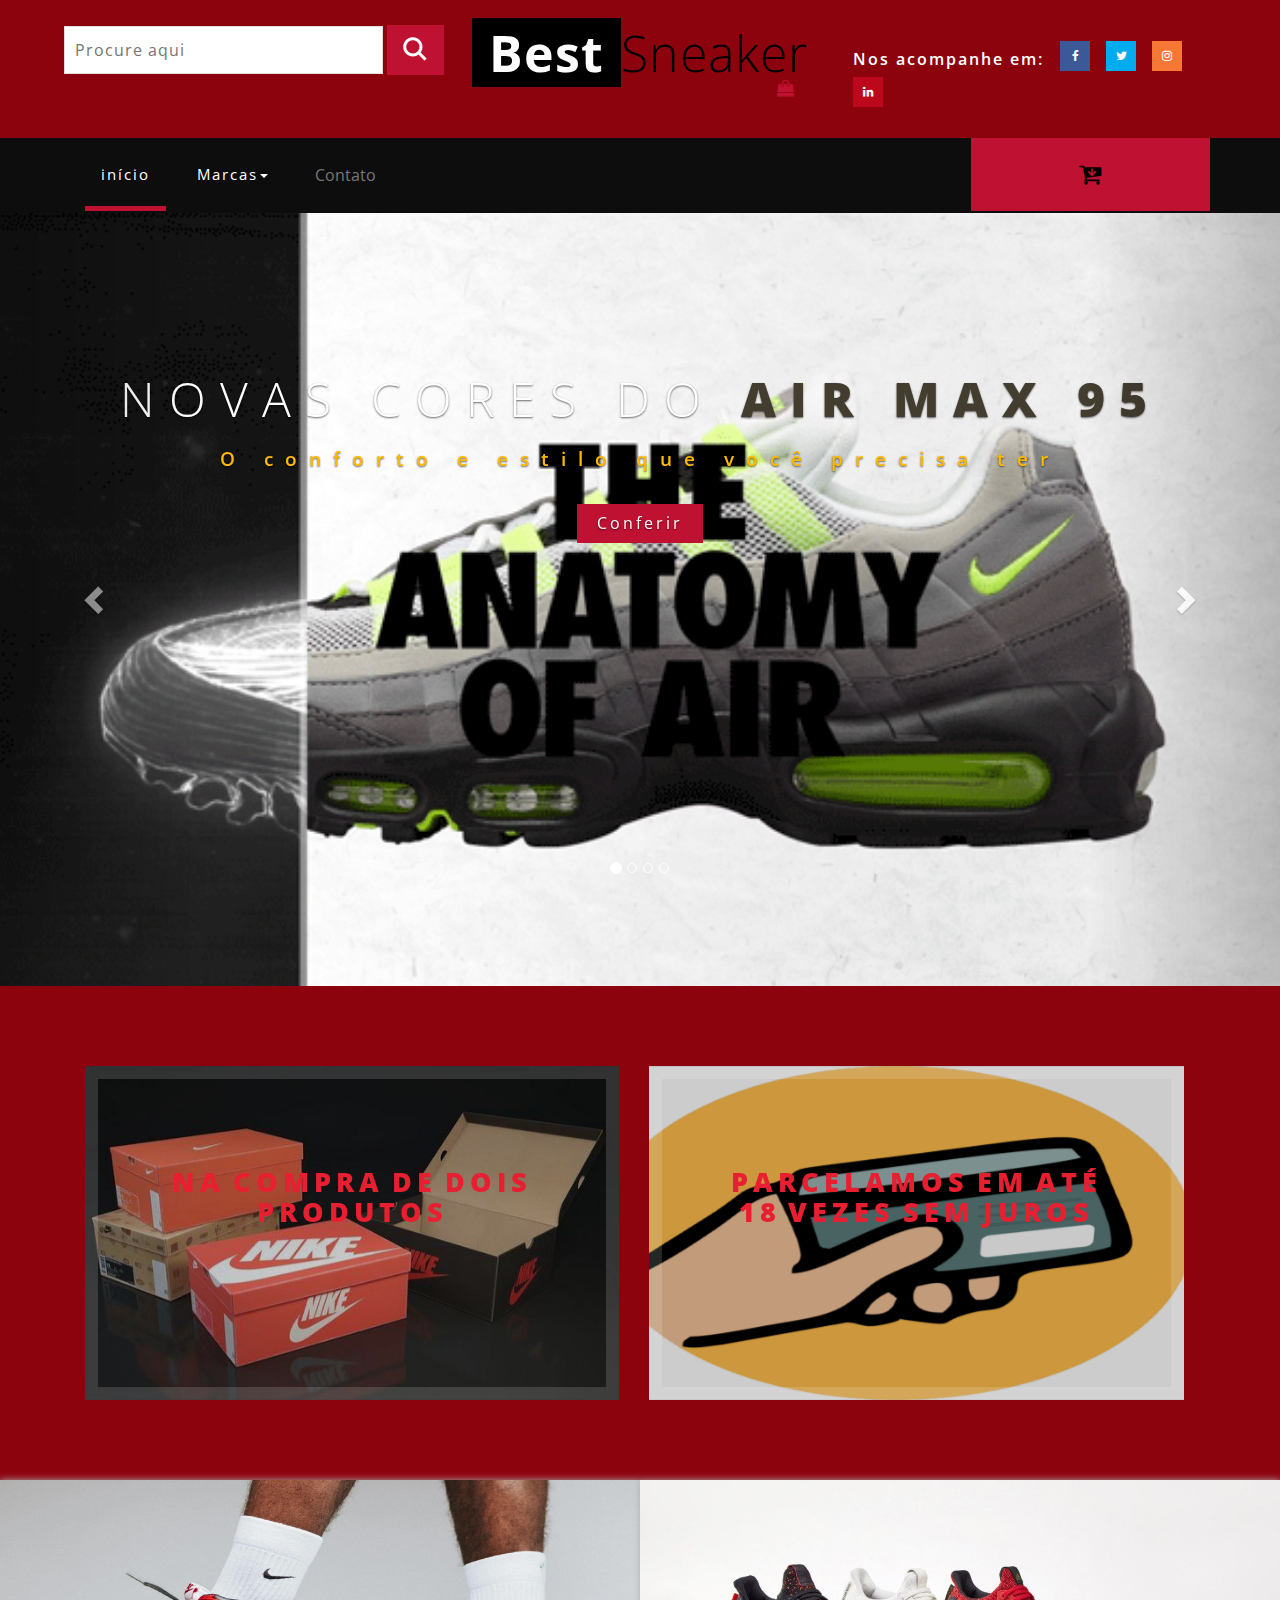
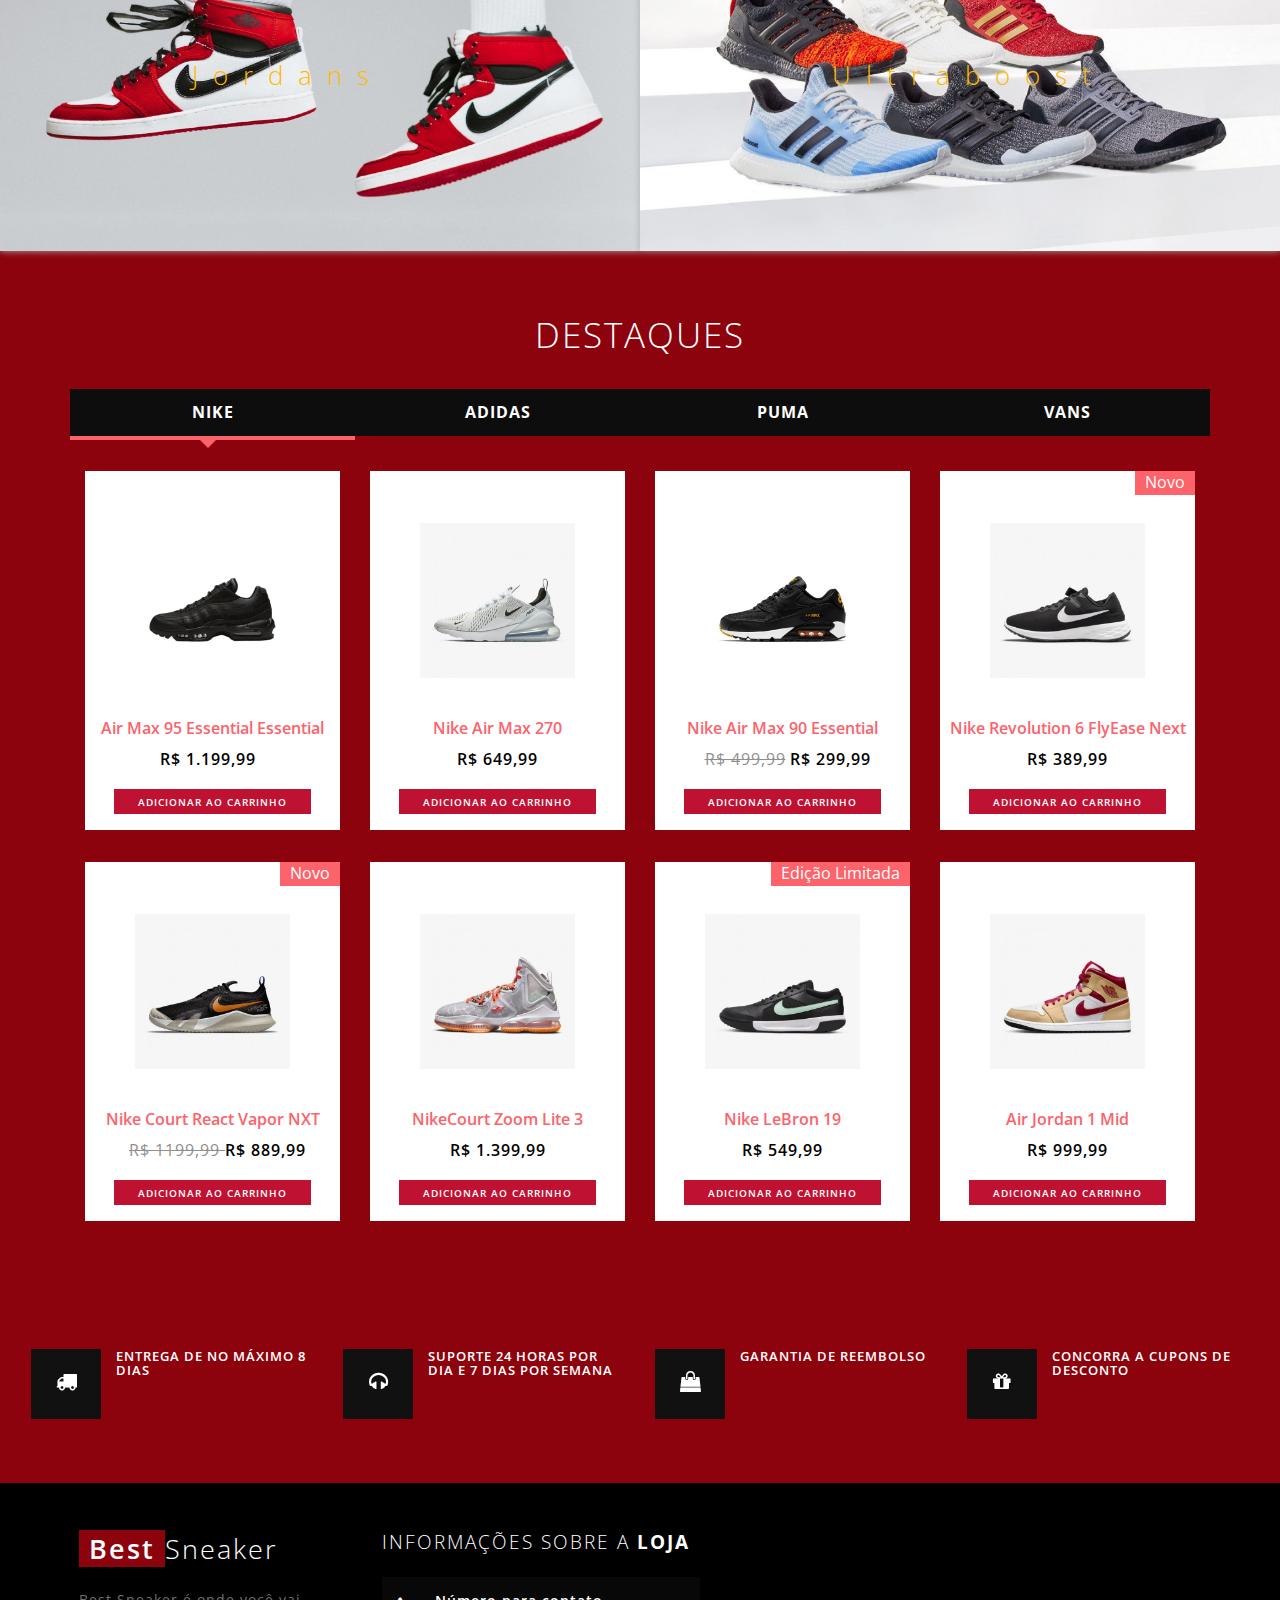
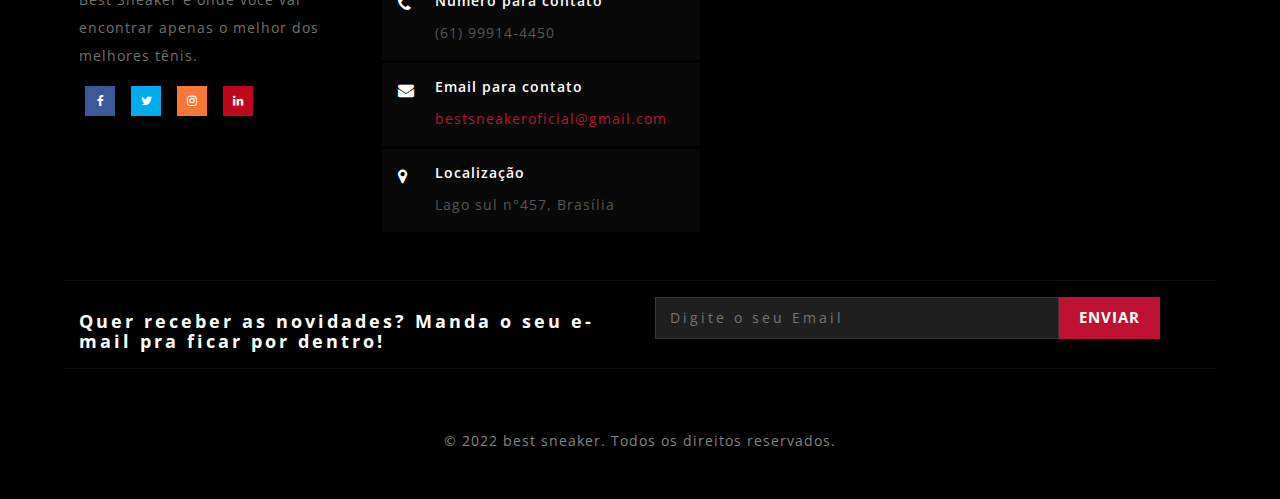
<file: index.html>
<!DOCTYPE html>
<html>
<head>
	<link rel="apple-touch-icon" sizes="180x180" href="/apple-touch-icon.png">
<link rel="icon" type="image/favicon.ico" sizes="32x32" href="/favicon-32x32.png">
<link rel="icon" type="image/favicon.ico" sizes="16x16" href="/favicon-16x16.png">
<link rel="manifest" href="/site.webmanifest">
<link rel="mask-icon" href="/safari-pinned-tab.svg" color="#5bbad5">
<meta name="msapplication-TileColor" content="#da532c">
<meta name="theme-color" content="#ffffff">
<title>Best Sneaker</title>
<!--/tags -->
<meta name="viewport" content="width=device-width, initial-scale=1">
<meta http-equiv="Content-Type" content="text/html; charset=utf-8" />
<meta name="keywords" content="best sneaker Responsive web template, Bootstrap Web Templates, Flat Web Templates, Android Compatible web template, 
Smartphone Compatible web template, free webdesigns for Nokia, Samsung, LG, SonyEricsson, Motorola web design" />
<script type="application/x-javascript"> addEventListener("load", function() { setTimeout(hideURLbar, 0); }, false);
    function hideURLbar(){ window.scrollTo(0,1); } </script>
<!--//tags -->
<link href="css/bootstrap.css" rel="stylesheet" type="text/css" media="all" />
<link href="css/style.css" rel="stylesheet" type="text/css" media="all" />
<link href="css/font-awesome.css" rel="stylesheet"> 
<link href="css/easy-responsive-tabs.css" rel='stylesheet' type='text/css'/>
<!-- //for bootstrap working -->
<link href="//fonts.googleapis.com/css?family=Open+Sans:300,300i,400,400i,600,600i,700,700i,800" rel="stylesheet">
<link href='//fonts.googleapis.com/css?family=Lato:400,100,100italic,300,300italic,400italic,700,900,900italic,700italic' rel='stylesheet' type='text/css'>
<meta name="keywords" content="nike,adidas,puma,vans,tênis,sapato,jordan">
<meta name="description" content="O melhor site tênis de todos, aqui você acha de tudo e mais um pouco!">

</head>
<body>

<!-- header -->
<div class="header" id="início">

</div>
<!-- //header -->
<!-- header-bot -->
<div class="header-bot">
	<div class="header-bot_inner_wthreeinfo_header_mid">
		<div class="col-md-4 header-middle">
			<form action="#" method="post">
					<input type="search" name="search" placeholder="Procure aqui" required="">
					<input type="submit" value=" ">
				<div class="clearfix"></div>
			</form>
		</div>


		<!-- header-bot -->
			<div class="col-md-4 logo_agile">
				<h1><a href="index.html"><span>Best</span>Sneaker <i class="fa fa-shopping-bag top_logo_agile_bag" aria-hidden="true"></i></a></h1>
			</div>
        <!-- header-bot -->
		<div class="col-md-4 agileits-social top_content">
						<ul class="social-nav model-3d-0 footer-social w3_agile_social">
						                                   <li class="share">Nos acompanhe em: </li>
															<li><a href="#" class="facebook">
																  <div class="front"><i class="fa fa-facebook" aria-hidden="true"></i></div>
																  <div class="back"><i class="fa fa-facebook" aria-hidden="true"></i></div></a></li>
															<li><a href="#" class="twitter"> 
																  <div class="front"><i class="fa fa-twitter" aria-hidden="true"></i></div>
																  <div class="back"><i class="fa fa-twitter" aria-hidden="true"></i></div></a></li>
															<li><a href="#" class="instagram">
																  <div class="front"><i class="fa fa-instagram" aria-hidden="true"></i></div>
																  <div class="back"><i class="fa fa-instagram" aria-hidden="true"></i></div></a></li>
															<li><a href="#" class="pinterest">
																  <div class="front"><i class="fa fa-linkedin" aria-hidden="true"></i></div>
																  <div class="back"><i class="fa fa-linkedin" aria-hidden="true"></i></div></a></li>
														</ul>



		</div>
		<div class="clearfix"></div>
	</div>
</div>
<!-- //header-bot -->
<!-- banner -->
<div class="ban-top">
	<div class="container">
		<div class="top_nav_left">
			<nav class="navbar navbar-default">
			  <div class="container-fluid">
				<!-- Brand and toggle get grouped for better mobile display -->
				<div class="navbar-header">
				  <button type="button" class="navbar-toggle collapsed" data-toggle="collapse" data-target="#bs-example-navbar-collapse-1" aria-expanded="false">
					<span class="sr-only">Toggle navigation</span>
					<span class="icon-bar"></span>
					<span class="icon-bar"></span>
					<span class="icon-bar"></span>
				  </button>
				</div>
				<!-- Collect the nav links, forms, and other content for toggling -->
				<div class="collapse navbar-collapse menu--shylock" id="bs-example-navbar-collapse-1">
				  <ul class="nav navbar-nav menu__list">
					<li class="active menu__item menu__item--current"><a class="menu__link" href="index.html">início <span class="sr-only">(current)</span></a></li>

					<li class="dropdown menu__item">
						<a href="#" class="dropdown-toggle menu__link" data-toggle="dropdown" role="button" aria-haspopup="true" aria-expanded="false">Marcas<span class="caret"></span></a>
							<ul class="dropdown-menu multi-column columns-3">
								<div class="agile_inner_drop_nav_info">

									<div class="col-sm-3 multi-gd-img">
										<ul class="multi-column-dropdown">
											<li><a href="nike.html">Nike</a></li>
											<li><a href="adidas.html">Adidas</a></li>
											<li><a href="puma.html">Puma</a></li>
											<li><a href="vans.html">Vans</a></li>

										</ul>
									</div>

									<div class="col-sm-3 multi-gd-img">


									</div>
									<div class="clearfix"></div>
								</div>
							</ul>
					</li>
				
					
					<li><a href="#contato">Contato</a></li>
				  </ul>
				</div>
			  </div>
			</nav>	
		</div>
		<div class="top_nav_right">
			<div class="wthreecartaits wthreecartaits2 cart cart box_1"> 
						<form action="#" method="post" class="last"> 
						<input type="hidden" name="cmd" value="_cart">
						<input type="hidden" name="display" value="1">
						<button class="w3view-cart" type="submit" name="submit" value=""><i class="fa fa-cart-arrow-down" aria-hidden="true"></i></button>
					</form>  
  
						</div>
		</div>
		<div class="clearfix"></div>
	</div>
</div>
<!-- //banner-top -->
<!-- Modal1 -->
		<div class="modal fade" id="myModal" tabindex="-1" role="dialog">
			<div class="modal-dialog">
				<!-- Modal content-->
				<div class="modal-content">
					<div class="modal-header">
						<button type="button" class="close" data-dismiss="modal">&times;</button>
					</div>
						<div class="modal-body modal-body-sub_agile">
						<div class="col-md-8 modal_body_left modal_body_left1">
						<h3 class="agileinfo_sign">Sign In <span>Now</span></h3>
									<form action="#" method="post">
							<div class="styled-input agile-styled-input-top">
								<input type="text" name="Name" required="">
								<label>Name</label>
								<span></span>
							</div>
							<div class="styled-input">
								<input type="email" name="Email" required=""> 
								<label>Email</label>
								<span></span>
							</div> 
							<input type="submit" value="Sign In">
						</form>
						  <ul class="social-nav model-3d-0 footer-social w3_agile_social top_agile_third">
															<li><a href="#" class="facebook">
																  <div class="front"><i class="fa fa-facebook" aria-hidden="true"></i></div>
																  <div class="back"><i class="fa fa-facebook" aria-hidden="true"></i></div></a></li>
															<li><a href="#" class="twitter"> 
																  <div class="front"><i class="fa fa-twitter" aria-hidden="true"></i></div>
																  <div class="back"><i class="fa fa-twitter" aria-hidden="true"></i></div></a></li>
															<li><a href="#" class="instagram">
																  <div class="front"><i class="fa fa-instagram" aria-hidden="true"></i></div>
																  <div class="back"><i class="fa fa-instagram" aria-hidden="true"></i></div></a></li>
															<li><a href="#" class="pinterest">
																  <div class="front"><i class="fa fa-linkedin" aria-hidden="true"></i></div>
																  <div class="back"><i class="fa fa-linkedin" aria-hidden="true"></i></div></a></li>
														</ul>
														<div class="clearfix"></div>
														<p><a href="#" data-toggle="modal" data-target="#myModal2" > Don't have an account?</a></p>

						</div>
						<div class="col-md-4 modal_body_right modal_body_right1">
							<img src="images/log_pic.jpg" alt=" "/>
						</div>
						<div class="clearfix"></div>
					</div>
				</div>
				<!-- //Modal content-->
			</div>
		</div>
<!-- //Modal1 -->
<!-- Modal2 -->
		<div class="modal fade" id="myModal2" tabindex="-1" role="dialog">
			<div class="modal-dialog">
				<!-- Modal content-->
				<div class="modal-content">
					<div class="modal-header">
						<button type="button" class="close" data-dismiss="modal">&times;</button>
					</div>
						<div class="modal-body modal-body-sub_agile">
						<div class="col-md-8 modal_body_left modal_body_left1">
						<h3 class="agileinfo_sign">Sign Up <span>Now</span></h3>
						 <form action="#" method="post">
							<div class="styled-input agile-styled-input-top">
								<input type="text" name="Name" required="">
								<label>Name</label>
								<span></span>
							</div>
							<div class="styled-input">
								<input type="email" name="Email" required=""> 
								<label>Email</label>
								<span></span>
							</div> 
							<div class="styled-input">
								<input type="password" name="password" required=""> 
								<label>Password</label>
								<span></span>
							</div> 
							<div class="styled-input">
								<input type="password" name="Confirm Password" required=""> 
								<label>Confirm Password</label>
								<span></span>
							</div> 
							<input type="submit" value="Sign Up">
						</form>
						  <ul class="social-nav model-3d-0 footer-social w3_agile_social top_agile_third">
															<li><a href="#" class="facebook">
																  <div class="front"><i class="fa fa-facebook" aria-hidden="true"></i></div>
																  <div class="back"><i class="fa fa-facebook" aria-hidden="true"></i></div></a></li>
															<li><a href="#" class="twitter"> 
																  <div class="front"><i class="fa fa-twitter" aria-hidden="true"></i></div>
																  <div class="back"><i class="fa fa-twitter" aria-hidden="true"></i></div></a></li>
															<li><a href="#" class="instagram">
																  <div class="front"><i class="fa fa-instagram" aria-hidden="true"></i></div>
																  <div class="back"><i class="fa fa-instagram" aria-hidden="true"></i></div></a></li>
															<li><a href="#" class="pinterest">
																  <div class="front"><i class="fa fa-linkedin" aria-hidden="true"></i></div>
																  <div class="back"><i class="fa fa-linkedin" aria-hidden="true"></i></div></a></li>
														</ul>
														<div class="clearfix"></div>
														<p><a href="#">By clicking register, I agree to your terms</a></p>

						</div>
						<div class="col-md-4 modal_body_right modal_body_right1">
							<img src="images/log_pic.jpg" alt=" "/>
						</div>
						<div class="clearfix"></div>
					</div>
				</div>
				<!-- //Modal content-->
			</div>
		</div>
<!-- //Modal2 -->

<!-- banner -->
	<div id="myCarousel" class="carousel slide" data-ride="carousel">
		<!-- Indicators -->
		<ol class="carousel-indicators">
			<li data-target="#myCarousel" data-slide-to="0" class="active"></li>
			<li data-target="#myCarousel" data-slide-to="1" class=""></li>
			<li data-target="#myCarousel" data-slide-to="2" class=""></li>
			<li data-target="#myCarousel" data-slide-to="3" class=""></li>
		</ol>
		<div class="carousel-inner" role="listbox">
			<div class="item active"> 
				<div class="container">
					<div class="carousel-caption">
						<h3>Novas cores do <span>AIR MAX 95</span></h3>
						<p>O conforto e estilo que você precisa ter</p>
						<a class="hvr-outline-out button2" href="single.html">Conferir </a>
					</div>
				</div>
			</div>
			<div class="item item2"> 
				<div class="container">
					<div class="carousel-caption">
						<h3>Novidades com a <span>ADIDAS</span></h3>
						<a class="hvr-outline-out button2" href="single2.html">Conferir</a>
					</div>
				</div>
			</div>
			<div class="item item3"> 
				<div class="container">
					<div class="carousel-caption">
						<h3>O NOVO FILME DO <span>MORCEGÃO</span>CHEGOU</h3>
						<p>JUNTO COM UMA COLEÇÃO QUENTISSIMA</p>
						<a class="hvr-outline-out button2" href="batman.html">Conferir</a>
					</div>
				</div>
			</div>
			<div class="item item4"> 
				<div class="container">
					<div class="carousel-caption">
						<h3>Das telas para <span>OS SEUS PÉS</span></h3>
						<a class="hvr-outline-out button2" href="single3.html">Conferir</a>
					</div>
				</div>
			</div>
			
		</div>
		<a class="left carousel-control" href="#myCarousel" role="button" data-slide="prev">
			<span class="glyphicon glyphicon-chevron-left" aria-hidden="true"></span>
			<span class="sr-only">Previous</span>
		</a>
		<a class="right carousel-control" href="#myCarousel" role="button" data-slide="next">
			<span class="glyphicon glyphicon-chevron-right" aria-hidden="true"></span>
			<span class="sr-only">Next</span>
		</a>
		<!-- The Modal -->
    </div> 
	<!-- //banner -->
    <div class="banner_bottom_agile_info">
	    <div class="container">
            <div class="banner_bottom_agile_info_inner_w3ls">
    	           <div class="col-md-6 wthree_banner_bottom_grid_three_left1 grid">
						<figure class="effect-roxy">
							<img src="images/bottom1.jpg" alt=" " class="img-responsive" />
							<figcaption>
								<h3><span>Na compra de dois produtos</span></h3>
								 <p>O frete é de graça!</p>
							</figcaption>			
						</figure>
					</div>
					 <div class="col-md-6 wthree_banner_bottom_grid_three_left1 grid">
						<figure class="effect-roxy">
							<img src="images/bottom2.jpg" alt=" " class="img-responsive" />
							<figcaption>
								<h3><span>Parcelamos em até 18 vezes sem juros</span></h3>
							</figcaption>			
						</figure>
					</div>
					<div class="clearfix"></div>
		    </div> 
		 </div> 
    </div>
	<!-- schedule-bottom -->
	
<!-- //schedule-bottom -->
  <!-- banner-bootom-w3-agileits -->

<!--/grids-->
      <div class="agile_last_double_sectionw3ls">
            <div class="col-md-6 multi-gd-img multi-gd-text ">
					<a href="nike2.html"><img src="images/jordan_1.jpg" alt=" "><h4>Jordans</h4></a>
					
			</div>
			 <div class="col-md-6 multi-gd-img multi-gd-text ">
					<a href="boost.html"><img src="images/bot_2.jpg" alt=" "><h4>Ultraboost</h4></a>
			</div>
			<div class="clearfix"></div>
	   </div>							
<!--/grids-->
<!-- /new_arrivals --> 
	<div class="new_arrivals_agile_w3ls_info"> 
		<div class="container">
		    <h3 class="wthree_text_info"><span>Destaques</span></h3>		
				<div id="horizontalTab">
						<ul class="resp-tabs-list">
							<li> Nike</li>
							<li> Adidas</li>
							<li> Puma</li>
							<li> Vans</li>
						</ul>
					<div class="resp-tabs-container">
					<!--/tab_one-->
						<div class="tab1">
							<div class="col-md-3 product-men">
								<div class="men-pro-item_simpleCart_shelfItem">
									<div class="men-thumb-item">
										<img src="images/m1.jpg" alt="" class="pro-image-front">
										<img src="images/m1.jpg" alt="" class="pro-image-back">
											<div class="men-cart-pro">
												<div class="inner-men-cart-pro">
													<a href="single.html" class="link-product-add-cart">Quick View</a>
												</div>
											</div>												
									</div>
									<div class="item-info-product ">
										<h4><a href="single.html">Air Max 95 Essential Essential</a></h4>
										<div class="info-product-price">
											<span class="item_price">R$ 1.199,99</span>
											<del></del>
										</div>
										<div class="snipcart-details top_brand_início_details item_add single-item hvr-outline-out button2">
															<form action="#" method="post">
																<fieldset>
																	<input type="hidden" name="cmd" value="_cart" />
																	<input type="hidden" name="add" value="1" />
																	<input type="hidden" name="business" value=" " />
																	<input type="hidden" name="item_name" value="Air Max 95 Essential" />
																	<input type="hidden" name="amount" value="30.99" />
																	<input type="hidden" name="currency_code" value="USD" />
																	<input type="hidden" name="return" value=" " />
																	<input type="hidden" name="cancel_return" value=" " />
																	<input type="submit" name="submit" value="Adicionar ao Carrinho" class="button" />
																</fieldset>
															</form>
														</div>
																			
									</div>
								</div>
							</div>
							<div class="col-md-3 product-men">
								<div class="men-pro-item_simpleCart_shelfItem">
									<div class="men-thumb-item">
										<img src="images/m2.jpg" alt="" class="pro-image-front">
										<img src="images/m2.jpg" alt="" class="pro-image-back">
											<div class="men-cart-pro">
												<div class="inner-men-cart-pro">
													<a href="single.html" class="link-product-add-cart">Quick View</a>
												</div>
											</div>											
									</div>
									<div class="item-info-product ">
										<h4><a href="single.html">Nike Air Max 270</a></h4>
										<div class="info-product-price">
											<span class="item_price">R$ 649,99</span>
											
										</div>
										<div class="snipcart-details top_brand_início_details item_add single-item hvr-outline-out button2">
															<form action="#" method="post">
																<fieldset>
																	<input type="hidden" name="cmd" value="_cart" />
																	<input type="hidden" name="add" value="1" />
																	<input type="hidden" name="business" value=" " />
																	<input type="hidden" name="item_name" value="Sweatshirt" />
																	<input type="hidden" name="amount" value="30.99" />
																	<input type="hidden" name="discount_amount" value="1.00" />
																	<input type="hidden" name="currency_code" value="USD" />
																	<input type="hidden" name="return" value=" " />
																	<input type="hidden" name="cancel_return" value=" " />
																	<input type="submit" name="submit" value="Adicionar ao Carrinho" class="button" />
																</fieldset>
															</form>
														</div>
																			
									</div>
								</div>
							</div>
                            <div class="col-md-3 product-men">
								<div class="men-pro-item_simpleCart_shelfItem">
									<div class="men-thumb-item">
										<img src="images/m3.jpg" alt="" class="pro-image-front">
										<img src="images/m3.jpg" alt="" class="pro-image-back">
											<div class="men-cart-pro">
												<div class="inner-men-cart-pro">
													<a href="single.html" class="link-product-add-cart">Quick View</a>
												</div>
											</div>
									</div>
									<div class="item-info-product ">
										<h4><a href="single.html">Nike Air Max 90 Essential</a></h4>
										<div class="info-product-price">
											<del>R$ 499,99</del>
											<span class="item_price">R$ 299,99</span>							
										</div>
										<div class="snipcart-details top_brand_início_details item_add single-item hvr-outline-out button2">
															<form action="#" method="post">
																<fieldset>
																	<input type="hidden" name="cmd" value="_cart" />
																	<input type="hidden" name="add" value="1" />
																	<input type="hidden" name="business" value=" " />
																	<input type="hidden" name="item_name" value="Nike Air Max 270" />
																	<input type="hidden" name="amount" value="30.99" />
																	<input type="hidden" name="discount_amount" value="1.00" />
																	<input type="hidden" name="currency_code" value="USD" />
																	<input type="hidden" name="return" value=" " />
																	<input type="hidden" name="cancel_return" value=" " />
																	<input type="submit" name="submit" value="Adicionar ao Carrinho" class="button" />
																</fieldset>
															</form>
														</div>
																			
									</div>
								</div>
							</div>
							<div class="col-md-3 product-men">
								<div class="men-pro-item_simpleCart_shelfItem">
									<div class="men-thumb-item">
										<img src="images/m4.jpg" alt="" class="pro-image-front">
										<img src="images/m4.jpg" alt="" class="pro-image-back">
											<div class="men-cart-pro">
												<div class="inner-men-cart-pro">
													<a href="single.html" class="link-product-add-cart">Quick View</a>
												</div>
											</div>
											<span class="product-new-top">Novo</span>
											
									</div>
									<div class="item-info-product ">
										<h4><a href="single.html">Nike Revolution 6 FlyEase Next</a></h4>
										<div class="info-product-price">
											<span class="item_price">R$ 389,99</span>
										</div>
										<div class="snipcart-details top_brand_início_details item_add single-item hvr-outline-out button2">
															<form action="#" method="post">
																<fieldset>
																	<input type="hidden" name="cmd" value="_cart" />
																	<input type="hidden" name="add" value="1" />
																	<input type="hidden" name="business" value=" " />
																	<input type="hidden" name="item_name" value="Nike Revolution 6 FlyEase Next" />
																	<input type="hidden" name="amount" value="30.99" />
																	<input type="hidden" name="discount_amount" value="1.00" />
																	<input type="hidden" name="currency_code" value="USD" />
																	<input type="hidden" name="return" value=" " />
																	<input type="hidden" name="cancel_return" value=" " />
																	<input type="submit" name="submit" value="Adicionar ao Carrinho" class="button" />
																</fieldset>
															</form>
														</div>
																			
									</div>
								</div>
							</div>
							<div class="col-md-3 product-men">
								<div class="men-pro-item_simpleCart_shelfItem">
									<div class="men-thumb-item">
										<img src="images/m5.jpg" alt="" class="pro-image-front">
										<img src="images/m5.jpg" alt="" class="pro-image-back">
											<div class="men-cart-pro">
												<div class="inner-men-cart-pro">
													<a href="single.html" class="link-product-add-cart">Quick View</a>
												</div>
											</div>
											<span class="product-new-top">Novo</span>
											
									</div>
									<div class="item-info-product ">
										<h4><a href="single.html">Nike Court React Vapor NXT</a></h4>
										<div class="info-product-price">
											<del>R$ 1199,99 </del>
											<span class="item_price">R$ 889,99</span>
										</div>
										<div class="snipcart-details top_brand_início_details item_add single-item hvr-outline-out button2">
															<form action="#" method="post">
																<fieldset>
																	<input type="hidden" name="cmd" value="_cart" />
																	<input type="hidden" name="add" value="1" />
																	<input type="hidden" name="business" value=" " />
																	<input type="hidden" name="item_name" value="Men's Black Jeans" />
																	<input type="hidden" name="amount" value="30.99" />
																	<input type="hidden" name="discount_amount" value="1.00" />
																	<input type="hidden" name="currency_code" value="USD" />
																	<input type="hidden" name="return" value=" " />
																	<input type="hidden" name="cancel_return" value=" " />
																	<input type="submit" name="submit" value="Adicionar ao Carrinho" class="button" />
																</fieldset>
															</form>
														</div>
																			
									</div>
								</div>
							</div>
								<div class="col-md-3 product-men">
								<div class="men-pro-item_simpleCart_shelfItem">
									<div class="men-thumb-item">
										<img src="images/m7.jpg" alt="" class="pro-image-front">
										<img src="images/m7.jpg" alt="" class="pro-image-back">
											<div class="men-cart-pro">
												<div class="inner-men-cart-pro">
													<a href="single.html" class="link-product-add-cart">Quick View</a>
												</div>
											</div>
									</div>
									<div class="item-info-product ">
										<h4><a href="single.html">NikeCourt Zoom Lite 3</a></h4>
										<div class="info-product-price">
											<span class="item_price">R$ 1.399,99</span>
										</div>
										<div class="snipcart-details top_brand_início_details item_add single-item hvr-outline-out button2">
															<form action="#" method="post">
																<fieldset>
																	<input type="hidden" name="cmd" value="_cart" />
																	<input type="hidden" name="add" value="1" />
																	<input type="hidden" name="business" value=" " />
																	<input type="hidden" name="item_name" value="Analog Watch" />
																	<input type="hidden" name="amount" value="30.99" />
																	<input type="hidden" name="discount_amount" value="1.00" />
																	<input type="hidden" name="currency_code" value="USD" />
																	<input type="hidden" name="return" value=" " />
																	<input type="hidden" name="cancel_return" value=" " />
																	<input type="submit" name="submit" value="Adicionar ao Carrinho" class="button" />
																</fieldset>
															</form>
														</div>
																			
									</div>
								</div>
							</div>
								<div class="col-md-3 product-men">
								<div class="men-pro-item_simpleCart_shelfItem">
									<div class="men-thumb-item">
										<img src="images/m6.jpg" alt="" class="pro-image-front">
										<img src="images/m6.jpg" alt="" class="pro-image-back">
											<div class="men-cart-pro">
												<div class="inner-men-cart-pro">
													<a href="single.html" class="link-product-add-cart">Quick View</a>
												</div>
											</div>
											<span class="product-new-top">Edição Limitada</span>
											
									</div>
									<div class="item-info-product ">
										<h4><a href="single.html">Nike LeBron 19</a></h4>
										<div class="info-product-price">
											<span class="item_price">R$ 549,99</span>
										</div>
										<div class="snipcart-details top_brand_início_details item_add single-item hvr-outline-out button2">
															<form action="#" method="post">
																<fieldset>
																	<input type="hidden" name="cmd" value="_cart" />
																	<input type="hidden" name="add" value="1" />
																	<input type="hidden" name="business" value=" " />
																	<input type="hidden" name="item_name" value="Nike LeBron 19" />
																	<input type="hidden" name="amount" value="30.99" />
																	<input type="hidden" name="discount_amount" value="1.00" />
																	<input type="hidden" name="currency_code" value="USD" />
																	<input type="hidden" name="return" value=" " />
																	<input type="hidden" name="cancel_return" value=" " />
																	<input type="submit" name="submit" value="Adicionar ao Carrinho" class="button" />
																</fieldset>
															</form>
														</div>
																			
									</div>
								</div>
							</div>
								<div class="col-md-3 product-men">
								<div class="men-pro-item_simpleCart_shelfItem">
									<div class="men-thumb-item">
										<img src="images/m8.jpg" alt="" class="pro-image-front">
										<img src="images/m8.jpg" alt="" class="pro-image-back">
											<div class="men-cart-pro">
												<div class="inner-men-cart-pro">
													<a href="single.html" class="link-product-add-cart">Quick View</a>
												</div>
											</div>
									</div>
									<div class="item-info-product ">
										<h4><a href="single.html">Air Jordan 1 Mid</a></h4>
										<div class="info-product-price">
											<span class="item_price">R$ 999,99</span>
										</div>
										<div class="snipcart-details top_brand_início_details item_add single-item hvr-outline-out button2">
															<form action="#" method="post">
																<fieldset>
																	<input type="hidden" name="cmd" value="_cart" />
																	<input type="hidden" name="add" value="1" />
																	<input type="hidden" name="business" value=" " />
																	<input type="hidden" name="item_name" value="Party Men's Blazer" />
																	<input type="hidden" name="amount" value="30.99" />
																	<input type="hidden" name="discount_amount" value="1.00" />
																	<input type="hidden" name="currency_code" value="USD" />
																	<input type="hidden" name="return" value=" " />
																	<input type="hidden" name="cancel_return" value=" " />
																	<input type="submit" name="submit" value="Adicionar ao Carrinho" class="button" />
																</fieldset>
															</form>
														</div>
																			
									</div>
								</div>
							</div>
							<div class="clearfix"></div>
						</div>
						<!--//tab_one-->
						<!--/tab_two-->
						
						<div class="tab2">
							 <div class="col-md-3 product-men">
								<div class="men-pro-item_simpleCart_shelfItem">
									<div class="men-thumb-item">
										<img src="images/w1.jpg" alt="" class="pro-image-front">
										<img src="images/w1.jpg" alt="" class="pro-image-back">
											<div class="men-cart-pro">
												<div class="inner-men-cart-pro">
													<a href="single.html" class="link-product-add-cart">Quick View</a>
												</div>
											</div>					
									</div>
									<div class="item-info-product ">
										<h4><a href="single.html">X9000L2</a></h4>
										<div class="info-product-price">
											<del>R$ 599,99</del>
											<span class="item_price"> R$ 349,99</span>
										</div>
										<div class="snipcart-details top_brand_início_details item_add single-item hvr-outline-out button2">
															<form action="#" method="post">
																<fieldset>
																	<input type="hidden" name="cmd" value="_cart" />
																	<input type="hidden" name="add" value="1" />
																	<input type="hidden" name="business" value=" " />
																	<input type="hidden" name="item_name" value="A-line Black Skirt" />
																	<input type="hidden" name="amount" value="30.99" />
																	<input type="hidden" name="discount_amount" value="1.00" />
																	<input type="hidden" name="currency_code" value="USD" />
																	<input type="hidden" name="return" value=" " />
																	<input type="hidden" name="cancel_return" value=" " />
																	<input type="submit" name="submit" value="Adicionar ao Carrinho" class="button" />
																</fieldset>
															</form>
														</div>
																			
									</div>
								</div>
							</div>
							<div class="col-md-3 product-men">
								<div class="men-pro-item_simpleCart_shelfItem">
									<div class="men-thumb-item">
										<img src="images/w2.jpg" alt="" class="pro-image-front">
										<img src="images/w2.jpg" alt="" class="pro-image-back">
											<div class="men-cart-pro">
												<div class="inner-men-cart-pro">
													<a href="single.html" class="link-product-add-cart">Quick View</a>
												</div>
											</div>				
									</div>
									<div class="item-info-product ">
										<h4><a href="single.html">ALPHATORSION 2.0</a></h4>
										<div class="info-product-price">
											<del>R$ 699,99</del>
											<span class="item_price">R$ 489,99</span>
										</div>
										<div class="snipcart-details top_brand_início_details item_add single-item hvr-outline-out button2">
															<form action="#" method="post">
																<fieldset>
																	<input type="hidden" name="cmd" value="_cart" />
																	<input type="hidden" name="add" value="1" />
																	<input type="hidden" name="business" value=" " />
																	<input type="hidden" name="item_name" value="Sleeveless Solid Blue Top" />
																	<input type="hidden" name="amount" value="30.99" />
																	<input type="hidden" name="discount_amount" value="1.00" />
																	<input type="hidden" name="currency_code" value="USD" />
																	<input type="hidden" name="return" value=" " />
																	<input type="hidden" name="cancel_return" value=" " />
																	<input type="submit" name="submit" value="Adicionar ao Carrinho" class="button" />
																</fieldset>
															</form>
														</div>
																			
									</div>
								</div>
							</div>
							<div class="col-md-3 product-men">
								<div class="men-pro-item_simpleCart_shelfItem">
									<div class="men-thumb-item">
										<img src="images/w3.jpg" alt="" class="pro-image-front">
										<img src="images/w3.jpg" alt="" class="pro-image-back">
											<div class="men-cart-pro">
												<div class="inner-men-cart-pro">
													<a href="single.html" class="link-product-add-cart">Quick View</a>
												</div>
											</div>			
									</div>
									<div class="item-info-product ">
										<h4><a href="single.html">RUN FALCON 2.0</a></h4>
										<div class="info-product-price">
											<del>R$ 379,99</del>
											<span class="item_price">R$ 199,99</span>
										</div>
										<div class="snipcart-details top_brand_início_details item_add single-item hvr-outline-out button2">
															<form action="#" method="post">
																<fieldset>
																	<input type="hidden" name="cmd" value="_cart" />
																	<input type="hidden" name="add" value="1" />
																	<input type="hidden" name="business" value=" " />
																	<input type="hidden" name="item_name" value="Skinny Jeans " />
																	<input type="hidden" name="amount" value="30.99" />
																	<input type="hidden" name="discount_amount" value="1.00" />
																	<input type="hidden" name="currency_code" value="USD" />
																	<input type="hidden" name="return" value=" " />
																	<input type="hidden" name="cancel_return" value=" " />
																	<input type="submit" name="submit" value="Adicionar ao Carrinho" class="button" />
																</fieldset>
															</form>
														</div>
																			
									</div>
								</div>
							</div>
							<div class="col-md-3 product-men">
								<div class="men-pro-item_simpleCart_shelfItem">
									<div class="men-thumb-item">
										<img src="images/w4.jpg" alt="" class="pro-image-front">
										<img src="images/w4.jpg" alt="" class="pro-image-back">
											<div class="men-cart-pro">
												<div class="inner-men-cart-pro">
													<a href="single.html" class="link-product-add-cart">Quick View</a>
												</div>
											</div>										
									</div>
									<div class="item-info-product ">
										<h4><a href="single.html">GRAND COURT BASE</a></h4>
										<div class="info-product-price">
											<span class="item_price">R$ 299,99</span>
										</div>
										<div class="snipcart-details top_brand_início_details item_add single-item hvr-outline-out button2">
															<form action="#" method="post">
																<fieldset>
																	<input type="hidden" name="cmd" value="_cart" />
																	<input type="hidden" name="add" value="1" />
																	<input type="hidden" name="business" value=" " />
																	<input type="hidden" name="item_name" value="Black Basic Shorts" />
																	<input type="hidden" name="amount" value="30.99" />
																	<input type="hidden" name="discount_amount" value="1.00" />
																	<input type="hidden" name="currency_code" value="USD" />
																	<input type="hidden" name="return" value=" " />
																	<input type="hidden" name="cancel_return" value=" " />
																	<input type="submit" name="submit" value="Adicionar ao Carrinho" class="button" />
																</fieldset>
															</form>
														</div>
																			
									</div>
								</div>
							</div>
							<div class="col-md-3 product-men">
								<div class="men-pro-item_simpleCart_shelfItem">
									<div class="men-thumb-item">
										<img src="images/w5.jpg" alt="" class="pro-image-front">
										<img src="images/w5.jpg" alt="" class="pro-image-back">
											<div class="men-cart-pro">
												<div class="inner-men-cart-pro">
													<a href="single.html" class="link-product-add-cart">Quick View</a>
												</div>
											</div>		
									</div>
									<div class="item-info-product ">
										<h4><a href="single.html">ESSENTIALS KAPTIR 2.0</a></h4>
										<div class="info-product-price">
											<span class="item_price">R$ 499,99</span>	
										</div>
										<div class="snipcart-details top_brand_início_details item_add single-item hvr-outline-out button2">
															<form action="#" method="post">
																<fieldset>
																	<input type="hidden" name="cmd" value="_cart" />
																	<input type="hidden" name="add" value="1" />
																	<input type="hidden" name="business" value=" " />
																	<input type="hidden" name="item_name" value="Pink Track Pants" />
																	<input type="hidden" name="amount" value="30.99" />
																	<input type="hidden" name="discount_amount" value="1.00" />
																	<input type="hidden" name="currency_code" value="USD" />
																	<input type="hidden" name="return" value=" " />
																	<input type="hidden" name="cancel_return" value=" " />
																	<input type="submit" name="submit" value="Adicionar ao Carrinho" class="button" />
																</fieldset>
															</form>
														</div>
																			
									</div>
								</div>
							</div>
							<div class="col-md-3 product-men">
								<div class="men-pro-item_simpleCart_shelfItem">
									<div class="men-thumb-item">
										<img src="images/w6.jpg" alt="" class="pro-image-front">
										<img src="images/w6.jpg" alt="" class="pro-image-back">
											<div class="men-cart-pro">
												<div class="inner-men-cart-pro">
													<a href="single.html" class="link-product-add-cart">Quick View</a>
												</div>
											</div>
											<span class="product-new-top">Novo</span>
											
									</div>
									<div class="item-info-product ">
										<h4><a href="single.html">DAY JOGGER</a></h4>
										<div class="info-product-price">
											<del>R$ 699,99</del>
											<span class="item_price">R$ 499,99</span>
										</div>
										<div class="snipcart-details top_brand_início_details item_add single-item hvr-outline-out button2">
															<form action="#" method="post">
																<fieldset>
																	<input type="hidden" name="cmd" value="_cart" />
																	<input type="hidden" name="add" value="1" />
																	<input type="hidden" name="business" value=" " />
																	<input type="hidden" name="item_name" value="Analog Watch" />
																	<input type="hidden" name="amount" value="30.99" />
																	<input type="hidden" name="discount_amount" value="1.00" />
																	<input type="hidden" name="currency_code" value="USD" />
																	<input type="hidden" name="return" value=" " />
																	<input type="hidden" name="cancel_return" value=" " />
																	<input type="submit" name="submit" value="Adicionar ao Carrinho" class="button" />
																</fieldset>
															</form>
														</div>
																			
									</div>
								</div>
							</div>
						    <div class="col-md-3 product-men">
								<div class="men-pro-item_simpleCart_shelfItem">
									<div class="men-thumb-item">
										<img src="images/w7.jpg" alt="" class="pro-image-front">
										<img src="images/w7.jpg" alt="" class="pro-image-back">
											<div class="men-cart-pro">
												<div class="inner-men-cart-pro">
													<a href="single.html" class="link-product-add-cart">Quick View</a>
												</div>
											</div>
											<span class="product-new-top">Edição Limitada</span>
											
									</div>
									<div class="item-info-product ">
										<h4><a href="single.html">TRAE YOUNG 1</a></h4>
										<div class="info-product-price">
											<span class="item_price">R$ 899,99</span>
										</div>
										<div class="snipcart-details top_brand_início_details item_add single-item hvr-outline-out button2">
															<form action="#" method="post">
																<fieldset>
																	<input type="hidden" name="cmd" value="_cart" />
																	<input type="hidden" name="add" value="1" />
																	<input type="hidden" name="business" value=" " />
																	<input type="hidden" name="item_name" value="Ankle Length Socks" />
																	<input type="hidden" name="amount" value="30.99" />
																	<input type="hidden" name="discount_amount" value="1.00" />
																	<input type="hidden" name="currency_code" value="USD" />
																	<input type="hidden" name="return" value=" " />
																	<input type="hidden" name="cancel_return" value=" " />
																	<input type="submit" name="submit" value="Adicionar ao Carrinho" class="button" />
																</fieldset>
															</form>
														</div>
																			
									</div>
								</div>
							</div>
								<div class="col-md-3 product-men">
								<div class="men-pro-item_simpleCart_shelfItem">
									<div class="men-thumb-item">
										<img src="images/w8.jpg" alt="" class="pro-image-front">
										<img src="images/w8.jpg" alt="" class="pro-image-back">
											<div class="men-cart-pro">
												<div class="inner-men-cart-pro">
													<a href="single.html" class="link-product-add-cart">Quick View</a>
												</div>
											</div>
											<span class="product-new-top">Edição Limitada</span>
											
									</div>
									<div class="item-info-product ">
										<h4><a href="single.html">FORUM MID</a></h4>
										<div class="info-product-price">
											<span class="item_price">R$ 799,99</span>
										</div>
										<div class="snipcart-details top_brand_início_details item_add single-item hvr-outline-out button2">
															<form action="#" method="post">
																<fieldset>
																	<input type="hidden" name="cmd" value="_cart" />
																	<input type="hidden" name="add" value="1" />
																	<input type="hidden" name="business" value=" " />
																	<input type="hidden" name="item_name" value="Reebok Women's Tights" />
																	<input type="hidden" name="amount" value="30.99" />
																	<input type="hidden" name="discount_amount" value="1.00" />
																	<input type="hidden" name="currency_code" value="USD" />
																	<input type="hidden" name="return" value=" " />
																	<input type="hidden" name="cancel_return" value=" " />
																	<input type="submit" name="submit" value="Adicionar ao Carrinho" class="button" />
																</fieldset>
															</form>
														</div>
																			
									</div>
								</div>
							</div>
							<div class="clearfix"></div>
						</div>
					 <!--//tab_two-->
						<div class="tab3">
								
						<div class="col-md-3 product-men">
								<div class="men-pro-item_simpleCart_shelfItem">
									<div class="men-thumb-item">
										<img src="images/b1.jpg" alt="" class="pro-image-front">
										<img src="images/b1.jpg" alt="" class="pro-image-back">
											<div class="men-cart-pro">
												<div class="inner-men-cart-pro">
													<a href="single.html" class="link-product-add-cart">Quick View</a>
												</div>
											</div>			
									</div>
									<div class="item-info-product ">
										<h4><a href="single.html">WIRED RUN</a></h4>
										<div class="info-product-price">
											<span class="item_price">R$ 279,90</span>
										</div>
										<div class="snipcart-details top_brand_início_details item_add single-item hvr-outline-out button2">
															<form action="#" method="post">
																<fieldset>
																	<input type="hidden" name="cmd" value="_cart" />
																	<input type="hidden" name="add" value="1" />
																	<input type="hidden" name="business" value=" " />
																	<input type="hidden" name="item_name" value=" Laptop Messenger Bag" />
																	<input type="hidden" name="amount" value="30.99" />
																	<input type="hidden" name="discount_amount" value="1.00" />
																	<input type="hidden" name="currency_code" value="USD" />
																	<input type="hidden" name="return" value=" " />
																	<input type="hidden" name="cancel_return" value=" " />
																	<input type="submit" name="submit" value="Adicionar ao Carrinho" class="button" />
																</fieldset>
															</form>
														</div>
																			
									</div>
								</div>
							</div>
							<div class="col-md-3 product-men">
								<div class="men-pro-item_simpleCart_shelfItem">
									<div class="men-thumb-item">
										<img src="images/b2.jpg" alt="" class="pro-image-front">
										<img src="images/b2.jpg" alt="" class="pro-image-back">
											<div class="men-cart-pro">
												<div class="inner-men-cart-pro">
													<a href="single.html" class="link-product-add-cart">Quick View</a>
												</div>
											</div>
											<span class="product-new-top">Edição Limitada</span>
											
									</div>
									<div class="item-info-product ">
										<h4><a href="single.html">X BATMAN SUEDE CLASSIC</a></h4>
										<div class="info-product-price">
											<span class="item_price">R$ 499,90</span>
										</div>
										<div class="snipcart-details top_brand_início_details item_add single-item hvr-outline-out button2">
															<form action="#" method="post">
																<fieldset>
																	<input type="hidden" name="cmd" value="_cart" />
																	<input type="hidden" name="add" value="1" />
																	<input type="hidden" name="business" value=" " />
																	<input type="hidden" name="item_name" value="Puma Backpack" />
																	<input type="hidden" name="amount" value="30.99" />
																	<input type="hidden" name="discount_amount" value="1.00" />
																	<input type="hidden" name="currency_code" value="USD" />
																	<input type="hidden" name="return" value=" " />
																	<input type="hidden" name="cancel_return" value=" " />
																	<input type="submit" name="submit" value="Adicionar ao Carrinho" class="button" />
																</fieldset>
															</form>
														</div>
																			
									</div>
								</div>
							</div>
                            <div class="col-md-3 product-men">
								<div class="men-pro-item_simpleCart_shelfItem">
									<div class="men-thumb-item">
										<img src="images/b3.jpg" alt="" class="pro-image-front">
										<img src="images/b3.jpg" alt="" class="pro-image-back">
											<div class="men-cart-pro">
												<div class="inner-men-cart-pro">
													<a href="single.html" class="link-product-add-cart">Quick View</a>
												</div>
											</div>
											<span class="product-new-top">Novo</span>
											
									</div>
									<div class="item-info-product ">
										<h4><a href="single.html">BLAZE OF GLORY PREMIUM</a></h4>
										<div class="info-product-price">
											<span class="item_price">R$ 799,90</span>
										</div>
										<div class="snipcart-details top_brand_início_details item_add single-item hvr-outline-out button2">
															<form action="#" method="post">
																<fieldset>
																	<input type="hidden" name="cmd" value="_cart" />
																	<input type="hidden" name="add" value="1" />
																	<input type="hidden" name="business" value=" " />
																	<input type="hidden" name="item_name" value=" Laptop Backpack" />
																	<input type="hidden" name="amount" value="30.99" />
																	<input type="hidden" name="discount_amount" value="1.00" />
																	<input type="hidden" name="currency_code" value="USD" />
																	<input type="hidden" name="return" value=" " />
																	<input type="hidden" name="cancel_return" value=" " />
																	<input type="submit" name="submit" value="Adicionar ao Carrinho" class="button" />
																</fieldset>
															</form>
														</div>
																			
									</div>
								</div>
							</div>
							<div class="col-md-3 product-men">
								<div class="men-pro-item_simpleCart_shelfItem">
									<div class="men-thumb-item">
										<img src="images/b4.jpg" alt="" class="pro-image-front">
										<img src="images/b4.jpg" alt="" class="pro-image-back">
											<div class="men-cart-pro">
												<div class="inner-men-cart-pro">
													<a href="single.html" class="link-product-add-cart">Quick View</a>
												</div>
											</div>
											<span class="product-new-top">Novo</span>
											
									</div>
									<div class="item-info-product ">
										<h4><a href="single.html">RS-Z GO FOR</a></h4>
										<div class="info-product-price">
											<span class="item_price">R$ 649,90</span>
										</div>
										<div class="snipcart-details top_brand_início_details item_add single-item hvr-outline-out button2">
															<form action="#" method="post">
																<fieldset>
																	<input type="hidden" name="cmd" value="_cart" />
																	<input type="hidden" name="add" value="1" />
																	<input type="hidden" name="business" value=" " />
																	<input type="hidden" name="item_name" value="Travel Duffel Bag " />
																	<input type="hidden" name="amount" value="30.99" />
																	<input type="hidden" name="discount_amount" value="1.00" />
																	<input type="hidden" name="currency_code" value="USD" />
																	<input type="hidden" name="return" value=" " />
																	<input type="hidden" name="cancel_return" value=" " />
																	<input type="submit" name="submit" value="Adicionar ao Carrinho" class="button" />
																</fieldset>
															</form>
														</div>
																			
									</div>
								</div>
							</div>
													<div class="col-md-3 product-men">
								<div class="men-pro-item_simpleCart_shelfItem">
									<div class="men-thumb-item">
										<img src="images/b5.jpg" alt="" class="pro-image-front">
										<img src="images/b5.jpg" alt="" class="pro-image-back">
											<div class="men-cart-pro">
												<div class="inner-men-cart-pro">
													<a href="single.html" class="link-product-add-cart">Quick View</a>
												</div>
											</div>		
									</div>
									<div class="item-info-product ">
										<h4><a href="single.html">WIRED SPECKLED</a></h4>
										<div class="info-product-price">
											<del>R$ 499,90</del>
											<span class="item_price">R$ 329,90</span>
										</div>
										<div class="snipcart-details top_brand_início_details item_add single-item hvr-outline-out button2">
															<form action="#" method="post">
																<fieldset>
																	<input type="hidden" name="cmd" value="_cart" />
																	<input type="hidden" name="add" value="1" />
																	<input type="hidden" name="business" value=" " />
																	<input type="hidden" name="item_name" value=" Hand-held Bag " />
																	<input type="hidden" name="amount" value="30.99" />
																	<input type="hidden" name="discount_amount" value="1.00" />
																	<input type="hidden" name="currency_code" value="USD" />
																	<input type="hidden" name="return" value=" " />
																	<input type="hidden" name="cancel_return" value=" " />
																	<input type="submit" name="submit" value="Adicionar ao Carrinho" class="button" />
																</fieldset>
															</form>
														</div>
																			
									</div>
								</div>
							</div>
													<div class="col-md-3 product-men">
								<div class="men-pro-item_simpleCart_shelfItem">
									<div class="men-thumb-item">
										<img src="images/b6.jpg" alt="" class="pro-image-front">
										<img src="images/b6.jpg" alt="" class="pro-image-back">
											<div class="men-cart-pro">
												<div class="inner-men-cart-pro">
													<a href="single.html" class="link-product-add-cart">Quick View</a>
												</div>
											</div>
									</div>
									<div class="item-info-product ">
										<h4><a href="single.html">CELL VIVE RUNNING</a></h4>
										<div class="info-product-price">
											<span class="item_price">R$ 349,90</span>
										</div>
										<div class="snipcart-details top_brand_início_details item_add single-item hvr-outline-out button2">
															<form action="#" method="post">
																<fieldset>
																	<input type="hidden" name="cmd" value="_cart" />
																	<input type="hidden" name="add" value="1" />
																	<input type="hidden" name="business" value=" " />
																	<input type="hidden" name="item_name" value="Butterflies Bag" />
																	<input type="hidden" name="amount" value="30.99" />
																	<input type="hidden" name="discount_amount" value="1.00" />
																	<input type="hidden" name="currency_code" value="USD" />
																	<input type="hidden" name="return" value=" " />
																	<input type="hidden" name="cancel_return" value=" " />
																	<input type="submit" name="submit" value="Adicionar ao Carrinho" class="button" />
																</fieldset>
															</form>
														</div>
																			
									</div>
								</div>
							</div>
													<div class="col-md-3 product-men">
								<div class="men-pro-item_simpleCart_shelfItem">
									<div class="men-thumb-item">
										<img src="images/b7.jpg" alt="" class="pro-image-front">
										<img src="images/b7.jpg" alt="" class="pro-image-back">
											<div class="men-cart-pro">
												<div class="inner-men-cart-pro">
													<a href="single.html" class="link-product-add-cart">Quick View</a>
												</div>
											</div>	
									</div>
									<div class="item-info-product ">
										<h4><a href="single.html">TWITCH RUNNER RUNNING</a></h4>
										<div class="info-product-price">
											<del>R$ 349,90</del>
											<span class="item_price">R$ 299,90</span>
										</div>
										<div class="snipcart-details top_brand_início_details item_add single-item hvr-outline-out button2">
															<form action="#" method="post">
																<fieldset>
																	<input type="hidden" name="cmd" value="_cart" />
																	<input type="hidden" name="add" value="1" />
																	<input type="hidden" name="business" value=" " />
																	<input type="hidden" name="item_name" value="Costa Swiss Bag" />
																	<input type="hidden" name="amount" value="30.99" />
																	<input type="hidden" name="discount_amount" value="1.00" />
																	<input type="hidden" name="currency_code" value="USD" />
																	<input type="hidden" name="return" value=" " />
																	<input type="hidden" name="cancel_return" value=" " />
																	<input type="submit" name="submit" value="Adicionar ao Carrinho" class="button" />
																</fieldset>
															</form>
														</div>
																			
									</div>
								</div>
							</div>
													<div class="col-md-3 product-men">
								<div class="men-pro-item_simpleCart_shelfItem">
									<div class="men-thumb-item">
										<img src="images/b8.jpg" alt="" class="pro-image-front">
										<img src="images/b8.jpg" alt="" class="pro-image-back">
											<div class="men-cart-pro">
												<div class="inner-men-cart-pro">
													<a href="single.html" class="link-product-add-cart">Quick View</a>
												</div>
											</div>					
									</div>
									<div class="item-info-product ">
										<h4><a href="single.html">FLYER RUNNER</a></h4>
										<div class="info-product-price">
											<span class="item_price">R$ 299,90</span>
										</div>
										<div class="snipcart-details top_brand_início_details item_add single-item hvr-outline-out button2">
															<form action="#" method="post">
																<fieldset>
																	<input type="hidden" name="cmd" value="_cart" />
																	<input type="hidden" name="add" value="1" />
																	<input type="hidden" name="business" value=" " />
																	<input type="hidden" name="item_name" value="Noble Designs Bag " />
																	<input type="hidden" name="amount" value="30.99" />
																	<input type="hidden" name="discount_amount" value="1.00" />
																	<input type="hidden" name="currency_code" value="USD" />
																	<input type="hidden" name="return" value=" " />
																	<input type="hidden" name="cancel_return" value=" " />
																	<input type="submit" name="submit" value="Adicionar ao Carrinho" class="button" />
																</fieldset>
															</form>
														</div>
																			
									</div>
								</div>
							</div>
							<div class="clearfix"></div>
						</div>
						<div class="tab4">
							
							    <div class="col-md-3 product-men">
								<div class="men-pro-item_simpleCart_shelfItem">
									<div class="men-thumb-item">
										<img src="images/s1.jpg" alt="" class="pro-image-front">
										<img src="images/s1.jpg" alt="" class="pro-image-back">
											<div class="men-cart-pro">
												<div class="inner-men-cart-pro">
													<a href="single.html" class="link-product-add-cart">Quick View</a>
												</div>
											</div>
											<span class="product-new-top">Novo</span>
											
									</div>
									<div class="item-info-product ">
										<h4><a href="single.html">ULTRARANGE EXO VANS x T&C</a></h4>
										<div class="info-product-price">
											<span class="item_price">R$ 599,99</span>
										</div>
										<div class="snipcart-details top_brand_início_details item_add single-item hvr-outline-out button2">
															<form action="#" method="post">
																<fieldset>
																	<input type="hidden" name="cmd" value="_cart" />
																	<input type="hidden" name="add" value="1" />
																	<input type="hidden" name="business" value=" " />
																	<input type="hidden" name="item_name" value="ULTRARANGE EXO VANS x T&C" />
																	<input type="hidden" name="amount" value="30.99" />
																	<input type="hidden" name="discount_amount" value="1.00" />
																	<input type="hidden" name="currency_code" value="USD" />
																	<input type="hidden" name="return" value=" " />
																	<input type="hidden" name="cancel_return" value=" " />
																	<input type="submit" name="submit" value="Adicionar ao Carrinho" class="button" />
																</fieldset>
															</form>
														</div>
																			
									</div>
								</div>
							</div>
							<div class="col-md-3 product-men">
								<div class="men-pro-item_simpleCart_shelfItem">
									<div class="men-thumb-item">
										<img src="images/s2.jpg" alt="" class="pro-image-front">
										<img src="images/s2.jpg" alt="" class="pro-image-back">
											<div class="men-cart-pro">
												<div class="inner-men-cart-pro">
													<a href="single.html" class="link-product-add-cart">Quick View</a>
												</div>
											</div>
									</div>
									<div class="item-info-product ">
										<h4><a href="single.html">EVDNT ULTIMATEWAFFLE</a></h4>
										<div class="info-product-price">
											<span class="item_price">R$ 599,99</span>	
										</div>
										<div class="snipcart-details top_brand_início_details item_add single-item hvr-outline-out button2">
															<form action="#" method="post">
																<fieldset>
																	<input type="hidden" name="cmd" value="_cart" />
																	<input type="hidden" name="add" value="1" />
																	<input type="hidden" name="business" value=" " />
																	<input type="hidden" name="item_name" value="EVDNT ULTIMATEWAFFLE" />
																	<input type="hidden" name="amount" value="30.99" />
																	<input type="hidden" name="discount_amount" value="1.00" />
																	<input type="hidden" name="currency_code" value="USD" />
																	<input type="hidden" name="return" value=" " />
																	<input type="hidden" name="cancel_return" value=" " />
																	<input type="submit" name="submit" value="Adicionar ao Carrinho" class="button" />
																</fieldset>
															</form>
														</div>
																			
									</div>
								</div>
							</div>
							<div class="col-md-3 product-men">
								<div class="men-pro-item_simpleCart_shelfItem">
									<div class="men-thumb-item">
										<img src="images/s3.jpg" alt="" class="pro-image-front">
										<img src="images/s3.jpg" alt="" class="pro-image-back">
											<div class="men-cart-pro">
												<div class="inner-men-cart-pro">
													<a href="single.html" class="link-product-add-cart">Quick View</a>
												</div>
											</div>			
									</div>
									<div class="item-info-product ">
										<h4><a href="single.html">SK8-HI VANS x MOCA</a></h4>
										<div class="info-product-price">
											<span class="item_price">R$ 499,99</span>
										</div>
										<div class="snipcart-details top_brand_início_details item_add single-item hvr-outline-out button2">
															<form action="#" method="post">
																<fieldset>
																	<input type="hidden" name="cmd" value="_cart" />
																	<input type="hidden" name="add" value="1" />
																	<input type="hidden" name="business" value=" " />
																	<input type="hidden" name="item_name" value="SK8-HI VANS x MOCA" />
																	<input type="hidden" name="amount" value="30.99" />
																	<input type="hidden" name="discount_amount" value="1.00" />
																	<input type="hidden" name="currency_code" value="USD" />
																	<input type="hidden" name="return" value=" " />
																	<input type="hidden" name="cancel_return" value=" " />
																	<input type="submit" name="submit" value="Adicionar ao Carrinho" class="button" />
																</fieldset>
															</form>
														</div>
																			
									</div>
								</div>
							</div>
							<div class="col-md-3 product-men">
								<div class="men-pro-item_simpleCart_shelfItem">
									<div class="men-thumb-item">
										<img src="images/s4.jpg" alt="" class="pro-image-front">
										<img src="images/s4.jpg" alt="" class="pro-image-back">
											<div class="men-cart-pro">
												<div class="inner-men-cart-pro">
													<a href="single.html" class="link-product-add-cart">Quick View</a>
												</div>
											</div>											
									</div>
									<div class="item-info-product ">
										<h4><a href="single.html">WAYVEE VANS x JUSTIN HENRY</a></h4>
										<div class="info-product-price">
											<span class="item_price">R$ 599,99</span>
										</div>
										<div class="snipcart-details top_brand_início_details item_add single-item hvr-outline-out button2">
															<form action="#" method="post">
																<fieldset>
																	<input type="hidden" name="cmd" value="_cart" />
																	<input type="hidden" name="add" value="1" />
																	<input type="hidden" name="business" value=" " />
																	<input type="hidden" name="item_name" value="WAYVEE VANS x JUSTIN HENRY" />
																	<input type="hidden" name="amount" value="30.99" />
																	<input type="hidden" name="discount_amount" value="1.00" />
																	<input type="hidden" name="currency_code" value="USD" />
																	<input type="hidden" name="return" value=" " />
																	<input type="hidden" name="cancel_return" value=" " />
																	<input type="submit" name="submit" value="Adicionar ao Carrinho" class="button" />
																</fieldset>
															</form>
														</div>
																			
									</div>
								</div>
							</div>
							<div class="col-md-3 product-men">
								<div class="men-pro-item_simpleCart_shelfItem">
									<div class="men-thumb-item">
										<img src="images/s5.jpg" alt="" class="pro-image-front">
										<img src="images/s5.jpg" alt="" class="pro-image-back">
											<div class="men-cart-pro">
												<div class="inner-men-cart-pro">
													<a href="single.html" class="link-product-add-cart">Quick View</a>
												</div>
											</div>										
									</div>
									<div class="item-info-product ">
										<h4><a href="single.html">SK8-HI VANS x CRAYOLA</a></h4>
										<div class="info-product-price">
											<span class="item_price">R$ 479,99</span>
										</div>
										<div class="snipcart-details top_brand_início_details item_add single-item hvr-outline-out button2">
															<form action="#" method="post">
																<fieldset>
																	<input type="hidden" name="cmd" value="_cart" />
																	<input type="hidden" name="add" value="1" />
																	<input type="hidden" name="business" value=" " />
																	<input type="hidden" name="item_name" value="SK8-HI VANS x MOCA" />
																	<input type="hidden" name="amount" value="30.99" />
																	<input type="hidden" name="discount_amount" value="1.00" />
																	<input type="hidden" name="currency_code" value="USD" />
																	<input type="hidden" name="return" value=" " />
																	<input type="hidden" name="cancel_return" value=" " />
																	<input type="submit" name="submit" value="Adicionar ao Carrinho" class="button" />
																</fieldset>
															</form>
														</div>
																			
									</div>
								</div>
							</div>
							<div class="col-md-3 product-men">
								<div class="men-pro-item_simpleCart_shelfItem">
									<div class="men-thumb-item">
										<img src="images/s6.jpg" alt="" class="pro-image-front">
										<img src="images/s6.jpg" alt="" class="pro-image-back">
											<div class="men-cart-pro">
												<div class="inner-men-cart-pro">
													<a href="single.html" class="link-product-add-cart">Quick View</a>
												</div>
											</div>
											<span class="product-new-top">Edição Limitada</span>
											
									</div>
									<div class="item-info-product ">
										<h4><a href="single.html">SK8-HI VANS HORROR THE SHINNING </a></h4>
										<div class="info-product-price">
											<span class="item_price">R$ 399,99</span>
										</div>
										<div class="snipcart-details top_brand_início_details item_add single-item hvr-outline-out button2">
															<form action="#" method="post">
																<fieldset>
																	<input type="hidden" name="cmd" value="_cart" />
																	<input type="hidden" name="add" value="1" />
																	<input type="hidden" name="business" value=" " />
																	<input type="hidden" name="item_name" value="SK8-HI VANS HORROR THE SHINNING" />
																	<input type="hidden" name="amount" value="30.99" />
																	<input type="hidden" name="discount_amount" value="1.00" />
																	<input type="hidden" name="currency_code" value="USD" />
																	<input type="hidden" name="return" value=" " />
																	<input type="hidden" name="cancel_return" value=" " />
																	<input type="submit" name="submit" value="Adicionar ao Carrinho" class="button" />
																</fieldset>
															</form>
														</div>
																			
									</div>
								</div>
							</div>
							<div class="col-md-3 product-men">
								<div class="men-pro-item_simpleCart_shelfItem">
									<div class="men-thumb-item">
										<img src="images/s7.jpg" alt="" class="pro-image-front">
										<img src="images/s7.jpg" alt="" class="pro-image-back">
											<div class="men-cart-pro">
												<div class="inner-men-cart-pro">
													<a href="single.html" class="link-product-add-cart">Quick View</a>
												</div>
											</div>
											<span class="product-new-top">Edição Limitada</span>
											
									</div>
									<div class="item-info-product ">
										<h4><a href="single.html">SLIP-ON VANS HORROR FRIDAY THE 13TH</a></h4>
										<div class="info-product-price">
											<span class="item_price">R$ 479,99</span>
										</div>
										<div class="snipcart-details top_brand_início_details item_add single-item hvr-outline-out button2">
															<form action="#" method="post">
																<fieldset>
																	<input type="hidden" name="cmd" value="_cart" />
																	<input type="hidden" name="add" value="1" />
																	<input type="hidden" name="business" value=" " />
																	<input type="hidden" name="item_name" value="SLIP-ON VANS HORROR FRIDAY THE 13TH" />
																	<input type="hidden" name="amount" value="30.99" />
																	<input type="hidden" name="discount_amount" value="1.00" />
																	<input type="hidden" name="currency_code" value="USD" />
																	<input type="hidden" name="return" value=" " />
																	<input type="hidden" name="cancel_return" value=" " />
																	<input type="submit" name="submit" value="Adicionar ao Carrinho" class="button" />
																</fieldset>
															</form>
														</div>
																			
									</div>
								</div>
							</div>
								<div class="col-md-3 product-men">
								<div class="men-pro-item_simpleCart_shelfItem">
									<div class="men-thumb-item">
										<img src="images/s8.jpg" alt="" class="pro-image-front">
										<img src="images/s8.jpg" alt="" class="pro-image-back">
											<div class="men-cart-pro">
												<div class="inner-men-cart-pro">
													<a href="single.html" class="link-product-add-cart">Quick View</a>
												</div>
											</div>
											<span class="product-new-top">Edição Limitada</span>
											
									</div>
									<div class="item-info-product ">
										<h4><a href="single.html">Women BLACK Heels</a></h4>
										<div class="info-product-price">
											<span class="item_price">R$ 399,99</span>
										</div>
										<div class="snipcart-details top_brand_início_details item_add single-item hvr-outline-out button2">
															<form action="#" method="post">
																<fieldset>
																	<input type="hidden" name="cmd" value="_cart" />
																	<input type="hidden" name="add" value="1" />
																	<input type="hidden" name="business" value=" " />
																	<input type="hidden" name="item_name" value="Women BLACK Heels" />
																	<input type="hidden" name="amount" value="30.99" />
																	<input type="hidden" name="discount_amount" value="1.00" />
																	<input type="hidden" name="currency_code" value="USD" />
																	<input type="hidden" name="return" value=" " />
																	<input type="hidden" name="cancel_return" value=" " />
																	<input type="submit" name="submit" value="Adicionar ao Carrinho" class="button" />
																</fieldset>
															</form>
														</div>
																			
									</div>
								</div>
							</div>
							<div class="clearfix"></div>
						</div>
					</div>
				</div>	
			</div>
		</div>
	</h7>
	<!-- //new_arrivals --> 
	<!-- /we-offer -->

	<!-- //we-offer -->
<!--/grids-->
	<section id="contato">
<div class="coupons">
		<div class="coupons-grids text-center">
			<div class="w3layouts_mail_grid">
				<div class="col-md-3 w3layouts_mail_grid_left">
					<div class="w3layouts_mail_grid_left1 hvr-radial-out">
						<i class="fa fa-truck" aria-hidden="true"></i>
					</div>
					<div class="w3layouts_mail_grid_left2">
						<h3>ENTREGA DE NO MÁXIMO 8 DIAS</h3>
					</div>
				</div>
				<div class="col-md-3 w3layouts_mail_grid_left">
					<div class="w3layouts_mail_grid_left1 hvr-radial-out">
						<i class="fa fa-headphones" aria-hidden="true"></i>
					</div>
					<div class="w3layouts_mail_grid_left2">
						<h3>SUPORTE 24 HORAS POR DIA E 7 DIAS POR SEMANA</h3>
					</div>
				</div>
				<div class="col-md-3 w3layouts_mail_grid_left">
					<div class="w3layouts_mail_grid_left1 hvr-radial-out">
						<i class="fa fa-shopping-bag" aria-hidden="true"></i>
					</div>
					<div class="w3layouts_mail_grid_left2">
						<h3>GARANTIA DE REEMBOLSO</h3>
					</div>
				</div>
					<div class="col-md-3 w3layouts_mail_grid_left">
					<div class="w3layouts_mail_grid_left1 hvr-radial-out">
						<i class="fa fa-gift" aria-hidden="true"></i>
					</div>
					<div class="w3layouts_mail_grid_left2">
						<h3>CONCORRA A CUPONS DE DESCONTO</h3>
					</div>
				</div>
				<div class="clearfix"> </div>
			</div>

		</div>
</div>
<!--grids-->
<!-- footer -->
<div class="footer">
	<div class="footer_agile_inner_info_w3l">
		<div class="col-md-3 footer-left">
			<h2><a href="index.html"><span>Best</span>Sneaker </a></h2>
			<p>Best Sneaker é onde você vai encontrar apenas o melhor dos melhores tênis.</p>
			<ul class="social-nav model-3d-0 footer-social w3_agile_social two">
															<li><a href="#" class="facebook">
																  <div class="front"><i class="fa fa-facebook" aria-hidden="true"></i></div>
																  <div class="back"><i class="fa fa-facebook" aria-hidden="true"></i></div></a></li>
															<li><a href="#" class="twitter"> 
																  <div class="front"><i class="fa fa-twitter" aria-hidden="true"></i></div>
																  <div class="back"><i class="fa fa-twitter" aria-hidden="true"></i></div></a></li>
															<li><a href="#" class="instagram">
																  <div class="front"><i class="fa fa-instagram" aria-hidden="true"></i></div>
																  <div class="back"><i class="fa fa-instagram" aria-hidden="true"></i></div></a></li>
															<li><a href="#" class="pinterest">
																  <div class="front"><i class="fa fa-linkedin" aria-hidden="true"></i></div>
																  <div class="back"><i class="fa fa-linkedin" aria-hidden="true"></i></div></a></li>
														</ul>
		</div>
		<div class="col-md-9 footer-right">
			<div class="sign-grds">

				
				<div class="col-md-5 sign-gd-two">
					<h4><span>Informações sobre a</span> Loja</h4>
					<div class="w3-address">
						<div class="w3-address-grid">
							<div class="w3-address-left">
								<i class="fa fa-phone" aria-hidden="true"></i>
							</div>
							<div class="w3-address-right">
								<h6>Número para contato</h6>
								<p>(61) 99914-4450</p>
							</div>
							<div class="clearfix"> </div>
						</div>
						<div class="w3-address-grid">
							<div class="w3-address-left">
								<i class="fa fa-envelope" aria-hidden="true"></i>
							</div>
							<div class="w3-address-right">
								<h6>Email para contato</h6>
								<p><a href="mailto:bestsneakeroficial@gmail.com">bestsneakeroficial@gmail.com</a></p>
							</div>
							<div class="clearfix"> </div>
						</div>
						<div class="w3-address-grid">
							<div class="w3-address-left">
								<i class="fa fa-map-marker" aria-hidden="true"></i>
							</div>
							<div class="w3-address-right">
								<h6>Localização</h6>
								<p>Lago sul n°457, Brasília
								
								</p>
							</div>
							<div class="clearfix"> </div>
						</div>
					</div>
				</div>
				
				<div class="clearfix"></div>
			</div>
		</div>
		<div class="clearfix"></div>
			<div class="agile_newsletter_footer">
					<div class="col-sm-6 newsleft">
				<h3>Quer receber as novidades? Manda o seu e-mail pra ficar por dentro!</h3>
			</div>
			<div class="col-sm-6 newsright">
				<form action="#" method="post">
					<input type="email" placeholder="Digite o seu Email" name="email" required="">
					<input type="submit" value="Enviar">
				</form>
			</div>

		<div class="clearfix"></div>
	</div>
		<p class="copy-right">&copy 2022 best sneaker. Todos os direitos reservados.
	 </section>
	</div>
</div>
<!-- //footer -->

<!-- login -->
			<div class="modal fade" id="myModal4" tabindex="-1" role="dialog" aria-labelledby="myModalLabel">
				<div class="modal-dialog" role="document">
					<div class="modal-content modal-info">
						<div class="modal-header">
							<button type="button" class="close" data-dismiss="modal" aria-label="Close"><span aria-hidden="true">&times;</span></button>						
						</div>
						<div class="modal-body modal-spa">
							<div class="login-grids">
								<div class="login">
									<div class="login-bottom">
										<h3>Sign up for free</h3>
										<form>
											<div class="sign-up">
												<h4>Email :</h4>
												<input type="text" value="Type here" onfocus="this.value = '';" onblur="if (this.value == '') {this.value = 'Type here';}" required="">	
											</div>
											<div class="sign-up">
												<h4>Password :</h4>
												<input type="password" value="Password" onfocus="this.value = '';" onblur="if (this.value == '') {this.value = 'Password';}" required="">
												
											</div>
											<div class="sign-up">
												<h4>Re-type Password :</h4>
												<input type="password" value="Password" onfocus="this.value = '';" onblur="if (this.value == '') {this.value = 'Password';}" required="">
												
											</div>
											<div class="sign-up">
												<input type="submit" value="REGISTER NOW" >
											</div>
											
										</form>
									</div>
									<div class="login-right">
										<h3>Sign in with your account</h3>
										<form>
											<div class="sign-in">
												<h4>Email :</h4>
												<input type="text" value="Type here" onfocus="this.value = '';" onblur="if (this.value == '') {this.value = 'Type here';}" required="">	
											</div>
											<div class="sign-in">
												<h4>Password :</h4>
												<input type="password" value="Password" onfocus="this.value = '';" onblur="if (this.value == '') {this.value = 'Password';}" required="">
												<a href="#">Forgot password?</a>
											</div>
											<div class="single-bottom">
												<input type="checkbox"  id="brand" value="">
												<label for="brand"><span></span>Remember Me.</label>
											</div>
											<div class="sign-in">
												<input type="submit" value="SIGNIN" >
											</div>
										</form>
									</div>
									<div class="clearfix"></div>
								</div>
								<p>By logging in you agree to our <a href="#">Terms and Conditions</a> and <a href="#">Privacy Policy</a></p>
							</div>
						</div>
					</div>
				</div>
			</div>
<!-- //login -->
<a href="#início" class="scroll" id="toTop" style="display: block;"> <span id="toTopHover" style="opacity: 1;"> </span></a>

<!-- js -->
<script type="text/javascript" src="js/jquery-2.1.4.min.js"></script>
<!-- //js -->
<script src="js/modernizr.custom.js"></script>
	<!-- Custom-JavaScript-File-Links --> 
	<!-- cart-js -->
	<script src="js/minicart.min.js"></script>
<script>
	// Mini Cart
	paypal.minicart.render({
		action: '#'
	});

	if (~window.location.search.indexOf('reset=true')) {
		paypal.minicart.reset();
	}
</script>

	<!-- //cart-js --> 
<!-- script for responsive tabs -->						
<script src="js/easy-responsive-tabs.js"></script>
<script>
	$(document).ready(function () {
	$('#horizontalTab').easyResponsiveTabs({
	type: 'default', //Types: default, vertical, accordion           
	width: 'auto', //auto or any width like 600px
	fit: true,   // 100% fit in a container
	closed: 'accordion', // Start closed if in accordion view
	activate: function(event) { // Callback function if tab is switched
	var $tab = $(this);
	var $info = $('#tabInfo');
	var $name = $('span', $info);
	$name.text($tab.text());
	$info.show();
	}
	});
	$('#verticalTab').easyResponsiveTabs({
	type: 'vertical',
	width: 'auto',
	fit: true
	});
	});
</script>
<!-- //script for responsive tabs -->		
<!-- stats -->
	<script src="js/jquery.waypoints.min.js"></script>
	<script src="js/jquery.countup.js"></script>
	<script>
		$('.counter').countUp();
	</script>
<!-- //stats -->
<!-- start-smoth-scrolling -->
<script type="text/javascript" src="js/move-top.js"></script>
<script type="text/javascript" src="js/jquery.easing.min.js"></script>
<script type="text/javascript">
	jQuery(document).ready(function($) {
		$(".scroll").click(function(event){		
			event.preventDefault();
			$('html,body').animate({scrollTop:$(this.hash).offset().top},1000);
		});
	});
</script>
<!-- here stars scrolling icon -->
	<script type="text/javascript">
		$(document).ready(function() {
			/*
				var defaults = {
				containerID: 'toTop', // fading element id
				containerHoverID: 'toTopHover', // fading element hover id
				scrollSpeed: 1200,
				easingType: 'linear' 
				};
			*/
								
			$().UItoTop({ easingType: 'easeOutQuart' });
								
			});
	</script>
<!-- //here ends scrolling icon -->


<!-- for bootstrap working -->
<script type="text/javascript" src="js/bootstrap.js"></script>
</body>
</html>
</file>
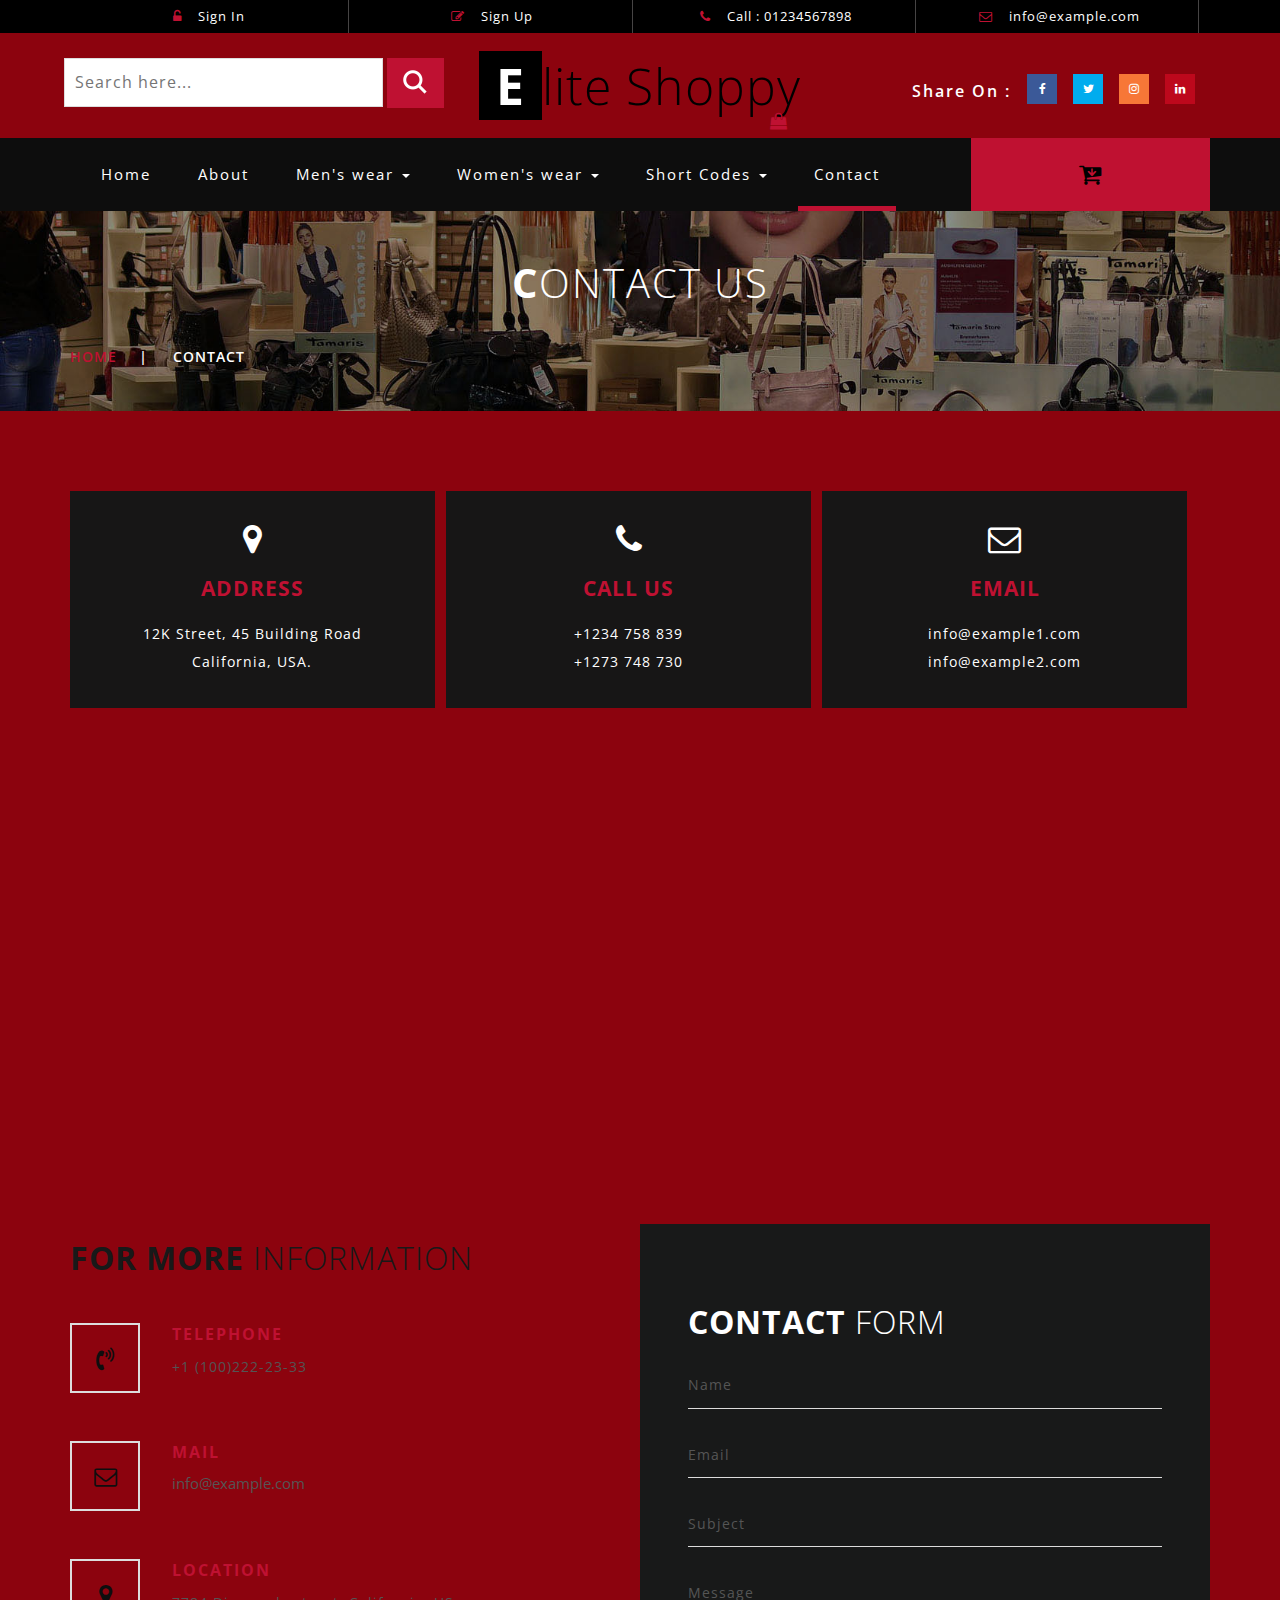
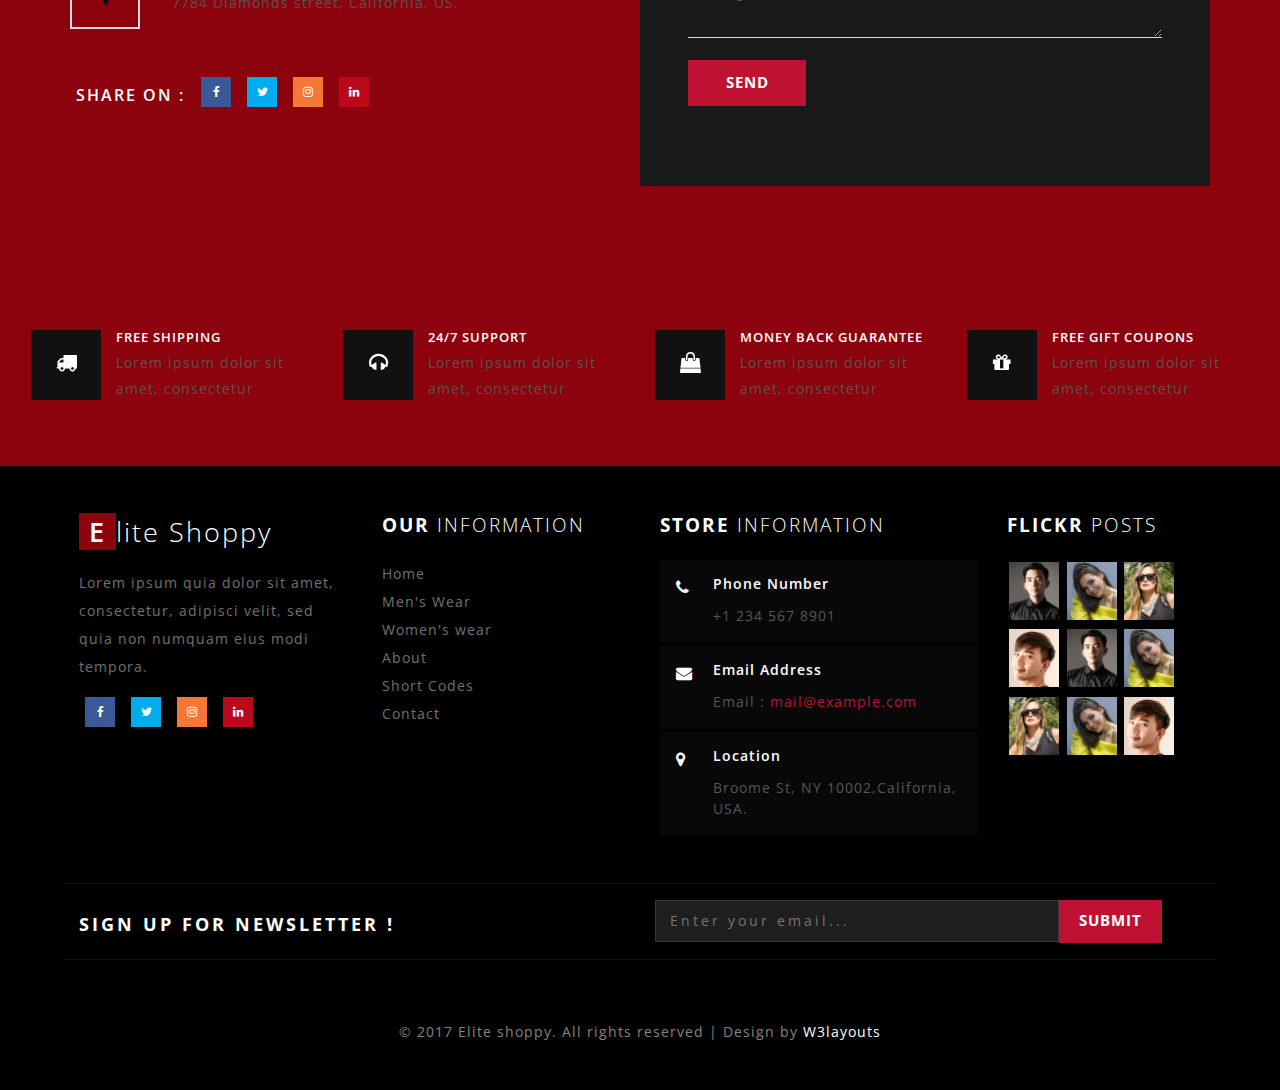
<file: contact.html>
<!--
Author: W3layouts
Author URL: http://w3layouts.com
License: Creative Commons Attribution 3.0 Unported
License URL: http://creativecommons.org/licenses/by/3.0/
-->
<!DOCTYPE html>
<html>
<head>
<title>Elite Shoppy an Ecommerce Online Shopping Category Flat Bootstrap Responsive Website Template | Contact :: w3layouts</title>
<!--/tags -->
<meta name="viewport" content="width=device-width, initial-scale=1">
<meta http-equiv="Content-Type" content="text/html; charset=utf-8" />
<meta name="keywords" content="Elite Shoppy Responsive web template, Bootstrap Web Templates, Flat Web Templates, Android Compatible web template, 
Smartphone Compatible web template, free webdesigns for Nokia, Samsung, LG, SonyEricsson, Motorola web design" />
<script type="application/x-javascript"> addEventListener("load", function() { setTimeout(hideURLbar, 0); }, false);
		function hideURLbar(){ window.scrollTo(0,1); } </script>
<!--//tags -->
<link href="css/bootstrap.css" rel="stylesheet" type="text/css" media="all" />
<link href="css/style.css" rel="stylesheet" type="text/css" media="all" />
<link href="css/font-awesome.css" rel="stylesheet"> 
<!-- //for bootstrap working -->
<link href="//fonts.googleapis.com/css?family=Open+Sans:300,300i,400,400i,600,600i,700,700i,800" rel="stylesheet">
<link href='//fonts.googleapis.com/css?family=Lato:400,100,100italic,300,300italic,400italic,700,900,900italic,700italic' rel='stylesheet' type='text/css'>
</head>
<body>
<!-- header -->
<div class="header" id="home">
	<div class="container">
		<ul>
		    <li> <a href="#" data-toggle="modal" data-target="#myModal"><i class="fa fa-unlock-alt" aria-hidden="true"></i> Sign In </a></li>
			<li> <a href="#" data-toggle="modal" data-target="#myModal2"><i class="fa fa-pencil-square-o" aria-hidden="true"></i> Sign Up </a></li>
			<li><i class="fa fa-phone" aria-hidden="true"></i> Call : 01234567898</li>
			<li><i class="fa fa-envelope-o" aria-hidden="true"></i> <a href="mailto:info@example.com">info@example.com</a></li>
		</ul>
	</div>
</div>
<!-- //header -->
<!-- header-bot -->
<div class="header-bot">
	<div class="header-bot_inner_wthreeinfo_header_mid">
		<div class="col-md-4 header-middle">
			<form action="#" method="post">
				<input type="search" name="search" placeholder="Search here..." required="">
					<input type="submit" value=" ">
				<div class="clearfix"></div>
			</form>
		</div>
		<!-- header-bot -->
			<div class="col-md-4 logo_agile">
				<h1><a href="index.html"><span>E</span>lite Shoppy <i class="fa fa-shopping-bag top_logo_agile_bag" aria-hidden="true"></i></a></h1>
			</div>
        <!-- header-bot -->
		<div class="col-md-4 agileits-social top_content">
						<ul class="social-nav model-3d-0 footer-social w3_agile_social">
						                                   <li class="share">Share On : </li>
															<li><a href="#" class="facebook">
																  <div class="front"><i class="fa fa-facebook" aria-hidden="true"></i></div>
																  <div class="back"><i class="fa fa-facebook" aria-hidden="true"></i></div></a></li>
															<li><a href="#" class="twitter"> 
																  <div class="front"><i class="fa fa-twitter" aria-hidden="true"></i></div>
																  <div class="back"><i class="fa fa-twitter" aria-hidden="true"></i></div></a></li>
															<li><a href="#" class="instagram">
																  <div class="front"><i class="fa fa-instagram" aria-hidden="true"></i></div>
																  <div class="back"><i class="fa fa-instagram" aria-hidden="true"></i></div></a></li>
															<li><a href="#" class="pinterest">
																  <div class="front"><i class="fa fa-linkedin" aria-hidden="true"></i></div>
																  <div class="back"><i class="fa fa-linkedin" aria-hidden="true"></i></div></a></li>
														</ul>



		</div>
		<div class="clearfix"></div>
	</div>
</div>
<!-- //header-bot -->
<!-- banner -->
<div class="ban-top">
	<div class="container">
		<div class="top_nav_left">
			<nav class="navbar navbar-default">
			  <div class="container-fluid">
				<!-- Brand and toggle get grouped for better mobile display -->
				<div class="navbar-header">
				  <button type="button" class="navbar-toggle collapsed" data-toggle="collapse" data-target="#bs-example-navbar-collapse-1" aria-expanded="false">
					<span class="sr-only">Toggle navigation</span>
					<span class="icon-bar"></span>
					<span class="icon-bar"></span>
					<span class="icon-bar"></span>
				  </button>
				</div>
				<!-- Collect the nav links, forms, and other content for toggling -->
				<div class="collapse navbar-collapse menu--shylock" id="bs-example-navbar-collapse-1">
				  <ul class="nav navbar-nav menu__list">
					<li class="active menu__item"><a class="menu__link" href="index.html">Home <span class="sr-only">(current)</span></a></li>
					<li class=" menu__item"><a class="menu__link" href="about.html">About</a></li>
					<li class="dropdown menu__item">
						<a href="#" class="dropdown-toggle menu__link" data-toggle="dropdown" role="button" aria-haspopup="true" aria-expanded="false">Men's wear <span class="caret"></span></a>
							<ul class="dropdown-menu multi-column columns-3">
								<div class="agile_inner_drop_nav_info">
									<div class="col-sm-6 multi-gd-img1 multi-gd-text ">
										<a href="mens.html"><img src="images/top2.jpg" alt=" "/></a>
									</div>
									<div class="col-sm-3 multi-gd-img">
										<ul class="multi-column-dropdown">
											<li><a href="mens.html">Clothing</a></li>
											<li><a href="mens.html">Wallets</a></li>
											<li><a href="mens.html">Footwear</a></li>
											<li><a href="mens.html">Watches</a></li>
											<li><a href="mens.html">Accessories</a></li>
											<li><a href="mens.html">Bags</a></li>
											<li><a href="mens.html">Caps & Hats</a></li>
										</ul>
									</div>
									<div class="col-sm-3 multi-gd-img">
										<ul class="multi-column-dropdown">
											<li><a href="mens.html">Jewellery</a></li>
											<li><a href="mens.html">Sunglasses</a></li>
											<li><a href="mens.html">Perfumes</a></li>
											<li><a href="mens.html">Beauty</a></li>
											<li><a href="mens.html">Shirts</a></li>
											<li><a href="mens.html">Sunglasses</a></li>
											<li><a href="mens.html">Swimwear</a></li>
										</ul>
									</div>
									<div class="clearfix"></div>
								</div>
							</ul>
					</li>
					<li class="dropdown menu__item">
						<a href="#" class="dropdown-toggle menu__link" data-toggle="dropdown" role="button" aria-haspopup="true" aria-expanded="false">Women's wear <span class="caret"></span></a>
							<ul class="dropdown-menu multi-column columns-3">
								<div class="agile_inner_drop_nav_info">
									<div class="col-sm-3 multi-gd-img">
										<ul class="multi-column-dropdown">
											<li><a href="womens.html">Clothing</a></li>
											<li><a href="womens.html">Wallets</a></li>
											<li><a href="womens.html">Footwear</a></li>
											<li><a href="womens.html">Watches</a></li>
											<li><a href="womens.html">Accessories</a></li>
											<li><a href="womens.html">Bags</a></li>
											<li><a href="womens.html">Caps & Hats</a></li>
										</ul>
									</div>
									<div class="col-sm-3 multi-gd-img">
										<ul class="multi-column-dropdown">
											<li><a href="womens.html">Jewellery</a></li>
											<li><a href="womens.html">Sunglasses</a></li>
											<li><a href="womens.html">Perfumes</a></li>
											<li><a href="womens.html">Beauty</a></li>
											<li><a href="womens.html">Shirts</a></li>
											<li><a href="womens.html">Sunglasses</a></li>
											<li><a href="womens.html">Swimwear</a></li>
										</ul>
									</div>
									<div class="col-sm-6 multi-gd-img multi-gd-text ">
										<a href="womens.html"><img src="images/top1.jpg" alt=" "/></a>
									</div>
									<div class="clearfix"></div>
								</div>
							</ul>
					</li>
					<li class="menu__item dropdown">
					   <a class="menu__link" href="#" class="dropdown-toggle" data-toggle="dropdown">Short Codes <b class="caret"></b></a>
								<ul class="dropdown-menu agile_short_dropdown">
									<li><a href="icons.html">Web Icons</a></li>
									<li><a href="typography.html">Typography</a></li>
								</ul>
					</li>
					<li class=" menu__item menu__item--current"><a class="menu__link" href="contact.html">Contact</a></li>
				  </ul>
				</div>
			  </div>
			</nav>	
		</div>
		<div class="top_nav_right">
			<div class="wthreecartaits wthreecartaits2 cart cart box_1"> 
						<form action="#" method="post" class="last"> 
						<input type="hidden" name="cmd" value="_cart">
						<input type="hidden" name="display" value="1">
						<button class="w3view-cart" type="submit" name="submit" value=""><i class="fa fa-cart-arrow-down" aria-hidden="true"></i></button>
					</form>  
  
						</div>
		</div>
		<div class="clearfix"></div>
	</div>
</div>
<!-- //banner-top -->
<!-- Modal1 -->
		<div class="modal fade" id="myModal" tabindex="-1" role="dialog">
			<div class="modal-dialog">
				<!-- Modal content-->
				<div class="modal-content">
					<div class="modal-header">
						<button type="button" class="close" data-dismiss="modal">&times;</button>
					</div>
						<div class="modal-body modal-body-sub_agile">
						<div class="col-md-8 modal_body_left modal_body_left1">
						<h3 class="agileinfo_sign">Sign In <span>Now</span></h3>
									<form action="#" method="post">
							<div class="styled-input agile-styled-input-top">
								<input type="text" name="Name" required="">
								<label>Name</label>
								<span></span>
							</div>
							<div class="styled-input">
								<input type="email" name="Email" required=""> 
								<label>Email</label>
								<span></span>
							</div> 
							<input type="submit" value="Sign In">
						</form>
						  <ul class="social-nav model-3d-0 footer-social w3_agile_social top_agile_third">
															<li><a href="#" class="facebook">
																  <div class="front"><i class="fa fa-facebook" aria-hidden="true"></i></div>
																  <div class="back"><i class="fa fa-facebook" aria-hidden="true"></i></div></a></li>
															<li><a href="#" class="twitter"> 
																  <div class="front"><i class="fa fa-twitter" aria-hidden="true"></i></div>
																  <div class="back"><i class="fa fa-twitter" aria-hidden="true"></i></div></a></li>
															<li><a href="#" class="instagram">
																  <div class="front"><i class="fa fa-instagram" aria-hidden="true"></i></div>
																  <div class="back"><i class="fa fa-instagram" aria-hidden="true"></i></div></a></li>
															<li><a href="#" class="pinterest">
																  <div class="front"><i class="fa fa-linkedin" aria-hidden="true"></i></div>
																  <div class="back"><i class="fa fa-linkedin" aria-hidden="true"></i></div></a></li>
														</ul>
														<div class="clearfix"></div>
														<p><a href="#" data-toggle="modal" data-target="#myModal2" > Don't have an account?</a></p>

						</div>
						<div class="col-md-4 modal_body_right modal_body_right1">
							<img src="images/log_pic.jpg" alt=" "/>
						</div>
						<div class="clearfix"></div>
					</div>
				</div>
				<!-- //Modal content-->
			</div>
		</div>
<!-- //Modal1 -->
<!-- Modal2 -->
		<div class="modal fade" id="myModal2" tabindex="-1" role="dialog">
			<div class="modal-dialog">
				<!-- Modal content-->
				<div class="modal-content">
					<div class="modal-header">
						<button type="button" class="close" data-dismiss="modal">&times;</button>
					</div>
						<div class="modal-body modal-body-sub_agile">
						<div class="col-md-8 modal_body_left modal_body_left1">
						<h3 class="agileinfo_sign">Sign Up <span>Now</span></h3>
									<form action="#" method="post">
							<div class="styled-input agile-styled-input-top">
								<input type="text" name="Name" required="">
								<label>Name</label>
								<span></span>
							</div>
							<div class="styled-input">
								<input type="email" name="Email" required=""> 
								<label>Email</label>
								<span></span>
							</div> 
							<div class="styled-input">
								<input type="password" name="password" required=""> 
								<label>Password</label>
								<span></span>
							</div> 
							<div class="styled-input">
								<input type="password" name="Confirm Password" required=""> 
								<label>Confirm Password</label>
								<span></span>
							</div> 
							<input type="submit" value="Sign Up">
						</form>
						  <ul class="social-nav model-3d-0 footer-social w3_agile_social top_agile_third">
															<li><a href="#" class="facebook">
																  <div class="front"><i class="fa fa-facebook" aria-hidden="true"></i></div>
																  <div class="back"><i class="fa fa-facebook" aria-hidden="true"></i></div></a></li>
															<li><a href="#" class="twitter"> 
																  <div class="front"><i class="fa fa-twitter" aria-hidden="true"></i></div>
																  <div class="back"><i class="fa fa-twitter" aria-hidden="true"></i></div></a></li>
															<li><a href="#" class="instagram">
																  <div class="front"><i class="fa fa-instagram" aria-hidden="true"></i></div>
																  <div class="back"><i class="fa fa-instagram" aria-hidden="true"></i></div></a></li>
															<li><a href="#" class="pinterest">
																  <div class="front"><i class="fa fa-linkedin" aria-hidden="true"></i></div>
																  <div class="back"><i class="fa fa-linkedin" aria-hidden="true"></i></div></a></li>
														</ul>
														<div class="clearfix"></div>
														<p><a href="#">By clicking register, I agree to your terms</a></p>

						</div>
						<div class="col-md-4 modal_body_right modal_body_right1">
							<img src="images/log_pic.jpg" alt=" "/>
						</div>
						<div class="clearfix"></div>
					</div>
				</div>
				<!-- //Modal content-->
			</div>
		</div>
<!-- //Modal2 -->
<!-- /banner_bottom_agile_info -->
<div class="page-head_agile_info_w3l">
		<div class="container">
			<h3>C<span>ontact Us </span></h3>
			<!--/w3_short-->
				 <div class="services-breadcrumb">
						<div class="agile_inner_breadcrumb">

						   <ul class="w3_short">
								<li><a href="index.html">Home</a><i>|</i></li>
								<li>Contact</li>
							</ul>
						 </div>
				</div>
	   <!--//w3_short-->
	</div>
</div>
   <!--/contact-->
    <div class="banner_bottom_agile_info">
	    <div class="container">
		  <div class="contact-grid-agile-w3s">
				<div class="col-md-4 contact-grid-agile-w3">
						<div class="contact-grid-agile-w31">
							<i class="fa fa-map-marker" aria-hidden="true"></i>
							<h4>Address</h4>
							<p>12K Street, 45 Building Road <span>California, USA.</span></p>
						</div>
					</div>
					<div class="col-md-4 contact-grid-agile-w3">
						<div class="contact-grid-agile-w32">
							<i class="fa fa-phone" aria-hidden="true"></i>
							<h4>Call Us</h4>
							<p>+1234 758 839<span>+1273 748 730</span></p>
						</div>
					</div>
					<div class="col-md-4 contact-grid-agile-w3">
						<div class="contact-grid-agile-w33">
							<i class="fa fa-envelope-o" aria-hidden="true"></i>
							<h4>Email</h4>
							<p><a href="mailto:info@example.com">info@example1.com</a><span><a href="mailto:info@example.com">info@example2.com</a></span></p>
						</div>
					</div>
					<div class="clearfix"> </div>
				</div>
	   </div>
	 </div>
	   <div class="contact-w3-agile1 map" data-aos="flip-right">
			
		   <iframe src="https://www.google.com/maps/embed?pb=!1m18!1m12!1m3!1d100949.24429313939!2d-122.44206553967531!3d37.75102885910819!2m3!1f0!2f0!3f0!3m2!1i1024!2i768!4f13.1!3m3!1m2!1s0x80859a6d00690021%3A0x4a501367f076adff!2sSan+Francisco%2C+CA%2C+USA!5e0!3m2!1sen!2sin!4v1472190196783" class="map" style="border:0" allowfullscreen=""></iframe>
	   </div>
   <div class="banner_bottom_agile_info">
	<div class="container">
	   <div class="agile-contact-grids">
				<div class="agile-contact-left">
					<div class="col-md-6 address-grid">
						<h4>For More <span>Information</span></h4>
							<div class="mail-agileits-w3layouts">
								<i class="fa fa-volume-control-phone" aria-hidden="true"></i>
								<div class="contact-right">
									<p>Telephone </p><span>+1 (100)222-23-33</span>
								</div>
								<div class="clearfix"> </div>
							</div>
							<div class="mail-agileits-w3layouts">
								<i class="fa fa-envelope-o" aria-hidden="true"></i>
								<div class="contact-right">
									<p>Mail </p><a href="mailto:info@example.com">info@example.com</a>
								</div>
								<div class="clearfix"> </div>
							</div>
							<div class="mail-agileits-w3layouts">
								<i class="fa fa-map-marker" aria-hidden="true"></i>
								<div class="contact-right">
									<p>Location</p><span>7784 Diamonds street, California, US.</span>
								</div>
								<div class="clearfix"> </div>
							</div>
							<ul class="social-nav model-3d-0 footer-social w3_agile_social two contact">
							                              <li class="share">SHARE ON : </li>
															<li><a href="#" class="facebook">
																  <div class="front"><i class="fa fa-facebook" aria-hidden="true"></i></div>
																  <div class="back"><i class="fa fa-facebook" aria-hidden="true"></i></div></a></li>
															<li><a href="#" class="twitter"> 
																  <div class="front"><i class="fa fa-twitter" aria-hidden="true"></i></div>
																  <div class="back"><i class="fa fa-twitter" aria-hidden="true"></i></div></a></li>
															<li><a href="#" class="instagram">
																  <div class="front"><i class="fa fa-instagram" aria-hidden="true"></i></div>
																  <div class="back"><i class="fa fa-instagram" aria-hidden="true"></i></div></a></li>
															<li><a href="#" class="pinterest">
																  <div class="front"><i class="fa fa-linkedin" aria-hidden="true"></i></div>
																  <div class="back"><i class="fa fa-linkedin" aria-hidden="true"></i></div></a></li>
														</ul>
					</div>
					<div class="col-md-6 contact-form">
						<h4 class="white-w3ls">Contact <span>Form</span></h4>
						<form action="#" method="post">
							<div class="styled-input agile-styled-input-top">
								<input type="text" name="Name" required="">
								<label>Name</label>
								<span></span>
							</div>
							<div class="styled-input">
								<input type="email" name="Email" required=""> 
								<label>Email</label>
								<span></span>
							</div> 
							<div class="styled-input">
								<input type="text" name="Subject" required="">
								<label>Subject</label>
								<span></span>
							</div>
							<div class="styled-input">
								<textarea name="Message" required=""></textarea>
								<label>Message</label>
								<span></span>
							</div>	 
							<input type="submit" value="SEND">
						</form>
					</div>
				</div>
				<div class="clearfix"> </div>
			</div>
       </div>
	</div>
 <!--//contact-->
<!--/grids-->
<div class="coupons">
		<div class="coupons-grids text-center">
			<div class="w3layouts_mail_grid">
				<div class="col-md-3 w3layouts_mail_grid_left">
					<div class="w3layouts_mail_grid_left1 hvr-radial-out">
						<i class="fa fa-truck" aria-hidden="true"></i>
					</div>
					<div class="w3layouts_mail_grid_left2">
						<h3>FREE SHIPPING</h3>
						<p>Lorem ipsum dolor sit amet, consectetur</p>
					</div>
				</div>
				<div class="col-md-3 w3layouts_mail_grid_left">
					<div class="w3layouts_mail_grid_left1 hvr-radial-out">
						<i class="fa fa-headphones" aria-hidden="true"></i>
					</div>
					<div class="w3layouts_mail_grid_left2">
						<h3>24/7 SUPPORT</h3>
						<p>Lorem ipsum dolor sit amet, consectetur</p>
					</div>
				</div>
				<div class="col-md-3 w3layouts_mail_grid_left">
					<div class="w3layouts_mail_grid_left1 hvr-radial-out">
						<i class="fa fa-shopping-bag" aria-hidden="true"></i>
					</div>
					<div class="w3layouts_mail_grid_left2">
						<h3>MONEY BACK GUARANTEE</h3>
						<p>Lorem ipsum dolor sit amet, consectetur</p>
					</div>
				</div>
					<div class="col-md-3 w3layouts_mail_grid_left">
					<div class="w3layouts_mail_grid_left1 hvr-radial-out">
						<i class="fa fa-gift" aria-hidden="true"></i>
					</div>
					<div class="w3layouts_mail_grid_left2">
						<h3>FREE GIFT COUPONS</h3>
						<p>Lorem ipsum dolor sit amet, consectetur</p>
					</div>
				</div>
				<div class="clearfix"> </div>
			</div>

		</div>
</div>
<!--grids-->
<!-- footer -->
<div class="footer">
	<div class="footer_agile_inner_info_w3l">
		<div class="col-md-3 footer-left">
			<h2><a href="index.html"><span>E</span>lite Shoppy </a></h2>
			<p>Lorem ipsum quia dolor
			sit amet, consectetur, adipisci velit, sed quia non 
			numquam eius modi tempora.</p>
			<ul class="social-nav model-3d-0 footer-social w3_agile_social two">
															<li><a href="#" class="facebook">
																  <div class="front"><i class="fa fa-facebook" aria-hidden="true"></i></div>
																  <div class="back"><i class="fa fa-facebook" aria-hidden="true"></i></div></a></li>
															<li><a href="#" class="twitter"> 
																  <div class="front"><i class="fa fa-twitter" aria-hidden="true"></i></div>
																  <div class="back"><i class="fa fa-twitter" aria-hidden="true"></i></div></a></li>
															<li><a href="#" class="instagram">
																  <div class="front"><i class="fa fa-instagram" aria-hidden="true"></i></div>
																  <div class="back"><i class="fa fa-instagram" aria-hidden="true"></i></div></a></li>
															<li><a href="#" class="pinterest">
																  <div class="front"><i class="fa fa-linkedin" aria-hidden="true"></i></div>
																  <div class="back"><i class="fa fa-linkedin" aria-hidden="true"></i></div></a></li>
														</ul>
		</div>
		<div class="col-md-9 footer-right">
			<div class="sign-grds">
				<div class="col-md-4 sign-gd">
					<h4>Our <span>Information</span> </h4>
					<ul>
						<li><a href="index.html">Home</a></li>
						<li><a href="mens.html">Men's Wear</a></li>
						<li><a href="womens.html">Women's wear</a></li>
						<li><a href="about.html">About</a></li>
						<li><a href="typography.html">Short Codes</a></li>
						<li><a href="contact.html">Contact</a></li>
					</ul>
				</div>
				
				<div class="col-md-5 sign-gd-two">
					<h4>Store <span>Information</span></h4>
					<div class="w3-address">
						<div class="w3-address-grid">
							<div class="w3-address-left">
								<i class="fa fa-phone" aria-hidden="true"></i>
							</div>
							<div class="w3-address-right">
								<h6>Phone Number</h6>
								<p>+1 234 567 8901</p>
							</div>
							<div class="clearfix"> </div>
						</div>
						<div class="w3-address-grid">
							<div class="w3-address-left">
								<i class="fa fa-envelope" aria-hidden="true"></i>
							</div>
							<div class="w3-address-right">
								<h6>Email Address</h6>
								<p>Email :<a href="mailto:example@email.com"> mail@example.com</a></p>
							</div>
							<div class="clearfix"> </div>
						</div>
						<div class="w3-address-grid">
							<div class="w3-address-left">
								<i class="fa fa-map-marker" aria-hidden="true"></i>
							</div>
							<div class="w3-address-right">
								<h6>Location</h6>
								<p>Broome St, NY 10002,California, USA. 
								
								</p>
							</div>
							<div class="clearfix"> </div>
						</div>
					</div>
				</div>
				<div class="col-md-3 sign-gd flickr-post">
					<h4>Flickr <span>Posts</span></h4>
					<ul>
						<li><a href="single.html"><img src="images/t1.jpg" alt=" " class="img-responsive" /></a></li>
						<li><a href="single.html"><img src="images/t2.jpg" alt=" " class="img-responsive" /></a></li>
						<li><a href="single.html"><img src="images/t3.jpg" alt=" " class="img-responsive" /></a></li>
						<li><a href="single.html"><img src="images/t4.jpg" alt=" " class="img-responsive" /></a></li>
						<li><a href="single.html"><img src="images/t1.jpg" alt=" " class="img-responsive" /></a></li>
						<li><a href="single.html"><img src="images/t2.jpg" alt=" " class="img-responsive" /></a></li>
						<li><a href="single.html"><img src="images/t3.jpg" alt=" " class="img-responsive" /></a></li>
						<li><a href="single.html"><img src="images/t2.jpg" alt=" " class="img-responsive" /></a></li>
						<li><a href="single.html"><img src="images/t4.jpg" alt=" " class="img-responsive" /></a></li>
					</ul>
				</div>
				<div class="clearfix"></div>
			</div>
		</div>
		<div class="clearfix"></div>
			<div class="agile_newsletter_footer">
					<div class="col-sm-6 newsleft">
				<h3>SIGN UP FOR NEWSLETTER !</h3>
			</div>
			<div class="col-sm-6 newsright">
				<form action="#" method="post">
					<input type="email" placeholder="Enter your email..." name="email" required="">
					<input type="submit" value="Submit">
				</form>
			</div>

		<div class="clearfix"></div>
	</div>
		<p class="copy-right">&copy 2017 Elite shoppy. All rights reserved | Design by <a href="http://w3layouts.com/">W3layouts</a></p>
	</div>
</div>
<!-- //footer -->

<!-- login -->
			<div class="modal fade" id="myModal4" tabindex="-1" role="dialog" aria-labelledby="myModalLabel">
				<div class="modal-dialog" role="document">
					<div class="modal-content modal-info">
						<div class="modal-header">
							<button type="button" class="close" data-dismiss="modal" aria-label="Close"><span aria-hidden="true">&times;</span></button>						
						</div>
						<div class="modal-body modal-spa">
							<div class="login-grids">
								<div class="login">
									<div class="login-bottom">
										<h3>Sign up for free</h3>
										<form>
											<div class="sign-up">
												<h4>Email :</h4>
												<input type="text" value="Type here" onfocus="this.value = '';" onblur="if (this.value == '') {this.value = 'Type here';}" required="">	
											</div>
											<div class="sign-up">
												<h4>Password :</h4>
												<input type="password" value="Password" onfocus="this.value = '';" onblur="if (this.value == '') {this.value = 'Password';}" required="">
												
											</div>
											<div class="sign-up">
												<h4>Re-type Password :</h4>
												<input type="password" value="Password" onfocus="this.value = '';" onblur="if (this.value == '') {this.value = 'Password';}" required="">
												
											</div>
											<div class="sign-up">
												<input type="submit" value="REGISTER NOW" >
											</div>
											
										</form>
									</div>
									<div class="login-right">
										<h3>Sign in with your account</h3>
										<form>
											<div class="sign-in">
												<h4>Email :</h4>
												<input type="text" value="Type here" onfocus="this.value = '';" onblur="if (this.value == '') {this.value = 'Type here';}" required="">	
											</div>
											<div class="sign-in">
												<h4>Password :</h4>
												<input type="password" value="Password" onfocus="this.value = '';" onblur="if (this.value == '') {this.value = 'Password';}" required="">
												<a href="#">Forgot password?</a>
											</div>
											<div class="single-bottom">
												<input type="checkbox"  id="brand" value="">
												<label for="brand"><span></span>Remember Me.</label>
											</div>
											<div class="sign-in">
												<input type="submit" value="SIGNIN" >
											</div>
										</form>
									</div>
									<div class="clearfix"></div>
								</div>
								<p>By logging in you agree to our <a href="#">Terms and Conditions</a> and <a href="#">Privacy Policy</a></p>
							</div>
						</div>
					</div>
				</div>
			</div>
<!-- //login -->
<a href="#home" class="scroll" id="toTop" style="display: block;"> <span id="toTopHover" style="opacity: 1;"> </span></a>
<!-- js -->
<script type="text/javascript" src="js/jquery-2.1.4.min.js"></script>
<!-- //js -->	
	<!-- cart-js -->
	<script src="js/minicart.min.js"></script>
<script>
	// Mini Cart
	paypal.minicart.render({
		action: '#'
	});

	if (~window.location.search.indexOf('reset=true')) {
		paypal.minicart.reset();
	}
</script>

	<!-- //cart-js --> 

<!-- stats -->
	<script src="js/jquery.waypoints.min.js"></script>
	<script src="js/jquery.countup.js"></script>
	<script>
		$('.counter').countUp();
	</script>
<!-- //stats -->
<!-- start-smoth-scrolling -->
<script type="text/javascript" src="js/move-top.js"></script>
<script type="text/javascript" src="js/jquery.easing.min.js"></script>
<script type="text/javascript">
	jQuery(document).ready(function($) {
		$(".scroll").click(function(event){		
			event.preventDefault();
			$('html,body').animate({scrollTop:$(this.hash).offset().top},1000);
		});
	});
</script>
<!-- here stars scrolling icon -->
	<script type="text/javascript">
		$(document).ready(function() {
			/*
				var defaults = {
				containerID: 'toTop', // fading element id
				containerHoverID: 'toTopHover', // fading element hover id
				scrollSpeed: 1200,
				easingType: 'linear' 
				};
			*/
								
			$().UItoTop({ easingType: 'easeOutQuart' });
								
			});
	</script>
<!-- //here ends scrolling icon -->

<!-- for bootstrap working -->
<script type="text/javascript" src="js/bootstrap.js"></script>
</body>
</html>
</file>
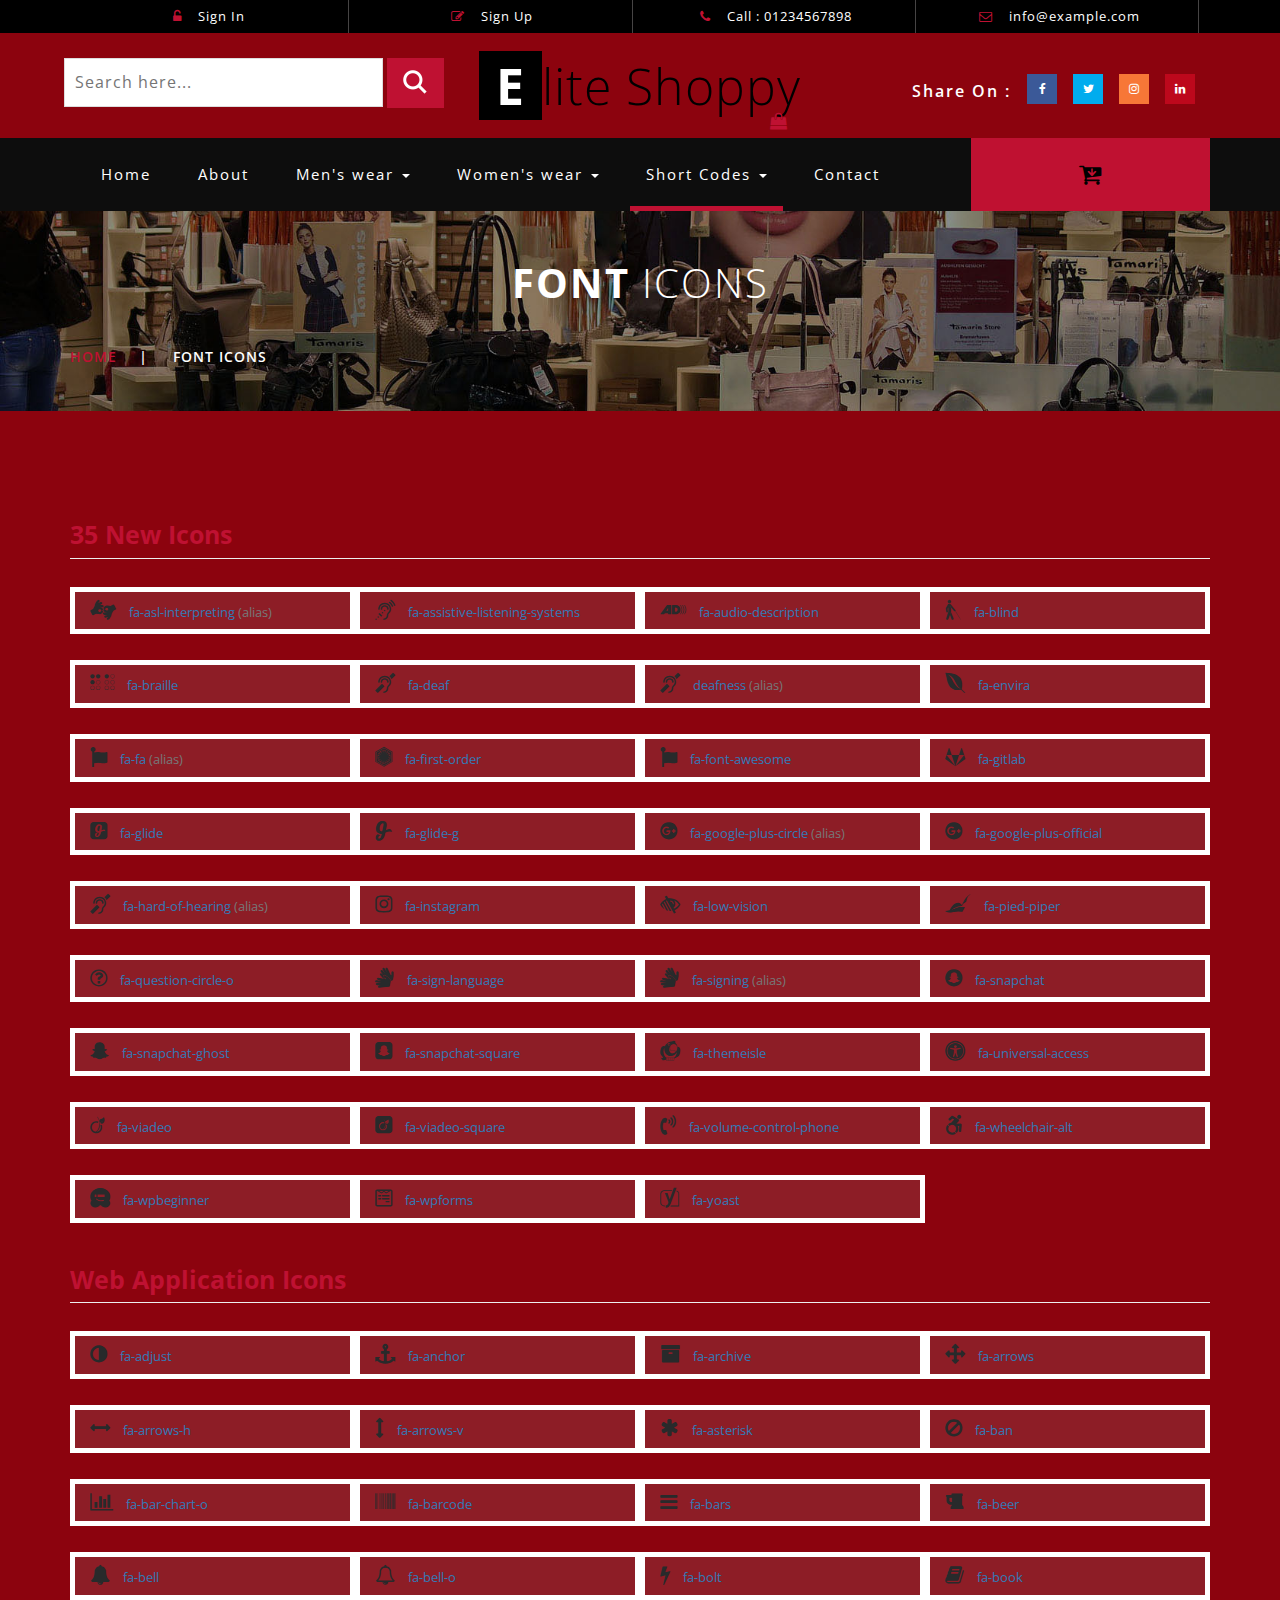
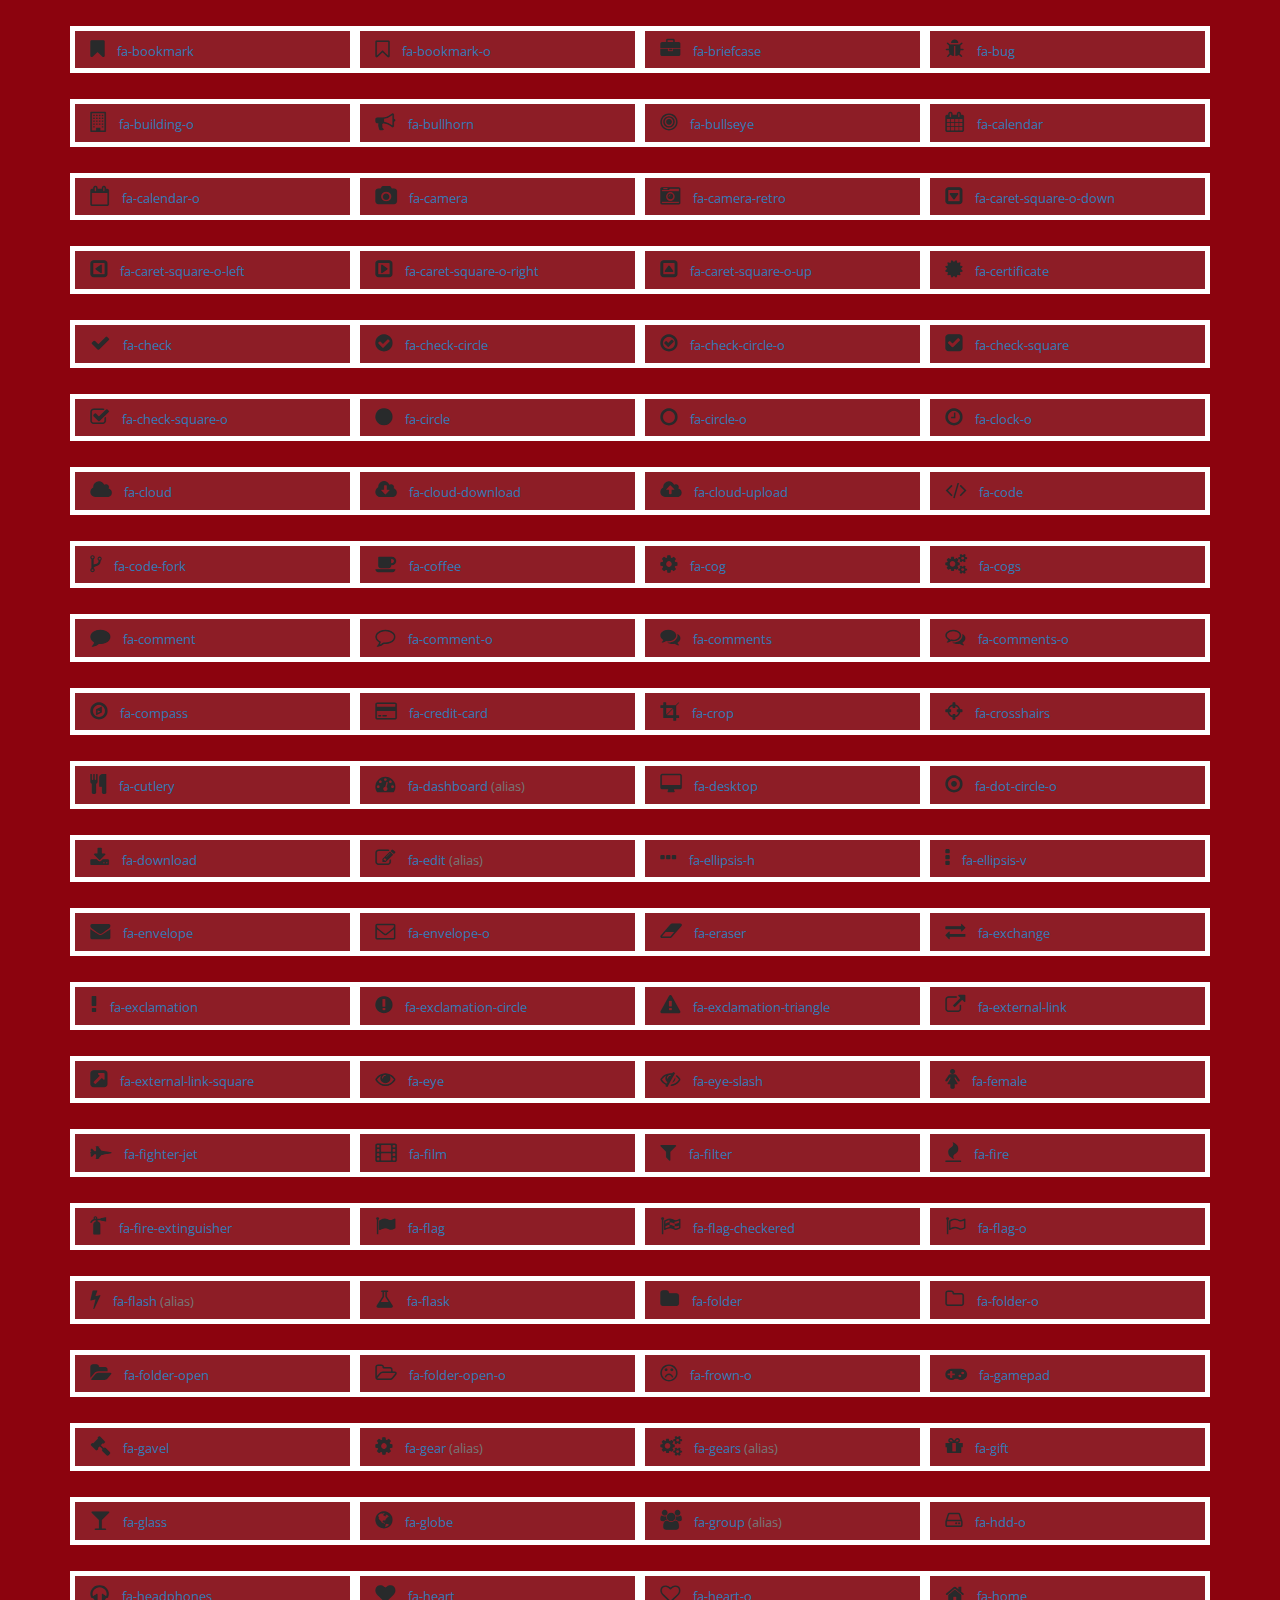
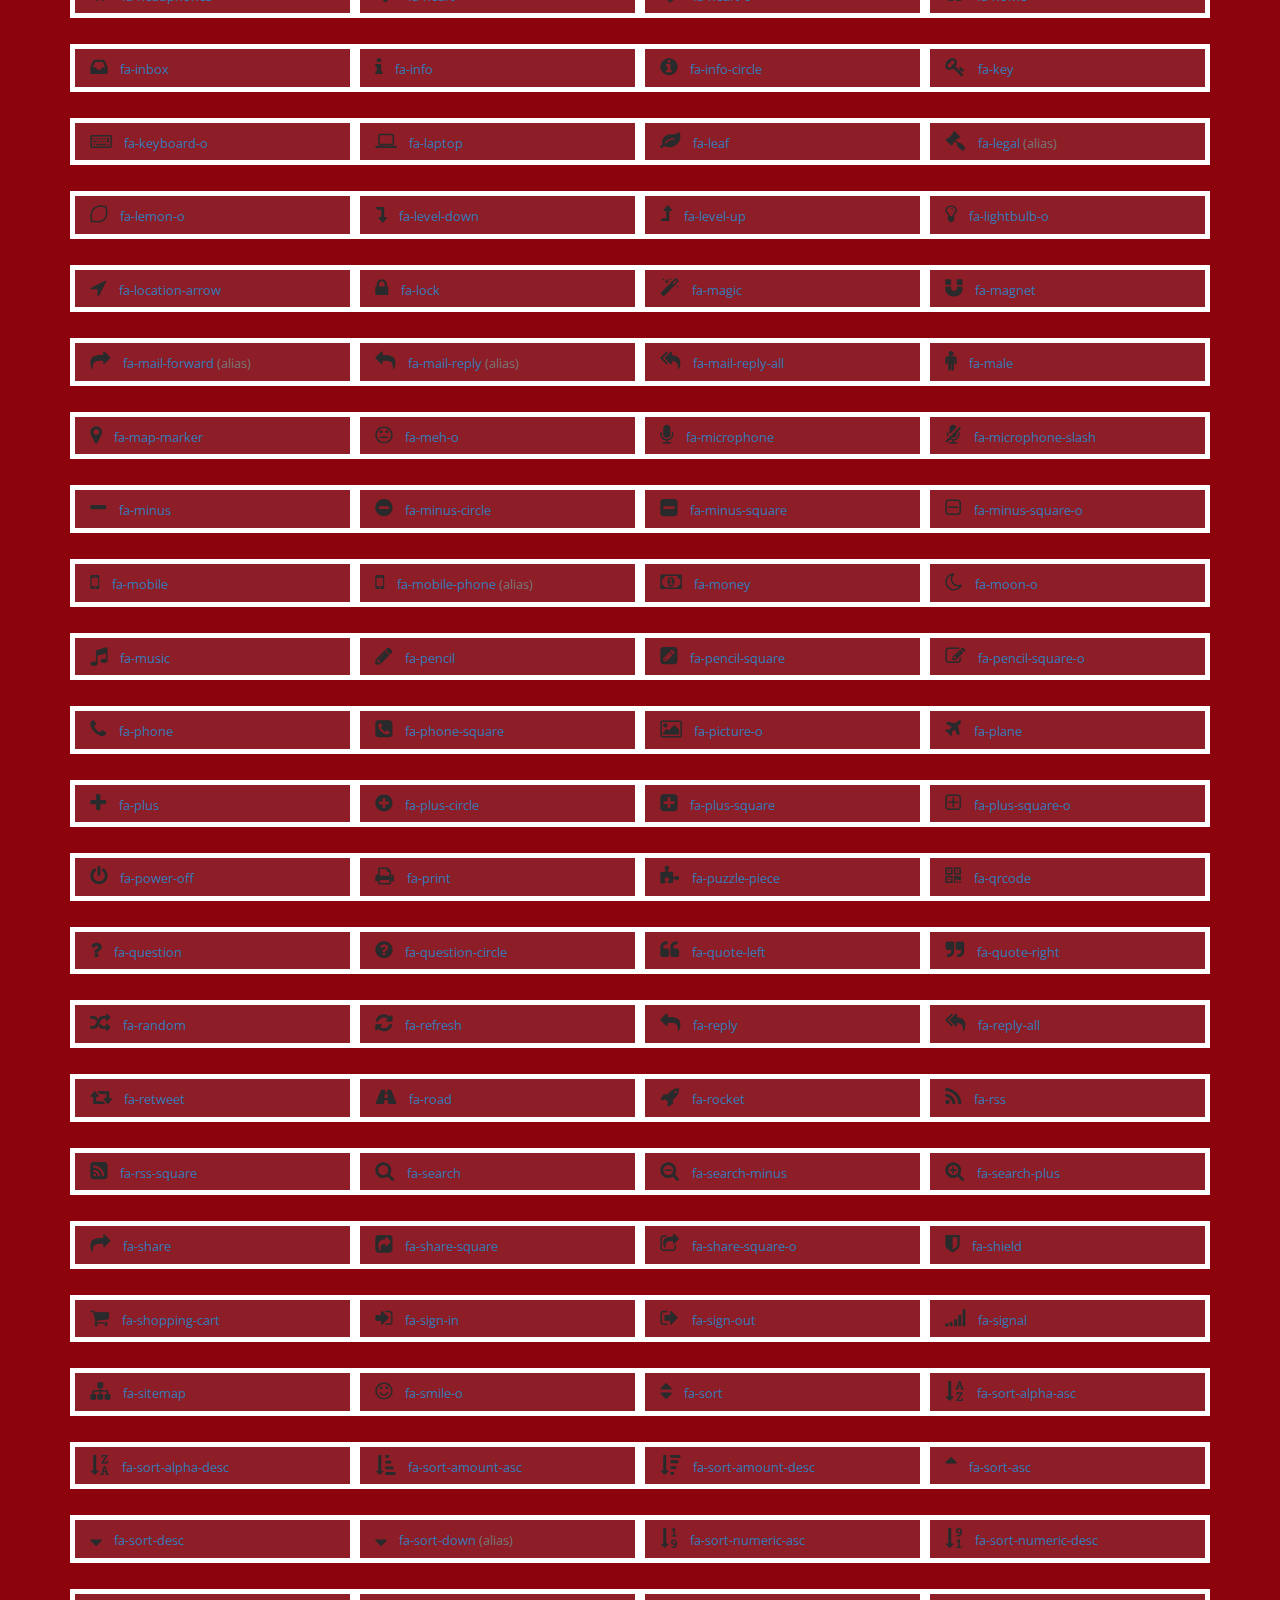
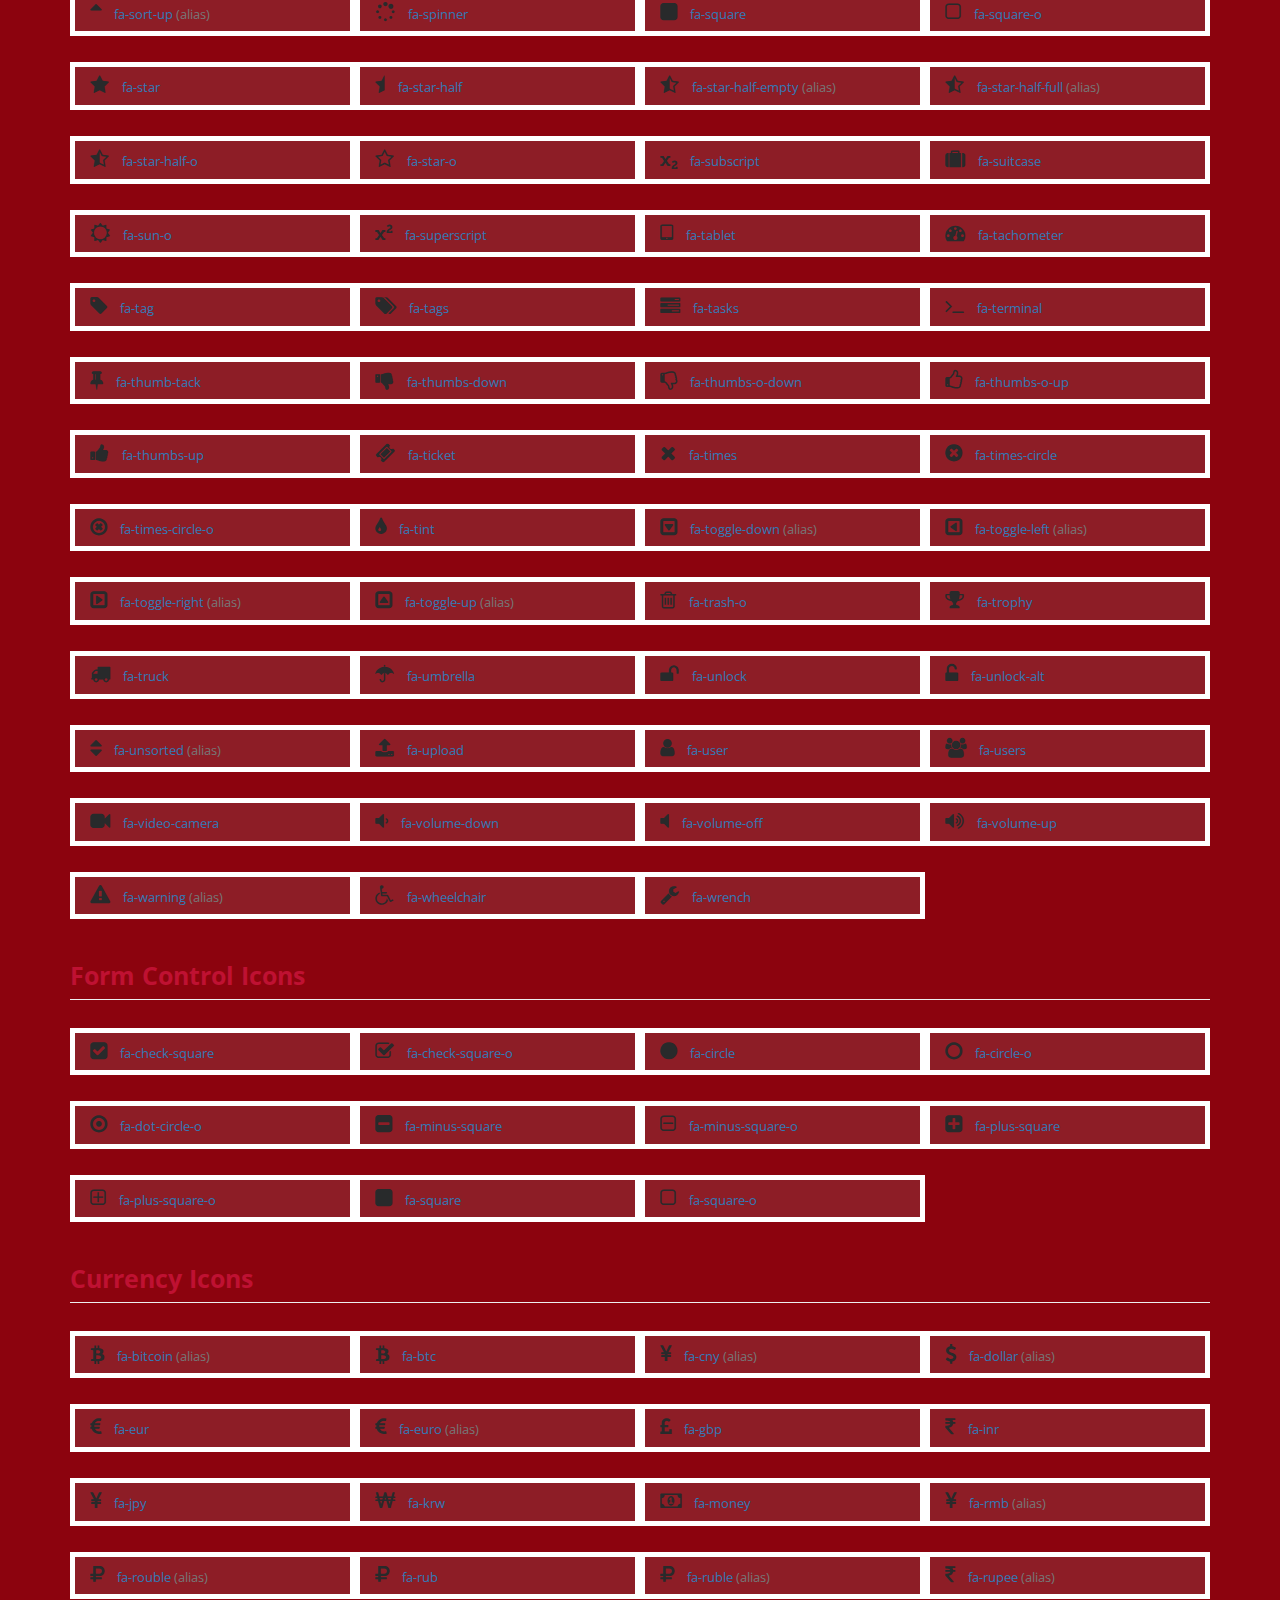
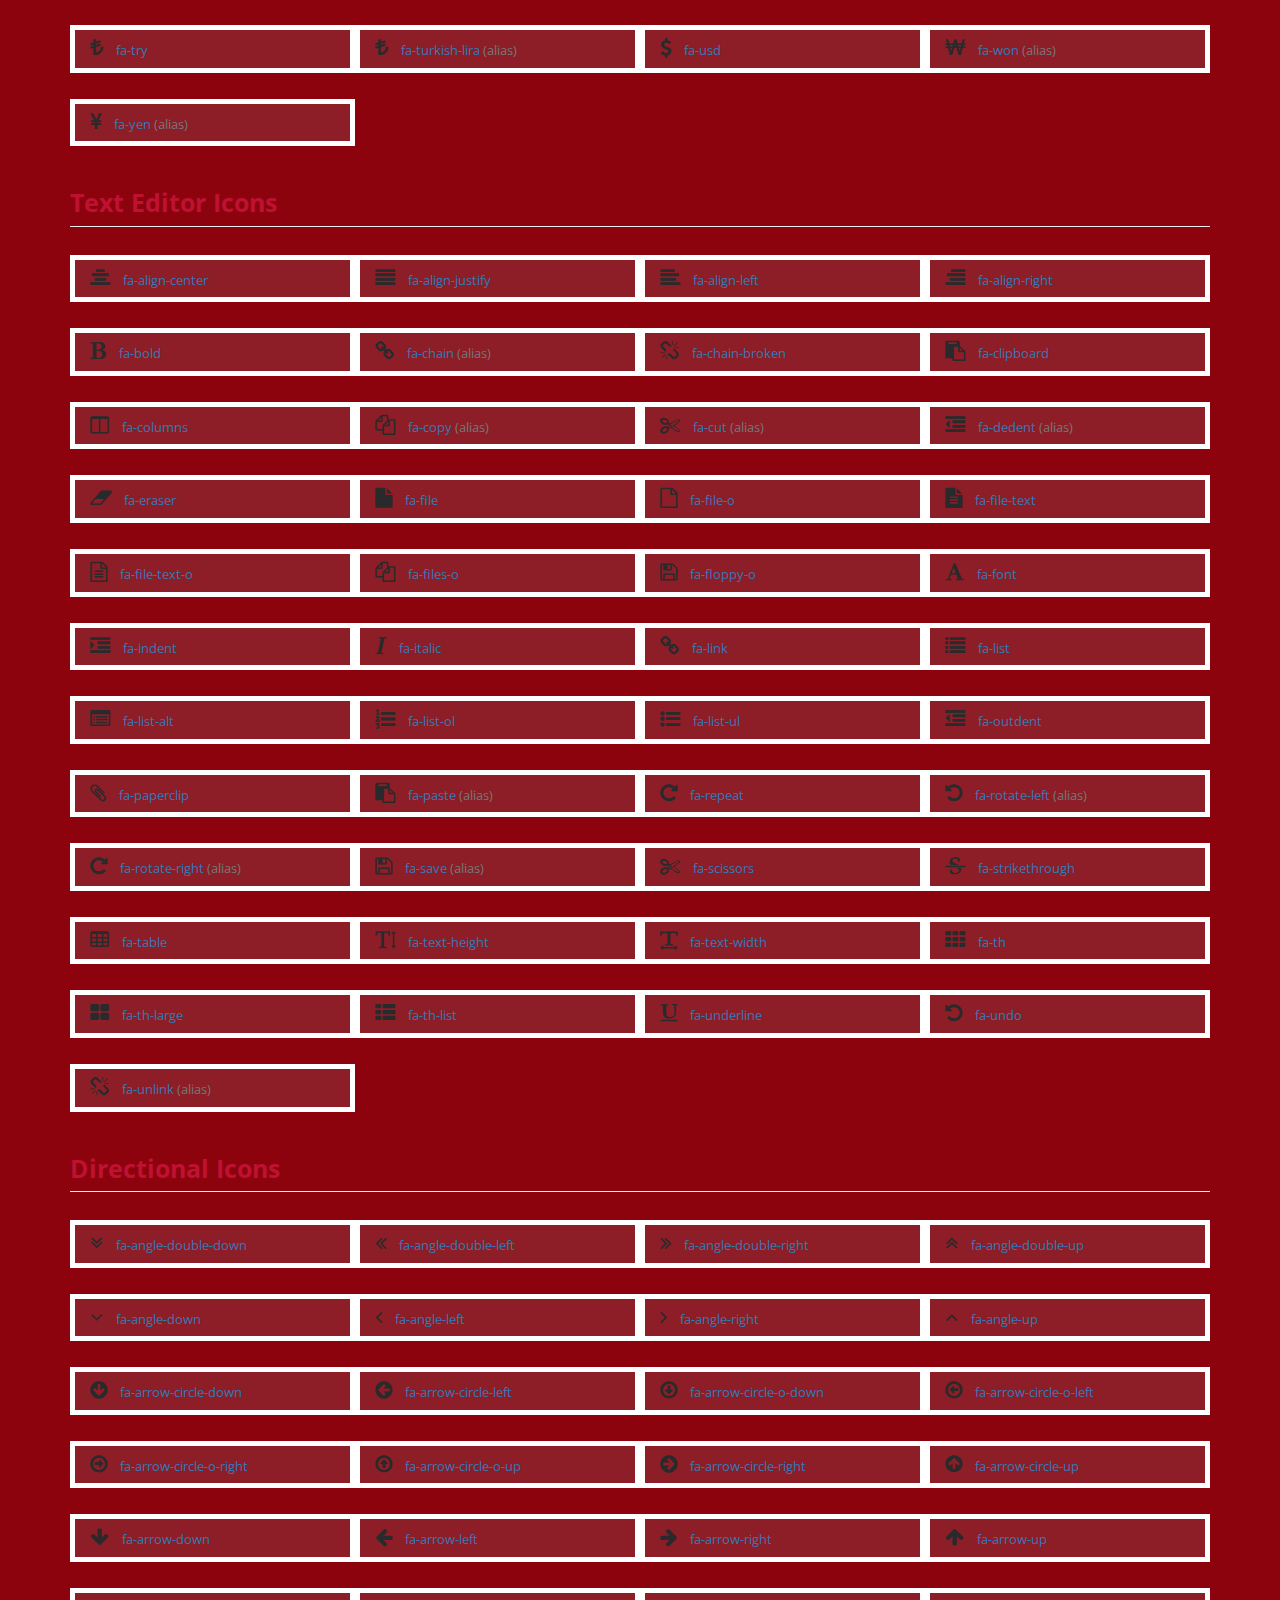
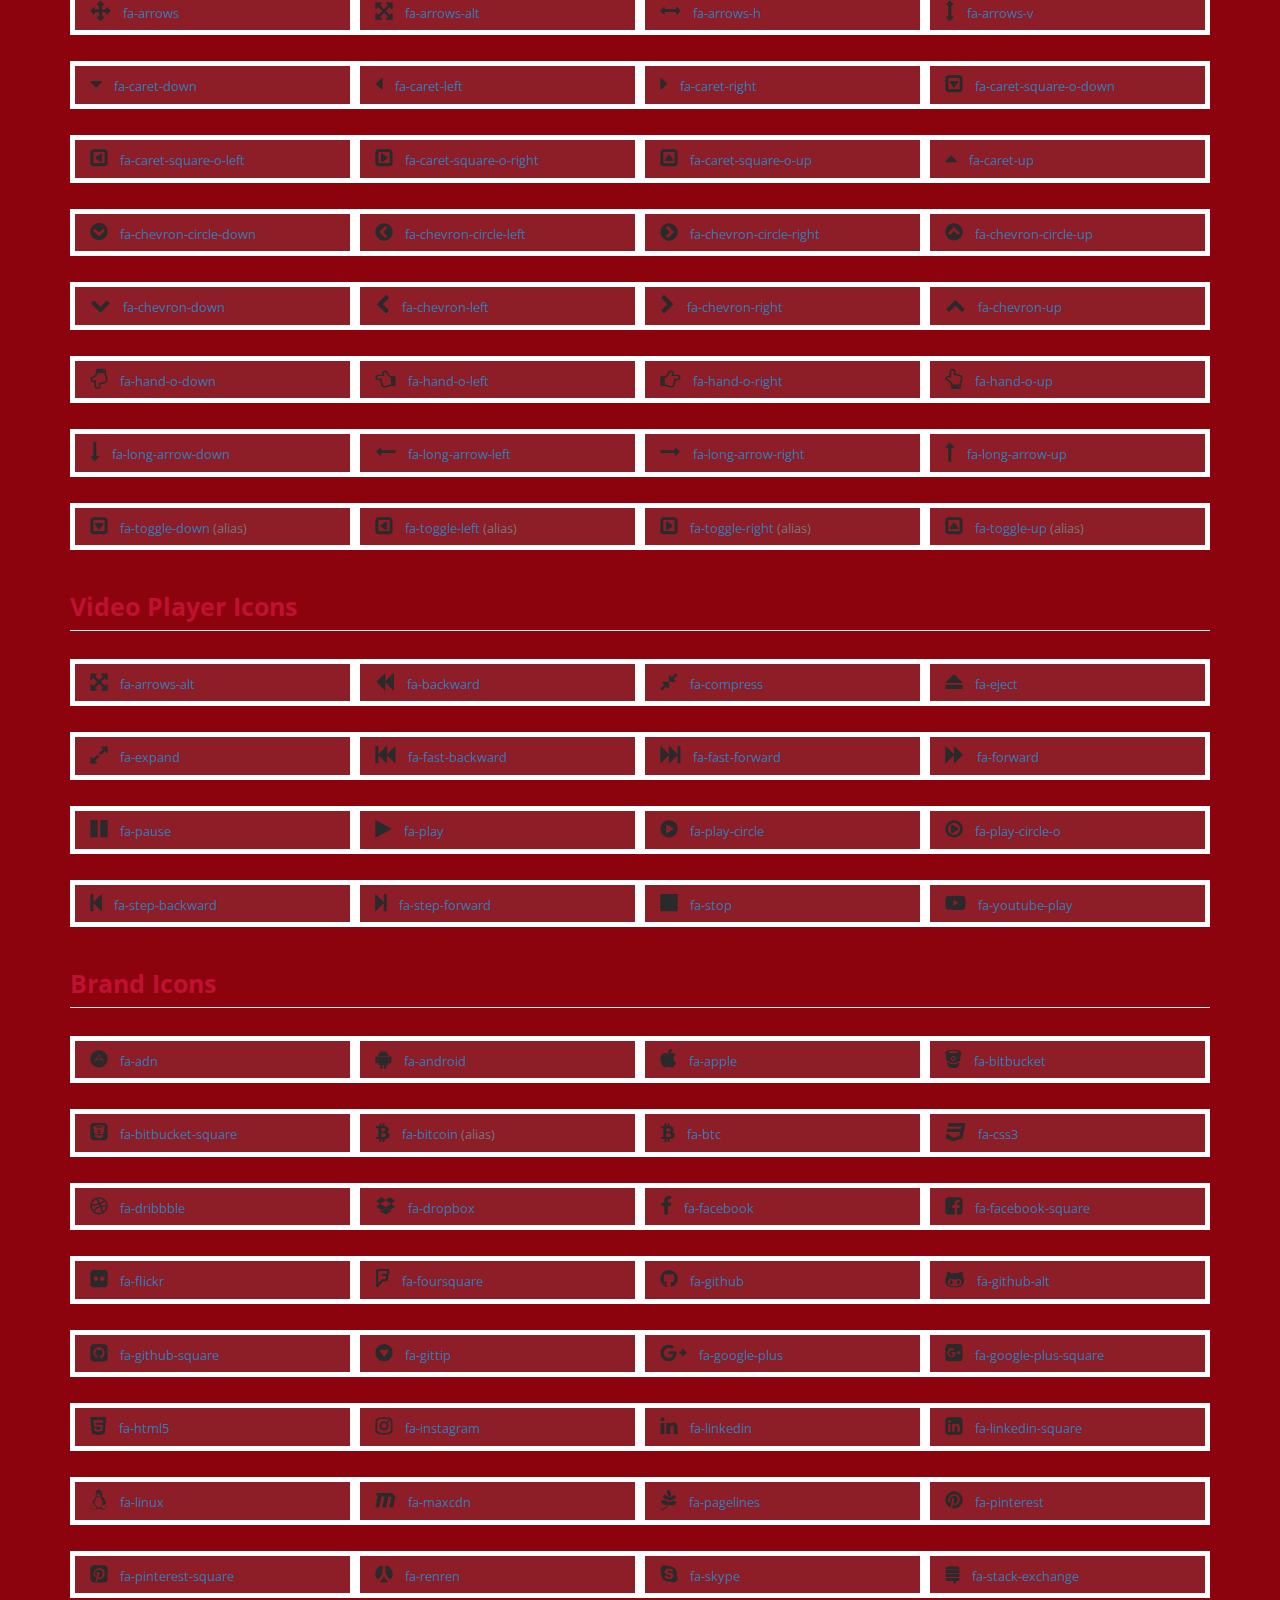
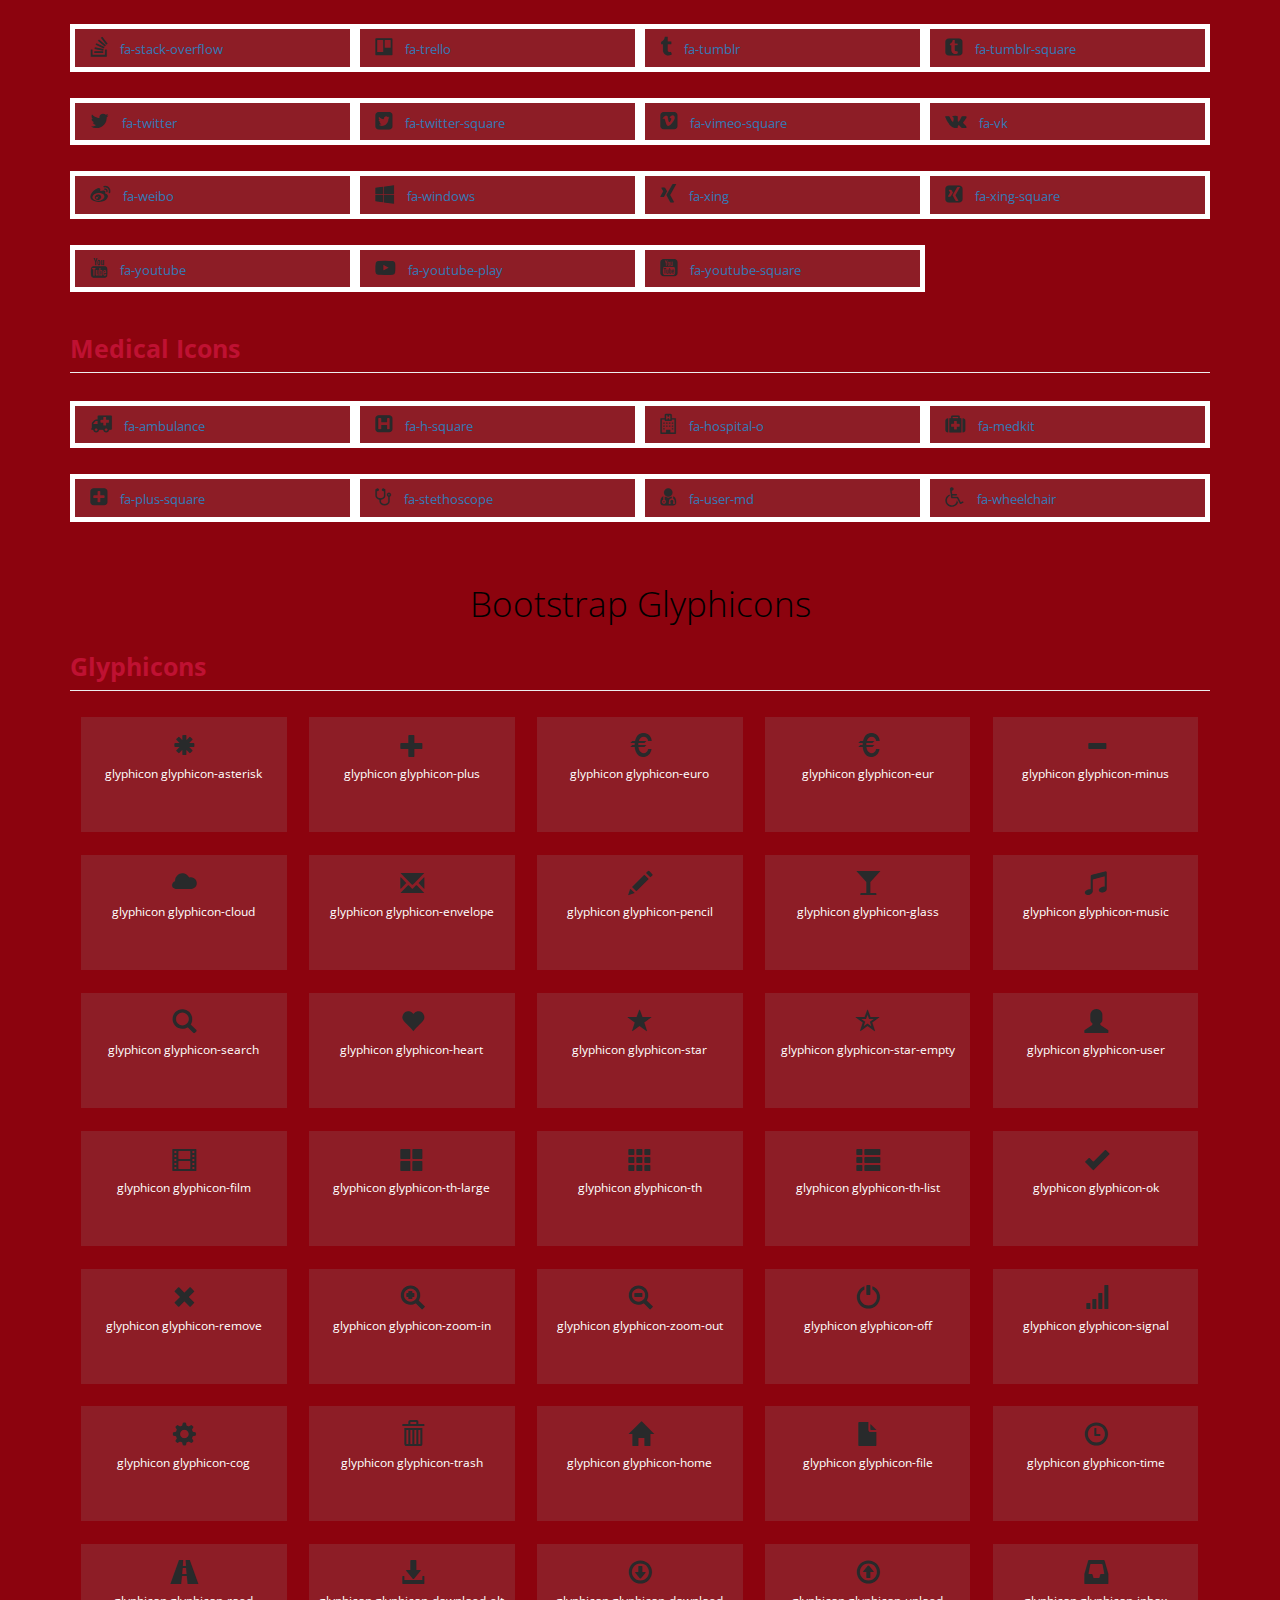
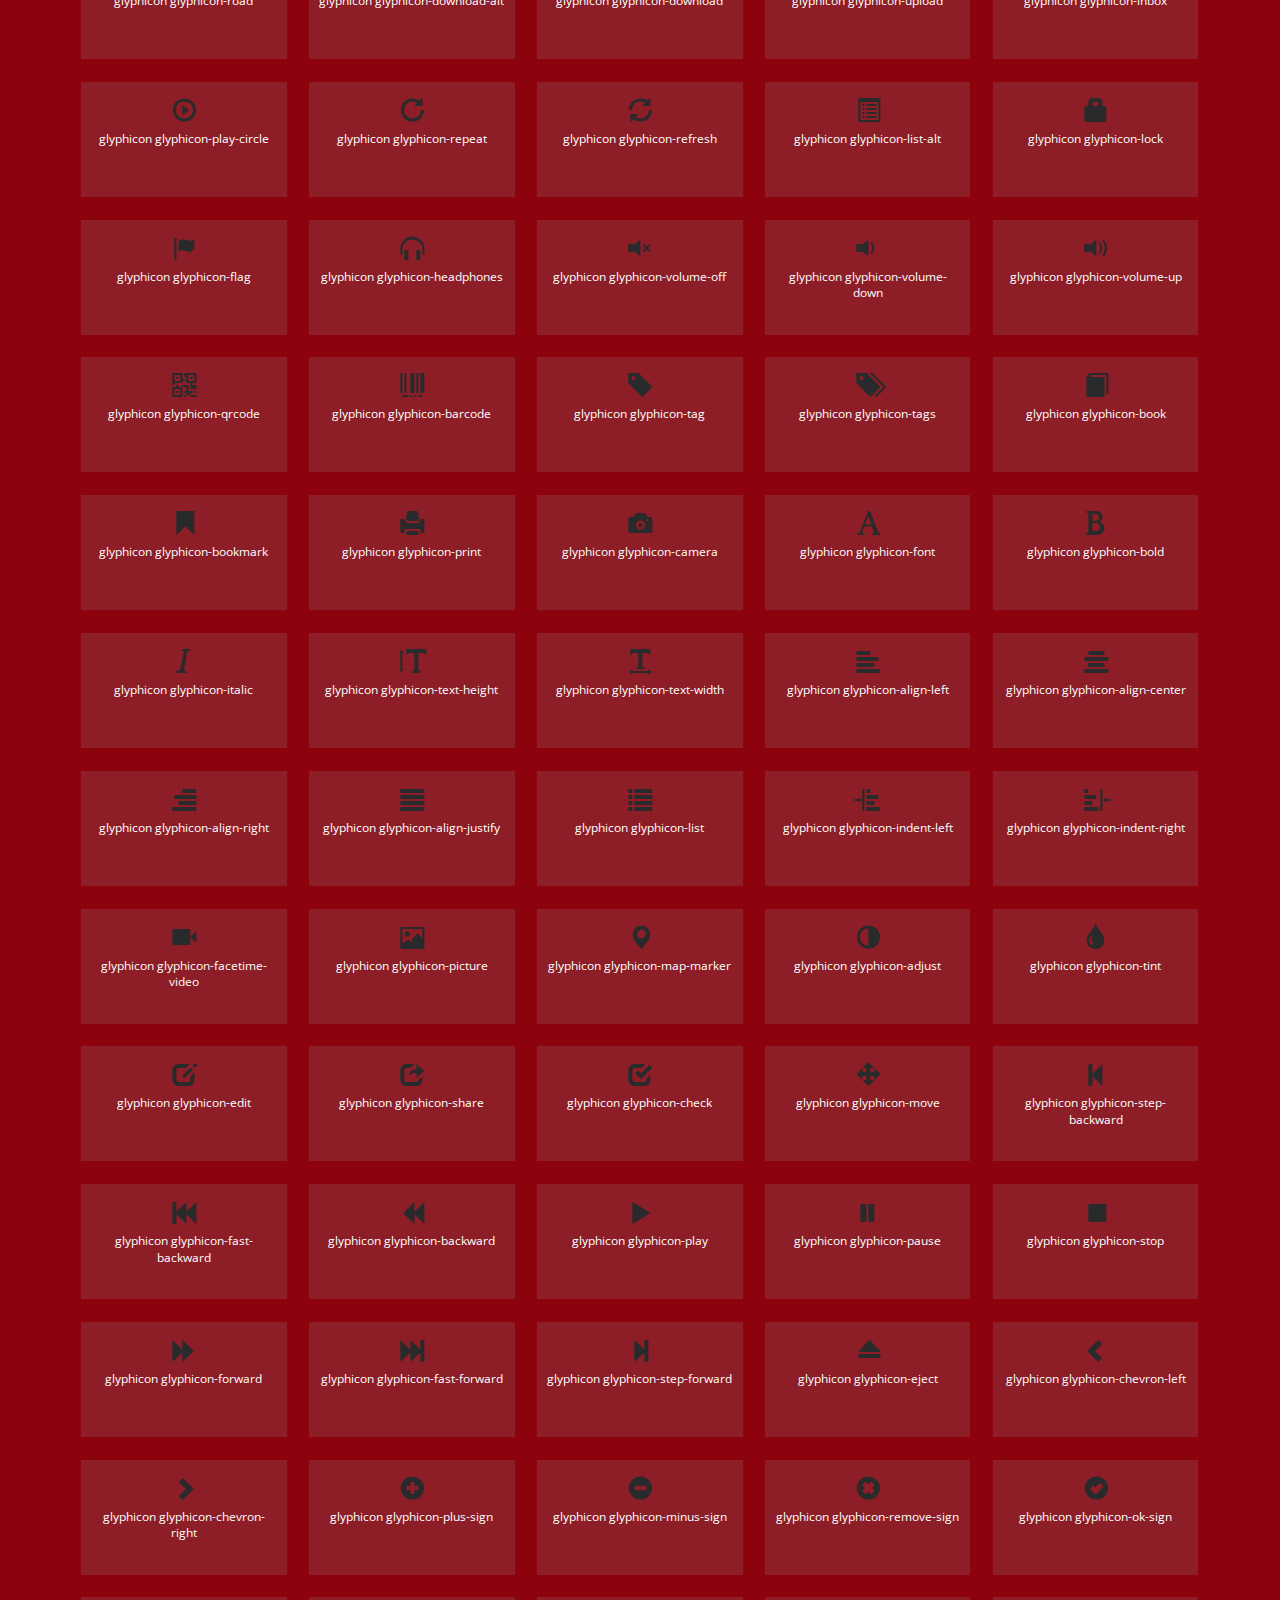
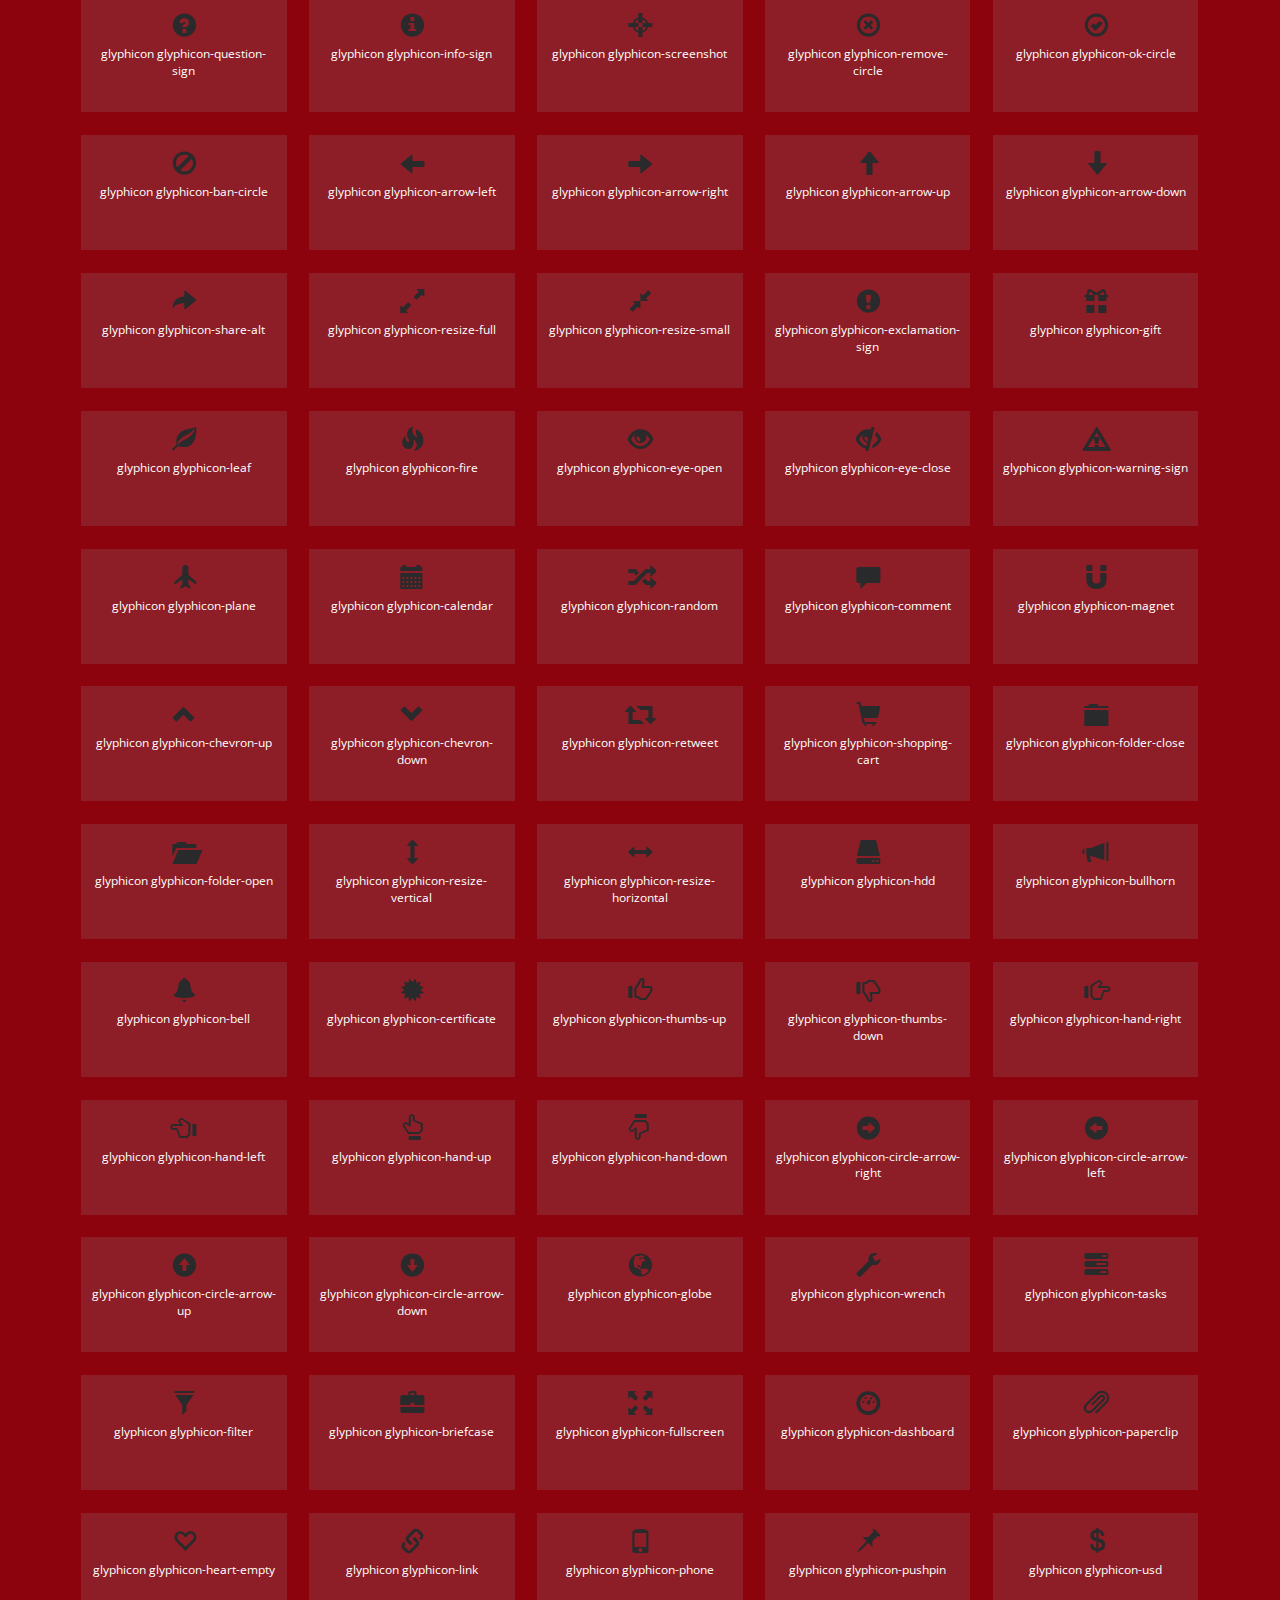
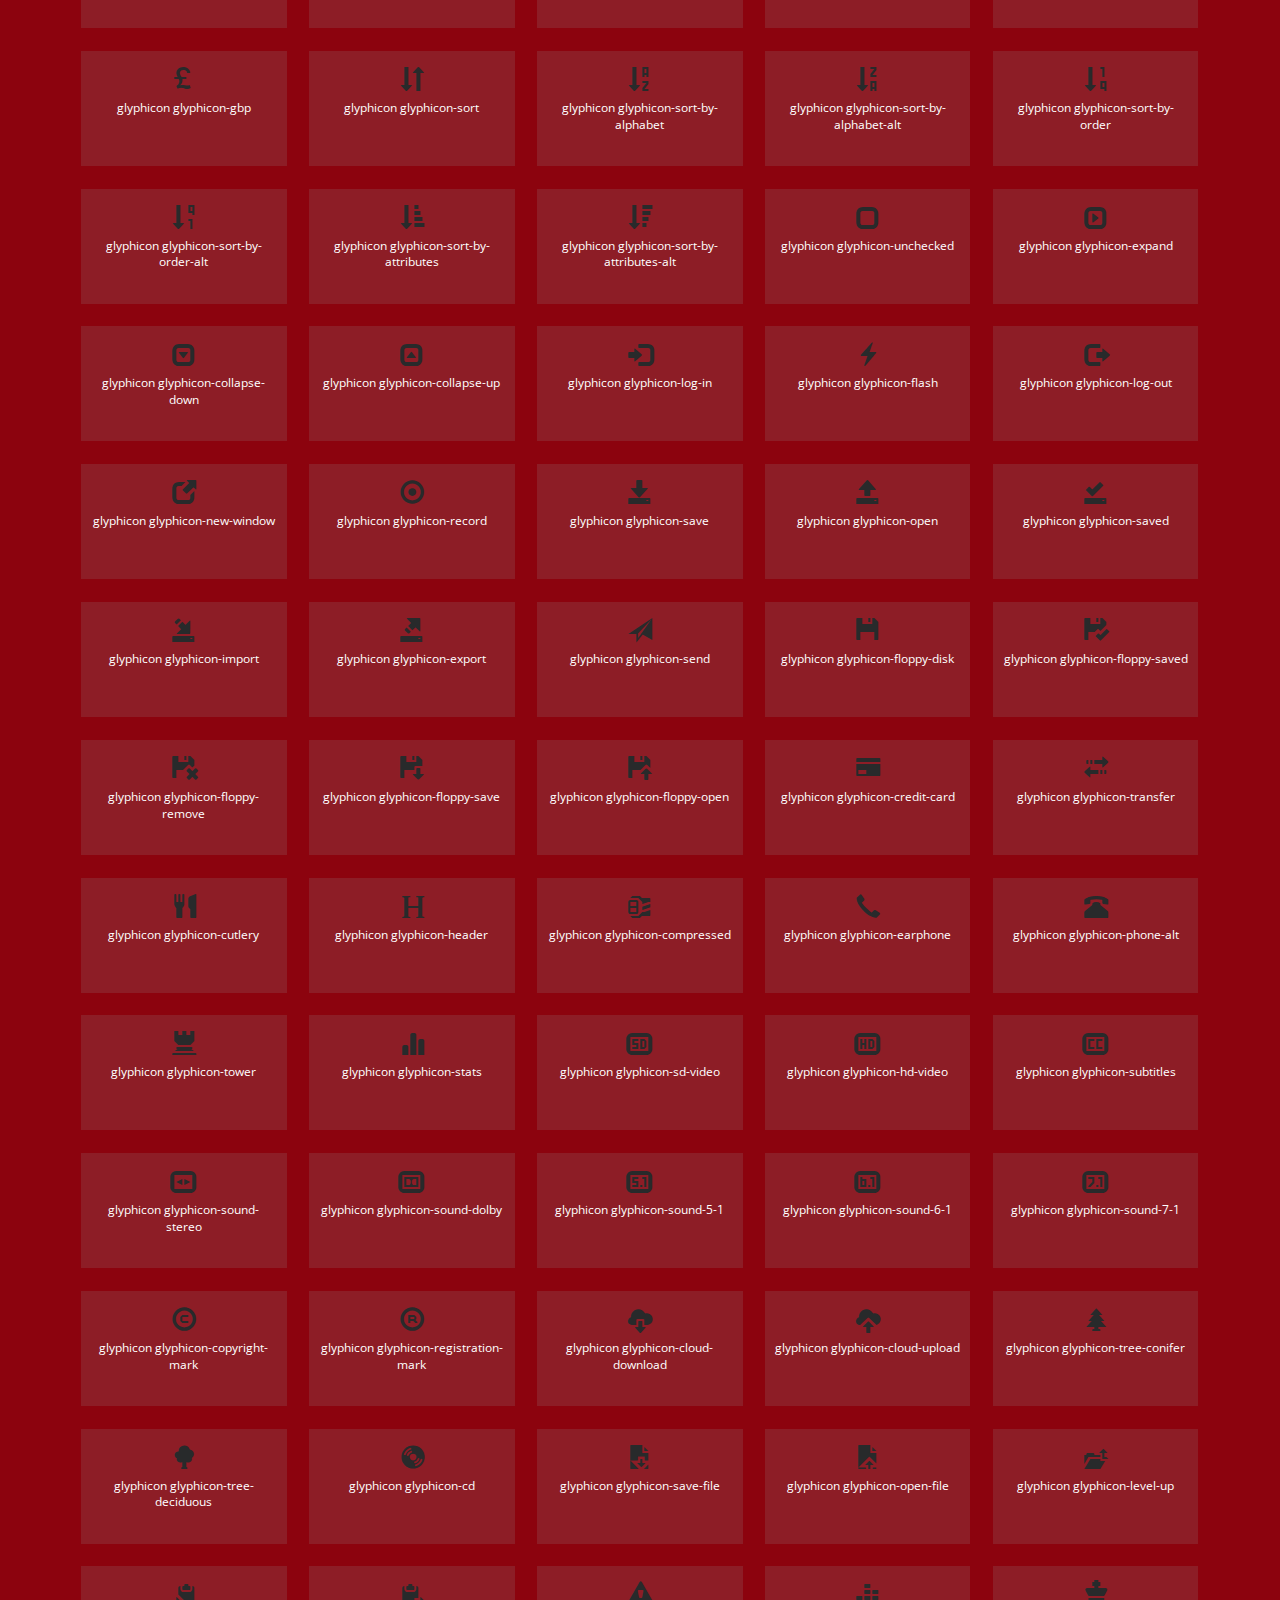
<file: icons.html>
<!--
Author: W3layouts
Author URL: http://w3layouts.com
License: Creative Commons Attribution 3.0 Unported
License URL: http://creativecommons.org/licenses/by/3.0/
-->
<!DOCTYPE html>
<html>
<head>
<title>Elite Shoppy an Ecommerce Online Shopping Category Flat Bootstrap Responsive Website Template | Icons :: w3layouts</title>
<!--/tags -->
<meta name="viewport" content="width=device-width, initial-scale=1">
<meta http-equiv="Content-Type" content="text/html; charset=utf-8" />
<meta name="keywords" content="Elite Shoppy Responsive web template, Bootstrap Web Templates, Flat Web Templates, Android Compatible web template, 
Smartphone Compatible web template, free webdesigns for Nokia, Samsung, LG, SonyEricsson, Motorola web design" />
<script type="application/x-javascript"> addEventListener("load", function() { setTimeout(hideURLbar, 0); }, false);
		function hideURLbar(){ window.scrollTo(0,1); } </script>
<!--//tags -->
<link href="css/bootstrap.css" rel="stylesheet" type="text/css" media="all" />
<link href="css/style.css" rel="stylesheet" type="text/css" media="all" />
<link href="css/font-awesome.css" rel="stylesheet"> 
<!-- //for bootstrap working -->
<link href="//fonts.googleapis.com/css?family=Open+Sans:300,300i,400,400i,600,600i,700,700i,800" rel="stylesheet">
<link href='//fonts.googleapis.com/css?family=Lato:400,100,100italic,300,300italic,400italic,700,900,900italic,700italic' rel='stylesheet' type='text/css'>
</head>
<body>
<!-- header -->
<div class="header" id="home">
	<div class="container">
		<ul>
		    <li> <a href="#" data-toggle="modal" data-target="#myModal"><i class="fa fa-unlock-alt" aria-hidden="true"></i> Sign In </a></li>
			<li> <a href="#" data-toggle="modal" data-target="#myModal2"><i class="fa fa-pencil-square-o" aria-hidden="true"></i> Sign Up </a></li>
			<li><i class="fa fa-phone" aria-hidden="true"></i> Call : 01234567898</li>
			<li><i class="fa fa-envelope-o" aria-hidden="true"></i> <a href="mailto:info@example.com">info@example.com</a></li>
		</ul>
	</div>
</div>
<!-- //header -->
<!-- header-bot -->
<div class="header-bot">
	<div class="header-bot_inner_wthreeinfo_header_mid">
		<div class="col-md-4 header-middle">
			<form action="#" method="post">
				<input type="search" name="search" placeholder="Search here..." required="">
					<input type="submit" value=" ">
				<div class="clearfix"></div>
			</form>
		</div>
		<!-- header-bot -->
			<div class="col-md-4 logo_agile">
				<h1><a href="index.html"><span>E</span>lite Shoppy <i class="fa fa-shopping-bag top_logo_agile_bag" aria-hidden="true"></i></a></h1>
			</div>
        <!-- header-bot -->
		<div class="col-md-4 agileits-social top_content">
						<ul class="social-nav model-3d-0 footer-social w3_agile_social">
						                                   <li class="share">Share On : </li>
															<li><a href="#" class="facebook">
																  <div class="front"><i class="fa fa-facebook" aria-hidden="true"></i></div>
																  <div class="back"><i class="fa fa-facebook" aria-hidden="true"></i></div></a></li>
															<li><a href="#" class="twitter"> 
																  <div class="front"><i class="fa fa-twitter" aria-hidden="true"></i></div>
																  <div class="back"><i class="fa fa-twitter" aria-hidden="true"></i></div></a></li>
															<li><a href="#" class="instagram">
																  <div class="front"><i class="fa fa-instagram" aria-hidden="true"></i></div>
																  <div class="back"><i class="fa fa-instagram" aria-hidden="true"></i></div></a></li>
															<li><a href="#" class="pinterest">
																  <div class="front"><i class="fa fa-linkedin" aria-hidden="true"></i></div>
																  <div class="back"><i class="fa fa-linkedin" aria-hidden="true"></i></div></a></li>
														</ul>



		</div>
		<div class="clearfix"></div>
	</div>
</div>
<!-- //header-bot -->
<!-- banner -->
<div class="ban-top">
	<div class="container">
		<div class="top_nav_left">
			<nav class="navbar navbar-default">
			  <div class="container-fluid">
				<!-- Brand and toggle get grouped for better mobile display -->
				<div class="navbar-header">
				  <button type="button" class="navbar-toggle collapsed" data-toggle="collapse" data-target="#bs-example-navbar-collapse-1" aria-expanded="false">
					<span class="sr-only">Toggle navigation</span>
					<span class="icon-bar"></span>
					<span class="icon-bar"></span>
					<span class="icon-bar"></span>
				  </button>
				</div>
				<!-- Collect the nav links, forms, and other content for toggling -->
				<div class="collapse navbar-collapse menu--shylock" id="bs-example-navbar-collapse-1">
				  <ul class="nav navbar-nav menu__list">
					<li class="active menu__item"><a class="menu__link" href="index.html">Home <span class="sr-only">(current)</span></a></li>
					<li class=" menu__item"><a class="menu__link" href="about.html">About</a></li>
					<li class="dropdown menu__item">
						<a href="#" class="dropdown-toggle menu__link" data-toggle="dropdown" role="button" aria-haspopup="true" aria-expanded="false">Men's wear <span class="caret"></span></a>
							<ul class="dropdown-menu multi-column columns-3">
								<div class="agile_inner_drop_nav_info">
									<div class="col-sm-6 multi-gd-img1 multi-gd-text ">
										<a href="mens.html"><img src="images/top2.jpg" alt=" "/></a>
									</div>
									<div class="col-sm-3 multi-gd-img">
										<ul class="multi-column-dropdown">
											<li><a href="mens.html">Clothing</a></li>
											<li><a href="mens.html">Wallets</a></li>
											<li><a href="mens.html">Footwear</a></li>
											<li><a href="mens.html">Watches</a></li>
											<li><a href="mens.html">Accessories</a></li>
											<li><a href="mens.html">Bags</a></li>
											<li><a href="mens.html">Caps & Hats</a></li>
										</ul>
									</div>
									<div class="col-sm-3 multi-gd-img">
										<ul class="multi-column-dropdown">
											<li><a href="mens.html">Jewellery</a></li>
											<li><a href="mens.html">Sunglasses</a></li>
											<li><a href="mens.html">Perfumes</a></li>
											<li><a href="mens.html">Beauty</a></li>
											<li><a href="mens.html">Shirts</a></li>
											<li><a href="mens.html">Sunglasses</a></li>
											<li><a href="mens.html">Swimwear</a></li>
										</ul>
									</div>
									<div class="clearfix"></div>
								</div>
							</ul>
					</li>
					<li class="dropdown menu__item">
						<a href="#" class="dropdown-toggle menu__link" data-toggle="dropdown" role="button" aria-haspopup="true" aria-expanded="false">Women's wear <span class="caret"></span></a>
							<ul class="dropdown-menu multi-column columns-3">
								<div class="agile_inner_drop_nav_info">
									<div class="col-sm-3 multi-gd-img">
										<ul class="multi-column-dropdown">
											<li><a href="womens.html">Clothing</a></li>
											<li><a href="womens.html">Wallets</a></li>
											<li><a href="womens.html">Footwear</a></li>
											<li><a href="womens.html">Watches</a></li>
											<li><a href="womens.html">Accessories</a></li>
											<li><a href="womens.html">Bags</a></li>
											<li><a href="womens.html">Caps & Hats</a></li>
										</ul>
									</div>
									<div class="col-sm-3 multi-gd-img">
										<ul class="multi-column-dropdown">
											<li><a href="womens.html">Jewellery</a></li>
											<li><a href="womens.html">Sunglasses</a></li>
											<li><a href="womens.html">Perfumes</a></li>
											<li><a href="womens.html">Beauty</a></li>
											<li><a href="womens.html">Shirts</a></li>
											<li><a href="womens.html">Sunglasses</a></li>
											<li><a href="womens.html">Swimwear</a></li>
										</ul>
									</div>
									<div class="col-sm-6 multi-gd-img multi-gd-text ">
										<a href="womens.html"><img src="images/top1.jpg" alt=" "/></a>
									</div>
									<div class="clearfix"></div>
								</div>
							</ul>
					</li>
					<li class="menu__item dropdown menu__item--current">
					   <a class="menu__link" href="#" class="dropdown-toggle" data-toggle="dropdown">Short Codes <b class="caret"></b></a>
								<ul class="dropdown-menu agile_short_dropdown">
									<li><a href="icons.html">Web Icons</a></li>
									<li><a href="typography.html">Typography</a></li>
								</ul>
					</li>
					<li class=" menu__item"><a class="menu__link" href="contact.html">Contact</a></li>
				  </ul>
				</div>
			  </div>
			</nav>	
		</div>
		<div class="top_nav_right">
			<div class="wthreecartaits wthreecartaits2 cart cart box_1"> 
						<form action="#" method="post" class="last"> 
						<input type="hidden" name="cmd" value="_cart">
						<input type="hidden" name="display" value="1">
						<button class="w3view-cart" type="submit" name="submit" value=""><i class="fa fa-cart-arrow-down" aria-hidden="true"></i></button>
					</form>  
  
						</div>
		</div>
		<div class="clearfix"></div>
	</div>
</div>
<!-- //banner-top -->
<!-- Modal1 -->
		<div class="modal fade" id="myModal" tabindex="-1" role="dialog">
			<div class="modal-dialog">
				<!-- Modal content-->
				<div class="modal-content">
					<div class="modal-header">
						<button type="button" class="close" data-dismiss="modal">&times;</button>
					</div>
						<div class="modal-body modal-body-sub_agile">
						<div class="col-md-8 modal_body_left modal_body_left1">
						<h3 class="agileinfo_sign">Sign In <span>Now</span></h3>
									<form action="#" method="post">
							<div class="styled-input agile-styled-input-top">
								<input type="text" name="Name" required="">
								<label>Name</label>
								<span></span>
							</div>
							<div class="styled-input">
								<input type="email" name="Email" required=""> 
								<label>Email</label>
								<span></span>
							</div> 
							<input type="submit" value="Sign In">
						</form>
						  <ul class="social-nav model-3d-0 footer-social w3_agile_social top_agile_third">
															<li><a href="#" class="facebook">
																  <div class="front"><i class="fa fa-facebook" aria-hidden="true"></i></div>
																  <div class="back"><i class="fa fa-facebook" aria-hidden="true"></i></div></a></li>
															<li><a href="#" class="twitter"> 
																  <div class="front"><i class="fa fa-twitter" aria-hidden="true"></i></div>
																  <div class="back"><i class="fa fa-twitter" aria-hidden="true"></i></div></a></li>
															<li><a href="#" class="instagram">
																  <div class="front"><i class="fa fa-instagram" aria-hidden="true"></i></div>
																  <div class="back"><i class="fa fa-instagram" aria-hidden="true"></i></div></a></li>
															<li><a href="#" class="pinterest">
																  <div class="front"><i class="fa fa-linkedin" aria-hidden="true"></i></div>
																  <div class="back"><i class="fa fa-linkedin" aria-hidden="true"></i></div></a></li>
														</ul>
														<div class="clearfix"></div>
														<p><a href="#" data-toggle="modal" data-target="#myModal2" > Don't have an account?</a></p>

						</div>
						<div class="col-md-4 modal_body_right modal_body_right1">
							<img src="images/log_pic.jpg" alt=" "/>
						</div>
						<div class="clearfix"></div>
					</div>
				</div>
				<!-- //Modal content-->
			</div>
		</div>
<!-- //Modal1 -->
<!-- Modal2 -->
		<div class="modal fade" id="myModal2" tabindex="-1" role="dialog">
			<div class="modal-dialog">
				<!-- Modal content-->
				<div class="modal-content">
					<div class="modal-header">
						<button type="button" class="close" data-dismiss="modal">&times;</button>
					</div>
						<div class="modal-body modal-body-sub_agile">
						<div class="col-md-8 modal_body_left modal_body_left1">
						<h3 class="agileinfo_sign">Sign Up <span>Now</span></h3>
									<form action="#" method="post">
							<div class="styled-input agile-styled-input-top">
								<input type="text" name="Name" required="">
								<label>Name</label>
								<span></span>
							</div>
							<div class="styled-input">
								<input type="email" name="Email" required=""> 
								<label>Email</label>
								<span></span>
							</div> 
							<div class="styled-input">
								<input type="password" name="password" required=""> 
								<label>Password</label>
								<span></span>
							</div> 
							<div class="styled-input">
								<input type="password" name="Confirm Password" required=""> 
								<label>Confirm Password</label>
								<span></span>
							</div> 
							<input type="submit" value="Sign Up">
						</form>
						  <ul class="social-nav model-3d-0 footer-social w3_agile_social top_agile_third">
															<li><a href="#" class="facebook">
																  <div class="front"><i class="fa fa-facebook" aria-hidden="true"></i></div>
																  <div class="back"><i class="fa fa-facebook" aria-hidden="true"></i></div></a></li>
															<li><a href="#" class="twitter"> 
																  <div class="front"><i class="fa fa-twitter" aria-hidden="true"></i></div>
																  <div class="back"><i class="fa fa-twitter" aria-hidden="true"></i></div></a></li>
															<li><a href="#" class="instagram">
																  <div class="front"><i class="fa fa-instagram" aria-hidden="true"></i></div>
																  <div class="back"><i class="fa fa-instagram" aria-hidden="true"></i></div></a></li>
															<li><a href="#" class="pinterest">
																  <div class="front"><i class="fa fa-linkedin" aria-hidden="true"></i></div>
																  <div class="back"><i class="fa fa-linkedin" aria-hidden="true"></i></div></a></li>
														</ul>
														<div class="clearfix"></div>
														<p><a href="#">By clicking register, I agree to your terms</a></p>

						</div>
						<div class="col-md-4 modal_body_right modal_body_right1">
							<img src="images/log_pic.jpg" alt=" "/>
						</div>
						<div class="clearfix"></div>
					</div>
				</div>
				<!-- //Modal content-->
			</div>
		</div>
<!-- //Modal2 -->
<!-- /banner_bottom_agile_info -->
<div class="page-head_agile_info_w3l">
		<div class="container">
			<h3>Font <span>Icons  </span></h3>
			<!--/w3_short-->
				 <div class="services-breadcrumb">
						<div class="agile_inner_breadcrumb">

						   <ul class="w3_short">
								<li><a href="index.html">Home</a><i>|</i></li>
								<li>Font Icons</li>
							</ul>
						 </div>
				</div>
	   <!--//w3_short-->
	</div>
</div>
   <!--/Font-icons-->
    <div class="banner_bottom_agile_info">
	    <div class="container">
		   	<section id="new">
						<h3 class="page-header page-header icon-subheading">35 New Icons </h3>							  

						<div class="row fontawesome-icon-list">
							
							<div class="icon-box col-md-3 col-sm-4"><a class="agile-icon" href="#"><i class="fa fa-asl-interpreting" aria-hidden="true"></i> fa-asl-interpreting <span class="text-muted">(alias)</span></a></div>
							
							<div class="icon-box col-md-3 col-sm-4"><a class="agile-icon" href="#"><i class="fa fa-assistive-listening-systems" aria-hidden="true"></i> fa-assistive-listening-systems</a></div>
							
							<div class="icon-box col-md-3 col-sm-4"><a class="agile-icon" href="#"><i class="fa fa-audio-description" aria-hidden="true"></i> fa-audio-description</a></div>
							
							<div class="icon-box col-md-3 col-sm-4"><a class="agile-icon" href="#"><i class="fa fa-blind" aria-hidden="true"></i> fa-blind</a></div>
							
							<div class="icon-box col-md-3 col-sm-4"><a class="agile-icon" href="#"><i class="fa fa-braille" aria-hidden="true"></i> fa-braille</a></div>
							
							<div class="icon-box col-md-3 col-sm-4"><a class="agile-icon" href="#"><i class="fa fa-deaf" aria-hidden="true"></i> fa-deaf</a></div>
							
							<div class="icon-box col-md-3 col-sm-4"><a class="agile-icon" href="#"><i class="fa fa-deafness" aria-hidden="true"></i> deafness <span class="text-muted">(alias)</span></a></div>
							
							<div class="icon-box col-md-3 col-sm-4"><a class="agile-icon" href="#"><i class="fa fa-envira" aria-hidden="true"></i> fa-envira</a></div>
							
							<div class="icon-box col-md-3 col-sm-4"><a class="agile-icon" href="#"><i class="fa fa-fa" aria-hidden="true"></i> fa-fa <span class="text-muted">(alias)</span></a></div>
							
							<div class="icon-box col-md-3 col-sm-4"><a class="agile-icon" href="#"><i class="fa fa-first-order" aria-hidden="true"></i> fa-first-order</a></div>
							
							<div class="icon-box col-md-3 col-sm-4"><a class="agile-icon" href="#"><i class="fa fa-font-awesome" aria-hidden="true"></i> fa-font-awesome</a></div>
							
							<div class="icon-box col-md-3 col-sm-4"><a class="agile-icon" href="#"><i class="fa fa-gitlab" aria-hidden="true"></i> fa-gitlab</a></div>
							
							<div class="icon-box col-md-3 col-sm-4"><a class="agile-icon" href="#"><i class="fa fa-glide" aria-hidden="true"></i> fa-glide</a></div>
							
							<div class="icon-box col-md-3 col-sm-4"><a class="agile-icon" href="#"><i class="fa fa-glide-g" aria-hidden="true"></i> fa-glide-g</a></div>
							
							<div class="icon-box col-md-3 col-sm-4"><a class="agile-icon" href="#"><i class="fa fa-google-plus-circle" aria-hidden="true"></i> fa-google-plus-circle <span class="text-muted">(alias)</span></a></div>
							
							<div class="icon-box col-md-3 col-sm-4"><a class="agile-icon" href="#"><i class="fa fa-google-plus-official" aria-hidden="true"></i> fa-google-plus-official</a></div>
							
							<div class="icon-box col-md-3 col-sm-4"><a class="agile-icon" href="#"><i class="fa fa-hard-of-hearing" aria-hidden="true"></i> fa-hard-of-hearing <span class="text-muted">(alias)</span></a></div>
							
							<div class="icon-box col-md-3 col-sm-4"><a class="agile-icon" href="#"><i class="fa fa-instagram" aria-hidden="true"></i> fa-instagram</a></div>
							
							<div class="icon-box col-md-3 col-sm-4"><a class="agile-icon" href="#"><i class="fa fa-low-vision" aria-hidden="true"></i> fa-low-vision</a></div>
							
							<div class="icon-box col-md-3 col-sm-4"><a class="agile-icon" href="#"><i class="fa fa-pied-piper" aria-hidden="true"></i> fa-pied-piper</a></div>
							
							<div class="icon-box col-md-3 col-sm-4"><a class="agile-icon" href="#"><i class="fa fa-question-circle-o" aria-hidden="true"></i> fa-question-circle-o</a></div>
							
							<div class="icon-box col-md-3 col-sm-4"><a class="agile-icon" href="#"><i class="fa fa-sign-language" aria-hidden="true"></i> fa-sign-language</a></div>
							
							<div class="icon-box col-md-3 col-sm-4"><a class="agile-icon" href="#"><i class="fa fa-signing" aria-hidden="true"></i> fa-signing <span class="text-muted">(alias)</span></a></div>
							
							<div class="icon-box col-md-3 col-sm-4"><a class="agile-icon" href="#"><i class="fa fa-snapchat" aria-hidden="true"></i> fa-snapchat</a></div>
							
							<div class="icon-box col-md-3 col-sm-4"><a class="agile-icon" href="#"><i class="fa fa-snapchat-ghost" aria-hidden="true"></i> fa-snapchat-ghost</a></div>
							
							<div class="icon-box col-md-3 col-sm-4"><a class="agile-icon" href="#"><i class="fa fa-snapchat-square" aria-hidden="true"></i> fa-snapchat-square</a></div>
							
							<div class="icon-box col-md-3 col-sm-4"><a class="agile-icon" href="#"><i class="fa fa-themeisle" aria-hidden="true"></i> fa-themeisle</a></div>
							
							<div class="icon-box col-md-3 col-sm-4"><a class="agile-icon" href="#"><i class="fa fa-universal-access" aria-hidden="true"></i> fa-universal-access</a></div>
							
							<div class="icon-box col-md-3 col-sm-4"><a class="agile-icon" href="#"><i class="fa fa-viadeo" aria-hidden="true"></i> fa-viadeo</a></div>
							
							<div class="icon-box col-md-3 col-sm-4"><a class="agile-icon" href="#"><i class="fa fa-viadeo-square" aria-hidden="true"></i> fa-viadeo-square</a></div>
							
							<div class="icon-box col-md-3 col-sm-4"><a class="agile-icon" href="#"><i class="fa fa-volume-control-phone" aria-hidden="true"></i> fa-volume-control-phone</a></div>
							
							<div class="icon-box col-md-3 col-sm-4"><a class="agile-icon" href="#"><i class="fa fa-wheelchair-alt" aria-hidden="true"></i> fa-wheelchair-alt</a></div>
							
							<div class="icon-box col-md-3 col-sm-4"><a class="agile-icon" href="#"><i class="fa fa-wpbeginner" aria-hidden="true"></i> fa-wpbeginner</a></div>
							
							<div class="icon-box col-md-3 col-sm-4"><a class="agile-icon" href="#"><i class="fa fa-wpforms" aria-hidden="true"></i> fa-wpforms</a></div>
							
							<div class="icon-box col-md-3 col-sm-4"><a class="agile-icon" href="#"><i class="fa fa-yoast" aria-hidden="true"></i> fa-yoast</a></div>
							
						</div>

					</section>
					
					<div class="section group">
						<div class="box"> 
							<div class="title ">
								<h3 class="page-header icon-subheading">Web Application Icons</h3>
							</div>
							<div class="box_content"> 
								<div class="fontawesome-icon-list"> 
									<div class="icon-box col-md-3 col-sm-4"><a class="agile-icon" href="#"><i class="fa fa-adjust"></i> fa-adjust</a></div>
							
									<div class="icon-box col-md-3 col-sm-4"><a class="agile-icon" href="#"><i class="fa fa-anchor"></i> fa-anchor</a></div>
							
									<div class="icon-box col-md-3 col-sm-4"><a class="agile-icon" href="#"><i class="fa fa-archive"></i> fa-archive</a></div>
							
									<div class="icon-box col-md-3 col-sm-4"><a class="agile-icon" href="#"><i class="fa fa-arrows"></i> fa-arrows</a></div>
							
									<div class="icon-box col-md-3 col-sm-4"><a class="agile-icon" href="#"><i class="fa fa-arrows-h"></i> fa-arrows-h</a></div>
							
									<div class="icon-box col-md-3 col-sm-4"><a class="agile-icon" href="#"><i class="fa fa-arrows-v"></i> fa-arrows-v</a></div>
							
									<div class="icon-box col-md-3 col-sm-4"><a class="agile-icon" href="#"><i class="fa fa-asterisk"></i> fa-asterisk</a></div>
							
									<div class="icon-box col-md-3 col-sm-4"><a class="agile-icon" href="#"><i class="fa fa-ban"></i> fa-ban</a></div>
							
									<div class="icon-box col-md-3 col-sm-4"><a class="agile-icon" href="#"><i class="fa fa-bar-chart-o"></i> fa-bar-chart-o</a></div>
							
									<div class="icon-box col-md-3 col-sm-4"><a class="agile-icon" href="#"><i class="fa fa-barcode"></i> fa-barcode</a></div>
							
									<div class="icon-box col-md-3 col-sm-4"><a class="agile-icon" href="#"><i class="fa fa-bars"></i> fa-bars</a></div>
							
									<div class="icon-box col-md-3 col-sm-4"><a class="agile-icon" href="#"><i class="fa fa-beer"></i> fa-beer</a></div>
							
									<div class="icon-box col-md-3 col-sm-4"><a class="agile-icon" href="#"><i class="fa fa-bell"></i> fa-bell</a></div>
							
									<div class="icon-box col-md-3 col-sm-4"><a class="agile-icon" href="#"><i class="fa fa-bell-o"></i> fa-bell-o</a></div>
							
									<div class="icon-box col-md-3 col-sm-4"><a class="agile-icon" href="#"><i class="fa fa-bolt"></i> fa-bolt</a></div>
							
									<div class="icon-box col-md-3 col-sm-4"><a class="agile-icon" href="#"><i class="fa fa-book"></i> fa-book</a></div>
							
									<div class="icon-box col-md-3 col-sm-4"><a class="agile-icon" href="#"><i class="fa fa-bookmark"></i> fa-bookmark</a></div>
							
									<div class="icon-box col-md-3 col-sm-4"><a class="agile-icon" href="#"><i class="fa fa-bookmark-o"></i> fa-bookmark-o</a></div>
							
									<div class="icon-box col-md-3 col-sm-4"><a class="agile-icon" href="#"><i class="fa fa-briefcase"></i> fa-briefcase</a></div>
							
									<div class="icon-box col-md-3 col-sm-4"><a class="agile-icon" href="#"><i class="fa fa-bug"></i> fa-bug</a></div>
							
									<div class="icon-box col-md-3 col-sm-4"><a class="agile-icon" href="#"><i class="fa fa-building-o"></i> fa-building-o</a></div>
							
									<div class="icon-box col-md-3 col-sm-4"><a class="agile-icon" href="#"><i class="fa fa-bullhorn"></i> fa-bullhorn</a></div>
							
									<div class="icon-box col-md-3 col-sm-4"><a class="agile-icon" href="#"><i class="fa fa-bullseye"></i> fa-bullseye</a></div>
							
									<div class="icon-box col-md-3 col-sm-4"><a class="agile-icon" href="#"><i class="fa fa-calendar"></i> fa-calendar</a></div>
							
									<div class="icon-box col-md-3 col-sm-4"><a class="agile-icon" href="#"><i class="fa fa-calendar-o"></i> fa-calendar-o</a></div>
							
									<div class="icon-box col-md-3 col-sm-4"><a class="agile-icon" href="#"><i class="fa fa-camera"></i> fa-camera</a></div>
							
									<div class="icon-box col-md-3 col-sm-4"><a class="agile-icon" href="#"><i class="fa fa-camera-retro"></i> fa-camera-retro</a></div>
							
									<div class="icon-box col-md-3 col-sm-4"><a class="agile-icon" href="#"><i class="fa fa-caret-square-o-down"></i> fa-caret-square-o-down</a></div>
							
									<div class="icon-box col-md-3 col-sm-4"><a class="agile-icon" href="#"><i class="fa fa-caret-square-o-left"></i> fa-caret-square-o-left</a></div>
							
									<div class="icon-box col-md-3 col-sm-4"><a class="agile-icon" href="#"><i class="fa fa-caret-square-o-right"></i> fa-caret-square-o-right</a></div>
							
									<div class="icon-box col-md-3 col-sm-4"><a class="agile-icon" href="#"><i class="fa fa-caret-square-o-up"></i> fa-caret-square-o-up</a></div>
							
									<div class="icon-box col-md-3 col-sm-4"><a class="agile-icon" href="#"><i class="fa fa-certificate"></i> fa-certificate</a></div>
							
									<div class="icon-box col-md-3 col-sm-4"><a class="agile-icon" href="#"><i class="fa fa-check"></i> fa-check</a></div>
							
									<div class="icon-box col-md-3 col-sm-4"><a class="agile-icon" href="#"><i class="fa fa-check-circle"></i> fa-check-circle</a></div>
							
									<div class="icon-box col-md-3 col-sm-4"><a class="agile-icon" href="#"><i class="fa fa-check-circle-o"></i> fa-check-circle-o</a></div>
							
									<div class="icon-box col-md-3 col-sm-4"><a class="agile-icon" href="#"><i class="fa fa-check-square"></i> fa-check-square</a></div>
							
									<div class="icon-box col-md-3 col-sm-4"><a class="agile-icon" href="#"><i class="fa fa-check-square-o"></i> fa-check-square-o</a></div>
							
									<div class="icon-box col-md-3 col-sm-4"><a class="agile-icon" href="#"><i class="fa fa-circle"></i> fa-circle</a></div>
							
									<div class="icon-box col-md-3 col-sm-4"><a class="agile-icon" href="#"><i class="fa fa-circle-o"></i> fa-circle-o</a></div>
							
									<div class="icon-box col-md-3 col-sm-4"><a class="agile-icon" href="#"><i class="fa fa-clock-o"></i> fa-clock-o</a></div>
							
									<div class="icon-box col-md-3 col-sm-4"><a class="agile-icon" href="#"><i class="fa fa-cloud"></i> fa-cloud</a></div>
							
									<div class="icon-box col-md-3 col-sm-4"><a class="agile-icon" href="#"><i class="fa fa-cloud-download"></i> fa-cloud-download</a></div>
							
									<div class="icon-box col-md-3 col-sm-4"><a class="agile-icon" href="#"><i class="fa fa-cloud-upload"></i> fa-cloud-upload</a></div>
							
									<div class="icon-box col-md-3 col-sm-4"><a class="agile-icon" href="#"><i class="fa fa-code"></i> fa-code</a></div>
							
									<div class="icon-box col-md-3 col-sm-4"><a class="agile-icon" href="#"><i class="fa fa-code-fork"></i> fa-code-fork</a></div>
							
									<div class="icon-box col-md-3 col-sm-4"><a class="agile-icon" href="#"><i class="fa fa-coffee"></i> fa-coffee</a></div>
							
									<div class="icon-box col-md-3 col-sm-4"><a class="agile-icon" href="#"><i class="fa fa-cog"></i> fa-cog</a></div>
							
									<div class="icon-box col-md-3 col-sm-4"><a class="agile-icon" href="#"><i class="fa fa-cogs"></i> fa-cogs</a></div>
							
									<div class="icon-box col-md-3 col-sm-4"><a class="agile-icon" href="#"><i class="fa fa-comment"></i> fa-comment</a></div>
							
									<div class="icon-box col-md-3 col-sm-4"><a class="agile-icon" href="#"><i class="fa fa-comment-o"></i> fa-comment-o</a></div>
							
									<div class="icon-box col-md-3 col-sm-4"><a class="agile-icon" href="#"><i class="fa fa-comments"></i> fa-comments</a></div>
							
									<div class="icon-box col-md-3 col-sm-4"><a class="agile-icon" href="#"><i class="fa fa-comments-o"></i> fa-comments-o</a></div>
							
									<div class="icon-box col-md-3 col-sm-4"><a class="agile-icon" href="#"><i class="fa fa-compass"></i> fa-compass</a></div>
							
									<div class="icon-box col-md-3 col-sm-4"><a class="agile-icon" href="#"><i class="fa fa-credit-card"></i> fa-credit-card</a></div>
							
									<div class="icon-box col-md-3 col-sm-4"><a class="agile-icon" href="#"><i class="fa fa-crop"></i> fa-crop</a></div>
							
									<div class="icon-box col-md-3 col-sm-4"><a class="agile-icon" href="#"><i class="fa fa-crosshairs"></i> fa-crosshairs</a></div>
							
									<div class="icon-box col-md-3 col-sm-4"><a class="agile-icon" href="#"><i class="fa fa-cutlery"></i> fa-cutlery</a></div>
							
									<div class="icon-box col-md-3 col-sm-4"><a class="agile-icon" href="#"><i class="fa fa-dashboard"></i> fa-dashboard <span class="text-muted">(alias)</span></a></div>
							
									<div class="icon-box col-md-3 col-sm-4"><a class="agile-icon" href="#"><i class="fa fa-desktop"></i> fa-desktop</a></div>
							
									<div class="icon-box col-md-3 col-sm-4"><a class="agile-icon" href="#"><i class="fa fa-dot-circle-o"></i> fa-dot-circle-o</a></div>
							
									<div class="icon-box col-md-3 col-sm-4"><a class="agile-icon" href="#"><i class="fa fa-download"></i> fa-download</a></div>
							
									<div class="icon-box col-md-3 col-sm-4"><a class="agile-icon" href="#"><i class="fa fa-edit"></i> fa-edit <span class="text-muted">(alias)</span></a></div>
							
									<div class="icon-box col-md-3 col-sm-4"><a class="agile-icon" href="#"><i class="fa fa-ellipsis-h"></i> fa-ellipsis-h</a></div>
							
									<div class="icon-box col-md-3 col-sm-4"><a class="agile-icon" href="#"><i class="fa fa-ellipsis-v"></i> fa-ellipsis-v</a></div>
							
									<div class="icon-box col-md-3 col-sm-4"><a class="agile-icon" href="#"><i class="fa fa-envelope"></i> fa-envelope</a></div>
							
									<div class="icon-box col-md-3 col-sm-4"><a class="agile-icon" href="#"><i class="fa fa-envelope-o"></i> fa-envelope-o</a></div>
							
									<div class="icon-box col-md-3 col-sm-4"><a class="agile-icon" href="#"><i class="fa fa-eraser"></i> fa-eraser</a></div>
							
									<div class="icon-box col-md-3 col-sm-4"><a class="agile-icon" href="#"><i class="fa fa-exchange"></i> fa-exchange</a></div>
							
									<div class="icon-box col-md-3 col-sm-4"><a class="agile-icon" href="#"><i class="fa fa-exclamation"></i> fa-exclamation</a></div>
							
									<div class="icon-box col-md-3 col-sm-4"><a class="agile-icon" href="#"><i class="fa fa-exclamation-circle"></i> fa-exclamation-circle</a></div>
							
									<div class="icon-box col-md-3 col-sm-4"><a class="agile-icon" href="#"><i class="fa fa-exclamation-triangle"></i> fa-exclamation-triangle</a></div>
							
									<div class="icon-box col-md-3 col-sm-4"><a class="agile-icon" href="#"><i class="fa fa-external-link"></i> fa-external-link</a></div>
							
									<div class="icon-box col-md-3 col-sm-4"><a class="agile-icon" href="#"><i class="fa fa-external-link-square"></i> fa-external-link-square</a></div>
							
									<div class="icon-box col-md-3 col-sm-4"><a class="agile-icon" href="#"><i class="fa fa-eye"></i> fa-eye</a></div>
							
									<div class="icon-box col-md-3 col-sm-4"><a class="agile-icon" href="#"><i class="fa fa-eye-slash"></i> fa-eye-slash</a></div>
							
									<div class="icon-box col-md-3 col-sm-4"><a class="agile-icon" href="#"><i class="fa fa-female"></i> fa-female</a></div>
							
									<div class="icon-box col-md-3 col-sm-4"><a class="agile-icon" href="#"><i class="fa fa-fighter-jet"></i> fa-fighter-jet</a></div>
							
									<div class="icon-box col-md-3 col-sm-4"><a class="agile-icon" href="#"><i class="fa fa-film"></i> fa-film</a></div>
							
									<div class="icon-box col-md-3 col-sm-4"><a class="agile-icon" href="#"><i class="fa fa-filter"></i> fa-filter</a></div>
							
									<div class="icon-box col-md-3 col-sm-4"><a class="agile-icon" href="#"><i class="fa fa-fire"></i> fa-fire</a></div>
							
									<div class="icon-box col-md-3 col-sm-4"><a class="agile-icon" href="#"><i class="fa fa-fire-extinguisher"></i> fa-fire-extinguisher</a></div>
							
									<div class="icon-box col-md-3 col-sm-4"><a class="agile-icon" href="#"><i class="fa fa-flag"></i> fa-flag</a></div>
							
									<div class="icon-box col-md-3 col-sm-4"><a class="agile-icon" href="#"><i class="fa fa-flag-checkered"></i> fa-flag-checkered</a></div>
							
									<div class="icon-box col-md-3 col-sm-4"><a class="agile-icon" href="#"><i class="fa fa-flag-o"></i> fa-flag-o</a></div>
							
									<div class="icon-box col-md-3 col-sm-4"><a class="agile-icon" href="#"><i class="fa fa-flash"></i> fa-flash <span class="text-muted">(alias)</span></a></div>
							
									<div class="icon-box col-md-3 col-sm-4"><a class="agile-icon" href="#"><i class="fa fa-flask"></i> fa-flask</a></div>
							
									<div class="icon-box col-md-3 col-sm-4"><a class="agile-icon" href="#"><i class="fa fa-folder"></i> fa-folder</a></div>
							
									<div class="icon-box col-md-3 col-sm-4"><a class="agile-icon" href="#"><i class="fa fa-folder-o"></i> fa-folder-o</a></div>
							
									<div class="icon-box col-md-3 col-sm-4"><a class="agile-icon" href="#"><i class="fa fa-folder-open"></i> fa-folder-open</a></div>
							
									<div class="icon-box col-md-3 col-sm-4"><a class="agile-icon" href="#"><i class="fa fa-folder-open-o"></i> fa-folder-open-o</a></div>
							
									<div class="icon-box col-md-3 col-sm-4"><a class="agile-icon" href="#"><i class="fa fa-frown-o"></i> fa-frown-o</a></div>
							
									<div class="icon-box col-md-3 col-sm-4"><a class="agile-icon" href="#"><i class="fa fa-gamepad"></i> fa-gamepad</a></div>
							
									<div class="icon-box col-md-3 col-sm-4"><a class="agile-icon" href="#"><i class="fa fa-gavel"></i> fa-gavel</a></div>
							
									<div class="icon-box col-md-3 col-sm-4"><a class="agile-icon" href="#"><i class="fa fa-gear"></i> fa-gear <span class="text-muted">(alias)</span></a></div>
							
									<div class="icon-box col-md-3 col-sm-4"><a class="agile-icon" href="#"><i class="fa fa-gears"></i> fa-gears <span class="text-muted">(alias)</span></a></div>
							
									<div class="icon-box col-md-3 col-sm-4"><a class="agile-icon" href="#"><i class="fa fa-gift"></i> fa-gift</a></div>
							
									<div class="icon-box col-md-3 col-sm-4"><a class="agile-icon" href="#"><i class="fa fa-glass"></i> fa-glass</a></div>
							
									<div class="icon-box col-md-3 col-sm-4"><a class="agile-icon" href="#"><i class="fa fa-globe"></i> fa-globe</a></div>
							
									<div class="icon-box col-md-3 col-sm-4"><a class="agile-icon" href="#"><i class="fa fa-group"></i> fa-group <span class="text-muted">(alias)</span></a></div>
							
									<div class="icon-box col-md-3 col-sm-4"><a class="agile-icon" href="#"><i class="fa fa-hdd-o"></i> fa-hdd-o</a></div>
							
									<div class="icon-box col-md-3 col-sm-4"><a class="agile-icon" href="#"><i class="fa fa-headphones"></i> fa-headphones</a></div>
							
									<div class="icon-box col-md-3 col-sm-4"><a class="agile-icon" href="#"><i class="fa fa-heart"></i> fa-heart</a></div>
							
									<div class="icon-box col-md-3 col-sm-4"><a class="agile-icon" href="#"><i class="fa fa-heart-o"></i> fa-heart-o</a></div>
							
									<div class="icon-box col-md-3 col-sm-4"><a class="agile-icon" href="#"><i class="fa fa-home"></i> fa-home</a></div>
							
									<div class="icon-box col-md-3 col-sm-4"><a class="agile-icon" href="#"><i class="fa fa-inbox"></i> fa-inbox</a></div>
							
									<div class="icon-box col-md-3 col-sm-4"><a class="agile-icon" href="#"><i class="fa fa-info"></i> fa-info</a></div>
							
									<div class="icon-box col-md-3 col-sm-4"><a class="agile-icon" href="#info-circle"><i class="fa fa-info-circle"></i> fa-info-circle</a></div>
							
									<div class="icon-box col-md-3 col-sm-4"><a class="agile-icon" href="#key"><i class="fa fa-key"></i> fa-key</a></div>
							
									<div class="icon-box col-md-3 col-sm-4"><a class="agile-icon" href="#keyboard-o"><i class="fa fa-keyboard-o"></i> fa-keyboard-o</a></div>
							
									<div class="icon-box col-md-3 col-sm-4"><a class="agile-icon" href="#laptop"><i class="fa fa-laptop"></i> fa-laptop</a></div>
							
									<div class="icon-box col-md-3 col-sm-4"><a class="agile-icon" href="#leaf"><i class="fa fa-leaf"></i> fa-leaf</a></div>
							
									<div class="icon-box col-md-3 col-sm-4"><a class="agile-icon" href="#gavel"><i class="fa fa-legal"></i> fa-legal <span class="text-muted">(alias)</span></a></div>
							
									<div class="icon-box col-md-3 col-sm-4"><a class="agile-icon" href="#lemon-o"><i class="fa fa-lemon-o"></i> fa-lemon-o</a></div>
							
									<div class="icon-box col-md-3 col-sm-4"><a class="agile-icon" href="#level-down"><i class="fa fa-level-down"></i> fa-level-down</a></div>
							
									<div class="icon-box col-md-3 col-sm-4"><a class="agile-icon" href="#level-up"><i class="fa fa-level-up"></i> fa-level-up</a></div>
							
									<div class="icon-box col-md-3 col-sm-4"><a class="agile-icon" href="#lightbulb-o"><i class="fa fa-lightbulb-o"></i> fa-lightbulb-o</a></div>
							
									<div class="icon-box col-md-3 col-sm-4"><a class="agile-icon" href="#location-arrow"><i class="fa fa-location-arrow"></i> fa-location-arrow</a></div>
							
									<div class="icon-box col-md-3 col-sm-4"><a class="agile-icon" href="#lock"><i class="fa fa-lock"></i> fa-lock</a></div>
							
									<div class="icon-box col-md-3 col-sm-4"><a class="agile-icon" href="#magic"><i class="fa fa-magic"></i> fa-magic</a></div>
							
									<div class="icon-box col-md-3 col-sm-4"><a class="agile-icon" href="#magnet"><i class="fa fa-magnet"></i> fa-magnet</a></div>
							
									<div class="icon-box col-md-3 col-sm-4"><a class="agile-icon" href="#share"><i class="fa fa-mail-forward"></i> fa-mail-forward <span class="text-muted">(alias)</span></a></div>
							
									<div class="icon-box col-md-3 col-sm-4"><a class="agile-icon" href="#reply"><i class="fa fa-mail-reply"></i> fa-mail-reply <span class="text-muted">(alias)</span></a></div>
							
									<div class="icon-box col-md-3 col-sm-4"><a class="agile-icon" href="#mail-reply-all"><i class="fa fa-mail-reply-all"></i> fa-mail-reply-all</a></div>
							
									<div class="icon-box col-md-3 col-sm-4"><a class="agile-icon" href="#male"><i class="fa fa-male"></i> fa-male</a></div>
							
									<div class="icon-box col-md-3 col-sm-4"><a class="agile-icon" href="#map-marker"><i class="fa fa-map-marker"></i> fa-map-marker</a></div>
							
									<div class="icon-box col-md-3 col-sm-4"><a class="agile-icon" href="#meh-o"><i class="fa fa-meh-o"></i> fa-meh-o</a></div>
							
									<div class="icon-box col-md-3 col-sm-4"><a class="agile-icon" href="#microphone"><i class="fa fa-microphone"></i> fa-microphone</a></div>
							
									<div class="icon-box col-md-3 col-sm-4"><a class="agile-icon" href="#microphone-slash"><i class="fa fa-microphone-slash"></i> fa-microphone-slash</a></div>
							
									<div class="icon-box col-md-3 col-sm-4"><a class="agile-icon" href="#minus"><i class="fa fa-minus"></i> fa-minus</a></div>
							
									<div class="icon-box col-md-3 col-sm-4"><a class="agile-icon" href="#minus-circle"><i class="fa fa-minus-circle"></i> fa-minus-circle</a></div>
							
									<div class="icon-box col-md-3 col-sm-4"><a class="agile-icon" href="#minus-square"><i class="fa fa-minus-square"></i> fa-minus-square</a></div>
							
									<div class="icon-box col-md-3 col-sm-4"><a class="agile-icon" href="#minus-square-o"><i class="fa fa-minus-square-o"></i> fa-minus-square-o</a></div>
							
									<div class="icon-box col-md-3 col-sm-4"><a class="agile-icon" href="#mobile"><i class="fa fa-mobile"></i> fa-mobile</a></div>
							
									<div class="icon-box col-md-3 col-sm-4"><a class="agile-icon" href="#mobile"><i class="fa fa-mobile-phone"></i> fa-mobile-phone <span class="text-muted">(alias)</span></a></div>
							
									<div class="icon-box col-md-3 col-sm-4"><a class="agile-icon" href="#money"><i class="fa fa-money"></i> fa-money</a></div>
							
									<div class="icon-box col-md-3 col-sm-4"><a class="agile-icon" href="#moon-o"><i class="fa fa-moon-o"></i> fa-moon-o</a></div>
							
									<div class="icon-box col-md-3 col-sm-4"><a class="agile-icon" href="#music"><i class="fa fa-music"></i> fa-music</a></div>
							
									<div class="icon-box col-md-3 col-sm-4"><a class="agile-icon" href="#pencil"><i class="fa fa-pencil"></i> fa-pencil</a></div>
							
									<div class="icon-box col-md-3 col-sm-4"><a class="agile-icon" href="#pencil-square"><i class="fa fa-pencil-square"></i> fa-pencil-square</a></div>
							
									<div class="icon-box col-md-3 col-sm-4"><a class="agile-icon" href="#pencil-square-o"><i class="fa fa-pencil-square-o"></i> fa-pencil-square-o</a></div>
							
									<div class="icon-box col-md-3 col-sm-4"><a class="agile-icon" href="#phone"><i class="fa fa-phone"></i> fa-phone</a></div>
							
									<div class="icon-box col-md-3 col-sm-4"><a class="agile-icon" href="#phone-square"><i class="fa fa-phone-square"></i> fa-phone-square</a></div>
							
									<div class="icon-box col-md-3 col-sm-4"><a class="agile-icon" href="#picture-o"><i class="fa fa-picture-o"></i> fa-picture-o</a></div>
							
									<div class="icon-box col-md-3 col-sm-4"><a class="agile-icon" href="#plane"><i class="fa fa-plane"></i> fa-plane</a></div>
							
									<div class="icon-box col-md-3 col-sm-4"><a class="agile-icon" href="#plus"><i class="fa fa-plus"></i> fa-plus</a></div>
							
									<div class="icon-box col-md-3 col-sm-4"><a class="agile-icon" href="#plus-circle"><i class="fa fa-plus-circle"></i> fa-plus-circle</a></div>
							
									<div class="icon-box col-md-3 col-sm-4"><a class="agile-icon" href="#plus-square"><i class="fa fa-plus-square"></i> fa-plus-square</a></div>
							
									<div class="icon-box col-md-3 col-sm-4"><a class="agile-icon" href="#plus-square-o"><i class="fa fa-plus-square-o"></i> fa-plus-square-o</a></div>
							
									<div class="icon-box col-md-3 col-sm-4"><a class="agile-icon" href="#power-off"><i class="fa fa-power-off"></i> fa-power-off</a></div>
							
									<div class="icon-box col-md-3 col-sm-4"><a class="agile-icon" href="#print"><i class="fa fa-print"></i> fa-print</a></div>
							
									<div class="icon-box col-md-3 col-sm-4"><a class="agile-icon" href="#puzzle-piece"><i class="fa fa-puzzle-piece"></i> fa-puzzle-piece</a></div>
							
									<div class="icon-box col-md-3 col-sm-4"><a class="agile-icon" href="#qrcode"><i class="fa fa-qrcode"></i> fa-qrcode</a></div>
							
									<div class="icon-box col-md-3 col-sm-4"><a class="agile-icon" href="#question"><i class="fa fa-question"></i> fa-question</a></div>
							
									<div class="icon-box col-md-3 col-sm-4"><a class="agile-icon" href="#question-circle"><i class="fa fa-question-circle"></i> fa-question-circle</a></div>
							
									<div class="icon-box col-md-3 col-sm-4"><a class="agile-icon" href="#quote-left"><i class="fa fa-quote-left"></i> fa-quote-left</a></div>
							
									<div class="icon-box col-md-3 col-sm-4"><a class="agile-icon" href="#quote-right"><i class="fa fa-quote-right"></i> fa-quote-right</a></div>
							
									<div class="icon-box col-md-3 col-sm-4"><a class="agile-icon" href="#random"><i class="fa fa-random"></i> fa-random</a></div>
							
									<div class="icon-box col-md-3 col-sm-4"><a class="agile-icon" href="#refresh"><i class="fa fa-refresh"></i> fa-refresh</a></div>
							
									<div class="icon-box col-md-3 col-sm-4"><a class="agile-icon" href="#reply"><i class="fa fa-reply"></i> fa-reply</a></div>
							
									<div class="icon-box col-md-3 col-sm-4"><a class="agile-icon" href="#reply-all"><i class="fa fa-reply-all"></i> fa-reply-all</a></div>
							
									<div class="icon-box col-md-3 col-sm-4"><a class="agile-icon" href="#retweet"><i class="fa fa-retweet"></i> fa-retweet</a></div>
							
									<div class="icon-box col-md-3 col-sm-4"><a class="agile-icon" href="#road"><i class="fa fa-road"></i> fa-road</a></div>
							
									<div class="icon-box col-md-3 col-sm-4"><a class="agile-icon" href="#rocket"><i class="fa fa-rocket"></i> fa-rocket</a></div>
							
									<div class="icon-box col-md-3 col-sm-4"><a class="agile-icon" href="#rss"><i class="fa fa-rss"></i> fa-rss</a></div>
							
									<div class="icon-box col-md-3 col-sm-4"><a class="agile-icon" href="#rss-square"><i class="fa fa-rss-square"></i> fa-rss-square</a></div>
							
									<div class="icon-box col-md-3 col-sm-4"><a class="agile-icon" href="#search"><i class="fa fa-search"></i> fa-search</a></div>
							
									<div class="icon-box col-md-3 col-sm-4"><a class="agile-icon" href="#search-minus"><i class="fa fa-search-minus"></i> fa-search-minus</a></div>
							
									<div class="icon-box col-md-3 col-sm-4"><a class="agile-icon" href="#search-plus"><i class="fa fa-search-plus"></i> fa-search-plus</a></div>
							
									<div class="icon-box col-md-3 col-sm-4"><a class="agile-icon" href="#share"><i class="fa fa-share"></i> fa-share</a></div>
							
									<div class="icon-box col-md-3 col-sm-4"><a class="agile-icon" href="#share-square"><i class="fa fa-share-square"></i> fa-share-square</a></div>
							
									<div class="icon-box col-md-3 col-sm-4"><a class="agile-icon" href="#share-square-o"><i class="fa fa-share-square-o"></i> fa-share-square-o</a></div>
							
									<div class="icon-box col-md-3 col-sm-4"><a class="agile-icon" href="#shield"><i class="fa fa-shield"></i> fa-shield</a></div>
							
									<div class="icon-box col-md-3 col-sm-4"><a class="agile-icon" href="#shopping-cart"><i class="fa fa-shopping-cart"></i> fa-shopping-cart</a></div>
							
									<div class="icon-box col-md-3 col-sm-4"><a class="agile-icon" href="#sign-in"><i class="fa fa-sign-in"></i> fa-sign-in</a></div>
							
									<div class="icon-box col-md-3 col-sm-4"><a class="agile-icon" href="#sign-out"><i class="fa fa-sign-out"></i> fa-sign-out</a></div>
							
									<div class="icon-box col-md-3 col-sm-4"><a class="agile-icon" href="#signal"><i class="fa fa-signal"></i> fa-signal</a></div>
							
									<div class="icon-box col-md-3 col-sm-4"><a class="agile-icon" href="#sitemap"><i class="fa fa-sitemap"></i> fa-sitemap</a></div>
							
									<div class="icon-box col-md-3 col-sm-4"><a class="agile-icon" href="#smile-o"><i class="fa fa-smile-o"></i> fa-smile-o</a></div>
							
									<div class="icon-box col-md-3 col-sm-4"><a class="agile-icon" href="#sort"><i class="fa fa-sort"></i> fa-sort</a></div>
							
									<div class="icon-box col-md-3 col-sm-4"><a class="agile-icon" href="#sort-alpha-asc"><i class="fa fa-sort-alpha-asc"></i> fa-sort-alpha-asc</a></div>
							
									<div class="icon-box col-md-3 col-sm-4"><a class="agile-icon" href="#sort-alpha-desc"><i class="fa fa-sort-alpha-desc"></i> fa-sort-alpha-desc</a></div>
							
									<div class="icon-box col-md-3 col-sm-4"><a class="agile-icon" href="#sort-amount-asc"><i class="fa fa-sort-amount-asc"></i> fa-sort-amount-asc</a></div>
							
									<div class="icon-box col-md-3 col-sm-4"><a class="agile-icon" href="#sort-amount-desc"><i class="fa fa-sort-amount-desc"></i> fa-sort-amount-desc</a></div>
							
									<div class="icon-box col-md-3 col-sm-4"><a class="agile-icon" href="#sort-asc"><i class="fa fa-sort-asc"></i> fa-sort-asc</a></div>
							
									<div class="icon-box col-md-3 col-sm-4"><a class="agile-icon" href="#sort-desc"><i class="fa fa-sort-desc"></i> fa-sort-desc</a></div>
							
									<div class="icon-box col-md-3 col-sm-4"><a class="agile-icon" href="#sort-asc"><i class="fa fa-sort-down"></i> fa-sort-down <span class="text-muted">(alias)</span></a></div>
							
									<div class="icon-box col-md-3 col-sm-4"><a class="agile-icon" href="#sort-numeric-asc"><i class="fa fa-sort-numeric-asc"></i> fa-sort-numeric-asc</a></div>
							
									<div class="icon-box col-md-3 col-sm-4"><a class="agile-icon" href="#sort-numeric-desc"><i class="fa fa-sort-numeric-desc"></i> fa-sort-numeric-desc</a></div>
							
									<div class="icon-box col-md-3 col-sm-4"><a class="agile-icon" href="#sort-desc"><i class="fa fa-sort-up"></i> fa-sort-up <span class="text-muted">(alias)</span></a></div>
							
									<div class="icon-box col-md-3 col-sm-4"><a class="agile-icon" href="#spinner"><i class="fa fa-spinner"></i> fa-spinner</a></div>
							
									<div class="icon-box col-md-3 col-sm-4"><a class="agile-icon" href="#square"><i class="fa fa-square"></i> fa-square</a></div>
							
									<div class="icon-box col-md-3 col-sm-4"><a class="agile-icon" href="#square-o"><i class="fa fa-square-o"></i> fa-square-o</a></div>
							
									<div class="icon-box col-md-3 col-sm-4"><a class="agile-icon" href="#star"><i class="fa fa-star"></i> fa-star</a></div>
							
									<div class="icon-box col-md-3 col-sm-4"><a class="agile-icon" href="#star-half"><i class="fa fa-star-half"></i> fa-star-half</a></div>
							
									<div class="icon-box col-md-3 col-sm-4"><a class="agile-icon" href="#star-half-o"><i class="fa fa-star-half-empty"></i> fa-star-half-empty <span class="text-muted">(alias)</span></a></div>
							
									<div class="icon-box col-md-3 col-sm-4"><a class="agile-icon" href="#star-half-o"><i class="fa fa-star-half-full"></i> fa-star-half-full <span class="text-muted">(alias)</span></a></div>
							
									<div class="icon-box col-md-3 col-sm-4"><a class="agile-icon" href="#star-half-o"><i class="fa fa-star-half-o"></i> fa-star-half-o</a></div>
							
									<div class="icon-box col-md-3 col-sm-4"><a class="agile-icon" href="#star-o"><i class="fa fa-star-o"></i> fa-star-o</a></div>
							
									<div class="icon-box col-md-3 col-sm-4"><a class="agile-icon" href="#subscript"><i class="fa fa-subscript"></i> fa-subscript</a></div>
							
									<div class="icon-box col-md-3 col-sm-4"><a class="agile-icon" href="#suitcase"><i class="fa fa-suitcase"></i> fa-suitcase</a></div>
							
									<div class="icon-box col-md-3 col-sm-4"><a class="agile-icon" href="#sun-o"><i class="fa fa-sun-o"></i> fa-sun-o</a></div>
							
									<div class="icon-box col-md-3 col-sm-4"><a class="agile-icon" href="#superscript"><i class="fa fa-superscript"></i> fa-superscript</a></div>
							
									<div class="icon-box col-md-3 col-sm-4"><a class="agile-icon" href="#tablet"><i class="fa fa-tablet"></i> fa-tablet</a></div>
							
									<div class="icon-box col-md-3 col-sm-4"><a class="agile-icon" href="#tachometer"><i class="fa fa-tachometer"></i> fa-tachometer</a></div>
							
									<div class="icon-box col-md-3 col-sm-4"><a class="agile-icon" href="#tag"><i class="fa fa-tag"></i> fa-tag</a></div>
							
									<div class="icon-box col-md-3 col-sm-4"><a class="agile-icon" href="#tags"><i class="fa fa-tags"></i> fa-tags</a></div>
							
									<div class="icon-box col-md-3 col-sm-4"><a class="agile-icon" href="#tasks"><i class="fa fa-tasks"></i> fa-tasks</a></div>
							
									<div class="icon-box col-md-3 col-sm-4"><a class="agile-icon" href="#terminal"><i class="fa fa-terminal"></i> fa-terminal</a></div>
							
									<div class="icon-box col-md-3 col-sm-4"><a class="agile-icon" href="#thumb-tack"><i class="fa fa-thumb-tack"></i> fa-thumb-tack</a></div>
							
									<div class="icon-box col-md-3 col-sm-4"><a class="agile-icon" href="#thumbs-down"><i class="fa fa-thumbs-down"></i> fa-thumbs-down</a></div>
							
									<div class="icon-box col-md-3 col-sm-4"><a class="agile-icon" href="#thumbs-o-down"><i class="fa fa-thumbs-o-down"></i> fa-thumbs-o-down</a></div>
							
									<div class="icon-box col-md-3 col-sm-4"><a class="agile-icon" href="#thumbs-o-up"><i class="fa fa-thumbs-o-up"></i> fa-thumbs-o-up</a></div>
							
									<div class="icon-box col-md-3 col-sm-4"><a class="agile-icon" href="#thumbs-up"><i class="fa fa-thumbs-up"></i> fa-thumbs-up</a></div>
							
									<div class="icon-box col-md-3 col-sm-4"><a class="agile-icon" href="#ticket"><i class="fa fa-ticket"></i> fa-ticket</a></div>
							
									<div class="icon-box col-md-3 col-sm-4"><a class="agile-icon" href="#times"><i class="fa fa-times"></i> fa-times</a></div>
							
									<div class="icon-box col-md-3 col-sm-4"><a class="agile-icon" href="#times-circle"><i class="fa fa-times-circle"></i> fa-times-circle</a></div>
							
									<div class="icon-box col-md-3 col-sm-4"><a class="agile-icon" href="#times-circle-o"><i class="fa fa-times-circle-o"></i> fa-times-circle-o</a></div>
							
									<div class="icon-box col-md-3 col-sm-4"><a class="agile-icon" href="#tint"><i class="fa fa-tint"></i> fa-tint</a></div>
							
									<div class="icon-box col-md-3 col-sm-4"><a class="agile-icon" href="#caret-square-o-down"><i class="fa fa-toggle-down"></i> fa-toggle-down <span class="text-muted">(alias)</span></a></div>
							
									<div class="icon-box col-md-3 col-sm-4"><a class="agile-icon" href="#caret-square-o-left"><i class="fa fa-toggle-left"></i> fa-toggle-left <span class="text-muted">(alias)</span></a></div>
							
									<div class="icon-box col-md-3 col-sm-4"><a class="agile-icon" href="#caret-square-o-right"><i class="fa fa-toggle-right"></i> fa-toggle-right <span class="text-muted">(alias)</span></a></div>
							
									<div class="icon-box col-md-3 col-sm-4"><a class="agile-icon" href="#caret-square-o-up"><i class="fa fa-toggle-up"></i> fa-toggle-up <span class="text-muted">(alias)</span></a></div>
							
									<div class="icon-box col-md-3 col-sm-4"><a class="agile-icon" href="#trash-o"><i class="fa fa-trash-o"></i> fa-trash-o</a></div>
							
									<div class="icon-box col-md-3 col-sm-4"><a class="agile-icon" href="#trophy"><i class="fa fa-trophy"></i> fa-trophy</a></div>
							
									<div class="icon-box col-md-3 col-sm-4"><a class="agile-icon" href="#truck"><i class="fa fa-truck"></i> fa-truck</a></div>
							
									<div class="icon-box col-md-3 col-sm-4"><a class="agile-icon" href="#umbrella"><i class="fa fa-umbrella"></i> fa-umbrella</a></div>
							
									<div class="icon-box col-md-3 col-sm-4"><a class="agile-icon" href="#unlock"><i class="fa fa-unlock"></i> fa-unlock</a></div>
							
									<div class="icon-box col-md-3 col-sm-4"><a class="agile-icon" href="#unlock-alt"><i class="fa fa-unlock-alt"></i> fa-unlock-alt</a></div>
							
									<div class="icon-box col-md-3 col-sm-4"><a class="agile-icon" href="#sort"><i class="fa fa-unsorted"></i> fa-unsorted <span class="text-muted">(alias)</span></a></div>
							
									<div class="icon-box col-md-3 col-sm-4"><a class="agile-icon" href="#upload"><i class="fa fa-upload"></i> fa-upload</a></div>
							
									<div class="icon-box col-md-3 col-sm-4"><a class="agile-icon" href="#user"><i class="fa fa-user"></i> fa-user</a></div>
							
									<div class="icon-box col-md-3 col-sm-4"><a class="agile-icon" href="#users"><i class="fa fa-users"></i> fa-users</a></div>
							
									<div class="icon-box col-md-3 col-sm-4"><a class="agile-icon" href="#video-camera"><i class="fa fa-video-camera"></i> fa-video-camera</a></div>
							
									<div class="icon-box col-md-3 col-sm-4"><a class="agile-icon" href="#volume-down"><i class="fa fa-volume-down"></i> fa-volume-down</a></div>
							
									<div class="icon-box col-md-3 col-sm-4"><a class="agile-icon" href="#volume-off"><i class="fa fa-volume-off"></i> fa-volume-off</a></div>
							
									<div class="icon-box col-md-3 col-sm-4"><a class="agile-icon" href="#volume-up"><i class="fa fa-volume-up"></i> fa-volume-up</a></div>
							
									<div class="icon-box col-md-3 col-sm-4"><a class="agile-icon" href="#exclamation-triangle"><i class="fa fa-warning"></i> fa-warning <span class="text-muted">(alias)</span></a></div>
							
									<div class="icon-box col-md-3 col-sm-4"><a class="agile-icon" href="#wheelchair"><i class="fa fa-wheelchair"></i> fa-wheelchair</a></div>
							
									<div class="icon-box col-md-3 col-sm-4"><a class="agile-icon" href="#wrench"><i class="fa fa-wrench"></i> fa-wrench</a></div>
									<div class="clearfix"></div>
								</div> 
								<div class="title margin-top">
									<h3 class="page-header icon-subheading">Form Control Icons</h3>
								</div>
								<div class="box_content">
									<div class="fontawesome-icon-list"> 
										<div class="icon-box col-md-3 col-sm-4"><a class="agile-icon" href="#check-square"><i class="fa fa-check-square"></i> fa-check-square</a></div>
						
										<div class="icon-box col-md-3 col-sm-4"><a class="agile-icon" href="#check-square-o"><i class="fa fa-check-square-o"></i> fa-check-square-o</a></div>
						
										<div class="icon-box col-md-3 col-sm-4"><a class="agile-icon" href="#circle"><i class="fa fa-circle"></i> fa-circle</a></div>
						
										<div class="icon-box col-md-3 col-sm-4"><a class="agile-icon" href="#circle-o"><i class="fa fa-circle-o"></i> fa-circle-o</a></div>
						
										<div class="icon-box col-md-3 col-sm-4"><a class="agile-icon" href="#dot-circle-o"><i class="fa fa-dot-circle-o"></i> fa-dot-circle-o</a></div>
						
										<div class="icon-box col-md-3 col-sm-4"><a class="agile-icon" href="#minus-square"><i class="fa fa-minus-square"></i> fa-minus-square</a></div>
						
										<div class="icon-box col-md-3 col-sm-4"><a class="agile-icon" href="#minus-square-o"><i class="fa fa-minus-square-o"></i> fa-minus-square-o</a></div>
						
										<div class="icon-box col-md-3 col-sm-4"><a class="agile-icon" href="#plus-square"><i class="fa fa-plus-square"></i> fa-plus-square</a></div>
						
										<div class="icon-box col-md-3 col-sm-4"><a class="agile-icon" href="#plus-square-o"><i class="fa fa-plus-square-o"></i> fa-plus-square-o</a></div>
						
										<div class="icon-box col-md-3 col-sm-4"><a class="agile-icon" href="#square"><i class="fa fa-square"></i> fa-square</a></div>
						
										<div class="icon-box col-md-3 col-sm-4"><a class="agile-icon" href="#square-o"><i class="fa fa-square-o"></i> fa-square-o</a></div>
										<div class="clearfix"></div>
									</div>
								</div> 
								<div class="title  margin-top">
									<h3 class="page-header icon-subheading">Currency Icons</h3>
								</div>
								<div class="box_content">
									<div class="fontawesome-icon-list">
										<div class="icon-box col-md-3 col-sm-4"><a class="agile-icon" href="#btc"><i class="fa fa-bitcoin"></i> fa-bitcoin <span class="text-muted">(alias)</span></a></div>
						
										<div class="icon-box col-md-3 col-sm-4"><a class="agile-icon" href="#btc"><i class="fa fa-btc"></i> fa-btc</a></div>
						
										<div class="icon-box col-md-3 col-sm-4"><a class="agile-icon" href="#jpy"><i class="fa fa-cny"></i> fa-cny <span class="text-muted">(alias)</span></a></div>
						
										<div class="icon-box col-md-3 col-sm-4"><a class="agile-icon" href="#usd"><i class="fa fa-dollar"></i> fa-dollar <span class="text-muted">(alias)</span></a></div>
						
										<div class="icon-box col-md-3 col-sm-4"><a class="agile-icon" href="#eur"><i class="fa fa-eur"></i> fa-eur</a></div>
						
										<div class="icon-box col-md-3 col-sm-4"><a class="agile-icon" href="#eur"><i class="fa fa-euro"></i> fa-euro <span class="text-muted">(alias)</span></a></div>
						
										<div class="icon-box col-md-3 col-sm-4"><a class="agile-icon" href="#gbp"><i class="fa fa-gbp"></i> fa-gbp</a></div>
						
										<div class="icon-box col-md-3 col-sm-4"><a class="agile-icon" href="#inr"><i class="fa fa-inr"></i> fa-inr</a></div>
						
										<div class="icon-box col-md-3 col-sm-4"><a class="agile-icon" href="#jpy"><i class="fa fa-jpy"></i> fa-jpy</a></div>
						
										<div class="icon-box col-md-3 col-sm-4"><a class="agile-icon" href="#krw"><i class="fa fa-krw"></i> fa-krw</a></div>
						
										<div class="icon-box col-md-3 col-sm-4"><a class="agile-icon" href="#money"><i class="fa fa-money"></i> fa-money</a></div>
						
										<div class="icon-box col-md-3 col-sm-4"><a class="agile-icon" href="#jpy"><i class="fa fa-rmb"></i> fa-rmb <span class="text-muted">(alias)</span></a></div>
						
										<div class="icon-box col-md-3 col-sm-4"><a class="agile-icon" href="#rub"><i class="fa fa-rouble"></i> fa-rouble <span class="text-muted">(alias)</span></a></div>
						
										<div class="icon-box col-md-3 col-sm-4"><a class="agile-icon" href="#rub"><i class="fa fa-rub"></i> fa-rub</a></div>
						
										<div class="icon-box col-md-3 col-sm-4"><a class="agile-icon" href="#rub"><i class="fa fa-ruble"></i> fa-ruble <span class="text-muted">(alias)</span></a></div>
						
										<div class="icon-box col-md-3 col-sm-4"><a class="agile-icon" href="#inr"><i class="fa fa-rupee"></i> fa-rupee <span class="text-muted">(alias)</span></a></div>
						
										<div class="icon-box col-md-3 col-sm-4"><a class="agile-icon" href="#try"><i class="fa fa-try"></i> fa-try</a></div>
						
										<div class="icon-box col-md-3 col-sm-4"><a class="agile-icon" href="#try"><i class="fa fa-turkish-lira"></i> fa-turkish-lira <span class="text-muted">(alias)</span></a></div>
						
										<div class="icon-box col-md-3 col-sm-4"><a class="agile-icon" href="#usd"><i class="fa fa-usd"></i> fa-usd</a></div>
						
										<div class="icon-box col-md-3 col-sm-4"><a class="agile-icon" href="#krw"><i class="fa fa-won"></i> fa-won <span class="text-muted">(alias)</span></a></div>
						
										<div class="icon-box col-md-3 col-sm-4"><a class="agile-icon" href="#jpy"><i class="fa fa-yen"></i> fa-yen <span class="text-muted">(alias)</span></a></div>
										<div class="clearfix"></div>
									</div>
								</div> 
								<div class="title margin-top">
									 <h3 class="page-header icon-subheading">Text Editor Icons</h3>
								</div>
								<div class="box_content">
									<div class="fontawesome-icon-list">
										<div class="icon-box col-md-3 col-sm-4"><a class="agile-icon" href="#align-center"><i class="fa fa-align-center"></i> fa-align-center</a></div>
						
										<div class="icon-box col-md-3 col-sm-4"><a class="agile-icon" href="#align-justify"><i class="fa fa-align-justify"></i> fa-align-justify</a></div>
						
										<div class="icon-box col-md-3 col-sm-4"><a class="agile-icon" href="#align-left"><i class="fa fa-align-left"></i> fa-align-left</a></div>
						
										<div class="icon-box col-md-3 col-sm-4"><a class="agile-icon" href="#align-right"><i class="fa fa-align-right"></i> fa-align-right</a></div>
						
										<div class="icon-box col-md-3 col-sm-4"><a class="agile-icon" href="#bold"><i class="fa fa-bold"></i> fa-bold</a></div>
						
										<div class="icon-box col-md-3 col-sm-4"><a class="agile-icon" href="#link"><i class="fa fa-chain"></i> fa-chain <span class="text-muted">(alias)</span></a></div>
						
										<div class="icon-box col-md-3 col-sm-4"><a class="agile-icon" href="#chain-broken"><i class="fa fa-chain-broken"></i> fa-chain-broken</a></div>
						
										<div class="icon-box col-md-3 col-sm-4"><a class="agile-icon" href="#clipboard"><i class="fa fa-clipboard"></i> fa-clipboard</a></div>
						
										<div class="icon-box col-md-3 col-sm-4"><a class="agile-icon" href="#columns"><i class="fa fa-columns"></i> fa-columns</a></div>
						
										<div class="icon-box col-md-3 col-sm-4"><a class="agile-icon" href="#files-o"><i class="fa fa-copy"></i> fa-copy <span class="text-muted">(alias)</span></a></div>
						
										<div class="icon-box col-md-3 col-sm-4"><a class="agile-icon" href="#scissors"><i class="fa fa-cut"></i> fa-cut <span class="text-muted">(alias)</span></a></div>
						
										<div class="icon-box col-md-3 col-sm-4"><a class="agile-icon" href="#outdent"><i class="fa fa-dedent"></i> fa-dedent <span class="text-muted">(alias)</span></a></div>
						
										<div class="icon-box col-md-3 col-sm-4"><a class="agile-icon" href="#eraser"><i class="fa fa-eraser"></i> fa-eraser</a></div>
						
										<div class="icon-box col-md-3 col-sm-4"><a class="agile-icon" href="#file"><i class="fa fa-file"></i> fa-file</a></div>
						
										<div class="icon-box col-md-3 col-sm-4"><a class="agile-icon" href="#file-o"><i class="fa fa-file-o"></i> fa-file-o</a></div>
						
										<div class="icon-box col-md-3 col-sm-4"><a class="agile-icon" href="#file-text"><i class="fa fa-file-text"></i> fa-file-text</a></div>
						
										<div class="icon-box col-md-3 col-sm-4"><a class="agile-icon" href="#file-text-o"><i class="fa fa-file-text-o"></i> fa-file-text-o</a></div>
						
										<div class="icon-box col-md-3 col-sm-4"><a class="agile-icon" href="#files-o"><i class="fa fa-files-o"></i> fa-files-o</a></div>
						
										<div class="icon-box col-md-3 col-sm-4"><a class="agile-icon" href="#floppy-o"><i class="fa fa-floppy-o"></i> fa-floppy-o</a></div>
						
										<div class="icon-box col-md-3 col-sm-4"><a class="agile-icon" href="#font"><i class="fa fa-font"></i> fa-font</a></div>
						
										<div class="icon-box col-md-3 col-sm-4"><a class="agile-icon" href="#indent"><i class="fa fa-indent"></i> fa-indent</a></div>
						
										<div class="icon-box col-md-3 col-sm-4"><a class="agile-icon" href="#italic"><i class="fa fa-italic"></i> fa-italic</a></div>
						
										<div class="icon-box col-md-3 col-sm-4"><a class="agile-icon" href="#link"><i class="fa fa-link"></i> fa-link</a></div>
						
										<div class="icon-box col-md-3 col-sm-4"><a class="agile-icon" href="#list"><i class="fa fa-list"></i> fa-list</a></div>
						
										<div class="icon-box col-md-3 col-sm-4"><a class="agile-icon" href="#list-alt"><i class="fa fa-list-alt"></i> fa-list-alt</a></div>
						
										<div class="icon-box col-md-3 col-sm-4"><a class="agile-icon" href="#list-ol"><i class="fa fa-list-ol"></i> fa-list-ol</a></div>
						
										<div class="icon-box col-md-3 col-sm-4"><a class="agile-icon" href="#list-ul"><i class="fa fa-list-ul"></i> fa-list-ul</a></div>
						
										<div class="icon-box col-md-3 col-sm-4"><a class="agile-icon" href="#outdent"><i class="fa fa-outdent"></i> fa-outdent</a></div>
						
										<div class="icon-box col-md-3 col-sm-4"><a class="agile-icon" href="#paperclip"><i class="fa fa-paperclip"></i> fa-paperclip</a></div>
						
										<div class="icon-box col-md-3 col-sm-4"><a class="agile-icon" href="#clipboard"><i class="fa fa-paste"></i> fa-paste <span class="text-muted">(alias)</span></a></div>
						
										<div class="icon-box col-md-3 col-sm-4"><a class="agile-icon" href="#repeat"><i class="fa fa-repeat"></i> fa-repeat</a></div>
						
										<div class="icon-box col-md-3 col-sm-4"><a class="agile-icon" href="#undo"><i class="fa fa-rotate-left"></i> fa-rotate-left <span class="text-muted">(alias)</span></a></div>
						
										<div class="icon-box col-md-3 col-sm-4"><a class="agile-icon" href="#repeat"><i class="fa fa-rotate-right"></i> fa-rotate-right <span class="text-muted">(alias)</span></a></div>
						
										<div class="icon-box col-md-3 col-sm-4"><a class="agile-icon" href="#floppy-o"><i class="fa fa-save"></i> fa-save <span class="text-muted">(alias)</span></a></div>
						
										<div class="icon-box col-md-3 col-sm-4"><a class="agile-icon" href="#scissors"><i class="fa fa-scissors"></i> fa-scissors</a></div>
						
										<div class="icon-box col-md-3 col-sm-4"><a class="agile-icon" href="#strikethrough"><i class="fa fa-strikethrough"></i> fa-strikethrough</a></div>
						
										<div class="icon-box col-md-3 col-sm-4"><a class="agile-icon" href="#table"><i class="fa fa-table"></i> fa-table</a></div>
						
										<div class="icon-box col-md-3 col-sm-4"><a class="agile-icon" href="#text-height"><i class="fa fa-text-height"></i> fa-text-height</a></div>
						
										<div class="icon-box col-md-3 col-sm-4"><a class="agile-icon" href="#text-width"><i class="fa fa-text-width"></i> fa-text-width</a></div>
						
										<div class="icon-box col-md-3 col-sm-4"><a class="agile-icon" href="#th"><i class="fa fa-th"></i> fa-th</a></div>
						
										<div class="icon-box col-md-3 col-sm-4"><a class="agile-icon" href="#th-large"><i class="fa fa-th-large"></i> fa-th-large</a></div>
						
										<div class="icon-box col-md-3 col-sm-4"><a class="agile-icon" href="#th-list"><i class="fa fa-th-list"></i> fa-th-list</a></div>
						
										<div class="icon-box col-md-3 col-sm-4"><a class="agile-icon" href="#underline"><i class="fa fa-underline"></i> fa-underline</a></div>
						
										<div class="icon-box col-md-3 col-sm-4"><a class="agile-icon" href="#undo"><i class="fa fa-undo"></i> fa-undo</a></div>
						
										<div class="icon-box col-md-3 col-sm-4"><a class="agile-icon" href="#chain-broken"><i class="fa fa-unlink"></i> fa-unlink <span class="text-muted">(alias)</span></a></div>
										<div class="clearfix"></div>
									</div>
								</div> 
								<div class="title margin-top">
									<h3 class="page-header icon-subheading">Directional Icons</h3>
								</div>
								<div class="box_content">
									<div class="fontawesome-icon-list">
										<div class="icon-box col-md-3 col-sm-4"><a class="agile-icon" href="#angle-double-down"><i class="fa fa-angle-double-down"></i> fa-angle-double-down</a></div>
						
										<div class="icon-box col-md-3 col-sm-4"><a class="agile-icon" href="#angle-double-left"><i class="fa fa-angle-double-left"></i> fa-angle-double-left</a></div>
						
										<div class="icon-box col-md-3 col-sm-4"><a class="agile-icon" href="#angle-double-right"><i class="fa fa-angle-double-right"></i> fa-angle-double-right</a></div>
						
										<div class="icon-box col-md-3 col-sm-4"><a class="agile-icon" href="#angle-double-up"><i class="fa fa-angle-double-up"></i> fa-angle-double-up</a></div>
						
										<div class="icon-box col-md-3 col-sm-4"><a class="agile-icon" href="#angle-down"><i class="fa fa-angle-down"></i> fa-angle-down</a></div>
						
										<div class="icon-box col-md-3 col-sm-4"><a class="agile-icon" href="#angle-left"><i class="fa fa-angle-left"></i> fa-angle-left</a></div>
						
										<div class="icon-box col-md-3 col-sm-4"><a class="agile-icon" href="#angle-right"><i class="fa fa-angle-right"></i> fa-angle-right</a></div>
						
										<div class="icon-box col-md-3 col-sm-4"><a class="agile-icon" href="#angle-up"><i class="fa fa-angle-up"></i> fa-angle-up</a></div>
						
										<div class="icon-box col-md-3 col-sm-4"><a class="agile-icon" href="#arrow-circle-down"><i class="fa fa-arrow-circle-down"></i> fa-arrow-circle-down</a></div>
						
										<div class="icon-box col-md-3 col-sm-4"><a class="agile-icon" href="#arrow-circle-left"><i class="fa fa-arrow-circle-left"></i> fa-arrow-circle-left</a></div>
						
										<div class="icon-box col-md-3 col-sm-4"><a class="agile-icon" href="#arrow-circle-o-down"><i class="fa fa-arrow-circle-o-down"></i> fa-arrow-circle-o-down</a></div>
						
										<div class="icon-box col-md-3 col-sm-4"><a class="agile-icon" href="#arrow-circle-o-left"><i class="fa fa-arrow-circle-o-left"></i> fa-arrow-circle-o-left</a></div>
						
										<div class="icon-box col-md-3 col-sm-4"><a class="agile-icon" href="#arrow-circle-o-right"><i class="fa fa-arrow-circle-o-right"></i> fa-arrow-circle-o-right</a></div>
						
										<div class="icon-box col-md-3 col-sm-4"><a class="agile-icon" href="#arrow-circle-o-up"><i class="fa fa-arrow-circle-o-up"></i> fa-arrow-circle-o-up</a></div>
						
										<div class="icon-box col-md-3 col-sm-4"><a class="agile-icon" href="#arrow-circle-right"><i class="fa fa-arrow-circle-right"></i> fa-arrow-circle-right</a></div>
						
										<div class="icon-box col-md-3 col-sm-4"><a class="agile-icon" href="#arrow-circle-up"><i class="fa fa-arrow-circle-up"></i> fa-arrow-circle-up</a></div>
						
										<div class="icon-box col-md-3 col-sm-4"><a class="agile-icon" href="#arrow-down"><i class="fa fa-arrow-down"></i> fa-arrow-down</a></div>
						
										<div class="icon-box col-md-3 col-sm-4"><a class="agile-icon" href="#arrow-left"><i class="fa fa-arrow-left"></i> fa-arrow-left</a></div>
						
										<div class="icon-box col-md-3 col-sm-4"><a class="agile-icon" href="#arrow-right"><i class="fa fa-arrow-right"></i> fa-arrow-right</a></div>
						
										<div class="icon-box col-md-3 col-sm-4"><a class="agile-icon" href="#arrow-up"><i class="fa fa-arrow-up"></i> fa-arrow-up</a></div>
						
										<div class="icon-box col-md-3 col-sm-4"><a class="agile-icon" href="#arrows"><i class="fa fa-arrows"></i> fa-arrows</a></div>
						
										<div class="icon-box col-md-3 col-sm-4"><a class="agile-icon" href="#arrows-alt"><i class="fa fa-arrows-alt"></i> fa-arrows-alt</a></div>
						
										<div class="icon-box col-md-3 col-sm-4"><a class="agile-icon" href="#arrows-h"><i class="fa fa-arrows-h"></i> fa-arrows-h</a></div>
						
										<div class="icon-box col-md-3 col-sm-4"><a class="agile-icon" href="#arrows-v"><i class="fa fa-arrows-v"></i> fa-arrows-v</a></div>
						
										<div class="icon-box col-md-3 col-sm-4"><a class="agile-icon" href="#caret-down"><i class="fa fa-caret-down"></i> fa-caret-down</a></div>
						
										<div class="icon-box col-md-3 col-sm-4"><a class="agile-icon" href="#caret-left"><i class="fa fa-caret-left"></i> fa-caret-left</a></div>
						
										<div class="icon-box col-md-3 col-sm-4"><a class="agile-icon" href="#caret-right"><i class="fa fa-caret-right"></i> fa-caret-right</a></div>
						
										<div class="icon-box col-md-3 col-sm-4"><a class="agile-icon" href="#caret-square-o-down"><i class="fa fa-caret-square-o-down"></i> fa-caret-square-o-down</a></div>
						
										<div class="icon-box col-md-3 col-sm-4"><a class="agile-icon" href="#caret-square-o-left"><i class="fa fa-caret-square-o-left"></i> fa-caret-square-o-left</a></div>
						
										<div class="icon-box col-md-3 col-sm-4"><a class="agile-icon" href="#caret-square-o-right"><i class="fa fa-caret-square-o-right"></i> fa-caret-square-o-right</a></div>
						
										<div class="icon-box col-md-3 col-sm-4"><a class="agile-icon" href="#caret-square-o-up"><i class="fa fa-caret-square-o-up"></i> fa-caret-square-o-up</a></div>
						
										<div class="icon-box col-md-3 col-sm-4"><a class="agile-icon" href="#caret-up"><i class="fa fa-caret-up"></i> fa-caret-up</a></div>
						
										<div class="icon-box col-md-3 col-sm-4"><a class="agile-icon" href="#chevron-circle-down"><i class="fa fa-chevron-circle-down"></i> fa-chevron-circle-down</a></div>
						
										<div class="icon-box col-md-3 col-sm-4"><a class="agile-icon" href="#chevron-circle-left"><i class="fa fa-chevron-circle-left"></i> fa-chevron-circle-left</a></div>
						
										<div class="icon-box col-md-3 col-sm-4"><a class="agile-icon" href="#chevron-circle-right"><i class="fa fa-chevron-circle-right"></i> fa-chevron-circle-right</a></div>
						
										<div class="icon-box col-md-3 col-sm-4"><a class="agile-icon" href="#chevron-circle-up"><i class="fa fa-chevron-circle-up"></i> fa-chevron-circle-up</a></div>
						
										<div class="icon-box col-md-3 col-sm-4"><a class="agile-icon" href="#chevron-down"><i class="fa fa-chevron-down"></i> fa-chevron-down</a></div>
						
										<div class="icon-box col-md-3 col-sm-4"><a class="agile-icon" href="#chevron-left"><i class="fa fa-chevron-left"></i> fa-chevron-left</a></div>
						
										<div class="icon-box col-md-3 col-sm-4"><a class="agile-icon" href="#chevron-right"><i class="fa fa-chevron-right"></i> fa-chevron-right</a></div>
						
										<div class="icon-box col-md-3 col-sm-4"><a class="agile-icon" href="#chevron-up"><i class="fa fa-chevron-up"></i> fa-chevron-up</a></div>
						
										<div class="icon-box col-md-3 col-sm-4"><a class="agile-icon" href="#hand-o-down"><i class="fa fa-hand-o-down"></i> fa-hand-o-down</a></div>
						
										<div class="icon-box col-md-3 col-sm-4"><a class="agile-icon" href="#hand-o-left"><i class="fa fa-hand-o-left"></i> fa-hand-o-left</a></div>
						
										<div class="icon-box col-md-3 col-sm-4"><a class="agile-icon" href="#hand-o-right"><i class="fa fa-hand-o-right"></i> fa-hand-o-right</a></div>
						
										<div class="icon-box col-md-3 col-sm-4"><a class="agile-icon" href="#hand-o-up"><i class="fa fa-hand-o-up"></i> fa-hand-o-up</a></div>
						
										<div class="icon-box col-md-3 col-sm-4"><a class="agile-icon" href="#long-arrow-down"><i class="fa fa-long-arrow-down"></i> fa-long-arrow-down</a></div>
						
										<div class="icon-box col-md-3 col-sm-4"><a class="agile-icon" href="#long-arrow-left"><i class="fa fa-long-arrow-left"></i> fa-long-arrow-left</a></div>
						
										<div class="icon-box col-md-3 col-sm-4"><a class="agile-icon" href="#long-arrow-right"><i class="fa fa-long-arrow-right"></i> fa-long-arrow-right</a></div>
						
										<div class="icon-box col-md-3 col-sm-4"><a class="agile-icon" href="#long-arrow-up"><i class="fa fa-long-arrow-up"></i> fa-long-arrow-up</a></div>
						
										<div class="icon-box col-md-3 col-sm-4"><a class="agile-icon" href="#caret-square-o-down"><i class="fa fa-toggle-down"></i> fa-toggle-down <span class="text-muted">(alias)</span></a></div>
						
										<div class="icon-box col-md-3 col-sm-4"><a class="agile-icon" href="#caret-square-o-left"><i class="fa fa-toggle-left"></i> fa-toggle-left <span class="text-muted">(alias)</span></a></div>
						
										<div class="icon-box col-md-3 col-sm-4"><a class="agile-icon" href="#caret-square-o-right"><i class="fa fa-toggle-right"></i> fa-toggle-right <span class="text-muted">(alias)</span></a></div>
						
										<div class="icon-box col-md-3 col-sm-4"><a class="agile-icon" href="#caret-square-o-up"><i class="fa fa-toggle-up"></i> fa-toggle-up <span class="text-muted">(alias)</span></a></div>
										<div class="clearfix"></div>
									</div>
								</div>	
							   
								<div class="title margin-top">
									 <h3 class="page-header icon-subheading">Video Player Icons</h3>
								</div>
							   <div class="box_content">
								<div class="fontawesome-icon-list">
										<div class="icon-box col-md-3 col-sm-4"><a class="agile-icon" href="#arrows-alt"><i class="fa fa-arrows-alt"></i> fa-arrows-alt</a></div>
						
										<div class="icon-box col-md-3 col-sm-4"><a class="agile-icon" href="#backward"><i class="fa fa-backward"></i> fa-backward</a></div>
						
										<div class="icon-box col-md-3 col-sm-4"><a class="agile-icon" href="#compress"><i class="fa fa-compress"></i> fa-compress</a></div>
						
										<div class="icon-box col-md-3 col-sm-4"><a class="agile-icon" href="#eject"><i class="fa fa-eject"></i> fa-eject</a></div>
						
										<div class="icon-box col-md-3 col-sm-4"><a class="agile-icon" href="#expand"><i class="fa fa-expand"></i> fa-expand</a></div>
						
										<div class="icon-box col-md-3 col-sm-4"><a class="agile-icon" href="#fast-backward"><i class="fa fa-fast-backward"></i> fa-fast-backward</a></div>
						
										<div class="icon-box col-md-3 col-sm-4"><a class="agile-icon" href="#fast-forward"><i class="fa fa-fast-forward"></i> fa-fast-forward</a></div>
						
										<div class="icon-box col-md-3 col-sm-4"><a class="agile-icon" href="#forward"><i class="fa fa-forward"></i> fa-forward</a></div>
						
										<div class="icon-box col-md-3 col-sm-4"><a class="agile-icon" href="#pause"><i class="fa fa-pause"></i> fa-pause</a></div>
						
										<div class="icon-box col-md-3 col-sm-4"><a class="agile-icon" href="#play"><i class="fa fa-play"></i> fa-play</a></div>
						
										<div class="icon-box col-md-3 col-sm-4"><a class="agile-icon" href="#play-circle"><i class="fa fa-play-circle"></i> fa-play-circle</a></div>
						
										<div class="icon-box col-md-3 col-sm-4"><a class="agile-icon" href="#play-circle-o"><i class="fa fa-play-circle-o"></i> fa-play-circle-o</a></div>
						
										<div class="icon-box col-md-3 col-sm-4"><a class="agile-icon" href="#step-backward"><i class="fa fa-step-backward"></i> fa-step-backward</a></div>
						
										<div class="icon-box col-md-3 col-sm-4"><a class="agile-icon" href="#step-forward"><i class="fa fa-step-forward"></i> fa-step-forward</a></div>
						
										<div class="icon-box col-md-3 col-sm-4"><a class="agile-icon" href="#stop"><i class="fa fa-stop"></i> fa-stop</a></div>
						
										<div class="icon-box col-md-3 col-sm-4"><a class="agile-icon" href="#youtube-play"><i class="fa fa-youtube-play"></i> fa-youtube-play</a></div>
										<div class="clearfix"></div>
									</div>
								</div> 
								<div class="title margin-top">
									<h3 class="page-header icon-subheading">Brand Icons</h3>
								</div>
								<div class="box_content">
									<div class="fontawesome-icon-list">
										<div class="icon-box col-md-3 col-sm-4"><a class="agile-icon" href="#adn"><i class="fa fa-adn"></i> fa-adn</a></div>
						
										<div class="icon-box col-md-3 col-sm-4"><a class="agile-icon" href="#android"><i class="fa fa-android"></i> fa-android</a></div>
						
										<div class="icon-box col-md-3 col-sm-4"><a class="agile-icon" href="#apple"><i class="fa fa-apple"></i> fa-apple</a></div>
						
										<div class="icon-box col-md-3 col-sm-4"><a class="agile-icon" href="#bitbucket"><i class="fa fa-bitbucket"></i> fa-bitbucket</a></div>
						
										<div class="icon-box col-md-3 col-sm-4"><a class="agile-icon" href="#bitbucket-square"><i class="fa fa-bitbucket-square"></i> fa-bitbucket-square</a></div>
						
										<div class="icon-box col-md-3 col-sm-4"><a class="agile-icon" href="#btc"><i class="fa fa-bitcoin"></i> fa-bitcoin <span class="text-muted">(alias)</span></a></div>
						
										<div class="icon-box col-md-3 col-sm-4"><a class="agile-icon" href="#btc"><i class="fa fa-btc"></i> fa-btc</a></div>
						
										<div class="icon-box col-md-3 col-sm-4"><a class="agile-icon" href="#css3"><i class="fa fa-css3"></i> fa-css3</a></div>
						
										<div class="icon-box col-md-3 col-sm-4"><a class="agile-icon" href="#dribbble"><i class="fa fa-dribbble"></i> fa-dribbble</a></div>
						
										<div class="icon-box col-md-3 col-sm-4"><a class="agile-icon" href="#dropbox"><i class="fa fa-dropbox"></i> fa-dropbox</a></div>
						
										<div class="icon-box col-md-3 col-sm-4"><a class="agile-icon" href="#facebook"><i class="fa fa-facebook"></i> fa-facebook</a></div>
						
										<div class="icon-box col-md-3 col-sm-4"><a class="agile-icon" href="#facebook-square"><i class="fa fa-facebook-square"></i> fa-facebook-square</a></div>
						
										<div class="icon-box col-md-3 col-sm-4"><a class="agile-icon" href="#flickr"><i class="fa fa-flickr"></i> fa-flickr</a></div>
						
										<div class="icon-box col-md-3 col-sm-4"><a class="agile-icon" href="#foursquare"><i class="fa fa-foursquare"></i> fa-foursquare</a></div>
						
										<div class="icon-box col-md-3 col-sm-4"><a class="agile-icon" href="#github"><i class="fa fa-github"></i> fa-github</a></div>
						
										<div class="icon-box col-md-3 col-sm-4"><a class="agile-icon" href="#github-alt"><i class="fa fa-github-alt"></i> fa-github-alt</a></div>
						
										<div class="icon-box col-md-3 col-sm-4"><a class="agile-icon" href="#github-square"><i class="fa fa-github-square"></i> fa-github-square</a></div>
						
										<div class="icon-box col-md-3 col-sm-4"><a class="agile-icon" href="#gittip"><i class="fa fa-gittip"></i> fa-gittip</a></div>
						
										<div class="icon-box col-md-3 col-sm-4"><a class="agile-icon" href="#google-plus"><i class="fa fa-google-plus"></i> fa-google-plus</a></div>
						
										<div class="icon-box col-md-3 col-sm-4"><a class="agile-icon" href="#google-plus-square"><i class="fa fa-google-plus-square"></i> fa-google-plus-square</a></div>
						
										<div class="icon-box col-md-3 col-sm-4"><a class="agile-icon" href="#html5"><i class="fa fa-html5"></i> fa-html5</a></div>
						
										<div class="icon-box col-md-3 col-sm-4"><a class="agile-icon" href="#instagram"><i class="fa fa-instagram"></i> fa-instagram</a></div>
						
										<div class="icon-box col-md-3 col-sm-4"><a class="agile-icon" href="#linkedin"><i class="fa fa-linkedin"></i> fa-linkedin</a></div>
						
										<div class="icon-box col-md-3 col-sm-4"><a class="agile-icon" href="#linkedin-square"><i class="fa fa-linkedin-square"></i> fa-linkedin-square</a></div>
						
										<div class="icon-box col-md-3 col-sm-4"><a class="agile-icon" href="#linux"><i class="fa fa-linux"></i> fa-linux</a></div>
						
										<div class="icon-box col-md-3 col-sm-4"><a class="agile-icon" href="#maxcdn"><i class="fa fa-maxcdn"></i> fa-maxcdn</a></div>
						
										<div class="icon-box col-md-3 col-sm-4"><a class="agile-icon" href="#pagelines"><i class="fa fa-pagelines"></i> fa-pagelines</a></div>
						
										<div class="icon-box col-md-3 col-sm-4"><a class="agile-icon" href="#pinterest"><i class="fa fa-pinterest"></i> fa-pinterest</a></div>
						
										<div class="icon-box col-md-3 col-sm-4"><a class="agile-icon" href="#pinterest-square"><i class="fa fa-pinterest-square"></i> fa-pinterest-square</a></div>
						
										<div class="icon-box col-md-3 col-sm-4"><a class="agile-icon" href="#renren"><i class="fa fa-renren"></i> fa-renren</a></div>
						
										<div class="icon-box col-md-3 col-sm-4"><a class="agile-icon" href="#skype"><i class="fa fa-skype"></i> fa-skype</a></div>
						
										<div class="icon-box col-md-3 col-sm-4"><a class="agile-icon" href="#stack-exchange"><i class="fa fa-stack-exchange"></i> fa-stack-exchange</a></div>
						
										<div class="icon-box col-md-3 col-sm-4"><a class="agile-icon" href="#stack-overflow"><i class="fa fa-stack-overflow"></i> fa-stack-overflow</a></div>
						
										<div class="icon-box col-md-3 col-sm-4"><a class="agile-icon" href="#trello"><i class="fa fa-trello"></i> fa-trello</a></div>
						
										<div class="icon-box col-md-3 col-sm-4"><a class="agile-icon" href="#tumblr"><i class="fa fa-tumblr"></i> fa-tumblr</a></div>
						
										<div class="icon-box col-md-3 col-sm-4"><a class="agile-icon" href="#tumblr-square"><i class="fa fa-tumblr-square"></i> fa-tumblr-square</a></div>
						
										<div class="icon-box col-md-3 col-sm-4"><a class="agile-icon" href="#twitter"><i class="fa fa-twitter"></i> fa-twitter</a></div>
						
										<div class="icon-box col-md-3 col-sm-4"><a class="agile-icon" href="#twitter-square"><i class="fa fa-twitter-square"></i> fa-twitter-square</a></div>
						
										<div class="icon-box col-md-3 col-sm-4"><a class="agile-icon" href="#vimeo-square"><i class="fa fa-vimeo-square"></i> fa-vimeo-square</a></div>
						
										<div class="icon-box col-md-3 col-sm-4"><a class="agile-icon" href="#vk"><i class="fa fa-vk"></i> fa-vk</a></div>
						
										<div class="icon-box col-md-3 col-sm-4"><a class="agile-icon" href="#weibo"><i class="fa fa-weibo"></i> fa-weibo</a></div>
						
										<div class="icon-box col-md-3 col-sm-4"><a class="agile-icon" href="#windows"><i class="fa fa-windows"></i> fa-windows</a></div>
						
										<div class="icon-box col-md-3 col-sm-4"><a class="agile-icon" href="#xing"><i class="fa fa-xing"></i> fa-xing</a></div>
						
										<div class="icon-box col-md-3 col-sm-4"><a class="agile-icon" href="#xing-square"><i class="fa fa-xing-square"></i> fa-xing-square</a></div>
						
										<div class="icon-box col-md-3 col-sm-4"><a class="agile-icon" href="#youtube"><i class="fa fa-youtube"></i> fa-youtube</a></div>
						
										<div class="icon-box col-md-3 col-sm-4"><a class="agile-icon" href="#youtube-play"><i class="fa fa-youtube-play"></i> fa-youtube-play</a></div>
						
										<div class="icon-box col-md-3 col-sm-4"><a class="agile-icon" href="#youtube-square"><i class="fa fa-youtube-square"></i> fa-youtube-square</a></div>
										<div class="clearfix"></div>
									</div>
								</div> 
								<div class="title margin-top">
									<h3 class="page-header icon-subheading">Medical Icons</h3>
								</div>
								<div class="box_content">
									<div class="fontawesome-icon-list">
										<div class="icon-box col-md-3 col-sm-4"><a class="agile-icon" href="#ambulance"><i class="fa fa-ambulance"></i> fa-ambulance</a></div>
						
										<div class="icon-box col-md-3 col-sm-4"><a class="agile-icon" href="#h-square"><i class="fa fa-h-square"></i> fa-h-square</a></div>
						
										<div class="icon-box col-md-3 col-sm-4"><a class="agile-icon" href="#hospital-o"><i class="fa fa-hospital-o"></i> fa-hospital-o</a></div>
						
										<div class="icon-box col-md-3 col-sm-4"><a class="agile-icon" href="#medkit"><i class="fa fa-medkit"></i> fa-medkit</a></div>
						
										<div class="icon-box col-md-3 col-sm-4"><a class="agile-icon" href="#plus-square"><i class="fa fa-plus-square"></i> fa-plus-square</a></div>
						
										<div class="icon-box col-md-3 col-sm-4"><a class="agile-icon" href="#stethoscope"><i class="fa fa-stethoscope"></i> fa-stethoscope</a></div>
						
										<div class="icon-box col-md-3 col-sm-4"><a class="agile-icon" href="#user-md"><i class="fa fa-user-md"></i> fa-user-md</a></div>
						
										<div class="icon-box col-md-3 col-sm-4"><a class="agile-icon" href="#wheelchair"><i class="fa fa-wheelchair"></i> fa-wheelchair</a></div>
										<div class="clearfix"></div>
									</div>
								</div>   
							</div>
						</div>
					</div> 
				
			<div class="grid_3 grid_4">
				<h3 class="agileits-icons-title">Bootstrap Glyphicons</h3>
				<h3 class="page-header icon-subheading">Glyphicons</h3>
				<div class="bs-glyphicons"> <ul class="bs-glyphicons-list"> <li> <span class="glyphicon glyphicon-asterisk" aria-hidden="true"></span> <span class="glyphicon-class">glyphicon glyphicon-asterisk</span> </li> <li> <span class="glyphicon glyphicon-plus" aria-hidden="true"></span> <span class="glyphicon-class">glyphicon glyphicon-plus</span> </li> <li> <span class="glyphicon glyphicon-euro" aria-hidden="true"></span> <span class="glyphicon-class">glyphicon glyphicon-euro</span> </li> <li> <span class="glyphicon glyphicon-eur" aria-hidden="true"></span> <span class="glyphicon-class">glyphicon glyphicon-eur</span> </li> <li> <span class="glyphicon glyphicon-minus" aria-hidden="true"></span> <span class="glyphicon-class">glyphicon glyphicon-minus</span> </li> <li> <span class="glyphicon glyphicon-cloud" aria-hidden="true"></span> <span class="glyphicon-class">glyphicon glyphicon-cloud</span> </li> <li> <span class="glyphicon glyphicon-envelope" aria-hidden="true"></span> <span class="glyphicon-class">glyphicon glyphicon-envelope</span> </li> <li> <span class="glyphicon glyphicon-pencil" aria-hidden="true"></span> <span class="glyphicon-class">glyphicon glyphicon-pencil</span> </li> <li> <span class="glyphicon glyphicon-glass" aria-hidden="true"></span> <span class="glyphicon-class">glyphicon glyphicon-glass</span> </li> <li> <span class="glyphicon glyphicon-music" aria-hidden="true"></span> <span class="glyphicon-class">glyphicon glyphicon-music</span> </li> <li> <span class="glyphicon glyphicon-search" aria-hidden="true"></span> <span class="glyphicon-class">glyphicon glyphicon-search</span> </li> <li> <span class="glyphicon glyphicon-heart" aria-hidden="true"></span> <span class="glyphicon-class">glyphicon glyphicon-heart</span> </li> <li> <span class="glyphicon glyphicon-star" aria-hidden="true"></span> <span class="glyphicon-class">glyphicon glyphicon-star</span> </li> <li> <span class="glyphicon glyphicon-star-empty" aria-hidden="true"></span> <span class="glyphicon-class">glyphicon glyphicon-star-empty</span> </li> <li> <span class="glyphicon glyphicon-user" aria-hidden="true"></span> <span class="glyphicon-class">glyphicon glyphicon-user</span> </li> <li> <span class="glyphicon glyphicon-film" aria-hidden="true"></span> <span class="glyphicon-class">glyphicon glyphicon-film</span> </li> <li> <span class="glyphicon glyphicon-th-large" aria-hidden="true"></span> <span class="glyphicon-class">glyphicon glyphicon-th-large</span> </li> <li> <span class="glyphicon glyphicon-th" aria-hidden="true"></span> <span class="glyphicon-class">glyphicon glyphicon-th</span> </li> <li> <span class="glyphicon glyphicon-th-list" aria-hidden="true"></span> <span class="glyphicon-class">glyphicon glyphicon-th-list</span> </li> <li> <span class="glyphicon glyphicon-ok" aria-hidden="true"></span> <span class="glyphicon-class">glyphicon glyphicon-ok</span> </li> <li> <span class="glyphicon glyphicon-remove" aria-hidden="true"></span> <span class="glyphicon-class">glyphicon glyphicon-remove</span> </li> <li> <span class="glyphicon glyphicon-zoom-in" aria-hidden="true"></span> <span class="glyphicon-class">glyphicon glyphicon-zoom-in</span> </li> <li> <span class="glyphicon glyphicon-zoom-out" aria-hidden="true"></span> <span class="glyphicon-class">glyphicon glyphicon-zoom-out</span> </li> <li> <span class="glyphicon glyphicon-off" aria-hidden="true"></span> <span class="glyphicon-class">glyphicon glyphicon-off</span> </li> <li> <span class="glyphicon glyphicon-signal" aria-hidden="true"></span> <span class="glyphicon-class">glyphicon glyphicon-signal</span> </li> <li> <span class="glyphicon glyphicon-cog" aria-hidden="true"></span> <span class="glyphicon-class">glyphicon glyphicon-cog</span> </li> <li> <span class="glyphicon glyphicon-trash" aria-hidden="true"></span> <span class="glyphicon-class">glyphicon glyphicon-trash</span> </li> <li> <span class="glyphicon glyphicon-home" aria-hidden="true"></span> <span class="glyphicon-class">glyphicon glyphicon-home</span> </li> <li> <span class="glyphicon glyphicon-file" aria-hidden="true"></span> <span class="glyphicon-class">glyphicon glyphicon-file</span> </li> <li> <span class="glyphicon glyphicon-time" aria-hidden="true"></span> <span class="glyphicon-class">glyphicon glyphicon-time</span> </li> <li> <span class="glyphicon glyphicon-road" aria-hidden="true"></span> <span class="glyphicon-class">glyphicon glyphicon-road</span> </li> <li> <span class="glyphicon glyphicon-download-alt" aria-hidden="true"></span> <span class="glyphicon-class">glyphicon glyphicon-download-alt</span> </li> <li> <span class="glyphicon glyphicon-download" aria-hidden="true"></span> <span class="glyphicon-class">glyphicon glyphicon-download</span> </li> <li> <span class="glyphicon glyphicon-upload" aria-hidden="true"></span> <span class="glyphicon-class">glyphicon glyphicon-upload</span> </li> <li> <span class="glyphicon glyphicon-inbox" aria-hidden="true"></span> <span class="glyphicon-class">glyphicon glyphicon-inbox</span> </li> <li> <span class="glyphicon glyphicon-play-circle" aria-hidden="true"></span> <span class="glyphicon-class">glyphicon glyphicon-play-circle</span> </li> <li> <span class="glyphicon glyphicon-repeat" aria-hidden="true"></span> <span class="glyphicon-class">glyphicon glyphicon-repeat</span> </li> <li> <span class="glyphicon glyphicon-refresh" aria-hidden="true"></span> <span class="glyphicon-class">glyphicon glyphicon-refresh</span> </li> <li> <span class="glyphicon glyphicon-list-alt" aria-hidden="true"></span> <span class="glyphicon-class">glyphicon glyphicon-list-alt</span> </li> <li> <span class="glyphicon glyphicon-lock" aria-hidden="true"></span> <span class="glyphicon-class">glyphicon glyphicon-lock</span> </li> <li> <span class="glyphicon glyphicon-flag" aria-hidden="true"></span> <span class="glyphicon-class">glyphicon glyphicon-flag</span> </li> <li> <span class="glyphicon glyphicon-headphones" aria-hidden="true"></span> <span class="glyphicon-class">glyphicon glyphicon-headphones</span> </li> <li> <span class="glyphicon glyphicon-volume-off" aria-hidden="true"></span> <span class="glyphicon-class">glyphicon glyphicon-volume-off</span> </li> <li> <span class="glyphicon glyphicon-volume-down" aria-hidden="true"></span> <span class="glyphicon-class">glyphicon glyphicon-volume-down</span> </li> <li> <span class="glyphicon glyphicon-volume-up" aria-hidden="true"></span> <span class="glyphicon-class">glyphicon glyphicon-volume-up</span> </li> <li> <span class="glyphicon glyphicon-qrcode" aria-hidden="true"></span> <span class="glyphicon-class">glyphicon glyphicon-qrcode</span> </li> <li> <span class="glyphicon glyphicon-barcode" aria-hidden="true"></span> <span class="glyphicon-class">glyphicon glyphicon-barcode</span> </li> <li> <span class="glyphicon glyphicon-tag" aria-hidden="true"></span> <span class="glyphicon-class">glyphicon glyphicon-tag</span> </li> <li> <span class="glyphicon glyphicon-tags" aria-hidden="true"></span> <span class="glyphicon-class">glyphicon glyphicon-tags</span> </li> <li> <span class="glyphicon glyphicon-book" aria-hidden="true"></span> <span class="glyphicon-class">glyphicon glyphicon-book</span> </li> <li> <span class="glyphicon glyphicon-bookmark" aria-hidden="true"></span> <span class="glyphicon-class">glyphicon glyphicon-bookmark</span> </li> <li> <span class="glyphicon glyphicon-print" aria-hidden="true"></span> <span class="glyphicon-class">glyphicon glyphicon-print</span> </li> <li> <span class="glyphicon glyphicon-camera" aria-hidden="true"></span> <span class="glyphicon-class">glyphicon glyphicon-camera</span> </li> <li> <span class="glyphicon glyphicon-font" aria-hidden="true"></span> <span class="glyphicon-class">glyphicon glyphicon-font</span> </li> <li> <span class="glyphicon glyphicon-bold" aria-hidden="true"></span> <span class="glyphicon-class">glyphicon glyphicon-bold</span> </li> <li> <span class="glyphicon glyphicon-italic" aria-hidden="true"></span> <span class="glyphicon-class">glyphicon glyphicon-italic</span> </li> <li> <span class="glyphicon glyphicon-text-height" aria-hidden="true"></span> <span class="glyphicon-class">glyphicon glyphicon-text-height</span> </li> <li> <span class="glyphicon glyphicon-text-width" aria-hidden="true"></span> <span class="glyphicon-class">glyphicon glyphicon-text-width</span> </li> <li> <span class="glyphicon glyphicon-align-left" aria-hidden="true"></span> <span class="glyphicon-class">glyphicon glyphicon-align-left</span> </li> <li> <span class="glyphicon glyphicon-align-center" aria-hidden="true"></span> <span class="glyphicon-class">glyphicon glyphicon-align-center</span> </li> <li> <span class="glyphicon glyphicon-align-right" aria-hidden="true"></span> <span class="glyphicon-class">glyphicon glyphicon-align-right</span> </li> <li> <span class="glyphicon glyphicon-align-justify" aria-hidden="true"></span> <span class="glyphicon-class">glyphicon glyphicon-align-justify</span> </li> <li> <span class="glyphicon glyphicon-list" aria-hidden="true"></span> <span class="glyphicon-class">glyphicon glyphicon-list</span> </li> <li> <span class="glyphicon glyphicon-indent-left" aria-hidden="true"></span> <span class="glyphicon-class">glyphicon glyphicon-indent-left</span> </li> <li> <span class="glyphicon glyphicon-indent-right" aria-hidden="true"></span> <span class="glyphicon-class">glyphicon glyphicon-indent-right</span> </li> <li> <span class="glyphicon glyphicon-facetime-video" aria-hidden="true"></span> <span class="glyphicon-class">glyphicon glyphicon-facetime-video</span> </li> <li> <span class="glyphicon glyphicon-picture" aria-hidden="true"></span> <span class="glyphicon-class">glyphicon glyphicon-picture</span> </li> <li> <span class="glyphicon glyphicon-map-marker" aria-hidden="true"></span> <span class="glyphicon-class">glyphicon glyphicon-map-marker</span> </li> <li> <span class="glyphicon glyphicon-adjust" aria-hidden="true"></span> <span class="glyphicon-class">glyphicon glyphicon-adjust</span> </li> <li> <span class="glyphicon glyphicon-tint" aria-hidden="true"></span> <span class="glyphicon-class">glyphicon glyphicon-tint</span> </li> <li> <span class="glyphicon glyphicon-edit" aria-hidden="true"></span> <span class="glyphicon-class">glyphicon glyphicon-edit</span> </li> <li> <span class="glyphicon glyphicon-share" aria-hidden="true"></span> <span class="glyphicon-class">glyphicon glyphicon-share</span> </li> <li> <span class="glyphicon glyphicon-check" aria-hidden="true"></span> <span class="glyphicon-class">glyphicon glyphicon-check</span> </li> <li> <span class="glyphicon glyphicon-move" aria-hidden="true"></span> <span class="glyphicon-class">glyphicon glyphicon-move</span> </li> <li> <span class="glyphicon glyphicon-step-backward" aria-hidden="true"></span> <span class="glyphicon-class">glyphicon glyphicon-step-backward</span> </li> <li> <span class="glyphicon glyphicon-fast-backward" aria-hidden="true"></span> <span class="glyphicon-class">glyphicon glyphicon-fast-backward</span> </li> <li> <span class="glyphicon glyphicon-backward" aria-hidden="true"></span> <span class="glyphicon-class">glyphicon glyphicon-backward</span> </li> <li> <span class="glyphicon glyphicon-play" aria-hidden="true"></span> <span class="glyphicon-class">glyphicon glyphicon-play</span> </li> <li> <span class="glyphicon glyphicon-pause" aria-hidden="true"></span> <span class="glyphicon-class">glyphicon glyphicon-pause</span> </li> <li> <span class="glyphicon glyphicon-stop" aria-hidden="true"></span> <span class="glyphicon-class">glyphicon glyphicon-stop</span> </li> <li> <span class="glyphicon glyphicon-forward" aria-hidden="true"></span> <span class="glyphicon-class">glyphicon glyphicon-forward</span> </li> <li> <span class="glyphicon glyphicon-fast-forward" aria-hidden="true"></span> <span class="glyphicon-class">glyphicon glyphicon-fast-forward</span> </li> <li> <span class="glyphicon glyphicon-step-forward" aria-hidden="true"></span> <span class="glyphicon-class">glyphicon glyphicon-step-forward</span> </li> <li> <span class="glyphicon glyphicon-eject" aria-hidden="true"></span> <span class="glyphicon-class">glyphicon glyphicon-eject</span> </li> <li> <span class="glyphicon glyphicon-chevron-left" aria-hidden="true"></span> <span class="glyphicon-class">glyphicon glyphicon-chevron-left</span> </li> <li> <span class="glyphicon glyphicon-chevron-right" aria-hidden="true"></span> <span class="glyphicon-class">glyphicon glyphicon-chevron-right</span> </li> <li> <span class="glyphicon glyphicon-plus-sign" aria-hidden="true"></span> <span class="glyphicon-class">glyphicon glyphicon-plus-sign</span> </li> <li> <span class="glyphicon glyphicon-minus-sign" aria-hidden="true"></span> <span class="glyphicon-class">glyphicon glyphicon-minus-sign</span> </li> <li> <span class="glyphicon glyphicon-remove-sign" aria-hidden="true"></span> <span class="glyphicon-class">glyphicon glyphicon-remove-sign</span> </li> <li> <span class="glyphicon glyphicon-ok-sign" aria-hidden="true"></span> <span class="glyphicon-class">glyphicon glyphicon-ok-sign</span> </li> <li> <span class="glyphicon glyphicon-question-sign" aria-hidden="true"></span> <span class="glyphicon-class">glyphicon glyphicon-question-sign</span> </li> <li> <span class="glyphicon glyphicon-info-sign" aria-hidden="true"></span> <span class="glyphicon-class">glyphicon glyphicon-info-sign</span> </li> <li> <span class="glyphicon glyphicon-screenshot" aria-hidden="true"></span> <span class="glyphicon-class">glyphicon glyphicon-screenshot</span> </li> <li> <span class="glyphicon glyphicon-remove-circle" aria-hidden="true"></span> <span class="glyphicon-class">glyphicon glyphicon-remove-circle</span> </li> <li> <span class="glyphicon glyphicon-ok-circle" aria-hidden="true"></span> <span class="glyphicon-class">glyphicon glyphicon-ok-circle</span> </li> <li> <span class="glyphicon glyphicon-ban-circle" aria-hidden="true"></span> <span class="glyphicon-class">glyphicon glyphicon-ban-circle</span> </li> <li> <span class="glyphicon glyphicon-arrow-left" aria-hidden="true"></span> <span class="glyphicon-class">glyphicon glyphicon-arrow-left</span> </li> <li> <span class="glyphicon glyphicon-arrow-right" aria-hidden="true"></span> <span class="glyphicon-class">glyphicon glyphicon-arrow-right</span> </li> <li> <span class="glyphicon glyphicon-arrow-up" aria-hidden="true"></span> <span class="glyphicon-class">glyphicon glyphicon-arrow-up</span> </li> <li> <span class="glyphicon glyphicon-arrow-down" aria-hidden="true"></span> <span class="glyphicon-class">glyphicon glyphicon-arrow-down</span> </li> <li> <span class="glyphicon glyphicon-share-alt" aria-hidden="true"></span> <span class="glyphicon-class">glyphicon glyphicon-share-alt</span> </li> <li> <span class="glyphicon glyphicon-resize-full" aria-hidden="true"></span> <span class="glyphicon-class">glyphicon glyphicon-resize-full</span> </li> <li> <span class="glyphicon glyphicon-resize-small" aria-hidden="true"></span> <span class="glyphicon-class">glyphicon glyphicon-resize-small</span> </li> <li> <span class="glyphicon glyphicon-exclamation-sign" aria-hidden="true"></span> <span class="glyphicon-class">glyphicon glyphicon-exclamation-sign</span> </li> <li> <span class="glyphicon glyphicon-gift" aria-hidden="true"></span> <span class="glyphicon-class">glyphicon glyphicon-gift</span> </li> <li> <span class="glyphicon glyphicon-leaf" aria-hidden="true"></span> <span class="glyphicon-class">glyphicon glyphicon-leaf</span> </li> <li> <span class="glyphicon glyphicon-fire" aria-hidden="true"></span> <span class="glyphicon-class">glyphicon glyphicon-fire</span> </li> <li> <span class="glyphicon glyphicon-eye-open" aria-hidden="true"></span> <span class="glyphicon-class">glyphicon glyphicon-eye-open</span> </li> <li> <span class="glyphicon glyphicon-eye-close" aria-hidden="true"></span> <span class="glyphicon-class">glyphicon glyphicon-eye-close</span> </li> <li> <span class="glyphicon glyphicon-warning-sign" aria-hidden="true"></span> <span class="glyphicon-class">glyphicon glyphicon-warning-sign</span> </li> <li> <span class="glyphicon glyphicon-plane" aria-hidden="true"></span> <span class="glyphicon-class">glyphicon glyphicon-plane</span> </li> <li> <span class="glyphicon glyphicon-calendar" aria-hidden="true"></span> <span class="glyphicon-class">glyphicon glyphicon-calendar</span> </li> <li> <span class="glyphicon glyphicon-random" aria-hidden="true"></span> <span class="glyphicon-class">glyphicon glyphicon-random</span> </li> <li> <span class="glyphicon glyphicon-comment" aria-hidden="true"></span> <span class="glyphicon-class">glyphicon glyphicon-comment</span> </li> <li> <span class="glyphicon glyphicon-magnet" aria-hidden="true"></span> <span class="glyphicon-class">glyphicon glyphicon-magnet</span> </li> <li> <span class="glyphicon glyphicon-chevron-up" aria-hidden="true"></span> <span class="glyphicon-class">glyphicon glyphicon-chevron-up</span> </li> <li> <span class="glyphicon glyphicon-chevron-down" aria-hidden="true"></span> <span class="glyphicon-class">glyphicon glyphicon-chevron-down</span> </li> <li> <span class="glyphicon glyphicon-retweet" aria-hidden="true"></span> <span class="glyphicon-class">glyphicon glyphicon-retweet</span> </li> <li> <span class="glyphicon glyphicon-shopping-cart" aria-hidden="true"></span> <span class="glyphicon-class">glyphicon glyphicon-shopping-cart</span> </li> <li> <span class="glyphicon glyphicon-folder-close" aria-hidden="true"></span> <span class="glyphicon-class">glyphicon glyphicon-folder-close</span> </li> <li> <span class="glyphicon glyphicon-folder-open" aria-hidden="true"></span> <span class="glyphicon-class">glyphicon glyphicon-folder-open</span> </li> <li> <span class="glyphicon glyphicon-resize-vertical" aria-hidden="true"></span> <span class="glyphicon-class">glyphicon glyphicon-resize-vertical</span> </li> <li> <span class="glyphicon glyphicon-resize-horizontal" aria-hidden="true"></span> <span class="glyphicon-class">glyphicon glyphicon-resize-horizontal</span> </li> <li> <span class="glyphicon glyphicon-hdd" aria-hidden="true"></span> <span class="glyphicon-class">glyphicon glyphicon-hdd</span> </li> <li> <span class="glyphicon glyphicon-bullhorn" aria-hidden="true"></span> <span class="glyphicon-class">glyphicon glyphicon-bullhorn</span> </li> <li> <span class="glyphicon glyphicon-bell" aria-hidden="true"></span> <span class="glyphicon-class">glyphicon glyphicon-bell</span> </li> <li> <span class="glyphicon glyphicon-certificate" aria-hidden="true"></span> <span class="glyphicon-class">glyphicon glyphicon-certificate</span> </li> <li> <span class="glyphicon glyphicon-thumbs-up" aria-hidden="true"></span> <span class="glyphicon-class">glyphicon glyphicon-thumbs-up</span> </li> <li> <span class="glyphicon glyphicon-thumbs-down" aria-hidden="true"></span> <span class="glyphicon-class">glyphicon glyphicon-thumbs-down</span> </li> <li> <span class="glyphicon glyphicon-hand-right" aria-hidden="true"></span> <span class="glyphicon-class">glyphicon glyphicon-hand-right</span> </li> <li> <span class="glyphicon glyphicon-hand-left" aria-hidden="true"></span> <span class="glyphicon-class">glyphicon glyphicon-hand-left</span> </li> <li> <span class="glyphicon glyphicon-hand-up" aria-hidden="true"></span> <span class="glyphicon-class">glyphicon glyphicon-hand-up</span> </li> <li> <span class="glyphicon glyphicon-hand-down" aria-hidden="true"></span> <span class="glyphicon-class">glyphicon glyphicon-hand-down</span> </li> <li> <span class="glyphicon glyphicon-circle-arrow-right" aria-hidden="true"></span> <span class="glyphicon-class">glyphicon glyphicon-circle-arrow-right</span> </li> <li> <span class="glyphicon glyphicon-circle-arrow-left" aria-hidden="true"></span> <span class="glyphicon-class">glyphicon glyphicon-circle-arrow-left</span> </li> <li> <span class="glyphicon glyphicon-circle-arrow-up" aria-hidden="true"></span> <span class="glyphicon-class">glyphicon glyphicon-circle-arrow-up</span> </li> <li> <span class="glyphicon glyphicon-circle-arrow-down" aria-hidden="true"></span> <span class="glyphicon-class">glyphicon glyphicon-circle-arrow-down</span> </li> <li> <span class="glyphicon glyphicon-globe" aria-hidden="true"></span> <span class="glyphicon-class">glyphicon glyphicon-globe</span> </li> <li> <span class="glyphicon glyphicon-wrench" aria-hidden="true"></span> <span class="glyphicon-class">glyphicon glyphicon-wrench</span> </li> <li> <span class="glyphicon glyphicon-tasks" aria-hidden="true"></span> <span class="glyphicon-class">glyphicon glyphicon-tasks</span> </li> <li> <span class="glyphicon glyphicon-filter" aria-hidden="true"></span> <span class="glyphicon-class">glyphicon glyphicon-filter</span> </li> <li> <span class="glyphicon glyphicon-briefcase" aria-hidden="true"></span> <span class="glyphicon-class">glyphicon glyphicon-briefcase</span> </li> <li> <span class="glyphicon glyphicon-fullscreen" aria-hidden="true"></span> <span class="glyphicon-class">glyphicon glyphicon-fullscreen</span> </li> <li> <span class="glyphicon glyphicon-dashboard" aria-hidden="true"></span> <span class="glyphicon-class">glyphicon glyphicon-dashboard</span> </li> <li> <span class="glyphicon glyphicon-paperclip" aria-hidden="true"></span> <span class="glyphicon-class">glyphicon glyphicon-paperclip</span> </li> <li> <span class="glyphicon glyphicon-heart-empty" aria-hidden="true"></span> <span class="glyphicon-class">glyphicon glyphicon-heart-empty</span> </li> <li> <span class="glyphicon glyphicon-link" aria-hidden="true"></span> <span class="glyphicon-class">glyphicon glyphicon-link</span> </li> <li> <span class="glyphicon glyphicon-phone" aria-hidden="true"></span> <span class="glyphicon-class">glyphicon glyphicon-phone</span> </li> <li> <span class="glyphicon glyphicon-pushpin" aria-hidden="true"></span> <span class="glyphicon-class">glyphicon glyphicon-pushpin</span> </li> <li> <span class="glyphicon glyphicon-usd" aria-hidden="true"></span> <span class="glyphicon-class">glyphicon glyphicon-usd</span> </li> <li> <span class="glyphicon glyphicon-gbp" aria-hidden="true"></span> <span class="glyphicon-class">glyphicon glyphicon-gbp</span> </li> <li> <span class="glyphicon glyphicon-sort" aria-hidden="true"></span> <span class="glyphicon-class">glyphicon glyphicon-sort</span> </li> <li> <span class="glyphicon glyphicon-sort-by-alphabet" aria-hidden="true"></span> <span class="glyphicon-class">glyphicon glyphicon-sort-by-alphabet</span> </li> <li> <span class="glyphicon glyphicon-sort-by-alphabet-alt" aria-hidden="true"></span> <span class="glyphicon-class">glyphicon glyphicon-sort-by-alphabet-alt</span> </li> <li> <span class="glyphicon glyphicon-sort-by-order" aria-hidden="true"></span> <span class="glyphicon-class">glyphicon glyphicon-sort-by-order</span> </li> <li> <span class="glyphicon glyphicon-sort-by-order-alt" aria-hidden="true"></span> <span class="glyphicon-class">glyphicon glyphicon-sort-by-order-alt</span> </li> <li> <span class="glyphicon glyphicon-sort-by-attributes" aria-hidden="true"></span> <span class="glyphicon-class">glyphicon glyphicon-sort-by-attributes</span> </li> <li> <span class="glyphicon glyphicon-sort-by-attributes-alt" aria-hidden="true"></span> <span class="glyphicon-class">glyphicon glyphicon-sort-by-attributes-alt</span> </li> <li> <span class="glyphicon glyphicon-unchecked" aria-hidden="true"></span> <span class="glyphicon-class">glyphicon glyphicon-unchecked</span> </li> <li> <span class="glyphicon glyphicon-expand" aria-hidden="true"></span> <span class="glyphicon-class">glyphicon glyphicon-expand</span> </li> <li> <span class="glyphicon glyphicon-collapse-down" aria-hidden="true"></span> <span class="glyphicon-class">glyphicon glyphicon-collapse-down</span> </li> <li> <span class="glyphicon glyphicon-collapse-up" aria-hidden="true"></span> <span class="glyphicon-class">glyphicon glyphicon-collapse-up</span> </li> <li> <span class="glyphicon glyphicon-log-in" aria-hidden="true"></span> <span class="glyphicon-class">glyphicon glyphicon-log-in</span> </li> <li> <span class="glyphicon glyphicon-flash" aria-hidden="true"></span> <span class="glyphicon-class">glyphicon glyphicon-flash</span> </li> <li> <span class="glyphicon glyphicon-log-out" aria-hidden="true"></span> <span class="glyphicon-class">glyphicon glyphicon-log-out</span> </li> <li> <span class="glyphicon glyphicon-new-window" aria-hidden="true"></span> <span class="glyphicon-class">glyphicon glyphicon-new-window</span> </li> <li> <span class="glyphicon glyphicon-record" aria-hidden="true"></span> <span class="glyphicon-class">glyphicon glyphicon-record</span> </li> <li> <span class="glyphicon glyphicon-save" aria-hidden="true"></span> <span class="glyphicon-class">glyphicon glyphicon-save</span> </li> <li> <span class="glyphicon glyphicon-open" aria-hidden="true"></span> <span class="glyphicon-class">glyphicon glyphicon-open</span> </li> <li> <span class="glyphicon glyphicon-saved" aria-hidden="true"></span> <span class="glyphicon-class">glyphicon glyphicon-saved</span> </li> <li> <span class="glyphicon glyphicon-import" aria-hidden="true"></span> <span class="glyphicon-class">glyphicon glyphicon-import</span> </li> <li> <span class="glyphicon glyphicon-export" aria-hidden="true"></span> <span class="glyphicon-class">glyphicon glyphicon-export</span> </li> <li> <span class="glyphicon glyphicon-send" aria-hidden="true"></span> <span class="glyphicon-class">glyphicon glyphicon-send</span> </li> <li> <span class="glyphicon glyphicon-floppy-disk" aria-hidden="true"></span> <span class="glyphicon-class">glyphicon glyphicon-floppy-disk</span> </li> <li> <span class="glyphicon glyphicon-floppy-saved" aria-hidden="true"></span> <span class="glyphicon-class">glyphicon glyphicon-floppy-saved</span> </li> <li> <span class="glyphicon glyphicon-floppy-remove" aria-hidden="true"></span> <span class="glyphicon-class">glyphicon glyphicon-floppy-remove</span> </li> <li> <span class="glyphicon glyphicon-floppy-save" aria-hidden="true"></span> <span class="glyphicon-class">glyphicon glyphicon-floppy-save</span> </li> <li> <span class="glyphicon glyphicon-floppy-open" aria-hidden="true"></span> <span class="glyphicon-class">glyphicon glyphicon-floppy-open</span> </li> <li> <span class="glyphicon glyphicon-credit-card" aria-hidden="true"></span> <span class="glyphicon-class">glyphicon glyphicon-credit-card</span> </li> <li> <span class="glyphicon glyphicon-transfer" aria-hidden="true"></span> <span class="glyphicon-class">glyphicon glyphicon-transfer</span> </li> <li> <span class="glyphicon glyphicon-cutlery" aria-hidden="true"></span> <span class="glyphicon-class">glyphicon glyphicon-cutlery</span> </li> <li> <span class="glyphicon glyphicon-header" aria-hidden="true"></span> <span class="glyphicon-class">glyphicon glyphicon-header</span> </li> <li> <span class="glyphicon glyphicon-compressed" aria-hidden="true"></span> <span class="glyphicon-class">glyphicon glyphicon-compressed</span> </li> <li> <span class="glyphicon glyphicon-earphone" aria-hidden="true"></span> <span class="glyphicon-class">glyphicon glyphicon-earphone</span> </li> <li> <span class="glyphicon glyphicon-phone-alt" aria-hidden="true"></span> <span class="glyphicon-class">glyphicon glyphicon-phone-alt</span> </li> <li> <span class="glyphicon glyphicon-tower" aria-hidden="true"></span> <span class="glyphicon-class">glyphicon glyphicon-tower</span> </li> <li> <span class="glyphicon glyphicon-stats" aria-hidden="true"></span> <span class="glyphicon-class">glyphicon glyphicon-stats</span> </li> <li> <span class="glyphicon glyphicon-sd-video" aria-hidden="true"></span> <span class="glyphicon-class">glyphicon glyphicon-sd-video</span> </li> <li> <span class="glyphicon glyphicon-hd-video" aria-hidden="true"></span> <span class="glyphicon-class">glyphicon glyphicon-hd-video</span> </li> <li> <span class="glyphicon glyphicon-subtitles" aria-hidden="true"></span> <span class="glyphicon-class">glyphicon glyphicon-subtitles</span> </li> <li> <span class="glyphicon glyphicon-sound-stereo" aria-hidden="true"></span> <span class="glyphicon-class">glyphicon glyphicon-sound-stereo</span> </li> <li> <span class="glyphicon glyphicon-sound-dolby" aria-hidden="true"></span> <span class="glyphicon-class">glyphicon glyphicon-sound-dolby</span> </li> <li> <span class="glyphicon glyphicon-sound-5-1" aria-hidden="true"></span> <span class="glyphicon-class">glyphicon glyphicon-sound-5-1</span> </li> <li> <span class="glyphicon glyphicon-sound-6-1" aria-hidden="true"></span> <span class="glyphicon-class">glyphicon glyphicon-sound-6-1</span> </li> <li> <span class="glyphicon glyphicon-sound-7-1" aria-hidden="true"></span> <span class="glyphicon-class">glyphicon glyphicon-sound-7-1</span> </li> <li> <span class="glyphicon glyphicon-copyright-mark" aria-hidden="true"></span> <span class="glyphicon-class">glyphicon glyphicon-copyright-mark</span> </li> <li> <span class="glyphicon glyphicon-registration-mark" aria-hidden="true"></span> <span class="glyphicon-class">glyphicon glyphicon-registration-mark</span> </li> <li> <span class="glyphicon glyphicon-cloud-download" aria-hidden="true"></span> <span class="glyphicon-class">glyphicon glyphicon-cloud-download</span> </li> <li> <span class="glyphicon glyphicon-cloud-upload" aria-hidden="true"></span> <span class="glyphicon-class">glyphicon glyphicon-cloud-upload</span> </li> <li> <span class="glyphicon glyphicon-tree-conifer" aria-hidden="true"></span> <span class="glyphicon-class">glyphicon glyphicon-tree-conifer</span> </li> <li> <span class="glyphicon glyphicon-tree-deciduous" aria-hidden="true"></span> <span class="glyphicon-class">glyphicon glyphicon-tree-deciduous</span> </li> <li> <span class="glyphicon glyphicon-cd" aria-hidden="true"></span> <span class="glyphicon-class">glyphicon glyphicon-cd</span> </li> <li> <span class="glyphicon glyphicon-save-file" aria-hidden="true"></span> <span class="glyphicon-class">glyphicon glyphicon-save-file</span> </li> <li> <span class="glyphicon glyphicon-open-file" aria-hidden="true"></span> <span class="glyphicon-class">glyphicon glyphicon-open-file</span> </li> <li> <span class="glyphicon glyphicon-level-up" aria-hidden="true"></span> <span class="glyphicon-class">glyphicon glyphicon-level-up</span> </li> <li> <span class="glyphicon glyphicon-copy" aria-hidden="true"></span> <span class="glyphicon-class">glyphicon glyphicon-copy</span> </li> <li> <span class="glyphicon glyphicon-paste" aria-hidden="true"></span> <span class="glyphicon-class">glyphicon glyphicon-paste</span> </li> <li> <span class="glyphicon glyphicon-alert" aria-hidden="true"></span> <span class="glyphicon-class">glyphicon glyphicon-alert</span> </li> <li> <span class="glyphicon glyphicon-equalizer" aria-hidden="true"></span> <span class="glyphicon-class">glyphicon glyphicon-equalizer</span> </li> <li> <span class="glyphicon glyphicon-king" aria-hidden="true"></span> <span class="glyphicon-class">glyphicon glyphicon-king</span> </li> <li> <span class="glyphicon glyphicon-queen" aria-hidden="true"></span> <span class="glyphicon-class">glyphicon glyphicon-queen</span> </li> <li> <span class="glyphicon glyphicon-pawn" aria-hidden="true"></span> <span class="glyphicon-class">glyphicon glyphicon-pawn</span> </li> <li> <span class="glyphicon glyphicon-bishop" aria-hidden="true"></span> <span class="glyphicon-class">glyphicon glyphicon-bishop</span> </li> <li> <span class="glyphicon glyphicon-knight" aria-hidden="true"></span> <span class="glyphicon-class">glyphicon glyphicon-knight</span> </li> <li> <span class="glyphicon glyphicon-baby-formula" aria-hidden="true"></span> <span class="glyphicon-class">glyphicon glyphicon-baby-formula</span> </li> <li> <span class="glyphicon glyphicon-tent" aria-hidden="true"></span> <span class="glyphicon-class">glyphicon glyphicon-tent</span> </li> <li> <span class="glyphicon glyphicon-blackboard" aria-hidden="true"></span> <span class="glyphicon-class">glyphicon glyphicon-blackboard</span> </li> <li> <span class="glyphicon glyphicon-bed" aria-hidden="true"></span> <span class="glyphicon-class">glyphicon glyphicon-bed</span> </li> <li> <span class="glyphicon glyphicon-apple" aria-hidden="true"></span> <span class="glyphicon-class">glyphicon glyphicon-apple</span> </li> <li> <span class="glyphicon glyphicon-erase" aria-hidden="true"></span> <span class="glyphicon-class">glyphicon glyphicon-erase</span> </li> <li> <span class="glyphicon glyphicon-hourglass" aria-hidden="true"></span> <span class="glyphicon-class">glyphicon glyphicon-hourglass</span> </li> <li> <span class="glyphicon glyphicon-lamp" aria-hidden="true"></span> <span class="glyphicon-class">glyphicon glyphicon-lamp</span> </li> <li> <span class="glyphicon glyphicon-duplicate" aria-hidden="true"></span> <span class="glyphicon-class">glyphicon glyphicon-duplicate</span> </li> <li> <span class="glyphicon glyphicon-piggy-bank" aria-hidden="true"></span> <span class="glyphicon-class">glyphicon glyphicon-piggy-bank</span> </li> <li> <span class="glyphicon glyphicon-scissors" aria-hidden="true"></span> <span class="glyphicon-class">glyphicon glyphicon-scissors</span> </li> <li> <span class="glyphicon glyphicon-bitcoin" aria-hidden="true"></span> <span class="glyphicon-class">glyphicon glyphicon-bitcoin</span> </li> <li> <span class="glyphicon glyphicon-btc" aria-hidden="true"></span> <span class="glyphicon-class">glyphicon glyphicon-btc</span> </li> <li> <span class="glyphicon glyphicon-xbt" aria-hidden="true"></span> <span class="glyphicon-class">glyphicon glyphicon-xbt</span> </li> <li> <span class="glyphicon glyphicon-yen" aria-hidden="true"></span> <span class="glyphicon-class">glyphicon glyphicon-yen</span> </li> <li> <span class="glyphicon glyphicon-jpy" aria-hidden="true"></span> <span class="glyphicon-class">glyphicon glyphicon-jpy</span> </li> <li> <span class="glyphicon glyphicon-ruble" aria-hidden="true"></span> <span class="glyphicon-class">glyphicon glyphicon-ruble</span> </li> <li> <span class="glyphicon glyphicon-rub" aria-hidden="true"></span> <span class="glyphicon-class">glyphicon glyphicon-rub</span> </li> <li> <span class="glyphicon glyphicon-scale" aria-hidden="true"></span> <span class="glyphicon-class">glyphicon glyphicon-scale</span> </li> <li> <span class="glyphicon glyphicon-ice-lolly" aria-hidden="true"></span> <span class="glyphicon-class">glyphicon glyphicon-ice-lolly</span> </li> <li> <span class="glyphicon glyphicon-ice-lolly-tasted" aria-hidden="true"></span> <span class="glyphicon-class">glyphicon glyphicon-ice-lolly-tasted</span> </li> <li> <span class="glyphicon glyphicon-education" aria-hidden="true"></span> <span class="glyphicon-class">glyphicon glyphicon-education</span> </li> <li> <span class="glyphicon glyphicon-option-horizontal" aria-hidden="true"></span> <span class="glyphicon-class">glyphicon glyphicon-option-horizontal</span> </li> <li> <span class="glyphicon glyphicon-option-vertical" aria-hidden="true"></span> <span class="glyphicon-class">glyphicon glyphicon-option-vertical</span> </li> <li> <span class="glyphicon glyphicon-menu-hamburger" aria-hidden="true"></span> <span class="glyphicon-class">glyphicon glyphicon-menu-hamburger</span> </li> <li> <span class="glyphicon glyphicon-modal-window" aria-hidden="true"></span> <span class="glyphicon-class">glyphicon glyphicon-modal-window</span> </li> <li> <span class="glyphicon glyphicon-oil" aria-hidden="true"></span> <span class="glyphicon-class">glyphicon glyphicon-oil</span> </li> <li> <span class="glyphicon glyphicon-grain" aria-hidden="true"></span> <span class="glyphicon-class">glyphicon glyphicon-grain</span> </li> <li> <span class="glyphicon glyphicon-sunglasses" aria-hidden="true"></span> <span class="glyphicon-class">glyphicon glyphicon-sunglasses</span> </li> <li> <span class="glyphicon glyphicon-text-size" aria-hidden="true"></span> <span class="glyphicon-class">glyphicon glyphicon-text-size</span> </li> <li> <span class="glyphicon glyphicon-text-color" aria-hidden="true"></span> <span class="glyphicon-class">glyphicon glyphicon-text-color</span> </li> <li> <span class="glyphicon glyphicon-text-background" aria-hidden="true"></span> <span class="glyphicon-class">glyphicon glyphicon-text-background</span> </li> <li> <span class="glyphicon glyphicon-object-align-top" aria-hidden="true"></span> <span class="glyphicon-class">glyphicon glyphicon-object-align-top</span> </li> <li> <span class="glyphicon glyphicon-object-align-bottom" aria-hidden="true"></span> <span class="glyphicon-class">glyphicon glyphicon-object-align-bottom</span> </li> <li> <span class="glyphicon glyphicon-object-align-horizontal" aria-hidden="true"></span> <span class="glyphicon-class">glyphicon glyphicon-object-align-horizontal</span> </li> <li> <span class="glyphicon glyphicon-object-align-left" aria-hidden="true"></span> <span class="glyphicon-class">glyphicon glyphicon-object-align-left</span> </li> <li> <span class="glyphicon glyphicon-object-align-vertical" aria-hidden="true"></span> <span class="glyphicon-class">glyphicon glyphicon-object-align-vertical</span> </li> <li> <span class="glyphicon glyphicon-object-align-right" aria-hidden="true"></span> <span class="glyphicon-class">glyphicon glyphicon-object-align-right</span> </li> <li> <span class="glyphicon glyphicon-triangle-right" aria-hidden="true"></span> <span class="glyphicon-class">glyphicon glyphicon-triangle-right</span> </li> <li> <span class="glyphicon glyphicon-triangle-left" aria-hidden="true"></span> <span class="glyphicon-class">glyphicon glyphicon-triangle-left</span> </li> <li> <span class="glyphicon glyphicon-triangle-bottom" aria-hidden="true"></span> <span class="glyphicon-class">glyphicon glyphicon-triangle-bottom</span> </li> <li> <span class="glyphicon glyphicon-triangle-top" aria-hidden="true"></span> <span class="glyphicon-class">glyphicon glyphicon-triangle-top</span> </li> <li> <span class="glyphicon glyphicon-console" aria-hidden="true"></span> <span class="glyphicon-class">glyphicon glyphicon-console</span> </li> <li> <span class="glyphicon glyphicon-superscript" aria-hidden="true"></span> <span class="glyphicon-class">glyphicon glyphicon-superscript</span> </li> <li> <span class="glyphicon glyphicon-subscript" aria-hidden="true"></span> <span class="glyphicon-class">glyphicon glyphicon-subscript</span> </li> <li> <span class="glyphicon glyphicon-menu-left" aria-hidden="true"></span> <span class="glyphicon-class">glyphicon glyphicon-menu-left</span> </li> <li> <span class="glyphicon glyphicon-menu-right" aria-hidden="true"></span> <span class="glyphicon-class">glyphicon glyphicon-menu-right</span> </li> <li> <span class="glyphicon glyphicon-menu-down" aria-hidden="true"></span> <span class="glyphicon-class">glyphicon glyphicon-menu-down</span> </li> <li> <span class="glyphicon glyphicon-menu-up" aria-hidden="true"></span> <span class="glyphicon-class">glyphicon glyphicon-menu-up</span> </li> </ul> </div>
			</div>

       </div>
	</div>
   <!--//Font-icons-->
<!--/grids-->
<div class="coupons">
		<div class="coupons-grids text-center">
			<div class="w3layouts_mail_grid">
				<div class="col-md-3 w3layouts_mail_grid_left">
					<div class="w3layouts_mail_grid_left1 hvr-radial-out">
						<i class="fa fa-truck" aria-hidden="true"></i>
					</div>
					<div class="w3layouts_mail_grid_left2">
						<h3>FREE SHIPPING</h3>
						<p>Lorem ipsum dolor sit amet, consectetur</p>
					</div>
				</div>
				<div class="col-md-3 w3layouts_mail_grid_left">
					<div class="w3layouts_mail_grid_left1 hvr-radial-out">
						<i class="fa fa-headphones" aria-hidden="true"></i>
					</div>
					<div class="w3layouts_mail_grid_left2">
						<h3>24/7 SUPPORT</h3>
						<p>Lorem ipsum dolor sit amet, consectetur</p>
					</div>
				</div>
				<div class="col-md-3 w3layouts_mail_grid_left">
					<div class="w3layouts_mail_grid_left1 hvr-radial-out">
						<i class="fa fa-shopping-bag" aria-hidden="true"></i>
					</div>
					<div class="w3layouts_mail_grid_left2">
						<h3>MONEY BACK GUARANTEE</h3>
						<p>Lorem ipsum dolor sit amet, consectetur</p>
					</div>
				</div>
					<div class="col-md-3 w3layouts_mail_grid_left">
					<div class="w3layouts_mail_grid_left1 hvr-radial-out">
						<i class="fa fa-gift" aria-hidden="true"></i>
					</div>
					<div class="w3layouts_mail_grid_left2">
						<h3>FREE GIFT COUPONS</h3>
						<p>Lorem ipsum dolor sit amet, consectetur</p>
					</div>
				</div>
				<div class="clearfix"> </div>
			</div>

		</div>
</div>
<!--grids-->
<!-- footer -->
<div class="footer">
	<div class="footer_agile_inner_info_w3l">
		<div class="col-md-3 footer-left">
			<h2><a href="index.html"><span>E</span>lite Shoppy </a></h2>
			<p>Lorem ipsum quia dolor
			sit amet, consectetur, adipisci velit, sed quia non 
			numquam eius modi tempora.</p>
			<ul class="social-nav model-3d-0 footer-social w3_agile_social two">
															<li><a href="#" class="facebook">
																  <div class="front"><i class="fa fa-facebook" aria-hidden="true"></i></div>
																  <div class="back"><i class="fa fa-facebook" aria-hidden="true"></i></div></a></li>
															<li><a href="#" class="twitter"> 
																  <div class="front"><i class="fa fa-twitter" aria-hidden="true"></i></div>
																  <div class="back"><i class="fa fa-twitter" aria-hidden="true"></i></div></a></li>
															<li><a href="#" class="instagram">
																  <div class="front"><i class="fa fa-instagram" aria-hidden="true"></i></div>
																  <div class="back"><i class="fa fa-instagram" aria-hidden="true"></i></div></a></li>
															<li><a href="#" class="pinterest">
																  <div class="front"><i class="fa fa-linkedin" aria-hidden="true"></i></div>
																  <div class="back"><i class="fa fa-linkedin" aria-hidden="true"></i></div></a></li>
														</ul>
		</div>
		<div class="col-md-9 footer-right">
			<div class="sign-grds">
				<div class="col-md-4 sign-gd">
					<h4>Our <span>Information</span> </h4>
					<ul>
						<li><a href="index.html">Home</a></li>
						<li><a href="mens.html">Men's Wear</a></li>
						<li><a href="womens.html">Women's wear</a></li>
						<li><a href="about.html">About</a></li>
						<li><a href="typography.html">Short Codes</a></li>
						<li><a href="contact.html">Contact</a></li>
					</ul>
				</div>
				
				<div class="col-md-5 sign-gd-two">
					<h4>Store <span>Information</span></h4>
					<div class="w3-address">
						<div class="w3-address-grid">
							<div class="w3-address-left">
								<i class="fa fa-phone" aria-hidden="true"></i>
							</div>
							<div class="w3-address-right">
								<h6>Phone Number</h6>
								<p>+1 234 567 8901</p>
							</div>
							<div class="clearfix"> </div>
						</div>
						<div class="w3-address-grid">
							<div class="w3-address-left">
								<i class="fa fa-envelope" aria-hidden="true"></i>
							</div>
							<div class="w3-address-right">
								<h6>Email Address</h6>
								<p>Email :<a href="mailto:example@email.com"> mail@example.com</a></p>
							</div>
							<div class="clearfix"> </div>
						</div>
						<div class="w3-address-grid">
							<div class="w3-address-left">
								<i class="fa fa-map-marker" aria-hidden="true"></i>
							</div>
							<div class="w3-address-right">
								<h6>Location</h6>
								<p>Broome St, NY 10002,California, USA. 
								
								</p>
							</div>
							<div class="clearfix"> </div>
						</div>
					</div>
				</div>
				<div class="col-md-3 sign-gd flickr-post">
					<h4>Flickr <span>Posts</span></h4>
					<ul>
						<li><a href="single.html"><img src="images/t1.jpg" alt=" " class="img-responsive" /></a></li>
						<li><a href="single.html"><img src="images/t2.jpg" alt=" " class="img-responsive" /></a></li>
						<li><a href="single.html"><img src="images/t3.jpg" alt=" " class="img-responsive" /></a></li>
						<li><a href="single.html"><img src="images/t4.jpg" alt=" " class="img-responsive" /></a></li>
						<li><a href="single.html"><img src="images/t1.jpg" alt=" " class="img-responsive" /></a></li>
						<li><a href="single.html"><img src="images/t2.jpg" alt=" " class="img-responsive" /></a></li>
						<li><a href="single.html"><img src="images/t3.jpg" alt=" " class="img-responsive" /></a></li>
						<li><a href="single.html"><img src="images/t2.jpg" alt=" " class="img-responsive" /></a></li>
						<li><a href="single.html"><img src="images/t4.jpg" alt=" " class="img-responsive" /></a></li>
					</ul>
				</div>
				<div class="clearfix"></div>
			</div>
		</div>
		<div class="clearfix"></div>
			<div class="agile_newsletter_footer">
					<div class="col-sm-6 newsleft">
				<h3>SIGN UP FOR NEWSLETTER !</h3>
			</div>
			<div class="col-sm-6 newsright">
				<form action="#" method="post">
					<input type="email" placeholder="Enter your email..." name="email" required="">
					<input type="submit" value="Submit">
				</form>
			</div>

		<div class="clearfix"></div>
	</div>
		<p class="copy-right">&copy 2017 Elite shoppy. All rights reserved | Design by <a href="http://w3layouts.com/">W3layouts</a></p>
	</div>
</div>
<!-- //footer -->

<!-- login -->
			<div class="modal fade" id="myModal4" tabindex="-1" role="dialog" aria-labelledby="myModalLabel">
				<div class="modal-dialog" role="document">
					<div class="modal-content modal-info">
						<div class="modal-header">
							<button type="button" class="close" data-dismiss="modal" aria-label="Close"><span aria-hidden="true">&times;</span></button>						
						</div>
						<div class="modal-body modal-spa">
							<div class="login-grids">
								<div class="login">
									<div class="login-bottom">
										<h3>Sign up for free</h3>
										<form>
											<div class="sign-up">
												<h4>Email :</h4>
												<input type="text" value="Type here" onfocus="this.value = '';" onblur="if (this.value == '') {this.value = 'Type here';}" required="">	
											</div>
											<div class="sign-up">
												<h4>Password :</h4>
												<input type="password" value="Password" onfocus="this.value = '';" onblur="if (this.value == '') {this.value = 'Password';}" required="">
												
											</div>
											<div class="sign-up">
												<h4>Re-type Password :</h4>
												<input type="password" value="Password" onfocus="this.value = '';" onblur="if (this.value == '') {this.value = 'Password';}" required="">
												
											</div>
											<div class="sign-up">
												<input type="submit" value="REGISTER NOW" >
											</div>
											
										</form>
									</div>
									<div class="login-right">
										<h3>Sign in with your account</h3>
										<form>
											<div class="sign-in">
												<h4>Email :</h4>
												<input type="text" value="Type here" onfocus="this.value = '';" onblur="if (this.value == '') {this.value = 'Type here';}" required="">	
											</div>
											<div class="sign-in">
												<h4>Password :</h4>
												<input type="password" value="Password" onfocus="this.value = '';" onblur="if (this.value == '') {this.value = 'Password';}" required="">
												<a href="#">Forgot password?</a>
											</div>
											<div class="single-bottom">
												<input type="checkbox"  id="brand" value="">
												<label for="brand"><span></span>Remember Me.</label>
											</div>
											<div class="sign-in">
												<input type="submit" value="SIGNIN" >
											</div>
										</form>
									</div>
									<div class="clearfix"></div>
								</div>
								<p>By logging in you agree to our <a href="#">Terms and Conditions</a> and <a href="#">Privacy Policy</a></p>
							</div>
						</div>
					</div>
				</div>
			</div>
<!-- //login -->
<a href="#home" class="scroll" id="toTop" style="display: block;"> <span id="toTopHover" style="opacity: 1;"> </span></a>
<!-- js -->
<script type="text/javascript" src="js/jquery-2.1.4.min.js"></script>
<!-- //js -->
	<!-- cart-js -->
	<script src="js/minicart.min.js"></script>
<script>
	// Mini Cart
	paypal.minicart.render({
		action: '#'
	});

	if (~window.location.search.indexOf('reset=true')) {
		paypal.minicart.reset();
	}
</script>

	<!-- //cart-js --> 
	
<!-- stats -->
	<script src="js/jquery.waypoints.min.js"></script>
	<script src="js/jquery.countup.js"></script>
	<script>
		$('.counter').countUp();
	</script>
<!-- //stats -->
<!-- start-smoth-scrolling -->
<script type="text/javascript" src="js/move-top.js"></script>
<script type="text/javascript" src="js/jquery.easing.min.js"></script>
<script type="text/javascript">
	jQuery(document).ready(function($) {
		$(".scroll").click(function(event){		
			event.preventDefault();
			$('html,body').animate({scrollTop:$(this.hash).offset().top},1000);
		});
	});
</script>
<!-- here stars scrolling icon -->
	<script type="text/javascript">
		$(document).ready(function() {
			/*
				var defaults = {
				containerID: 'toTop', // fading element id
				containerHoverID: 'toTopHover', // fading element hover id
				scrollSpeed: 1200,
				easingType: 'linear' 
				};
			*/
								
			$().UItoTop({ easingType: 'easeOutQuart' });
								
			});
	</script>
<!-- //here ends scrolling icon -->

<!-- for bootstrap working -->
<script type="text/javascript" src="js/bootstrap.js"></script>
</body>
</html>
</file>
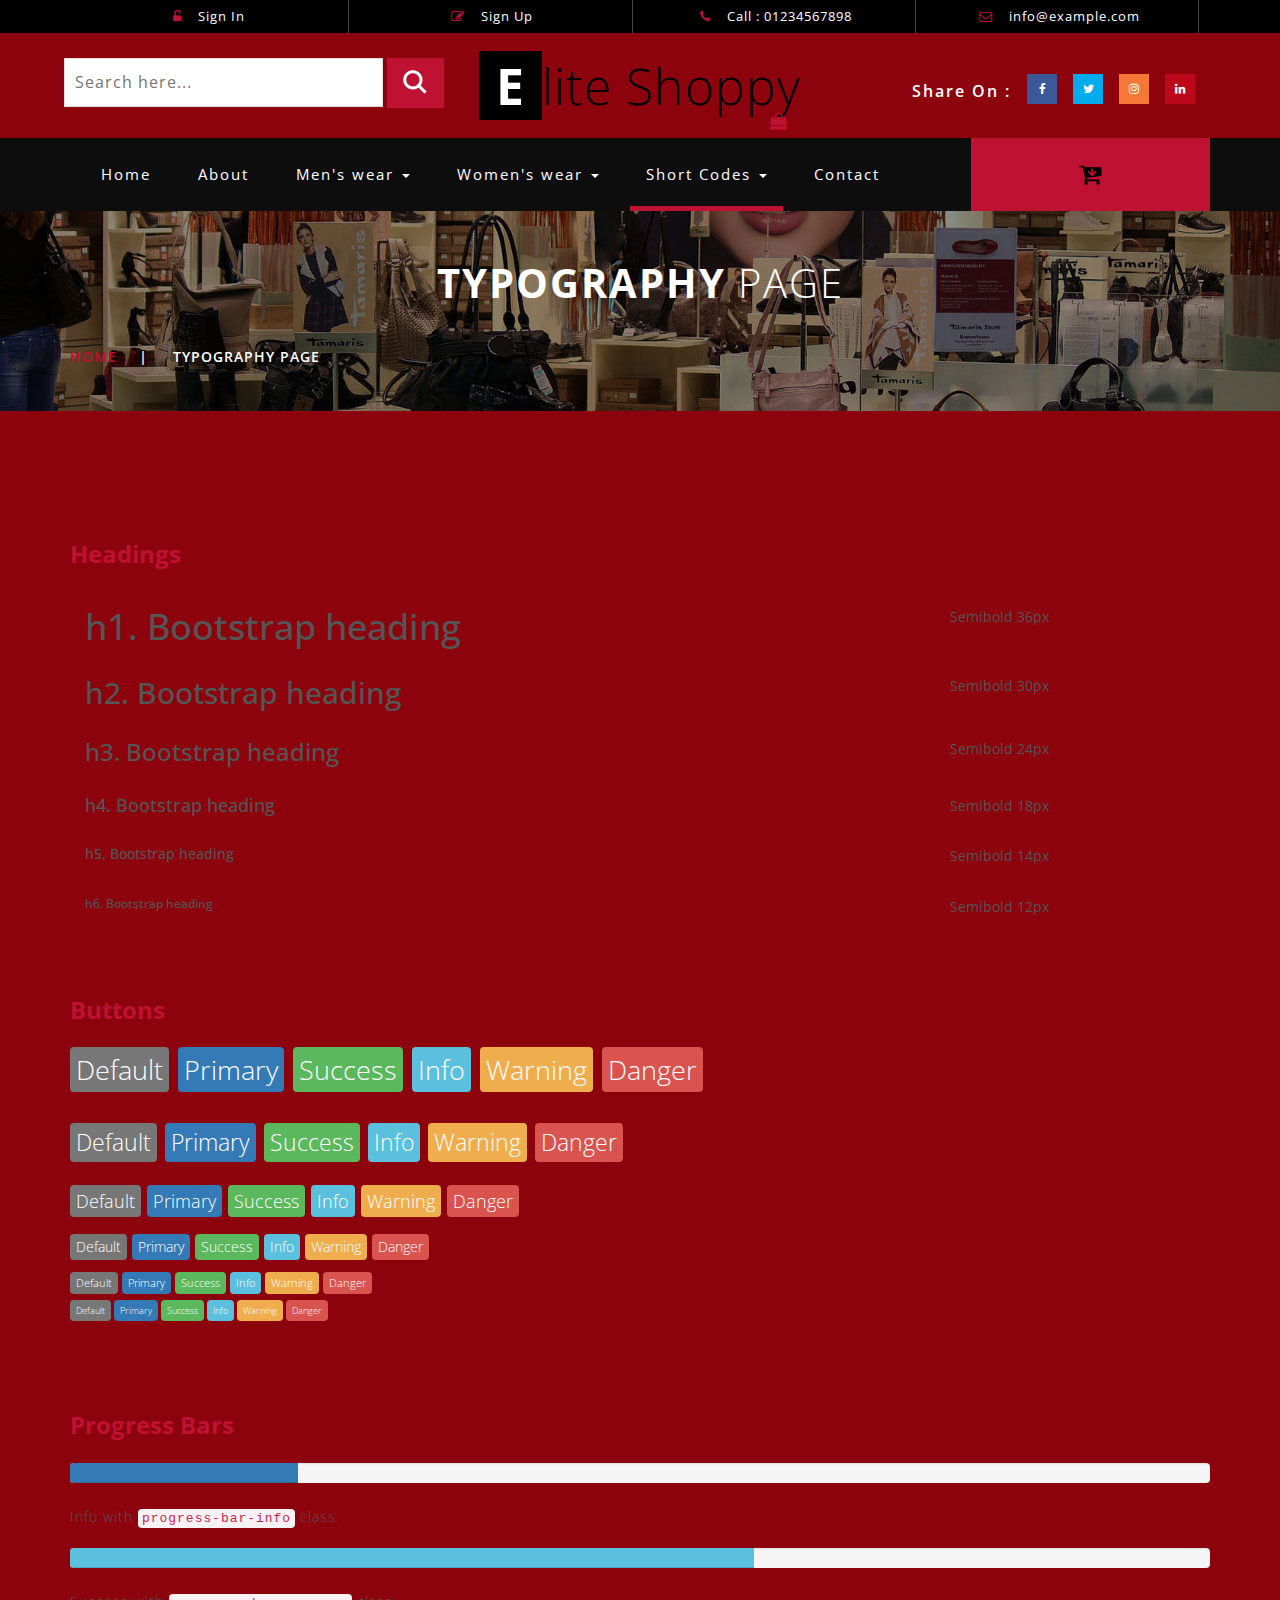
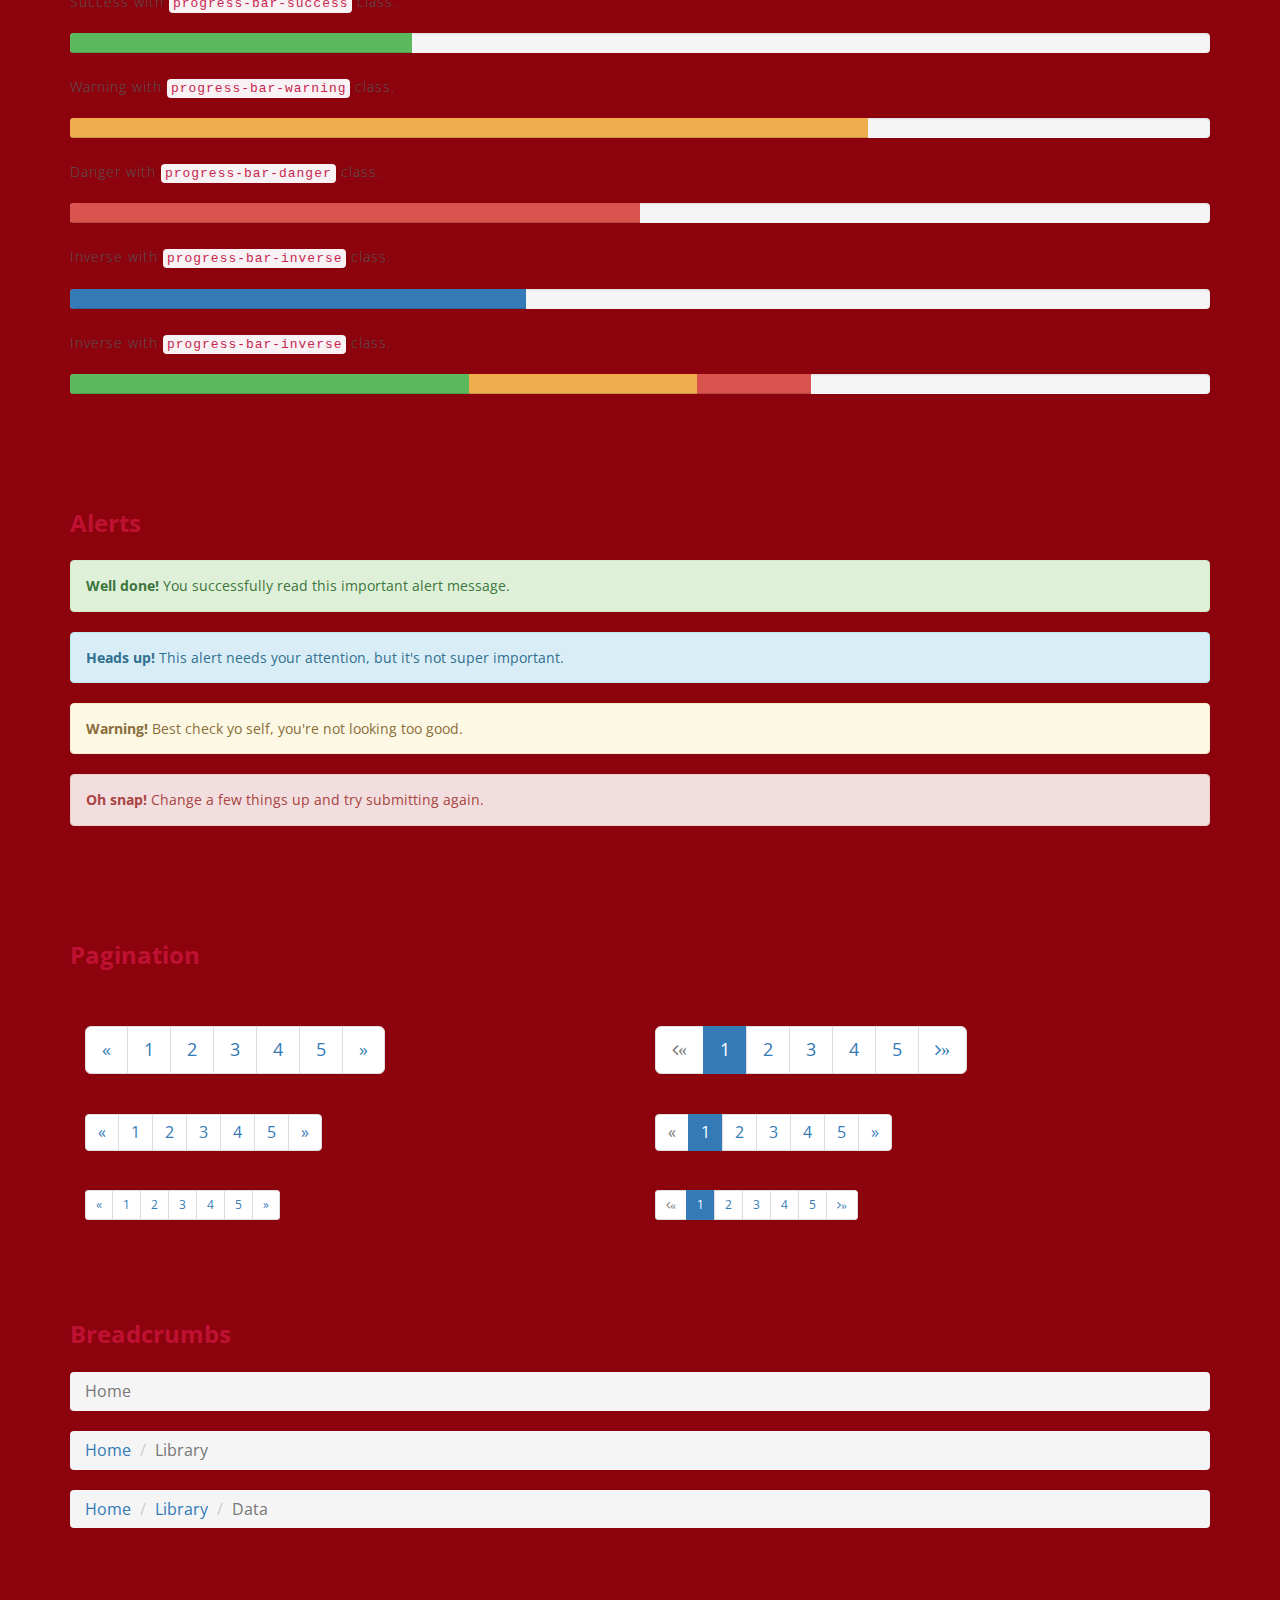
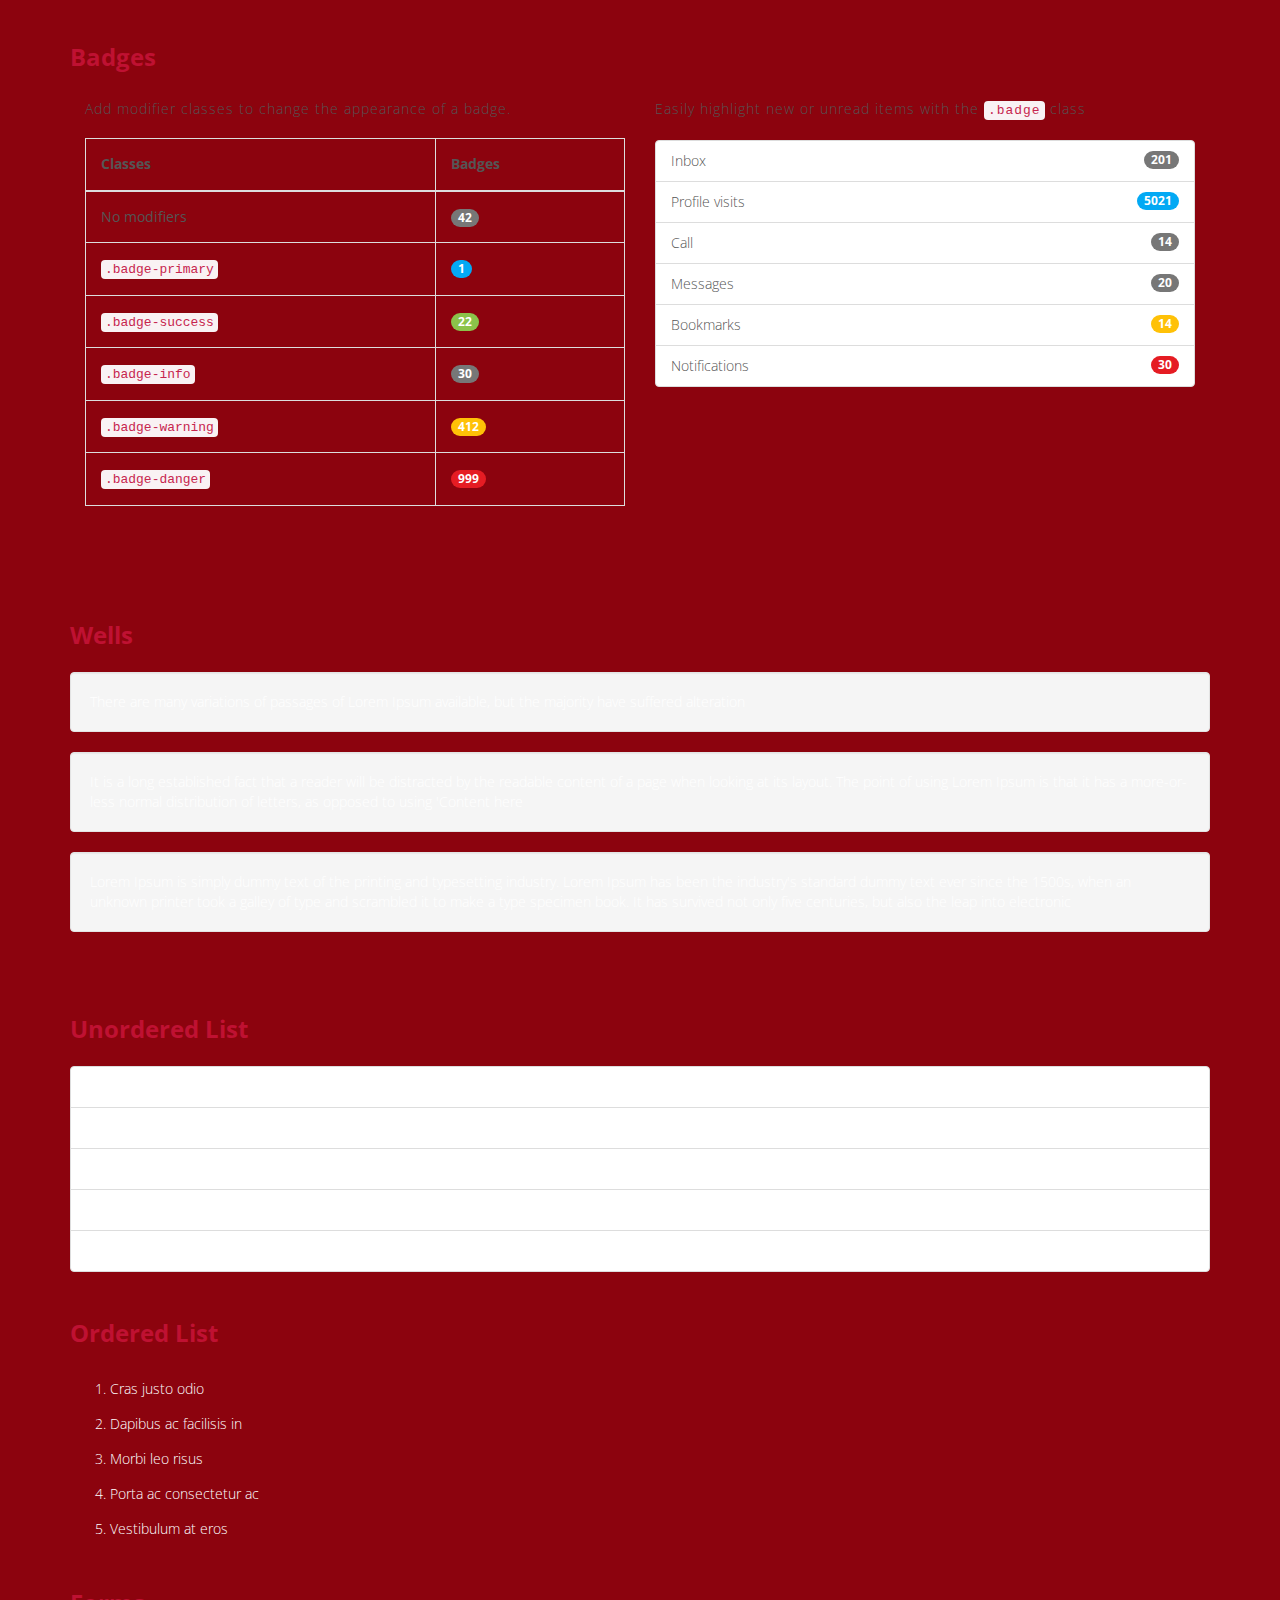
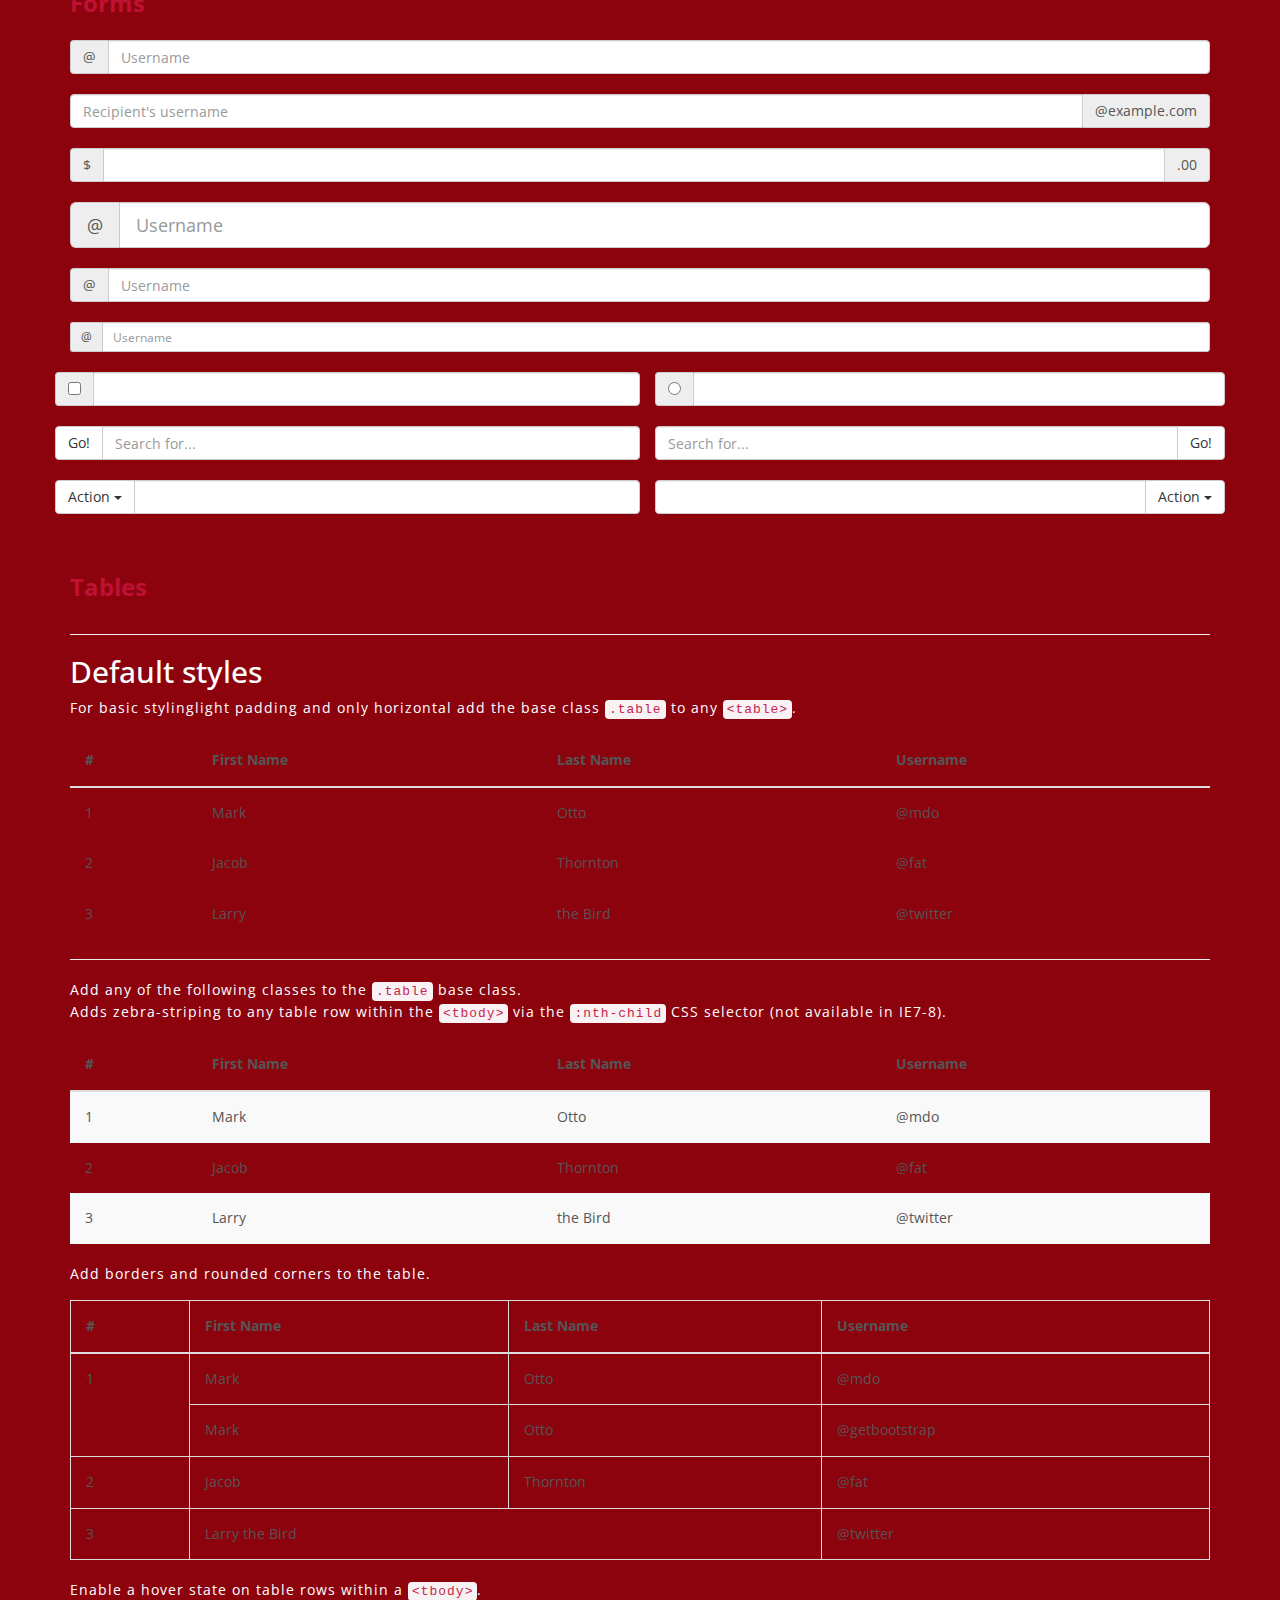
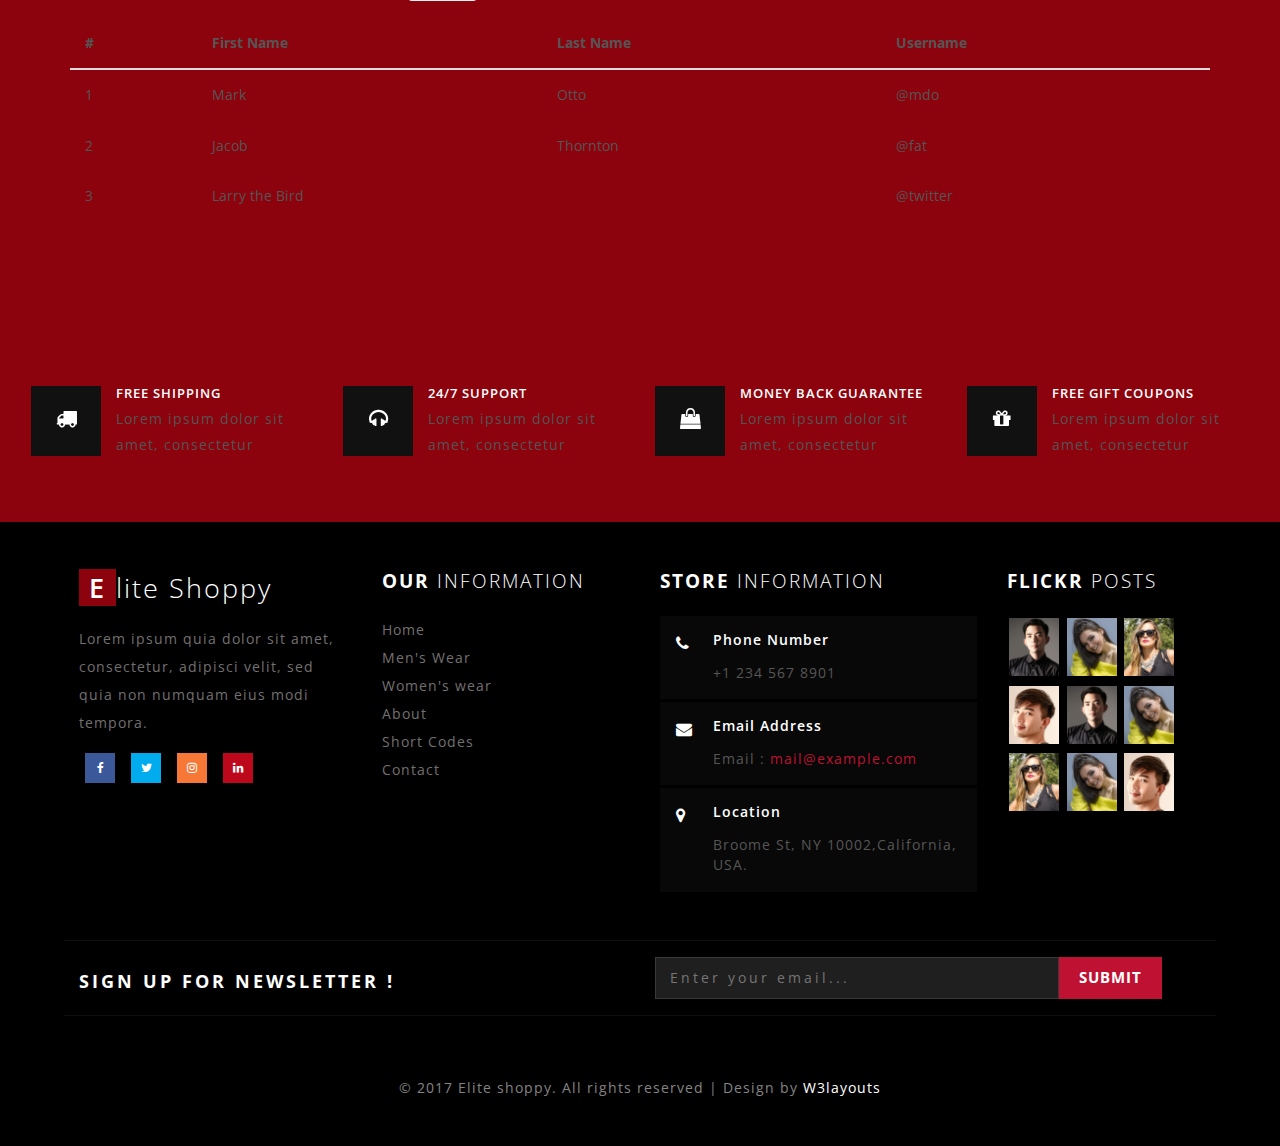
<file: typography.html>
<!--
Author: W3layouts
Author URL: http://w3layouts.com
License: Creative Commons Attribution 3.0 Unported
License URL: http://creativecommons.org/licenses/by/3.0/
-->
<!DOCTYPE html>
<html>
<head>
<title>Elite Shoppy an Ecommerce Online Shopping Category Flat Bootstrap Responsive Website Template | Typography :: w3layouts</title>
<!--/tags -->
<meta name="viewport" content="width=device-width, initial-scale=1">
<meta http-equiv="Content-Type" content="text/html; charset=utf-8" />
<meta name="keywords" content="Elite Shoppy Responsive web template, Bootstrap Web Templates, Flat Web Templates, Android Compatible web template, 
Smartphone Compatible web template, free webdesigns for Nokia, Samsung, LG, SonyEricsson, Motorola web design" />
<script type="application/x-javascript"> addEventListener("load", function() { setTimeout(hideURLbar, 0); }, false);
		function hideURLbar(){ window.scrollTo(0,1); } </script>
<!--//tags -->
<link href="css/bootstrap.css" rel="stylesheet" type="text/css" media="all" />
<link href="css/style.css" rel="stylesheet" type="text/css" media="all" />
<link href="css/font-awesome.css" rel="stylesheet"> 
<!-- //for bootstrap working -->
<link href="//fonts.googleapis.com/css?family=Open+Sans:300,300i,400,400i,600,600i,700,700i,800" rel="stylesheet">
<link href='//fonts.googleapis.com/css?family=Lato:400,100,100italic,300,300italic,400italic,700,900,900italic,700italic' rel='stylesheet' type='text/css'>
</head>
<body>
<!-- header -->
<div class="header" id="home">
	<div class="container">
		<ul>
		    <li> <a href="#" data-toggle="modal" data-target="#myModal"><i class="fa fa-unlock-alt" aria-hidden="true"></i> Sign In </a></li>
			<li> <a href="#" data-toggle="modal" data-target="#myModal2"><i class="fa fa-pencil-square-o" aria-hidden="true"></i> Sign Up </a></li>
			<li><i class="fa fa-phone" aria-hidden="true"></i> Call : 01234567898</li>
			<li><i class="fa fa-envelope-o" aria-hidden="true"></i> <a href="mailto:info@example.com">info@example.com</a></li>
		</ul>
	</div>
</div>
<!-- //header -->
<!-- header-bot -->
<div class="header-bot">
	<div class="header-bot_inner_wthreeinfo_header_mid">
		<div class="col-md-4 header-middle">
			<form action="#" method="post">
					<input type="search" name="search" placeholder="Search here..." required="">
					<input type="submit" value=" ">
				<div class="clearfix"></div>
			</form>
		</div>
		<!-- header-bot -->
			<div class="col-md-4 logo_agile">
				<h1><a href="index.html"><span>E</span>lite Shoppy <i class="fa fa-shopping-bag top_logo_agile_bag" aria-hidden="true"></i></a></h1>
			</div>
        <!-- header-bot -->
		<div class="col-md-4 agileits-social top_content">
						<ul class="social-nav model-3d-0 footer-social w3_agile_social">
						                                   <li class="share">Share On : </li>
															<li><a href="#" class="facebook">
																  <div class="front"><i class="fa fa-facebook" aria-hidden="true"></i></div>
																  <div class="back"><i class="fa fa-facebook" aria-hidden="true"></i></div></a></li>
															<li><a href="#" class="twitter"> 
																  <div class="front"><i class="fa fa-twitter" aria-hidden="true"></i></div>
																  <div class="back"><i class="fa fa-twitter" aria-hidden="true"></i></div></a></li>
															<li><a href="#" class="instagram">
																  <div class="front"><i class="fa fa-instagram" aria-hidden="true"></i></div>
																  <div class="back"><i class="fa fa-instagram" aria-hidden="true"></i></div></a></li>
															<li><a href="#" class="pinterest">
																  <div class="front"><i class="fa fa-linkedin" aria-hidden="true"></i></div>
																  <div class="back"><i class="fa fa-linkedin" aria-hidden="true"></i></div></a></li>
														</ul>



		</div>
		<div class="clearfix"></div>
	</div>
</div>
<!-- //header-bot -->
<!-- banner -->
<div class="ban-top">
	<div class="container">
		<div class="top_nav_left">
			<nav class="navbar navbar-default">
			  <div class="container-fluid">
				<!-- Brand and toggle get grouped for better mobile display -->
				<div class="navbar-header">
				  <button type="button" class="navbar-toggle collapsed" data-toggle="collapse" data-target="#bs-example-navbar-collapse-1" aria-expanded="false">
					<span class="sr-only">Toggle navigation</span>
					<span class="icon-bar"></span>
					<span class="icon-bar"></span>
					<span class="icon-bar"></span>
				  </button>
				</div>
				<!-- Collect the nav links, forms, and other content for toggling -->
				<div class="collapse navbar-collapse menu--shylock" id="bs-example-navbar-collapse-1">
				  <ul class="nav navbar-nav menu__list">
					<li class="active menu__item"><a class="menu__link" href="index.html">Home <span class="sr-only">(current)</span></a></li>
					<li class=" menu__item"><a class="menu__link" href="about.html">About</a></li>
					<li class="dropdown menu__item">
						<a href="#" class="dropdown-toggle menu__link" data-toggle="dropdown" role="button" aria-haspopup="true" aria-expanded="false">Men's wear <span class="caret"></span></a>
							<ul class="dropdown-menu multi-column columns-3">
								<div class="agile_inner_drop_nav_info">
									<div class="col-sm-6 multi-gd-img1 multi-gd-text ">
										<a href="mens.html"><img src="images/top2.jpg" alt=" "/></a>
									</div>
									<div class="col-sm-3 multi-gd-img">
										<ul class="multi-column-dropdown">
											<li><a href="mens.html">Clothing</a></li>
											<li><a href="mens.html">Wallets</a></li>
											<li><a href="mens.html">Footwear</a></li>
											<li><a href="mens.html">Watches</a></li>
											<li><a href="mens.html">Accessories</a></li>
											<li><a href="mens.html">Bags</a></li>
											<li><a href="mens.html">Caps & Hats</a></li>
										</ul>
									</div>
									<div class="col-sm-3 multi-gd-img">
										<ul class="multi-column-dropdown">
											<li><a href="mens.html">Jewellery</a></li>
											<li><a href="mens.html">Sunglasses</a></li>
											<li><a href="mens.html">Perfumes</a></li>
											<li><a href="mens.html">Beauty</a></li>
											<li><a href="mens.html">Shirts</a></li>
											<li><a href="mens.html">Sunglasses</a></li>
											<li><a href="mens.html">Swimwear</a></li>
										</ul>
									</div>
									<div class="clearfix"></div>
								</div>
							</ul>
					</li>
					<li class="dropdown menu__item">
						<a href="#" class="dropdown-toggle menu__link" data-toggle="dropdown" role="button" aria-haspopup="true" aria-expanded="false">Women's wear <span class="caret"></span></a>
							<ul class="dropdown-menu multi-column columns-3">
								<div class="agile_inner_drop_nav_info">
									<div class="col-sm-3 multi-gd-img">
										<ul class="multi-column-dropdown">
											<li><a href="womens.html">Clothing</a></li>
											<li><a href="womens.html">Wallets</a></li>
											<li><a href="womens.html">Footwear</a></li>
											<li><a href="womens.html">Watches</a></li>
											<li><a href="womens.html">Accessories</a></li>
											<li><a href="womens.html">Bags</a></li>
											<li><a href="womens.html">Caps & Hats</a></li>
										</ul>
									</div>
									<div class="col-sm-3 multi-gd-img">
										<ul class="multi-column-dropdown">
											<li><a href="womens.html">Jewellery</a></li>
											<li><a href="womens.html">Sunglasses</a></li>
											<li><a href="womens.html">Perfumes</a></li>
											<li><a href="womens.html">Beauty</a></li>
											<li><a href="womens.html">Shirts</a></li>
											<li><a href="womens.html">Sunglasses</a></li>
											<li><a href="womens.html">Swimwear</a></li>
										</ul>
									</div>
									<div class="col-sm-6 multi-gd-img multi-gd-text ">
										<a href="womens.html"><img src="images/top1.jpg" alt=" "/></a>
									</div>
									<div class="clearfix"></div>
								</div>
							</ul>
					</li>
					<li class="menu__item dropdown menu__item--current">
					   <a class="menu__link" href="#" class="dropdown-toggle" data-toggle="dropdown">Short Codes <b class="caret"></b></a>
								<ul class="dropdown-menu agile_short_dropdown">
									<li><a href="icons.html">Web Icons</a></li>
									<li><a href="typography.html">Typography</a></li>
								</ul>
					</li>
					<li class=" menu__item"><a class="menu__link" href="contact.html">Contact</a></li>
				  </ul>
				</div>
			  </div>
			</nav>	
		</div>
		<div class="top_nav_right">
			<div class="wthreecartaits wthreecartaits2 cart cart box_1"> 
						<form action="#" method="post" class="last"> 
						<input type="hidden" name="cmd" value="_cart">
						<input type="hidden" name="display" value="1">
						<button class="w3view-cart" type="submit" name="submit" value=""><i class="fa fa-cart-arrow-down" aria-hidden="true"></i></button>
					</form>  
  
						</div>
		</div>
		<div class="clearfix"></div>
	</div>
</div>
<!-- //banner-top -->
<!-- Modal1 -->
		<div class="modal fade" id="myModal" tabindex="-1" role="dialog">
			<div class="modal-dialog">
				<!-- Modal content-->
				<div class="modal-content">
					<div class="modal-header">
						<button type="button" class="close" data-dismiss="modal">&times;</button>
					</div>
						<div class="modal-body modal-body-sub_agile">
						<div class="col-md-8 modal_body_left modal_body_left1">
						<h3 class="agileinfo_sign">Sign In <span>Now</span></h3>
									<form action="#" method="post">
							<div class="styled-input agile-styled-input-top">
								<input type="text" name="Name" required="">
								<label>Name</label>
								<span></span>
							</div>
							<div class="styled-input">
								<input type="email" name="Email" required=""> 
								<label>Email</label>
								<span></span>
							</div> 
							<input type="submit" value="Sign In">
						</form>
						  <ul class="social-nav model-3d-0 footer-social w3_agile_social top_agile_third">
															<li><a href="#" class="facebook">
																  <div class="front"><i class="fa fa-facebook" aria-hidden="true"></i></div>
																  <div class="back"><i class="fa fa-facebook" aria-hidden="true"></i></div></a></li>
															<li><a href="#" class="twitter"> 
																  <div class="front"><i class="fa fa-twitter" aria-hidden="true"></i></div>
																  <div class="back"><i class="fa fa-twitter" aria-hidden="true"></i></div></a></li>
															<li><a href="#" class="instagram">
																  <div class="front"><i class="fa fa-instagram" aria-hidden="true"></i></div>
																  <div class="back"><i class="fa fa-instagram" aria-hidden="true"></i></div></a></li>
															<li><a href="#" class="pinterest">
																  <div class="front"><i class="fa fa-linkedin" aria-hidden="true"></i></div>
																  <div class="back"><i class="fa fa-linkedin" aria-hidden="true"></i></div></a></li>
														</ul>
														<div class="clearfix"></div>
														<p><a href="#" data-toggle="modal" data-target="#myModal2" > Don't have an account?</a></p>

						</div>
						<div class="col-md-4 modal_body_right modal_body_right1">
							<img src="images/log_pic.jpg" alt=" "/>
						</div>
						<div class="clearfix"></div>
					</div>
				</div>
				<!-- //Modal content-->
			</div>
		</div>
<!-- //Modal1 -->
<!-- Modal2 -->
		<div class="modal fade" id="myModal2" tabindex="-1" role="dialog">
			<div class="modal-dialog">
				<!-- Modal content-->
				<div class="modal-content">
					<div class="modal-header">
						<button type="button" class="close" data-dismiss="modal">&times;</button>
					</div>
						<div class="modal-body modal-body-sub_agile">
						<div class="col-md-8 modal_body_left modal_body_left1">
						<h3 class="agileinfo_sign">Sign Up <span>Now</span></h3>
									<form action="#" method="post">
							<div class="styled-input agile-styled-input-top">
								<input type="text" name="Name" required="">
								<label>Name</label>
								<span></span>
							</div>
							<div class="styled-input">
								<input type="email" name="Email" required=""> 
								<label>Email</label>
								<span></span>
							</div> 
							<div class="styled-input">
								<input type="password" name="password" required=""> 
								<label>Password</label>
								<span></span>
							</div> 
							<div class="styled-input">
								<input type="password" name="Confirm Password" required=""> 
								<label>Confirm Password</label>
								<span></span>
							</div> 
							<input type="submit" value="Sign Up">
						</form>
						  <ul class="social-nav model-3d-0 footer-social w3_agile_social top_agile_third">
															<li><a href="#" class="facebook">
																  <div class="front"><i class="fa fa-facebook" aria-hidden="true"></i></div>
																  <div class="back"><i class="fa fa-facebook" aria-hidden="true"></i></div></a></li>
															<li><a href="#" class="twitter"> 
																  <div class="front"><i class="fa fa-twitter" aria-hidden="true"></i></div>
																  <div class="back"><i class="fa fa-twitter" aria-hidden="true"></i></div></a></li>
															<li><a href="#" class="instagram">
																  <div class="front"><i class="fa fa-instagram" aria-hidden="true"></i></div>
																  <div class="back"><i class="fa fa-instagram" aria-hidden="true"></i></div></a></li>
															<li><a href="#" class="pinterest">
																  <div class="front"><i class="fa fa-linkedin" aria-hidden="true"></i></div>
																  <div class="back"><i class="fa fa-linkedin" aria-hidden="true"></i></div></a></li>
														</ul>
														<div class="clearfix"></div>
														<p><a href="#">By clicking register, I agree to your terms</a></p>

						</div>
						<div class="col-md-4 modal_body_right modal_body_right1">
							<img src="images/log_pic.jpg" alt=" "/>
						</div>
						<div class="clearfix"></div>
					</div>
				</div>
				<!-- //Modal content-->
			</div>
		</div>
<!-- //Modal2 -->
<!-- /banner_bottom_agile_info -->
<div class="page-head_agile_info_w3l">
		<div class="container">
			<h3>Typography <span>Page  </span></h3>
			<!--/w3_short-->
				 <div class="services-breadcrumb">
						<div class="agile_inner_breadcrumb">

						   <ul class="w3_short">
								<li><a href="index.html">Home</a><i>|</i></li>
								<li>Typography Page</li>
							</ul>
						 </div>
				</div>
	   <!--//w3_short-->
	</div>
</div>
   <!--/Typography-->
		<div class="banner_bottom_agile_info">
			<div class="container">
			    <div class="grid_3 grid_4 w3layouts">
				<h3 class="hdg">Headings</h3>
				<div class="bs-example">
					<table class="table">
						<tbody>
							<tr>
								<td><h1 id="h1.-bootstrap-heading">h1. Bootstrap heading<a class="anchorjs-link" href="#h1.-bootstrap-heading"><span class="anchorjs-icon"></span></a></h1></td>
								<td class="type-info">Semibold 36px</td>
							</tr>
							<tr>
								<td><h2 id="h2.-bootstrap-heading">h2. Bootstrap heading<a class="anchorjs-link" href="#h2.-bootstrap-heading"><span class="anchorjs-icon"></span></a></h2></td>
								<td class="type-info">Semibold 30px</td>
							</tr>
							<tr>
								<td><h3 id="h3.-bootstrap-heading">h3. Bootstrap heading<a class="anchorjs-link" href="#h3.-bootstrap-heading"><span class="anchorjs-icon"></span></a></h3></td>
								<td class="type-info">Semibold 24px</td>
							</tr>
							<tr>
								<td><h4 id="h4.-bootstrap-heading">h4. Bootstrap heading<a class="anchorjs-link" href="#h4.-bootstrap-heading"><span class="anchorjs-icon"></span></a></h4></td>
								<td class="type-info">Semibold 18px</td>
							</tr>
							<tr>
								<td><h5 id="h5.-bootstrap-heading">h5. Bootstrap heading<a class="anchorjs-link" href="#h5.-bootstrap-heading"><span class="anchorjs-icon"></span></a></h5></td>
								<td class="type-info">Semibold 14px</td>
							</tr>
							<tr>
								<td><h6>h6. Bootstrap heading</h6></td>
								<td class="type-info">Semibold 12px</td>
							</tr>
						</tbody>
					</table>
				</div>
			</div>
			<div class="grid_3 grid_5 w3">
				<h3>Buttons</h3>
				<h1>
					<a href="#"><span class="label label-default">Default</span></a>
					<a href="#"><span class="label label-primary">Primary</span></a>
					<a href="#"><span class="label label-success">Success</span></a>
					<a href="#"><span class="label label-info">Info</span></a>
					<a href="#"><span class="label label-warning">Warning</span></a>
					<a href="#"><span class="label label-danger">Danger</span></a>
				</h1>
				<h2>
					<a href="#"><span class="label label-default">Default</span></a>
					<a href="#"><span class="label label-primary">Primary</span></a>
					<a href="#"><span class="label label-success">Success</span></a>
					<a href="#"><span class="label label-info">Info</span></a>
					<a href="#"><span class="label label-warning">Warning</span></a>
					<a href="#"><span class="label label-danger">Danger</span></a>
				</h2>
				<h3>
					<a href="#"><span class="label label-default">Default</span></a>
					<a href="#"><span class="label label-primary">Primary</span></a>
					<a href="#"><span class="label label-success">Success</span></a>
					<a href="#"><span class="label label-info">Info</span></a>
					<a href="#"><span class="label label-warning">Warning</span></a>
					<a href="#"><span class="label label-danger">Danger</span></a>
				</h3>
				<h4>
					<a href="#"><span class="label label-default">Default</span></a>
					<a href="#"><span class="label label-primary">Primary</span></a>
					<a href="#"><span class="label label-success">Success</span></a>
					<a href="#"><span class="label label-info">Info</span></a>
					<a href="#"><span class="label label-warning">Warning</span></a>
					<a href="#"><span class="label label-danger">Danger</span></a>
				</h4>
				<h5>
					<a href="#"><span class="label label-default">Default</span></a>
					<a href="#"><span class="label label-primary">Primary</span></a>
					<a href="#"><span class="label label-success">Success</span></a>
					<a href="#"><span class="label label-info">Info</span></a>
					<a href="#"><span class="label label-warning">Warning</span></a>
					<a href="#"><span class="label label-danger">Danger</span></a>
				</h5>
				<h6>
					<a href="#"><span class="label label-default">Default</span></a>
					<a href="#"><span class="label label-primary">Primary</span></a>
					<a href="#"><span class="label label-success">Success</span></a>
					<a href="#"><span class="label label-info">Info</span></a>
					<a href="#"><span class="label label-warning">Warning</span></a>
					<a href="#"><span class="label label-danger">Danger</span></a>
				</h6>
			</div>		
			<div class="grid_3 grid_5 w3l">
				<h3>Progress Bars</h3>
				<div class="tab-content">
					<div class="tab-pane active" id="domprogress">
						<div class="progress">    
							<div class="progress-bar progress-bar-primary" style="width: 20%"></div>
						</div>
						<p>Info with <code>progress-bar-info</code> class.</p>
						<div class="progress">    
							<div class="progress-bar progress-bar-info" style="width: 60%"></div>
						</div>
						<p>Success with <code>progress-bar-success</code> class.</p>
						<div class="progress">
							<div class="progress-bar progress-bar-success" style="width: 30%"></div>
						</div>
						<p>Warning with <code>progress-bar-warning</code> class.</p>
						<div class="progress">
							<div class="progress-bar progress-bar-warning" style="width: 70%"></div>
						</div>
						<p>Danger with <code>progress-bar-danger</code> class.</p>
						<div class="progress">
							<div class="progress-bar progress-bar-danger" style="width: 50%"></div>
						</div>
						<p>Inverse with <code>progress-bar-inverse</code> class.</p>
						<div class="progress">
							<div class="progress-bar progress-bar-inverse" style="width: 40%"></div>
						</div>
						<p>Inverse with <code>progress-bar-inverse</code> class.</p>
						<div class="progress">
							<div class="progress-bar progress-bar-success" style="width: 35%"><span class="sr-only">35% Complete (success)</span></div>
							<div class="progress-bar progress-bar-warning" style="width: 20%"><span class="sr-only">20% Complete (warning)</span></div>
							<div class="progress-bar progress-bar-danger" style="width: 10%"><span class="sr-only">10% Complete (danger)</span></div>
						</div>
					</div>
				</div>
			</div>
			<div class="grid_3 grid_5 w3ls">
				<h3>Alerts</h3>
				<div class="alert alert-success" role="alert">
					<strong>Well done!</strong> You successfully read this important alert message.
				</div>
				<div class="alert alert-info" role="alert">
					<strong>Heads up!</strong> This alert needs your attention, but it's not super important.
				</div>
				<div class="alert alert-warning" role="alert">
					<strong>Warning!</strong> Best check yo self, you're not looking too good.
				</div>
				<div class="alert alert-danger" role="alert">
					<strong>Oh snap!</strong> Change a few things up and try submitting again.
				</div>
			</div>
			<div class="grid_3 grid_5 agileits">
				<h3>Pagination</h3>
				<div class="col-md-6">
					<nav>
						<ul class="pagination pagination-lg">
							<li><a href="#" aria-label="Previous"><span aria-hidden="true">«</span></a></li>
							<li><a href="#">1</a></li>
							<li><a href="#">2</a></li>
							<li><a href="#">3</a></li>
							<li><a href="#">4</a></li>
							<li><a href="#">5</a></li>
							<li><a href="#" aria-label="Next"><span aria-hidden="true">»</span></a></li>
						</ul>
					</nav>
					<nav>
						<ul class="pagination">
							<li><a href="#" aria-label="Previous"><span aria-hidden="true">«</span></a></li>
							<li><a href="#">1</a></li>
							<li><a href="#">2</a></li>
							<li><a href="#">3</a></li>
							<li><a href="#">4</a></li>
							<li><a href="#">5</a></li>
							<li><a href="#" aria-label="Next"><span aria-hidden="true">»</span></a></li>
						</ul>
					</nav>
					<nav>
						<ul class="pagination pagination-sm">
							<li><a href="#" aria-label="Previous"><span aria-hidden="true">«</span></a></li>
							<li><a href="#">1</a></li>
							<li><a href="#">2</a></li>
							<li><a href="#">3</a></li>
							<li><a href="#">4</a></li>
							<li><a href="#">5</a></li>
							<li><a href="#" aria-label="Next"><span aria-hidden="true">»</span></a></li>
						</ul>
					</nav>
				</div>
				<div class="col-md-6">
					<ul class="pagination pagination-lg">
						<li class="disabled"><a href="#"><i class="fa fa-angle-left">«</i></a></li>
						<li class="active"><a href="#">1</a></li>
						<li><a href="#">2</a></li>
						<li><a href="#">3</a></li>
						<li><a href="#">4</a></li>
						<li><a href="#">5</a></li>
						<li><a href="#"><i class="fa fa-angle-right">»</i></a></li>
					</ul>
					<nav>
						<ul class="pagination">
							<li class="disabled"><a href="#" aria-label="Previous"><span aria-hidden="true">«</span></a></li>
							<li class="active"><a href="#">1 <span class="sr-only">(current)</span></a></li>
							<li><a href="#">2</a></li>
							<li><a href="#">3</a></li>
							<li><a href="#">4</a></li>
							<li><a href="#">5</a></li>
							<li><a href="#" aria-label="Next"><span aria-hidden="true">»</span></a></li>
						</ul>
					</nav>
					<ul class="pagination pagination-sm">
						<li class="disabled"><a href="#"><i class="fa fa-angle-left">«</i></a></li>
						<li class="active"><a href="#">1</a></li>
						<li><a href="#">2</a></li>
						<li><a href="#">3</a></li>
						<li><a href="#">4</a></li>
						<li><a href="#">5</a></li>
						<li><a href="#"><i class="fa fa-angle-right">»</i></a></li>
					</ul>
				</div>
				<div class="clearfix"> </div>
			</div>
			<div class="grid_3 grid_5 agileinfo">
				<h3>Breadcrumbs</h3>
				<ol class="breadcrumb">
					<li class="active">Home</li>
				</ol>
				<ol class="breadcrumb">
					<li><a href="#">Home</a></li>
					<li class="active">Library</li>
				</ol>
				<ol class="breadcrumb">
					<li><a href="#">Home</a></li>
					<li><a href="#">Library</a></li>
					<li class="active">Data</li>
				</ol>
			</div>
			<div class="grid_3 grid_5 wthree">
				<h3>Badges</h3>
				<div class="col-md-6 agileits-w3layouts">
					<p>Add modifier classes to change the appearance of a badge.</p>
					<table class="table table-bordered">
						<thead>
							<tr>
								<th>Classes</th>
								<th>Badges</th>
							</tr>
						</thead>
						<tbody>
							<tr>
								<td>No modifiers</td>
								<td><span class="badge">42</span></td>
							</tr>
							<tr>
								<td><code>.badge-primary</code></td>
								<td><span class="badge badge-primary">1</span></td>
							</tr>
							<tr>
								<td><code>.badge-success</code></td>
								<td><span class="badge badge-success">22</span></td>
							</tr>
							<tr>
								<td><code>.badge-info</code></td>
								<td><span class="badge badge-info">30</span></td>
							</tr>
							<tr>
								<td><code>.badge-warning</code></td>
								<td><span class="badge badge-warning">412</span></td>
							</tr>
							<tr>
								<td><code>.badge-danger</code></td>
								<td><span class="badge badge-danger">999</span></td>
							</tr>
						</tbody>
					</table>                    
				</div>
				<div class="col-md-6 w3-agileits">
					<p>Easily highlight new or unread items with the <code>.badge</code> class</p>
					<div class="list-group list-group-alternate"> 
						<a href="#" class="list-group-item"><span class="badge">201</span> <i class="ti ti-email"></i> Inbox </a> 
						<a href="#" class="list-group-item"><span class="badge badge-primary">5021</span> <i class="ti ti-eye"></i> Profile visits </a> 
						<a href="#" class="list-group-item"><span class="badge">14</span> <i class="ti ti-headphone-alt"></i> Call </a> 
						<a href="#" class="list-group-item"><span class="badge">20</span> <i class="ti ti-comments"></i> Messages </a> 
						<a href="#" class="list-group-item"><span class="badge badge-warning">14</span> <i class="ti ti-bookmark"></i> Bookmarks </a> 
						<a href="#" class="list-group-item"><span class="badge badge-danger">30</span> <i class="ti ti-bell"></i> Notifications </a> 
					</div>
				</div>
			   <div class="clearfix"> </div>
			</div>	 
			<div class="grid_3 grid_5 agile">
				<h3>Wells</h3>
				<div class="well">
					There are many variations of passages of Lorem Ipsum available, but the majority have suffered alteration
				</div>
				<div class="well">
					It is a long established fact that a reader will be distracted by the readable content of a page when looking at its layout. The point of using Lorem Ipsum is that it has a more-or-less normal distribution of letters, as opposed to using 'Content here
				</div>
				<div class="well">
						Lorem Ipsum is simply dummy text of the printing and typesetting industry. Lorem Ipsum has been the industry's standard dummy text ever since the 1500s, when an unknown printer took a galley of type and scrambled it to make a type specimen book. It has survived not only five centuries, but also the leap into electronic
				</div>
			</div>
			<h3 class="bars">Unordered List</h3>
			<ul class="list-group w3-agile">
			  <li class="list-group-item">Cras justo odio</li>
			  <li class="list-group-item">Dapibus ac facilisis in</li>
			  <li class="list-group-item">Morbi leo risus</li>
			  <li class="list-group-item">Porta ac consectetur ac</li>
			  <li class="list-group-item">Vestibulum at eros</li>
			</ul>
			<h3 class="bars">Ordered List</h3>
			<ol>
				<li class="list-group-item1">Cras justo odio</li>
				<li class="list-group-item1">Dapibus ac facilisis in</li>
				<li class="list-group-item1">Morbi leo risus</li>
				<li class="list-group-item1">Porta ac consectetur ac</li>
				<li class="list-group-item1">Vestibulum at eros</li>
			</ol>
			<h3 class="bars">Forms</h3>
			<div class="input-group w3_w3layouts">
				<span class="input-group-addon" id="basic-addon1">@</span>
				<input type="text" class="form-control" placeholder="Username" aria-describedby="basic-addon1">
			</div>
			<div class="input-group w3_w3layouts">
				<input type="text" class="form-control" placeholder="Recipient's username" aria-describedby="basic-addon2">
				<span class="input-group-addon" id="basic-addon2">@example.com</span>
			</div>
			<div class="input-group w3_w3layouts">
				<span class="input-group-addon">$</span>
					<input type="text" class="form-control" aria-label="Amount (to the nearest dollar)">
				<span class="input-group-addon">.00</span>
			</div>
			<div class="input-group input-group-lg w3_w3layouts">
				<span class="input-group-addon" id="sizing-addon1">@</span>
				<input type="text" class="form-control" placeholder="Username" aria-describedby="sizing-addon1">
			</div>
			<div class="input-group w3_w3layouts">
				<span class="input-group-addon" id="sizing-addon2">@</span>
				<input type="text" class="form-control" placeholder="Username" aria-describedby="sizing-addon2">
			</div>
			<div class="input-group input-group-sm w3_w3layouts">
				<span class="input-group-addon" id="sizing-addon3">@</span>
				<input type="text" class="form-control" placeholder="Username" aria-describedby="sizing-addon3">
			</div>
			<div class="row">
				<div class="col-lg-6 in-gp-tl">
					<div class="input-group">
						<span class="input-group-addon">
							<input type="checkbox" aria-label="...">
						</span>
						<input type="text" class="form-control" aria-label="...">
					</div><!-- /input-group -->
				</div><!-- /.col-lg-6 -->
				<div class="col-lg-6 in-gp-tb">
					<div class="input-group">
						<span class="input-group-addon">
							<input type="radio" aria-label="...">
						</span>
						<input type="text" class="form-control" aria-label="...">
					</div><!-- /input-group -->
				</div><!-- /.col-lg-6 -->
			</div><!-- /.row -->
			<div class="row">
				<div class="col-lg-6 in-gp-tl">
					<div class="input-group">
						<span class="input-group-btn">
							<button class="btn btn-default" type="button">Go!</button>
						</span>
						<input type="text" class="form-control" placeholder="Search for...">
					</div><!-- /input-group -->
				</div><!-- /.col-lg-6 -->
				<div class="col-lg-6 in-gp-tb">
					<div class="input-group">
						<input type="text" class="form-control" placeholder="Search for...">
						<span class="input-group-btn">
							<button class="btn btn-default" type="button">Go!</button>
						</span>
					</div><!-- /input-group -->
				</div><!-- /.col-lg-6 -->
			</div><!-- /.row -->
			<div class="row">
				<div class="col-lg-6 in-gp-tl">
					<div class="input-group">
						<div class="input-group-btn">
							<button type="button" class="btn btn-default dropdown-toggle" data-toggle="dropdown" aria-haspopup="true" aria-expanded="false">Action <span class="caret"></span></button>
							<ul class="dropdown-menu">
								<li><a href="#">Action</a></li>
								<li><a href="#">Another action</a></li>
								<li><a href="#">Something else here</a></li>
								<li role="separator" class="divider"></li>
								<li><a href="#">Separated link</a></li>
							</ul>
						</div><!-- /btn-group -->
						<input type="text" class="form-control" aria-label="...">
					</div><!-- /input-group -->
				</div><!-- /.col-lg-6 -->
				<div class="col-lg-6 in-gp-tb">
					<div class="input-group">
						<input type="text" class="form-control" aria-label="...">
						<div class="input-group-btn">
							<button type="button" class="btn btn-default dropdown-toggle" data-toggle="dropdown" aria-haspopup="true" aria-expanded="false">Action <span class="caret"></span></button>
							<ul class="dropdown-menu dropdown-menu-right">
								<li><a href="#">Action</a></li>
								<li><a href="#">Another action</a></li>
								<li><a href="#">Something else here</a></li>
								<li role="separator" class="divider"></li>
								<li><a href="#">Separated link</a></li>
							</ul>
						</div><!-- /btn-group -->
					</div><!-- /input-group -->
				</div><!-- /.col-lg-6 -->
			</div><!-- /.row -->
			<div class="page-header">
				<h3 class="bars">Tables</h3>
			</div>
			<h2 class="typoh2">Default styles</h2>
			<p>For basic stylinglight padding and only horizontal add the base class <code>.table</code> to any <code>&lt;table&gt;</code>.</p>
			<div class="bs-docs-example">
				<table class="table">
					<thead>
						<tr>
							<th>#</th>
							<th>First Name</th>
							<th>Last Name</th>
							<th>Username</th>
						</tr>
					</thead>
					<tbody>
						<tr>
							<td>1</td>
							<td>Mark</td>
							<td>Otto</td>
							<td>@mdo</td>
						</tr>
						<tr>
							<td>2</td>
							<td>Jacob</td>
							<td>Thornton</td>
							<td>@fat</td>
						</tr>
						<tr>
							<td>3</td>
							<td>Larry</td>
							<td>the Bird</td>
							<td>@twitter</td>
						</tr>
					</tbody>
				</table>
			</div>
			<hr class="bs-docs-separator">
			<p>Add any of the following classes to the <code>.table</code> base class.</p>
			<p>Adds zebra-striping to any table row within the <code>&lt;tbody&gt;</code> via the <code>:nth-child</code> CSS selector (not available in IE7-8).</p>
			<div class="bs-docs-example">
				<table class="table table-striped">
					<thead>
						<tr>
							<th>#</th>
							<th>First Name</th>
							<th>Last Name</th>
							<th>Username</th>
						</tr>
					</thead>
					<tbody>
						<tr>
							<td>1</td>
							<td>Mark</td>
							<td>Otto</td>
							<td>@mdo</td>
						</tr>
						<tr>
							<td>2</td>
							<td>Jacob</td>
							<td>Thornton</td>
							<td>@fat</td>
						</tr>
						<tr>
							<td>3</td>
							<td>Larry</td>
							<td>the Bird</td>
							<td>@twitter</td>
						</tr>
					</tbody>
				</table>
			</div>
			<p>Add borders and rounded corners to the table.</p>
			<div class="bs-docs-example">
				<table class="table table-bordered">
					<thead>
						<tr>
							<th>#</th>
							<th>First Name</th>
							<th>Last Name</th>
							<th>Username</th>
						</tr>
					</thead>
					<tbody>
						<tr>
							<td rowspan="2">1</td>
							<td>Mark</td>
							<td>Otto</td>
							<td>@mdo</td>
						</tr>
						<tr>
							<td>Mark</td>
							<td>Otto</td>
							<td>@getbootstrap</td>
						</tr>
						<tr>
							<td>2</td>
							<td>Jacob</td>
							<td>Thornton</td>
							<td>@fat</td>
						</tr>
						<tr>
							<td>3</td>
							<td colspan="2">Larry the Bird</td>
							<td>@twitter</td>
						</tr>
					</tbody>
				</table>
			</div>
			<p>Enable a hover state on table rows within a <code>&lt;tbody&gt;</code>.</p>
			<div class="bs-docs-example">
				<table class="table table-hover">
					<thead>
						<tr>
						  <th>#</th>
						  <th>First Name</th>
						  <th>Last Name</th>
						  <th>Username</th>
						</tr>
					</thead>
					<tbody>
						<tr>
						  <td>1</td>
						  <td>Mark</td>
						  <td>Otto</td>
						  <td>@mdo</td>
						</tr>
						<tr>
						  <td>2</td>
						  <td>Jacob</td>
						  <td>Thornton</td>
						  <td>@fat</td>
						</tr>
						<tr>
						  <td>3</td>
						  <td colspan="2">Larry the Bird</td>
						  <td>@twitter</td>
						</tr>
					</tbody>
				</table>
			  </div>

			 </div>
		</div>
   <!--//Typography-->
<!--/grids-->
<div class="coupons">
		<div class="coupons-grids text-center">
			<div class="w3layouts_mail_grid">
				<div class="col-md-3 w3layouts_mail_grid_left">
					<div class="w3layouts_mail_grid_left1 hvr-radial-out">
						<i class="fa fa-truck" aria-hidden="true"></i>
					</div>
					<div class="w3layouts_mail_grid_left2">
						<h3>FREE SHIPPING</h3>
						<p>Lorem ipsum dolor sit amet, consectetur</p>
					</div>
				</div>
				<div class="col-md-3 w3layouts_mail_grid_left">
					<div class="w3layouts_mail_grid_left1 hvr-radial-out">
						<i class="fa fa-headphones" aria-hidden="true"></i>
					</div>
					<div class="w3layouts_mail_grid_left2">
						<h3>24/7 SUPPORT</h3>
						<p>Lorem ipsum dolor sit amet, consectetur</p>
					</div>
				</div>
				<div class="col-md-3 w3layouts_mail_grid_left">
					<div class="w3layouts_mail_grid_left1 hvr-radial-out">
						<i class="fa fa-shopping-bag" aria-hidden="true"></i>
					</div>
					<div class="w3layouts_mail_grid_left2">
						<h3>MONEY BACK GUARANTEE</h3>
						<p>Lorem ipsum dolor sit amet, consectetur</p>
					</div>
				</div>
					<div class="col-md-3 w3layouts_mail_grid_left">
					<div class="w3layouts_mail_grid_left1 hvr-radial-out">
						<i class="fa fa-gift" aria-hidden="true"></i>
					</div>
					<div class="w3layouts_mail_grid_left2">
						<h3>FREE GIFT COUPONS</h3>
						<p>Lorem ipsum dolor sit amet, consectetur</p>
					</div>
				</div>
				<div class="clearfix"> </div>
			</div>

		</div>
</div>
<!--grids-->
<!-- footer -->
<div class="footer">
	<div class="footer_agile_inner_info_w3l">
		<div class="col-md-3 footer-left">
			<h2><a href="index.html"><span>E</span>lite Shoppy </a></h2>
			<p>Lorem ipsum quia dolor
			sit amet, consectetur, adipisci velit, sed quia non 
			numquam eius modi tempora.</p>
			<ul class="social-nav model-3d-0 footer-social w3_agile_social two">
															<li><a href="#" class="facebook">
																  <div class="front"><i class="fa fa-facebook" aria-hidden="true"></i></div>
																  <div class="back"><i class="fa fa-facebook" aria-hidden="true"></i></div></a></li>
															<li><a href="#" class="twitter"> 
																  <div class="front"><i class="fa fa-twitter" aria-hidden="true"></i></div>
																  <div class="back"><i class="fa fa-twitter" aria-hidden="true"></i></div></a></li>
															<li><a href="#" class="instagram">
																  <div class="front"><i class="fa fa-instagram" aria-hidden="true"></i></div>
																  <div class="back"><i class="fa fa-instagram" aria-hidden="true"></i></div></a></li>
															<li><a href="#" class="pinterest">
																  <div class="front"><i class="fa fa-linkedin" aria-hidden="true"></i></div>
																  <div class="back"><i class="fa fa-linkedin" aria-hidden="true"></i></div></a></li>
														</ul>
		</div>
		<div class="col-md-9 footer-right">
			<div class="sign-grds">
				<div class="col-md-4 sign-gd">
					<h4>Our <span>Information</span> </h4>
				<ul>
						<li><a href="index.html">Home</a></li>
						<li><a href="mens.html">Men's Wear</a></li>
						<li><a href="womens.html">Women's wear</a></li>
						<li><a href="about.html">About</a></li>
						<li><a href="typography.html">Short Codes</a></li>
						<li><a href="contact.html">Contact</a></li>
					</ul>
				</div>
				
				<div class="col-md-5 sign-gd-two">
					<h4>Store <span>Information</span></h4>
					<div class="w3-address">
						<div class="w3-address-grid">
							<div class="w3-address-left">
								<i class="fa fa-phone" aria-hidden="true"></i>
							</div>
							<div class="w3-address-right">
								<h6>Phone Number</h6>
								<p>+1 234 567 8901</p>
							</div>
							<div class="clearfix"> </div>
						</div>
						<div class="w3-address-grid">
							<div class="w3-address-left">
								<i class="fa fa-envelope" aria-hidden="true"></i>
							</div>
							<div class="w3-address-right">
								<h6>Email Address</h6>
								<p>Email :<a href="mailto:example@email.com"> mail@example.com</a></p>
							</div>
							<div class="clearfix"> </div>
						</div>
						<div class="w3-address-grid">
							<div class="w3-address-left">
								<i class="fa fa-map-marker" aria-hidden="true"></i>
							</div>
							<div class="w3-address-right">
								<h6>Location</h6>
								<p>Broome St, NY 10002,California, USA. 
								
								</p>
							</div>
							<div class="clearfix"> </div>
						</div>
					</div>
				</div>
				<div class="col-md-3 sign-gd flickr-post">
					<h4>Flickr <span>Posts</span></h4>
					<ul>
						<li><a href="single.html"><img src="images/t1.jpg" alt=" " class="img-responsive" /></a></li>
						<li><a href="single.html"><img src="images/t2.jpg" alt=" " class="img-responsive" /></a></li>
						<li><a href="single.html"><img src="images/t3.jpg" alt=" " class="img-responsive" /></a></li>
						<li><a href="single.html"><img src="images/t4.jpg" alt=" " class="img-responsive" /></a></li>
						<li><a href="single.html"><img src="images/t1.jpg" alt=" " class="img-responsive" /></a></li>
						<li><a href="single.html"><img src="images/t2.jpg" alt=" " class="img-responsive" /></a></li>
						<li><a href="single.html"><img src="images/t3.jpg" alt=" " class="img-responsive" /></a></li>
						<li><a href="single.html"><img src="images/t2.jpg" alt=" " class="img-responsive" /></a></li>
						<li><a href="single.html"><img src="images/t4.jpg" alt=" " class="img-responsive" /></a></li>
					</ul>
				</div>
				<div class="clearfix"></div>
			</div>
		</div>
		<div class="clearfix"></div>
			<div class="agile_newsletter_footer">
					<div class="col-sm-6 newsleft">
				<h3>SIGN UP FOR NEWSLETTER !</h3>
			</div>
			<div class="col-sm-6 newsright">
				<form action="#" method="post">
					<input type="email" placeholder="Enter your email..." name="email" required="">
					<input type="submit" value="Submit">
				</form>
			</div>

		<div class="clearfix"></div>
	</div>
		<p class="copy-right">&copy 2017 Elite shoppy. All rights reserved | Design by <a href="http://w3layouts.com/">W3layouts</a></p>
	</div>
</div>
<!-- //footer -->

<!-- login -->
			<div class="modal fade" id="myModal4" tabindex="-1" role="dialog" aria-labelledby="myModalLabel">
				<div class="modal-dialog" role="document">
					<div class="modal-content modal-info">
						<div class="modal-header">
							<button type="button" class="close" data-dismiss="modal" aria-label="Close"><span aria-hidden="true">&times;</span></button>						
						</div>
						<div class="modal-body modal-spa">
							<div class="login-grids">
								<div class="login">
									<div class="login-bottom">
										<h3>Sign up for free</h3>
										<form>
											<div class="sign-up">
												<h4>Email :</h4>
												<input type="text" value="Type here" onfocus="this.value = '';" onblur="if (this.value == '') {this.value = 'Type here';}" required="">	
											</div>
											<div class="sign-up">
												<h4>Password :</h4>
												<input type="password" value="Password" onfocus="this.value = '';" onblur="if (this.value == '') {this.value = 'Password';}" required="">
												
											</div>
											<div class="sign-up">
												<h4>Re-type Password :</h4>
												<input type="password" value="Password" onfocus="this.value = '';" onblur="if (this.value == '') {this.value = 'Password';}" required="">
												
											</div>
											<div class="sign-up">
												<input type="submit" value="REGISTER NOW" >
											</div>
											
										</form>
									</div>
									<div class="login-right">
										<h3>Sign in with your account</h3>
										<form>
											<div class="sign-in">
												<h4>Email :</h4>
												<input type="text" value="Type here" onfocus="this.value = '';" onblur="if (this.value == '') {this.value = 'Type here';}" required="">	
											</div>
											<div class="sign-in">
												<h4>Password :</h4>
												<input type="password" value="Password" onfocus="this.value = '';" onblur="if (this.value == '') {this.value = 'Password';}" required="">
												<a href="#">Forgot password?</a>
											</div>
											<div class="single-bottom">
												<input type="checkbox"  id="brand" value="">
												<label for="brand"><span></span>Remember Me.</label>
											</div>
											<div class="sign-in">
												<input type="submit" value="SIGNIN" >
											</div>
										</form>
									</div>
									<div class="clearfix"></div>
								</div>
								<p>By logging in you agree to our <a href="#">Terms and Conditions</a> and <a href="#">Privacy Policy</a></p>
							</div>
						</div>
					</div>
				</div>
			</div>
<!-- //login -->
<a href="#home" class="scroll" id="toTop" style="display: block;"> <span id="toTopHover" style="opacity: 1;"> </span></a>
<!-- js -->
<script type="text/javascript" src="js/jquery-2.1.4.min.js"></script>
<!-- //js -->	
	<!-- cart-js -->
	<script src="js/minicart.min.js"></script>
<script>
	// Mini Cart
	paypal.minicart.render({
		action: '#'
	});

	if (~window.location.search.indexOf('reset=true')) {
		paypal.minicart.reset();
	}
</script>

	<!-- //cart-js --> 

<!-- stats -->
	<script src="js/jquery.waypoints.min.js"></script>
	<script src="js/jquery.countup.js"></script>
	<script>
		$('.counter').countUp();
	</script>
<!-- //stats -->
<!-- start-smoth-scrolling -->
<script type="text/javascript" src="js/move-top.js"></script>
<script type="text/javascript" src="js/jquery.easing.min.js"></script>
<script type="text/javascript">
	jQuery(document).ready(function($) {
		$(".scroll").click(function(event){		
			event.preventDefault();
			$('html,body').animate({scrollTop:$(this.hash).offset().top},1000);
		});
	});
</script>
<!-- here stars scrolling icon -->
	<script type="text/javascript">
		$(document).ready(function() {
			/*
				var defaults = {
				containerID: 'toTop', // fading element id
				containerHoverID: 'toTopHover', // fading element hover id
				scrollSpeed: 1200,
				easingType: 'linear' 
				};
			*/
								
			$().UItoTop({ easingType: 'easeOutQuart' });
								
			});
	</script>
<!-- //here ends scrolling icon -->

<!-- for bootstrap working -->
<script type="text/javascript" src="js/bootstrap.js"></script>
</body>
</html>
</file>
<file: css/style.css>
/*--
Author: W3layouts
Author URL: http://w3layouts.com
License: Creative Commons Attribution 3.0 Unported
License URL: http://creativecommons.org/licenses/by/3.0/
--*/
html, body{
	margin:0;
	font-size: 100%;
	background:#8C030E;
	font-family: 'Open Sans', sans-serif;
}
body a {
	text-decoration:none;
	transition:0.5s all;
	-webkit-transition:0.5s all;
	-moz-transition:0.5s all;
	-o-transition:0.5s all;
	-ms-transition:0.5s all;
}
a:hover{
 text-decoration:none;
}
input[type="button"],input[type="submit"]{
	transition:0.5s all;
	-webkit-transition:0.5s all;
	-moz-transition:0.5s all;
	-o-transition:0.5s all;
	-ms-transition:0.5s all;
}

h1,h2,h3,h4,h5,h6{
	margin:0;
font-family: 'Open Sans', sans-serif;
}	
p{
	margin:0;
	letter-spacing:1px;
	font-size: 0.9em;
}
ul{
	margin:0;
	padding:0;
}
label{
	margin:0;
}
/*-- header --*/
.header {
    background: #000;
}
.header ul li {
    display: inline-block;
    width: 24.5%;
    text-align: center;
    color: #fff;
    font-size: 13px;
    padding: 7px 0;
    letter-spacing: 1px;
    border-right: 1px solid #464444;
}
.header ul li a {
     color: #fff;
    text-decoration: none;
}
.header ul li i {
    margin-right: 12px;
    top: 2px;
    color: #BF1132;
}
.header-right {
    text-align: right;
}
.header-left{
    text-align: left;	
}
.header-bot_inner_wthreeinfo_header_mid {
    margin: 0 auto;
    width: 90%;
}
/*-- //header --*/
.social-nav {
    padding: 0;
    list-style: none;
    display: inline-block;
    margin: 1em 0 0;
    float: right;
}
.social-nav li {
    display: inline-block;
    margin: 0 6px;
}
.social-nav a {
    display: inline-block;
    float: none;
    width: 30px;
    height: 30px;
    text-decoration: none;
    cursor: pointer;
    text-align: center;
    line-height: 30px;
    background: #000;
    position: relative;
    -webkit-transition: 0.5s;
    -moz-transition: 0.5s;
    -o-transition: 0.5s;
    transition: 0.5s;
}
.model-3d-0 a {
    background:#5C5B5B;
    -webkit-transform-style: preserve-3d;
    -moz-transform-style: preserve-3d;
    -ms-transform-style: preserve-3d;
    -o-transform-style: preserve-3d;
    transform-style: preserve-3d;
}
.model-3d-0 .front, .model-3d-0 .back {
    width: 30px;
    height: 30px;
    position: absolute;
    top: 0;
    left: 0;
    -webkit-transform: translateZ(18px);
    -moz-transform: translateZ(18px);
    -ms-transform: translateZ(18px);
    -o-transform: translateZ(18px);
    transform: translateZ(18px);
    -webkit-backface-visibility: visible;
    -moz-backface-visibility: visible;
    -ms-backface-visibility: visible;
    -o-backface-visibility: visible;
    backface-visibility: visible;
	color:#212121;
	font-size:12px;
}
.model-3d-0 .back {
    -webkit-transform: rotateX(90deg) translateZ(18px);
    -moz-transform: rotateX(90deg) translateZ(18px);
    -ms-transform: rotateX(90deg) translateZ(18px);
    -o-transform: rotateX(90deg) translateZ(18px);
    transform: rotateX(90deg) translateZ(18px);
    -webkit-backface-visibility: hidden;
    -moz-backface-visibility: hidden;
    -ms-backface-visibility: hidden;
    -o-backface-visibility: hidden;
    backface-visibility: hidden;
}
a.twitter .front {
    background: #00acee;
}
a.facebook .front {
    background: #3b5998;
}
a.instagram .front {
    background: #f77737;
}
a.pinterest .front {
    background: #bd081c;
}
.twitter .back,.facebook .back,.instagram .back,.pinterest .back{
    background:#fff;
}
.model-3d-0 a:hover {
    -webkit-transform: rotateX(-90deg);
    -moz-transform: rotateX(-90deg);
    -ms-transform: rotateX(-90deg);
    -o-transform: rotateX(-90deg);
    transform: rotateX(-90deg);
}
.model-3d-0 a:hover .back {
    -webkit-backface-visibility: visible;
    -moz-backface-visibility: visible;
    -ms-backface-visibility: visible;
    -o-backface-visibility: visible;
    backface-visibility: visible;
}
.w3_agile_social .front i{
	color: #fff;
    font-size: 12px;
}
.w3_agile_social .back i{
	color: #000;
    font-size: 12px;
}
.w3ls_team_grid img {
    background: #e4e3e3;
    padding: 7px;
}
/*--social icons--*/
/* Brand Colours */
.facebook{
    background: #3b5998;
}
.twitter{
    background: #00acee;
}
.google-plus{
	background:#dd4b39;
}
.rss{
	background:#f26522;
}
.social-icon-w3-agile {
    width: 25%;
    float: left;
    text-align: center;
    padding:1.5em 0;
}
.social-icon-w3-agile i {
    color: #fff;
    font-size:28px;
}
.social-agileinfo a:hover {
    opacity: 0.8;
}
li.share {
    vertical-align: super;
    font-size: 1em;
    font-weight: 600;
    letter-spacing: 2px;
}
/*--social-icons--*/
.logo_agile {
    text-align: center;
}
.logo_agile span {
    background: #000;
    padding: 0 17px;
    font-weight: bold;
    color: #fff;
}
.logo_agile h1 a {
    font-weight: 300;
    color: #000;
    letter-spacing: 1px;
    font-size: 1.5em;
	position:relative;
}
.logo_agile h1 a:hover {
  text-decoration:none;
}
i.fa.fa-shopping-bag.top_logo_agile_bag {
    position: absolute;
    font-size: 17px;
    top: 66px;
    right: 14px;
    color: #BF1132;
}

/*-- header-bot --*/
.header-left img {
    width: 73%;
}
.header-bot {
    padding: 25px 0;
}
.header-middle form input[type="search"] {
    outline: none;
    border: none;
    width: 87%;
    padding: 12px 10px;
    color: #848484;
    font-size: 16px;
    border: 1px solid #ddd;
	letter-spacing:1px;
}
.header-middle form input[type="submit"]{
    background: url(../images/search.png) no-repeat 4px 0px #BF1131;
    width: 11%;
    height: 50px;
    border: none;
    padding: 0;
    border: none;
    outline: none;
}
.search {
    float: left;
    width: 57%;
}
.section_room{
    float: left;
    width: 33%;	
}
.sear-sub{
    float: right;
    width: 10%;		
}
.header-middle {
	padding:0;
}
.header-right ul {
    margin-top: 20px;
}
.section_room select option {
    line-height: 1.8em;
}
/* Icons */
.footer-bottom a {

}

/* pop-up text */
.footer-bottom a span {
    color: #fff;
    position: absolute;
    bottom: 0;
    width: 19%;
    left: 59px;
    text-align: center;
    right: -25px;
    padding: 2px 0px;
    font-size: 1em;
    border-radius: 2px;
    background: #BF1132;
    visibility: hidden;
    opacity: 0;
    -o-transition: all .5s cubic-bezier(0.68, -0.55, 0.265, 1.55);
    -webkit-transition: all .5s cubic-bezier(0.68, -0.55, 0.265, 1.55);
    -moz-transition: all .5s cubic-bezier(0.68, -0.55, 0.265, 1.55);
    transition: all .5s cubic-bezier(0.68, -0.55, 0.265, 1.55);
}

/* pop-up text arrow */

.footer-bottom a span:before {
    content: '';
    width: 0;
    height: 0;
    border-left: 5px solid transparent;
    border-right: 5px solid transparent;
    border-top: 5px solid #BF1132;
    position: absolute;
    bottom: -4px;
    left: 21px;
}
.footer-bottom a:hover span {
    bottom: 41px;
    visibility: visible;
    opacity: 1;
}

/*-- //header-bot --*/
/*-- banner-top --*/
.ban-top{
	background:#0D0D0D;
    padding: 0px 0;
}
.dropdown-menu.columns-3 {
    min-width: 700px;
    padding: 30px 30px;
}
.multi-gd-img img{
	width:100%;
}
/*-- nav-bar --*/
.navbar-default {
    background: none;
    border: none;
    min-height: inherit;
    margin: 0;
    float: left;
}
.navbar-default .navbar-nav > .active > a, .navbar-default .navbar-nav > .active > a:hover, .navbar-default .navbar-nav > .active > a:focus {
    background: none;
}
.navbar-default .navbar-nav > .open > a, .navbar-default .navbar-nav > .open > a:hover, .navbar-default .navbar-nav > .open > a:focus {
    color: #555;
    background: none;
}
.navbar-nav > li {
    margin: 0 15px 0 0;
}
.navbar-nav > li > a {
    padding: 26px 16px;
}
.navbar-collapse {
    padding-right: 0;
    padding-left: 0;
}
.navbar-nav > li > a {
    line-height: inherit;
}

/*-- //nav-bar --*/
/* Common styles for all menus */

.menu__list {
	position: relative;
	display: -webkit-flex;
	display: flex;
	-webkit-flex-wrap: wrap;
	flex-wrap: wrap;
	margin: 0;
	padding: 0;
	list-style: none;
}

.menu__item {
	display: block;
	margin: 0em 0;
}

.menu__link {
	font-size: 1.05em;
	font-weight: bold;
	display: block;
	padding: 1em;
	cursor: pointer;
	-webkit-user-select: none;
	-moz-user-select: none;
	-ms-user-select: none;
	user-select: none;
	-webkit-touch-callout: none;
	-khtml-user-select: none;
	-webkit-tap-highlight-color: rgba(0, 0, 0, 0);
}

.menu__link:hover,
.menu__link:focus {
	outline: none;
}

/* Individual styles */
.menu--shylock .menu__link {
	position: relative;
    margin: 0;
	color: #b5b5b5;
	-webkit-transition: color 0.4s;
	transition: color 0.4s;
}

.menu--shylock .menu__item--current .menu__link,
.menu--shylock .menu__item--current .menu__link:hover,
.menu--shylock .menu__item--current .menu__link:focus {
	color: #d94f5c;
}

.menu--shylock .menu__item--current .menu__link::after,
.menu--shylock .menu__item--current .menu__link::before {
	-webkit-transform: scale3d(1, 1, 1);
	transform: scale3d(1, 1, 1);
}

.menu--shylock .menu__item--current .menu__link::before {
	-webkit-transition-delay: 0s;
	transition-delay: 0s;
}

.menu--shylock .menu__link:hover,
.menu--shylock .menu__link:focus {
	color: #b5b5b5;
}

.menu--shylock .menu__link:hover::before,
.menu--shylock .menu__link:focus::before {
	-webkit-transform: scale3d(1, 1, 1);
	transform: scale3d(1, 1, 1);
	-webkit-transition-delay: 0s;
	transition-delay: 0s;
}

.menu--shylock .menu__link::before,
.menu--shylock .menu__link::after {
	content: '';
	position: absolute;
	bottom: 0px;
	left: 0;
	width: 100%;
	height: 5px;
	-webkit-transform: scale3d(0, 1, 1);
	transform: scale3d(0, 1, 1);
	-webkit-transform-origin: center left;
	transform-origin: center left;
	-webkit-transition: transform 0.4s cubic-bezier(0.22, 0.61, 0.36, 1);
	transition: transform 0.4s cubic-bezier(0.22, 0.61, 0.36, 1);
}

.menu--shylock .menu__link::before {
	background: #BF1132;
	-webkit-transition-delay: 0.4s;
	transition-delay: 0.4s;
}

.menu--shylock .menu__link::after {
	background: #BF1132;
}
a.menu__link {
    color: #fff !important;
    font-size: 15px;
    font-weight: normal;
letter-spacing: 2px;
}
.agile_short_dropdown {
    border-radius: 0;
    background: #ffffff;
    text-align: center;
	padding:0;
	border: none;
}
.agile_short_dropdown li a{
	text-transform:uppercase;
	color:#212121;
	font-size:13px;
	font-weight:600;
	padding: .8em 0;
	border-bottom: 1px solid #ececef;
}
.agile_short_dropdown > li > a:hover{
    color: #fff;
    text-decoration: none;
    background-color: #BF1132;
}
/*-- //left nav --*/
.top_nav_right {
    float: right;
    width: 21%;
}
.box_1 {
    background: #BF1131;
    padding: 15px 22px;
    text-align: center;
}
.box_1 h3 {
    color: #fff;
    font-size: 1em;
    margin: 0;
	text-decoration:none;
    margin: 0 0 7px 0;
}
.total i {
    top: 2px;
    left: -5px;
}

.box_1 p {
	margin: 0;
    color: #999;
    font-size: 14px;
}
a.simpleCart_empty {
    color: #fff;
    font-size: 13px;
    text-decoration: none;
    text-align: center;
    display: block;
}
.header-right ul li a:hover {
    transform: rotateY(360deg);
}
/*-- //banner-top --*/
.carousel-caption {
    position: inherit;
    min-height:773px!important;
    padding-top:10em;
}
/*-- banner --*/  
.carousel .item{    
	background: url(../images/banner1.gif) no-repeat;
	background: url(../images/banner1.gif) no-repeat;
	background: url(../images/banner1.gif) no-repeat; 
	background: url(../images/banner1.gif) no-repeat;
	background-position:center ;	 
    background-size:cover;
}
.carousel .item.item2{   
	background: url(../images/banner2.gif) no-repeat;
	background: url(../images/banner2.gif) no-repeat;
	background: url(../images/banner2.gif) no-repeat; 
	background: url(../images/banner2.gif) no-repeat;
	background-position:center ;
    background-size: contain;
    background-color: #FFCE30;	
}   
.carousel .item.item3{   
	background: url(../images/banner3.jpg) no-repeat;
	background: url(../images/banner3.jpg) no-repeat;
	background: url(../images/banner3.jpg) no-repeat; 
	background: url(../images/banner3.jpg) no-repeat;
	background-position:center ;    
    background-size: contain;	
    background-color: #400101; 
}   
.carousel .item.item4{        
	background: url(../images/banner4.jpg) no-repeat;
	background: url(../images/banner4.jpg) no-repeat;
	background: url(../images/banner4.jpg) no-repeat;
	background: url(../images/banner4.jpg) no-repeat;
	background-position:center ;    
    background-size:cover;  }
 
.carousel-caption h2, .carousel-caption h3 {
    font-size: 3em;
    font-weight: 300;
    letter-spacing: 14px;
    text-transform: uppercase;
} 
.carousel-caption h2 span, .carousel-caption h3 span{
    font-weight: 800;
    color: #423D2F;
}
.carousel-caption p {
    letter-spacing: 12px;
    font-size: 1.2em;
    font-weight: 600;
    color: #ffb900;
    margin-top: 1em;
}
.carousel-caption a {
    color: #fff;
    letter-spacing: 3px;
    padding: 8px 20px;
    margin-top: 2em;
}
.codes{
	padding:5em 0; 
	background:#fff; 
}
.codes.agileitsbg2 {
    background: #E74C3C;
	background-image:-webkit-linear-gradient(#ff9d2f, #ff6126);
	background-image:-moz-linear-gradient(#ff9d2f, #ff6126);
	background-image:-ms-linear-gradient(#ff9d2f, #ff6126);
	background-image: linear-gradient(#ff9d2f, #ff6126); 
    padding-bottom: 10em;
}
.codes.agileitsbg3 {
    background: #3498DB;  
    padding-bottom: 10em;
}
.codes.agileitsbg4 {
    background: #2ECC71 ; 
    padding-bottom: 10em;
}
.carousel.slide.grid_3.grid_4 {  
    border-top: 10px solid #3ACFD5;
    border-bottom: 10px solid #3a4ed5;
    -webkit-box-sizing: border-box;
    -moz-box-sizing: border-box;
    box-sizing: border-box;
    background-position: 0 0, 100% 0;
    background-repeat: no-repeat;
    -webkit-background-size: 10px 100%;
    -moz-background-size: 10px 100%;
    background-size: 10px 100%;
    background-image: url([data-uri]Ã¢â‚¬Â¦0iMSIgaGVpZ2h0PSIxIiBmaWxsPSJ1cmwoI2xlc3NoYXQtZ2VuZXJhdGVkKSIgLz48L3N2Zz4=),url([data-uri]Ã¢â‚¬Â¦0iMSIgaGVpZ2h0PSIxIiBmaWxsPSJ1cmwoI2xlc3NoYXQtZ2VuZXJhdGVkKSIgLz48L3N2Zz4=);
    background-image: -webkit-linear-gradient(top, #3acfd5 0%, #3a4ed5 100%), -webkit-linear-gradient(top, #3acfd5 0%, #3a4ed5 100%);
    background-image: -moz-linear-gradient(top, #3acfd5 0%, #3a4ed5 100%), -moz-linear-gradient(top, #3acfd5 0%, #3a4ed5 100%);
    background-image: -o-linear-gradient(top, #3acfd5 0%, #3a4ed5 100%), -o-linear-gradient(top, #3acfd5 0%, #3a4ed5 100%);
    background-image: linear-gradient(to bottom, #3acfd5 0%, #3a4ed5 100%), linear-gradient(to bottom, #3acfd5 0%, #3a4ed5 100%);
}
.carousel-indicators {
    bottom: 8%;
}
/*-- banner --*/
/*-- //banner-bottom --*/
/* Common style */
.grid figure {
	position: relative;
    overflow: hidden;
    background:#000000;
    text-align: center;
}

.grid figure img {
	position: relative;
	display: block;
	opacity: 0.8;
}

.grid figure figcaption {
	padding: 2em;
    -webkit-backface-visibility: hidden;
    backface-visibility: hidden;
}

.grid figure figcaption::before,
.grid figure figcaption::after {
	pointer-events: none;
}

.grid figure figcaption{
	position: absolute;
	top: 0;
	left: 0;
	width: 100%;
	height: 100%;
}

.grid figure h3 {
	word-spacing: -0.15em;
	font-weight: 300;
}

.grid figure h3 span {
	font-weight: 800;
    color: #e71f30;
}

.grid figure p {
    letter-spacing: 12px;
    color: #fff;
    line-height: 2em;
    font-size: 1.1em;
}

figure.effect-roxy img {
	max-width: none;
	width: -webkit-calc(100% + 60px);
	width: calc(100% + 60px);
	width: -moz-calc(100% + 60px);
	width: -o-calc(100% + 60px);
	width: -ms-calc(100% + 60px);
	-webkit-transition: opacity 0.35s, -webkit-transform 0.35s;
	transition: opacity 0.35s, transform 0.35s;
	-webkit-transform: translate3d(-50px,0,0);
	transform: translate3d(-50px,0,0);
	-moz-transform: translate3d(-50px,0,0);
	-o-transform: translate3d(-50px,0,0);
	-ms-transform: translate3d(-50px,0,0);
}

figure.effect-roxy figcaption::before {
	position: absolute;
	top: 30px;
	right: 30px;
	bottom: 30px;
	left: 30px;
    border: 4px solid #fff;
	content: '';
	opacity: 0;
	-webkit-transition: opacity 0.35s, -webkit-transform 0.35s;
	transition: opacity 0.35s, transform 0.35s;
	-webkit-transform: translate3d(-20px,0,0);
	transform: translate3d(-20px,0,0);
	-ms-transform: translate3d(-20px,0,0);
	-moz-transform: translate3d(-20px,0,0);
	-o-transform: translate3d(-20px,0,0);
}

figure.effect-roxy figcaption {
    padding: 3em;
    text-align: center;
    border: 13px solid rgba(255, 255, 255, 0.15);
}

figure.effect-roxy h3 {
    padding: 1.5em 0 .5em;
    font-size: 1.7em;
    color: #fff;
    text-transform: uppercase;
    letter-spacing: 5px;
}
figure.effect-roxy p {
	opacity: 0;
	-webkit-transition: opacity 0.35s, -webkit-transform 0.35s;
	transition: opacity 0.35s, transform 0.35s;
	-webkit-transform: translate3d(-10px,0,0);
	transform: translate3d(-10px,0,0);
}

figure.effect-roxy:hover img,.agileinfo_banner_bottom_grid_three_left:hover img{
	opacity: 0.7;
	-webkit-transform: translate3d(0,0,0);
	transform: translate3d(0,0,0);
}

figure.effect-roxy:hover figcaption::before,
figure.effect-roxy:hover p,.agileinfo_banner_bottom_grid_three_left:hover figcaption::before,
.agileinfo_banner_bottom_grid_three_left:hover p{
	opacity: 1;
	-webkit-transform: translate3d(0,0,0);
	transform: translate3d(0,0,0);
}

.wthree_banner_bottom_grid_three_left1 {
    width: 49.5%;
    float: left;
}
.banner_bottom_agile_info {
    padding: 5em 0;
}
.banner_bottom_agile_info.team {
    background: #f5f5f5;
}
/*-- //banner-bottom --*/
/*-- footer --*/
.footer{
    padding: 4em 0;
    background: #000;
}
.footer_agile_inner_info_w3l {
    width: 90%;
    margin: 0 auto;
}
ul.social-nav.model-3d-0.footer-social.w3_agile_social.two {
    float: none;
}
.footer-left p{
    color: #737070;
    line-height: 2em;
    font-size: 14px;
    margin-top: 22px;
}
.newsright input[type="email"] {
    outline: none;
    width: 100%;
    padding: 10px 14px;
    color: #848484;
    font-size: 14px;
    border: 1px solid #3a3939;
    width: 74%;
    letter-spacing: 3px;
    background: #1f1f1f;
}
.newsright input[type="submit"]{
    border: none;
    padding: 10px 20px 11px;
    font-size: 15px;
    outline: none;
    text-transform: uppercase;
    margin: 0 0 0 -4px;
    font-weight: 700;
    letter-spacing: 1px;
	background: #BF1132;
	color:#fff;
}
.newsright input[type="submit"]:hover{
    background: #fff;
    color: #000;
}
.newsleft h3 {
    font-size: 18px;
    margin-top: 15px;
    color: #fff;
    letter-spacing: 3px;
    font-weight: 700;
}
.sign-gd h4,.sign-gd-two h4 {
    color: #fff;
    font-size: 1.2em;
    margin-bottom: 25px;
    text-transform: uppercase;
    font-weight: 700;
    letter-spacing: 2px;
}
.sign-gd h4 span,.sign-gd-two h4 span{
  font-weight:300;
}
.sign-gd ul li,.sign-gd-two ul li {
    color: #848484;
    line-height: 2em;
    font-size: 14px;
	list-style-type:none;
}
.sign-gd ul li a,.sign-gd-two ul li a{
    color: #737070;
    letter-spacing: 1px;
}
.sign-gd ul li a:hover,.sign-gd-two ul li a:hover{
    color: #BF1132;	
}
.w3ls-post-grid:nth-child(2){
	margin:1em 0;
}
.w3-address-grid{
    background: #080808;
    padding: 1em;
}
.w3-address-left{
	float:left;
	width:10%;
}
.w3-address-left i.fa.fa-phone,.w3-address-left i.fa.fa-envelope,.w3-address-left i.fa.fa-map-marker{
    color: #FFFFFF;
    font-size: 1em;
}
.w3-address-right{
	float: right;
    width: 87%;
}
.w3-address-right h6{
    color: #FFFFFF;
    font-size: 0.9em;
    margin: 0;
    font-weight: 600;
    letter-spacing: 1px;
}
.w3-address-right p{
    margin: 1em 0 0 0;
    font-size: .9em;
    color: #565656;
}
.w3-address-right p a{
    color: #BF1132;
    text-decoration: none;
}
.w3-address-right p a:hover{
	color:#b5b5b5;
}
.w3-address-right p span{
	display:block;
	margin:.5em 0;
}
.w3-address-grid:nth-child(2){
    margin: 0.2em 0;
}
.flickr-post ul li{
	display:inline-block;
	margin:5px 5px;
}
.flickr-post ul li {
    display: inline-block;
    margin: 1% 1%;
    width: 28%;
}
p.copy-right {
    color: #848484;
    text-align: center;
    margin-top: 62px;
    font-size: 14px;
}
p.copy-right a{
    color: #ffffff;
	text-decoration:none;
}
p.copy-right a:hover{
color: #BF1132;	
}
.footer-left h2 a {
    font-size: 0.9em;
    color: #fff;
    font-weight: 300;
    letter-spacing: 2px;
}
.footer-left h2 a span {
    padding: 0 10px;
    background: #8C030E;
    font-weight: 600;
}
/*-- //footer --*/
.multi-gd-img.multi-gd-text h4 {
    position: absolute;
    top: 50%;
    left: 35%;
    font-size: 2em;
    color: #ffb900;
    font-weight: 300;
    letter-spacing: 15px;
}
.multi-gd-img.multi-gd-text h4  span{
    font-weight:700;
	color:#BF1132;
}
.multi-gd-img.multi-gd-text {
    padding: 0;
}
.styled-input.agile-styled-input-top {
    margin-top: 0;
} 
.address-grid {
    padding: 1em 0em 0 0em;
}
.contact-form {
    background: #181919;
    padding: 5em 3em;
}
.contact input[type="text"], .contact input[type="email"], .contact textarea {
    font-size: 15px;
    letter-spacing: 1px;
    color: #fff;
    padding: 0.5em 1em;
    border: 0;
    width: 100%;
    border-bottom: 1px solid #dcdcdc;
    background: none;
    -webkit-appearance: none;
    outline: none;
}
.contact textarea { 
	min-height: 8em;
    resize: none;
} 
/*-- input-effect --*/
.styled-input input:focus ~ label, .styled-input input:valid ~ label,.styled-input textarea:focus ~ label ,.styled-input textarea:valid ~ label{
    font-size: .9em;
    color: #BF1132;
    top: -1.3em;
    -webkit-transition: all 0.125s;
	-moz-transition: all 0.125s; 
	-o-transition: all 0.125s;
	-ms-transition: all 0.125s;
    transition: all 0.125s;
}
.styled-input {
	width:100%;
	margin: 2em 0 1em;
	position: relative;
}
.styled-input label {
	color: #555;
    padding: 0.5em 0em;
    position: absolute;
    top: 0;
    left: 0;
    -webkit-transition: all 0.3s;
    -moz-transition: all 0.3s;
    transition: all 0.3s;
    pointer-events: none;
    font-weight: 400;
    font-size: 14px;
	letter-spacing:1px;
    display: block;
    line-height: 1em;
}
.styled-input input ~ span, .styled-input textarea ~ span {
    display: block;
    width: 0;
    height: 2px;
    background: rgb(39, 39, 39);
    position: absolute;
    bottom: 0;
    left: 0;
    -webkit-transition: all 0.125s;
    -moz-transition: all 0.125s;
    transition: all 0.125s;
}
.styled-input textarea ~ span { 
    bottom: 5px; 
}
.styled-input input:focus.styled-input textarea:focus { 
	outline: 0; 
} 
.styled-input input:focus ~ span,.styled-input textarea:focus ~ span {
	width: 100%;
	-webkit-transition: all 0.075s;
	-moz-transition: all 0.075s;  
	transition: all 0.075s; 
} 
.white-w3ls{
	color:#fff!important;
}
.modal-body-sub {
    padding:2em !important;
}
.modal-title {
    font-size: 1.1em;
    color: #212121;
    text-transform: uppercase;
    font-weight: 700;
    padding-left: 1em;
    letter-spacing: 2px;
}
.modal-body.modal-body-sub_agile input[type="text"],.modal-body.modal-body-sub_agile input[type="email"],.modal-body.modal-body-sub_agile input[type="password"] {
    font-size: 14px;
    letter-spacing: 1px;
    color: #777;
    padding: 0.5em 1em 0.5em 0;
    border: 0;
    width: 100%;
    border-bottom: 1px solid #dcdcdc;
    background: none;
    -webkit-appearance: none;
    outline: none;
}
h3.agileinfo_sign {
    font-size: 1.2em;
    font-weight: 700;
    text-transform: uppercase;
    letter-spacing: 1px;
    margin-bottom: 2em;
}
.modal_body_right.modal_body_right1 {
    padding: 0;
}
h3.agileinfo_sign span {
font-weight:300;
}

.modal-body.modal-body-sub_agile ::-webkit-input-placeholder{
	color:#212121 !important;
}
.modal-body.modal-body-sub_agile input[type="submit"]{
    border: none;
    padding: 10px 40px 10px;
    font-size: 14px;
    outline: none;
    text-transform: uppercase;
    margin: 0 0 0 -4px;
    font-weight: 700;
    letter-spacing: 1px;
	background:#111;
    color: #fff;
}
.modal-body.modal-body-sub_agile input[type="submit"]:hover{
   background: #BF1132;
}
.modal_body_right.modal_body_right1 img {
    width: 100%;
}
ul.social-nav.model-3d-0.footer-social.w3_agile_social.top_agile_third {
    float: left;
}
.modal-body.modal-body-sub_agile p a {
    font-size: 0.875em;
    color: #212121;
    letter-spacing: 1px;
}
.modal-body.modal-body-sub_agile p {
    font-size: 0.85em;
    font-weight: 600;
    line-height: 2em;
    color: #000;
}
ul.social-nav.model-3d-0.footer-social.w3_agile_social.top_agile_third {
    margin: 2em 0 0.5em 0;
}
.modal_body_left.modal_body_left1 {
  padding-left:0;
}
.modal-body.modal-body-sub_agile {
    padding: 0 1em 2em 2em;
    margin-top: 1em;
}
.modal-content.top_w3lform_agile {
    padding: 2em 0;
    border-radius: 0;
}
button.close.top_wthree_agile {
    margin: -34px 0 0 0;
    color: #000;
}
.bb-middle-agileits-w3layouts.forth.grid {
    margin-top: 0.95em;
}

/*-- schedule-bottom --*/
.schedule-bottom {
    background: #BF1132;
}
.agileits_schedule_bottom_right,.agileinfo_schedule_bottom_left {
    padding: 0;
}
.agileinfo_schedule_bottom_left img{
	width:100%;
}
.w3ls_schedule_bottom_right_grid{
    padding: 3em 2em;
    background: #fff;
    margin: 6.5em 0 0;
    width: 90%;
    box-shadow: 5px 0px 10px #19a98c;

}
.w3ls_schedule_bottom_right_grid h3{
    text-transform: uppercase;
    font-size: 1.4em;
    color: #212121;
    letter-spacing: 2px;
    font-weight: 700;
}
.w3ls_schedule_bottom_right_grid h3 span{
	color:#fc636b;
}
.w3ls_schedule_bottom_right_grid p{
	margin:1em 0 2em;
    color: #545454;
	line-height:2em;
}
.w3l_schedule_bottom_right_grid1{
	text-align:center;
}
.w3l_schedule_bottom_right_grid1 i{
    font-size: 1.5em;
    color: #BF1132;
    display: block;
	
}
.w3l_schedule_bottom_right_grid1 h4{
	margin: 1em 0;
    color: #212121;
    text-transform: uppercase;
    font-size: 1em;
	letter-spacing: 2px;
}
.w3l_schedule_bottom_right_grid1 h5{
	font-size:2em;
	color:#212121;
	font-weight:600;
}
h3.wthree_text_info {
    font-size: 2.5em;
    font-weight: 700;
    text-align: center;
    letter-spacing: 2px;
    color: #fff;
    margin-bottom: 1em;
    text-transform: uppercase;
}
h3.wthree_text_info span{
  font-weight:300;
}
/*-- //schedule-bottom --*/
/*-- new_arrivals --*/
.new_arrivals{
	padding:90px 0;
}
.new_arrivals h3{
	color:#000;
	font-size:36px;
	text-align:center;
	text-transform:uppercase;
	margin-bottom:30px;
}
.new_arrivals h3 span{
	color:#BF1132;
}
.new_arrivals p{
	color:#848484;
	font-size:16px;
	text-align:center;
}
.new-gd-left{
position:relative;
}
.new-gd-left img{
	width:100%;
}
.new_grids{
	margin-top:55px;
}
.wed-brand h5 {
    margin: 20px 0;
    color: #000;
    font-size: 23px;
    text-align: center;
}
.wed-brand h4{
	font-size:23px;
	text-align:center;
	color:#000;
	text-transform:uppercase;

}

.wed-brand {
    position: absolute;
    top: 28%;
    left: 12%;
}
/* Outline Out */
.hvr-outline-out {
  display: inline-block;
  vertical-align: middle;
  -webkit-transform: translateZ(0);
  transform: translateZ(0);
  box-shadow: 0 0 1px rgba(0, 0, 0, 0);
  -webkit-backface-visibility: hidden;
  backface-visibility: hidden;
  -moz-osx-font-smoothing: grayscale;
  position: relative;
  background: #BF1132;
}
.hvr-outline-out:before {
  content: '';
  position: absolute;
  border: #BF1132 solid 4px;
  top: 0;
  right: 0;
  bottom: 0;
  left: 0;
  -webkit-transition-duration: 0.3s;
  transition-duration: 0.3s;
  -webkit-transition-property: top, right, bottom, left;
  transition-property: top, right, bottom, left;
}
.hvr-outline-out:hover:before,.hvr-outline-out:focus:before,.hvr-outline-out:active:before {
  top: -8px;
  right: -8px;
  bottom: -8px;
  left: -8px;
}
.wed-brand p i {
    text-decoration: line-through;
}
.wed-brand p {
    font-size: 21px;
    color: #000;
    text-align: center;
}
.wed-brand p a{
    color: #fff;
    padding: 9px 0px;
    display: block;
    text-transform: uppercase;
    margin: 25px auto 0;
    font-size: 16px;
    width: 50%;
	text-decoration:none;
}
.wed-brandtwo h4{
    font-size: 20px;
    text-align: center;
    color: #fff;
    text-transform: uppercase;
    margin-bottom: 25px;
}
.wed-brandtwo {
    position: absolute;
    top: 36%;
    left: 20%;
}
.wed-brandtwo p {
    font-size: 45px;
    color: #fff;
    text-align: center;
    text-transform: uppercase;
}
.new-gd-middle img {
    width: 100%;
}
.new-levis {
    border: 1px solid #D2D2D2;
    background: #fff;
    padding: 45px 28px;
}
.mid-text {
    float: left;
    width: 48%;
    margin: 0 5%;
}
.mid-text h4 {
    font-size: 22px;
    text-transform: uppercase;
    line-height: 1.5em;
	margin-bottom:15px;
}
.mid-text h4 span{
	display:block;
}
.mid-img {
    float: left;
    width: 35%;
    margin: 13% 3% 0;
}
.mid-text a {
    font-size: 16px;
    color: #fff;
    padding: 8px 18px;
}
.new-levis:nth-child(2) {
    margin-top: 35px;
}
.product-men img {
    width: 100%;
}
/*-- //new_arrivals --*/
/*-- Shopping-Cart-PopUp --*/
/*-- cart --*/
.product_list_header {
    float: right;
}
.snipcart-details {
    text-align: center;
	margin:0.5em auto 1em;
    width:77%;
}
.btn-danger.my-cart-btn:focus {
    outline: none;
}
.snipcart-details input.button {
    font-size: 10px;
    color: #fff;
    background: #BF1132;
    text-decoration: none;
    position: relative;
    border: none;
    border-radius: 0;
    width: 100%;
    text-transform: uppercase;
    padding: .5em 0;
    outline: none;
    letter-spacing: 1px;
    font-weight: 600;
}
.agile_top_brand_left_grid:hover .snipcart-details input.button,.snipcart-details input.button:hover{
    background:#BF1132;
}
.product_list_header input.button {
    color: #fff;
    font-size: 14px;
    outline: none;
    text-transform: capitalize;
    padding: .5em 2.5em .5em 1em;
    border: 1px solid #fe9126;
    margin: .35em 0 0;
    background: url(../images/cart.png) no-repeat 116px 9px;
}
#PPMiniCart form {
    width: 590px !important;
	padding: 10px 20px 40px !important;
	max-height:450px !important;
}
#PPMiniCart ul {
    width: 548px !important;
}
#PPMiniCart .minicart-item a {
    color: #212121 !important;
    font-size: 1em;
    display: block;
    margin-bottom: .5em;
    text-transform: capitalize;
}
#PPMiniCart .minicart-item {
    min-height:60px !important;
}
#PPMiniCart .minicart-attributes li {
    color: #999;
}
#PPMiniCart .minicart-remove {
    background: #3399cc !important;
    border: 1px solid #3399cc !important;
	opacity: 1 !important;
	outline:none;
}
#PPMiniCart .minicart-submit {
    display: none;
}
#PPMiniCart .minicart-submit:hover{
	background:#fe9126 !important;
	border-color: #5b951a !important;
}
#PPMiniCart .minicart-subtotal {
    padding-left: 25px !important;
	bottom: -17px !important;
}
#PPMiniCart {
    left: 44% !important;
}
.minicart-showing #PPMiniCart form{
    overflow-x: hidden;
    overflow-y: auto;
}
#PPMiniCart .minicart-footer {
    position: relative;
	width: 80%;
}
.product-men {
    margin: top;
    margin-top: 2em;
}
button.w3view-cart {
    outline: none;
    border: none;
    background: #BF1131;
    width: 48px;
    height: 43px;
    font-size: 24px;
    color: #000;
}
/*-- //cart --*/
/*-- effect --*/
.men-pro-item {
    position: relative;
    box-shadow: 0px 0px 15px 0px #D6D6D6;
    padding-bottom: 20px;
}
.men-thumb-item {
    position: relative;
}
.item-info-product {
    text-align: center;
    margin: 20px 0 0;
}
.men-thumb-item::before {
    width: 100%;
    height: 100%;
    position: absolute;
    top: 0;
    left: 0;
    content: "";
    opacity: 0;
    z-index: 9;
    visibility: hidden;
    transition: all 0.5s ease-out 0s;
}
.men-thumb-item .pro-image-front {
    opacity: 1;
    visibility: visible;
}
.men-thumb-item img {
    transition: all 0.5s ease-out 0s;
}
.pro-image-back {
    transform: rotateY(180deg);
    opacity: 0;
    visibility: hidden;
    position: absolute;
    top: 0;
    left: 0;
}
.men-thumb-item img {
    transition: all 0.5s ease-out 0s;
}
.men-cart-pro {
    bottom: 0;
    left: 0;
    margin: auto;
    opacity: 0;
    overflow: hidden;
    position: absolute;
    right: 0;
    text-align: center;
    top: 0;
    transition: all 0.5s ease-out 0s;
    visibility: hidden;
    z-index: 10;
}
.product-new-top {
    background:#fc636b none repeat scroll 0 0;
    color: #fff;
    display: inline-block;
    right: 0;
    padding: 0 10px 1px;
    position: absolute;
    top: 0;
    z-index:99;
}
.inner-men-cart-pro {
    height: 100%;
    position: relative;
    width: 100%;
    transition: all 0.5s ease-out 0s;
}
.inner-men-cart-pro ul {
    left: 0;
    margin: -60px 0 0;
    padding: 0;
    position: absolute;
    top: 45%;
    width: 100%;
    transition: all 0.5s ease-out 0s;
}
.inner-men-cart-pro .link-product-add-cart {
    width: 100%;
    bottom: -40px;
    left: 0;
    position: absolute;
    transition: all 0.5s ease-out 0s;
}
.link-product-add-cart {
    background:#000 none repeat scroll 0 0;
    color: #fff;
    display: inline-block;
    height: 40px;
    line-height: 40px;
    text-transform: uppercase;
    transition: all 0.5s ease-out 0s;
}
.inner-men-cart-pro > ul > li {
    display: inline-block;
}
.inner-men-cart-pro ul li a {
    color: #fff;
    transition: all 0.5s ease-out 0s;
    display: block;
    width: 40px;
    height: 40px;
    text-align: center;
}
.men-thumb-item:hover {
    cursor: pointer;
}
.men-thumb-item:hover::before {
    opacity: 1;
    visibility: visible;
}
.men-thumb-item:hover .pro-image-front {
    transform: rotateY(180deg);
    opacity: 0;
    visibility: hidden;
}
.men-thumb-item:hover .pro-image-back {
    transform: rotateY(0deg);
    opacity: 1;
    visibility: visible;
    background: #f7f7f7;
}
.men-thumb-item img {
    transition: all 0.5s ease-out 0s;
    padding: 52px 50px 20px;
}
.men-thumb-item:hover .men-cart-pro {
    opacity: 1;
    visibility: visible;
}
.men-thumb-item:hover .inner-men-cart-pro ul {
    margin: 20px 0 0;
}
.inner-men-cart-pro ul li a:hover {
    background: #ffc229 none repeat scroll 0 0;
}
.inner-men-cart-pro .link-product-add-cart {
    width: 100%;
    top: 0;
    left: 0;
    position: absolute;
    transition: all 0.5s ease-out 0s;
}
.men-thumb-item:hover .inner-men-cart-pro .link-product-add-cart {
    top: 83.5%;
}
.link-product-add-cart:hover {
    background: #BF1132 none repeat scroll 0 0;
    color: #fff;
}
/*-- //effect --*/
.item-info-product h4 a {
    font-size: 0.9em;
    color: #fc636b;
    text-decoration: none;
    font-weight: 600;
}
.info-product-price {
   margin: 10px 0;
}
.info-product-price span {
    color: #000;
    font-size: 1em;
    font-weight: 600;
    letter-spacing: 1px;
}
.info-product-price del {
	color: #908e8e;
    margin-left: 10px;
    letter-spacing: 1px;
}
.yes-marg{
	margin-top:30px;
}
a.single-item{
	color:#fff;
    font-size: 16px;
    padding: 3px 14px;
	text-decoration:none;
}
.occasion-cart {
    width: 30%;
}
/*-- /sale --*/
   .sale-w3ls {
    background: url(../images/banner3.jpg)no-repeat 0px 0px;
    background-attachment: fixed;
    background-size: cover;
	-webkit-background-size: cover;
	-o-background-size: cover;
	-moz-background-size: cover;
	-ms-background-size: cover;
	min-height:380px;
}
.sale-w3ls h6 {
    font-size: 3em;
    text-align: center;
    letter-spacing: 5px;
    color: #fff;
    font-weight: 700;
    padding-top: 2em;
    margin-bottom: 0.5em;
}
.sale-w3ls {
    text-align: center;
}
.sale-w3ls a {
     color: #fff;
    letter-spacing: 3px;
    padding: 8px 20px;
    margin-top: 2em;
}
.sale-w3ls h6 span {
    color: #080808;
}
/*-- //sale --*/
/*-- login --*/
.modal-header {
    border-bottom: none;
}
.login-right h3 ,.login-bottom h3{
    color: #BF1132;
    font-size: 22px;
    margin-bottom: 23px;
}
.sign-in a {
    font-size: 12px;
    color: #A9A9A9;
    text-decoration: none;
}
.sign-in a:hover{
    color: #BF1132;	
}
.single-bottom input[type="checkbox"] {
  display: none;
}
.single-bottom input[type="checkbox"]+label {
    position: relative;
    padding-left: 31px;
    border: none;
    outline: none;
    font-size: 14px;
    color: #A9A8A8;
	font-weight:normal;
}
.single-bottom input[type="checkbox"]+label span:first-child {
	width: 14px;
    height: 14px;
    display: inline-block;
    border:2px solid #BF1132;
    position: absolute;
    left: 0;
    top: 4px;
}
.single-bottom input[type="checkbox"]:checked+label span:first-child:before {
  content: "";
  background:url(../images/mark1.png)no-repeat;
  position: absolute;
  left: -1px;
  top: -1px;
  font-size: 10px;
  width:16px;
  height:16px;
  }
.single-bottom {
    margin:14px 0 22px;
}
.login-grids p{
	font-size:14px;
	text-align:center;
	margin-top:30px;
	color:#000;
}
.login-grids p a {
    color: #000;
    text-decoration: none;
}
.login-grids p a:hover{
    color: #BF1132;	
}
/*-- //login --*/
/*-- navigation --*/
ul.multi-column-dropdown li {
    list-style-type: none;
    line-height: 2.5em;
}
ul.multi-column-dropdown li a {
    text-decoration:none;
    font-size: 0.9em;
    color: #545454;
    letter-spacing: 1px;
}
ul.multi-column-dropdown li a:hover{
	color:#BF1132;
}
.col-sm-3.multi-gd-img {
    padding: 0;
}
.col-sm-6.multi-gd-img1 {
	padding-right:20px;
	padding-left:10px;
}
.multi-gd-img img,.multi-gd-img1 img {
    box-shadow: 0px 0px 7px 0px #AFAFAF;
}
/*-- //navigation --*/
.multi-gd-text a {
    display: block;
    position: relative;
}
.multi-gd-text a:hover::before {
    width: 100%;
    height: 100%;
}
.multi-gd-text a::before {
    background: rgba(0,0,0,0.1);
    position: absolute;
    right: 0;
    top: 0;
    width: 0;
    height: 0;
    transition: all 0.5s ease-out 0s;
    z-index: 99;
    content: "";
}
.multi-gd-text img {
    height: auto;
    width: 100%;
}
.multi-gd-text a:hover::after {
    width: 100%;
    height: 100%;
}
.multi-gd-text a::after {
    background: rgba(0,0,0,0.1);
    position: absolute;
    bottom: 0;
    left: 0;
    width: 0;
    height: 0;
    transition: all 0.5s ease-out 0s;
    z-index: 99;
    content: "";
}
/*-- coupons --*/
.coupons,.banner-bootom-w3-agileits,.new_arrivals_agile_w3ls_info{
   padding:4em 0;
}
.w3layouts_mail_grid {
    padding: 0 1em;
}
.w3layouts_mail_grid_left1{
	float: left;
    width: 70px;
    height: 70px;
    text-align: center;
}
.w3layouts_mail_grid_left1 i{
	font-size: 1.3em;
    color: #fff;
    line-height: 3.2em;
}
.w3layouts_mail_grid_left2{
	float:right;
	width:70%;
	    text-align: left;
}
.w3layouts_mail_grid_left2 h3{
    font-size: 0.9em;
    color: #fff;
    margin: 0em 0 0.5em;
    text-transform: uppercase;
    letter-spacing: 1px;
    font-weight: 600;
}
.w3layouts_mail_grid_left2 a{
	text-decoration:none;
	color: #545454;
	font-size:14px;
}
.w3layouts_mail_grid_left2 a:hover{
	color:#212121;
}
.w3layouts_mail_grid_left2 p{
color: #545454;
    font-size: 0.9em;
    line-height: 1.8em;
}
.agile_newsletter_footer {
    border-top: 1px solid #101010;
    border-bottom: 1px solid #101010;
    padding: 1em 0;
    margin-top: 3em;
}
/* Radial Out */
.hvr-radial-out {
  display: inline-block;
  vertical-align: middle;
  -webkit-transform: perspective(1px) translateZ(0);
  transform: perspective(1px) translateZ(0);
  box-shadow: 0 0 1px transparent;
  position: relative;
  overflow: hidden;
  background: #111;
  -webkit-transition-property: color;
  transition-property: color;
  -webkit-transition-duration: 0.3s;
  transition-duration: 0.3s;
}
.hvr-radial-out:before {
  content: "";
  position: absolute;
  z-index: -1;
  top: 0;
  left: 0;
  right: 0;
  bottom: 0;
  background:#BF1132;
  -webkit-transform: scale(0);
  transform: scale(0);
  -webkit-transition-property: transform;
  transition-property: transform;
  -webkit-transition-duration: 0.3s;
  transition-duration: 0.3s;
  -webkit-transition-timing-function: ease-out;
  transition-timing-function: ease-out;
}
.hvr-radial-out:hover, .hvr-radial-out:focus, .hvr-radial-out:active {
  color: white;
}
.hvr-radial-out:hover:before, .hvr-radial-out:focus:before, .hvr-radial-out:active:before,.w3layouts_mail_grid_left:hover .hvr-radial-out:before{
  -webkit-transform: scale(2);
  transform: scale(2);
}
/*-- //coupons --*/
/*-- /about --*/
.page-head_agile_info_w3l {
    background: url(../images/inner1.jpg) no-repeat center;
    background-size: cover;
    -webkit-background-size: cover;
    -o-background-size: cover;
    -ms-background-size: cover;
    -moz-background-size: cover;
    min-height: 200px;
    padding-top:50px;
}
.page-head_agile_info_w3l h3 {
    color: #fff;
    text-align: center;
    text-transform: uppercase;
    font-size:3em;
	font-weight:700;
	letter-spacing:2px;
}
.page-head_agile_info_w3l h3  span{
 font-weight:300;
}
ul.w3_short li {
    display: inline-block;
    text-transform: uppercase;
    color: #fff;
	font-size:0.9em;
	font-weight:600;
	letter-spacing:1px;
}
ul.w3_short li a {
    color: #BF1132;
    text-decoration: none;
}
.services-breadcrumb {
    padding: 0;
    background: none;
    text-align: center;
}
.services-breadcrumb ul li i {
    padding: 0 1.5em;
}
ul.w3_short {
    text-align: left;
    padding-top: 2.5em;
}

.agile_ab_w3ls_info {
    margin-bottom: 3em;
}
.agile_ab_w3ls_info h5{
    text-transform: uppercase;
    font-size:2em;
    color: #212121;
    letter-spacing: 2px;
    font-weight: 700;
	margin-bottom:1.5em;
}
.agile_ab_w3ls_info h5 span{
 font-weight:300;
}
.agile_ab_w3ls_info p{
    margin: 1em 0 2em;
    color: #545454;
    line-height: 2em;
}
/*--//about--*/
/*-- /contact --*/
h3.tittle {
    color: #BF1132;
    font-size:2em;
    text-align: center;
    text-transform: uppercase;
    margin: 0px 0 50px;
	
}
.contact-w3-agile1 iframe {
     width: 100%;
    height:350px;
    outline: none;
    border: none;
}
.map {
    -webkit-filter: grayscale(100%);
    -moz-filter: grayscale(100%);
    -ms-filter: grayscale(100%);
    -o-filter: grayscale(100%);
    filter: grayscale(100%);
}
.contact-grid-agile-w3 i {
    color: #fff;
    font-size: 33px;
}
.contact-grid-agile-w3 {
    background: #171616;
    text-align: center;
    width: 32%;
    padding: 2em 1em;
}
.contact-grid-agile-w3:nth-child(2) {
  margin:0 1%;
}
.contact-grid-agile-w3 h4 {
    color: #BF1132;
    font-size: 1.3em;
    margin: 20px 0;
    letter-spacing: 1px;
    font-weight: 700;
    text-transform: uppercase;
}
.contact-grid-agile-w3 p {
    color: #fff;
    font-size: 14px;
    line-height: 2em;
}
.contact-grid-agile-w3 p a{
    color: #fff;
	text-decoration:none;
}
.contact-grid-agile-w3 p span {
   display:block;	
}
.mail-agileits-w3layouts i {
    color: #0e0e0e;
    font-size: 23px;
    float: left;
    width: 70px;
    height: 70px;
    border: 2px solid #ddd;
    text-align: center;
    line-height: 67px;
}
.mail-agileits-w3layouts {
    margin-top: 3em;
}
.contact-right a:hover {
    color: #BF1132;
}
.contact-right span, .contact-right a {
    font-size: 15px;
    text-decoration: none;
    color: #555;
    outline: none;
}
.contact-right {
    padding-left: 2em;
    float: left;
}
.contact-form input[type="text"], .contact-form input[type="email"], .contact-form textarea {
    font-size: 15px;
    letter-spacing: 1px;
    color: #fff;
    padding: 0.5em 1em;
    border: 0;
    width: 100%;
    border-bottom: 1px solid #dcdcdc;
    background: none;
    -webkit-appearance: none;
    outline: none;
}
.contact-form input[type="submit"] {
    border: none;
    padding: 0.8em 2.5em;
    font-size: 15px;
    outline: none;
    text-transform: uppercase;
    font-weight: 700;
    letter-spacing: 1px;
    background: #BF1132;
    color: #fff;
}
.contact-right p {
    text-transform: uppercase;
    font-weight: 700;
    color: #BF1132;
    font-size: 1em;
    letter-spacing: 2px;
	margin-bottom: 0.5em;
}
.contact-right span {
    color: #545454;
    font-size: 0.9em;
    line-height: 1.8em;
	letter-spacing: 1px;
}
.address-grid h4,h4.white-w3ls {
    font-weight: 700;
    font-size: 2em;
    text-transform: uppercase;
    color: #181919;
	letter-spacing:1px;
}
.address-grid h4 span,h4.white-w3ls span{
  font-weight:300;
}
h4.white-w3ls {
  color:#fff;
  margin-bottom:1em;
}
ul.social-nav.model-3d-0.footer-social.w3_agile_social.two.contact {
    margin-top: 3em;
}
/*-- icons --*/
.grid_3.grid_4.w3_agileits_icons_page {
    margin: 0;
}
ul.bs-glyphicons-list li:hover {
    background: #000;
    transition: 0.5s all;
    -webkit-transition: 0.5s all;
    -o-transition: 0.5s all;
    -ms-transition: 0.5s all;
    -moz-transition: 0.5s all;
}
ul.bs-glyphicons-list li:hover span {
    color: #fff;
}
.codes a {
    color: #555;
}
.row.fontawesome-icon-list {
    margin: 0;
}
.icon-box {
    padding: 8px 15px;
    background:rgba(149, 149, 149, 0.18);
    margin: 1em 0 1em 0;
    border: 5px solid #ffffff;
    text-align: left;
    -moz-box-sizing: border-box;
    -webkit-box-sizing: border-box;
    box-sizing: border-box;
    font-size: 13px;
    transition: 0.5s all;
    -webkit-transition: 0.5s all;
    -o-transition: 0.5s all;
    -ms-transition: 0.5s all;
    -moz-transition: 0.5s all;
    cursor: pointer;
} 
.icon-box:hover {
    background: #000;
	transition:0.5s all;
	-webkit-transition:0.5s all;
	-o-transition:0.5s all;
	-ms-transition:0.5s all;
	-moz-transition:0.5s all;
}
.icon-box:hover i.fa {
	color:#fff !important;
}
.icon-box:hover a.agile-icon {
	color:#fff !important;
}
.codes .bs-glyphicons li {
    float: left;
    width: 12.5%;
    height: 115px;
    padding: 10px; 
    line-height: 1.4;
    text-align: center;  
    font-size: 12px;
    list-style-type: none;	
}
.codes .bs-glyphicons .glyphicon {
    margin-top: 5px;
    margin-bottom: 10px;
    font-size: 24px;
}
.codes .glyphicon {
    position: relative;
    top: 1px;
    display: inline-block;
    font-family: 'Glyphicons Halflings';
    font-style: normal;
    font-weight: 400;
    line-height: 1;
    -webkit-font-smoothing: antialiased;
    -moz-osx-font-smoothing: grayscale;
	color: #777;
} 
.codes .bs-glyphicons .glyphicon-class {
    display: block;
    text-align: center;
    word-wrap: break-word;
}
h3.icon-subheading {
    font-size: 25px;
    color: #BF1132 !important;
    margin: 30px 0 15px;
    font-weight: 700
}
h3.agileits-icons-title {
    text-align: center;
    font-size: 35px;
    color: #000;
    font-weight: 300;
}
.icons a {
    color: #555;
}
.icon-box i {
    margin-right: 10px !important;
    font-size: 20px !important;
    color: #282a2b !important;
}
.bs-glyphicons li {
    float: left;
    width: 18%;
    height: 115px;
    padding: 10px;
    line-height: 1.4;
    text-align: center;
    font-size: 12px;
    list-style-type: none;
    background:rgba(149, 149, 149, 0.18);
    margin: 1%;
	cursor: pointer;
}
.bs-glyphicons .glyphicon {
    margin-top: 5px;
    margin-bottom: 10px;
    font-size: 24px;
	color: #282a2b;
}
    

.icon-box.glyphicon {
    position: relative;
    top: 1px;
    display: inline-block;
    font-family: 'Glyphicons Halflings';
    font-style: normal;
    font-weight: 400;
    line-height: 1;
    -webkit-font-smoothing: antialiased;
    -moz-osx-font-smoothing: grayscale;
	color: #777;
} 
.bs-glyphicons .glyphicon-class {
    display: block;
    text-align: center;
    word-wrap: break-word;
}
@media (max-width:1080px){
	.icon-box {
		width:33.33%;
	}
}
@media (max-width:991px){
	h3.agileits-icons-title {
		font-size: 28px;
	}
	h3.icon-subheading {
		font-size: 22px;
	}
	.icon-box {
		width: 50%;
		float: left;
	}
}
@media (max-width:768px){
	h3.agileits-icons-title {
		font-size: 28px;
	}
	h3.icon-subheading {
		font-size: 25px;
	}
	.row {
		margin-right: 0;
		margin-left: 0;
	}
	.icon-box {
		margin: 0;
	}
}
@media (max-width: 640px){
	.icon-box {
		float: left;
		width: 50%;
	}
	h3.icon-subheading {
		font-size: 22px;
	}
	.grid_3.grid_4.w3_agileits_icons_page {
		margin-top: 0;
	}
}
@media (max-width:568px){
	.icon-box {
		float: left;
		width: 100%;
	}
}
@media (max-width: 480px){
	.bs-glyphicons li {
		width: 31%;
	}
	h3.agileits-icons-title {
		font-size: 25px;
	}
	h3.icon-subheading {
		font-size: 19px;
	}
}
@media (max-width: 414px){
	h3.agileits-icons-title {
		font-size: 23px;
	}
	h3.icon-subheading {
		font-size: 18px;
	}
	.bs-glyphicons li {
		width: 31.33%;
	}
}
@media (max-width: 384px){
	.icon-box {
		float: none;
		width: 100%;
	}
}
@media (max-width: 375px){
	.w3_agileits_icons_page {
		margin:0 !important;
	}
}
/*-- //icons --*/
/*--Typography--*/
.well {
    font-weight: 300;
    font-size: 14px;
}
.list-group-item {
    font-weight: 300;
    font-size: 14px;
}
li.list-group-item1 {
    font-size: 14px;
    font-weight: 300;
}
.typo p {
    margin: 0;
    font-size: 14px;
    font-weight: 300;
}
.show-grid [class^=col-] {
    background: #fff;
	text-align: center;
	margin-bottom: 10px;
	line-height: 2em;
	border: 10px solid #f0f0f0;
}
.show-grid [class*="col-"]:hover {
	background: #e0e0e0;
}
.grid_3{
	margin-bottom:2em;
}
.xs h3, h3.m_1{
	color:#000;
	font-size:1.7em;
	font-weight:300;
	margin-bottom: 1em;
}
.grid_3 p{
color: #545454;
	font-size: 0.85em;
	margin-bottom: 1em;
	font-weight: 300;
}
.grid_4{
	background:none;
	margin-top:50px;
}
.label {
	font-weight: 300 !important;
	border-radius:4px;
}  
.grid_5{
	background:none;
	padding:2em 0;
}
.grid_5 h3, .grid_5 h2, .grid_5 h1, .grid_5 h4, .grid_5 h5, h3.hdg, h3.bars {
    margin-bottom:1em;
    color:#BF1132;
    font-weight:700;
}
.table > thead > tr > th, .table > tbody > tr > th, .table > tfoot > tr > th, .table > thead > tr > td, .table > tbody > tr > td, .table > tfoot > tr > td {
	border-top: none !important;
}
.tab-content > .active {
	display: block;
	visibility: visible;
}
.pagination > .active > a, .pagination > .active > span, .pagination > .active > a:hover, .pagination > .active > span:hover, .pagination > .active > a:focus, .pagination > .active > span:focus {
	z-index: 0;
}
.badge-primary {
	background-color: #03a9f4;
}
.badge-success {
	background-color: #8bc34a;
}
.badge-warning {
	background-color: #ffc107;
}
.badge-danger {
	background-color: #e51c23;
}
.grid_3 p{
	line-height: 2em;
	color: #545454;
	font-size: 0.9em;
	margin-bottom: 1em;
	font-weight: 300;
}
.bs-docs-example {
	margin: 1em 0;
}
section#tables  p {
	margin-top: 1em;
}
.tab-container .tab-content {
	border-radius: 0 2px 2px 2px;
	border: 1px solid #e0e0e0;
	padding: 16px;
	background-color: #ffffff;
}
.table td, .table>tbody>tr>td, .table>tbody>tr>th, .table>tfoot>tr>td, .table>tfoot>tr>th, .table>thead>tr>td, .table>thead>tr>th {
	padding: 15px!important;
}
.table > thead > tr > th, .table > tbody > tr > th, .table > tfoot > tr > th, .table > thead > tr > td, .table > tbody > tr > td, .table > tfoot > tr > td {
	font-size: 0.9em;
	color: #555;
	border-top: none !important;
}
.tab-content > .active {
	display: block;
	visibility: visible;
}
.label {
	font-weight: 300 !important;
}
.label {
	padding: 4px 6px;
	border: none;
	text-shadow: none;
}
.alert {
	font-size: 0.85em;
}
h1.t-button,h2.t-button,h3.t-button,h4.t-button,h5.t-button {
	line-height:2em;
	margin-top:0.5em;
	margin-bottom: 0.5em;
}
li.list-group-item1 {
	line-height: 2.5em;
}
.input-group {
	margin-bottom: 20px;
}
.in-gp-tl{
	padding:0;
}
.in-gp-tb{
	padding-right:0;
}
.list-group {
	margin-bottom: 48px;
}
ol {
	margin-bottom: 44px;
}
h2.typoh2{
    margin: 0 0 10px;
}
@media (max-width:800px){
	.grid_3.grid_5.w3ls,.grid_3.grid_5.w3l,.grid_3.grid_5.agileits,.grid_3.grid_5.agileinfo,.grid_3.grid_5.wthree {
		margin: 0;
	}
}
@media (max-width:768px){
	.grid_5 {
		padding: 0 0 1em;
	}
	.grid_3 {
		margin-bottom: 0em;
	}
	.grid_3.grid_5.w3l {
		margin-top: 1.5em;
	}
}
@media (max-width:640px){
	h1, .h1, h2, .h2, h3, .h3 {
		margin-top: 0px;
		margin-bottom: 0px;
	}
	.grid_5 h3, .grid_5 h2, .grid_5 h1, .grid_5 h4, .grid_5 h5, h3.hdg, h3.bars {
		margin-bottom: .5em;
	}
	.progress {
		height: 10px;
		margin-bottom: 10px;
	}
	ol.breadcrumb li,.grid_3 p,ul.list-group li,li.list-group-item1 {
		font-size: 14px;
	}
	.breadcrumb {
		margin-bottom: 25px;
	}
	.well {
		font-size: 14px;
		margin-bottom: 10px;
	}
	h2.typoh2 {
		font-size: 1.5em;
	}
	.label {
		font-size: 60%;
	}
	.in-gp-tl {
		padding: 0 1em;
	}
	.in-gp-tb {
		padding-right: 1em;
	}
	.list-group {
		margin-bottom: 20px;
	}
}
@media (max-width:480px){
	.grid_5 h3, .grid_5 h2, .grid_5 h1, .grid_5 h4, .grid_5 h5, h3.hdg, h3.bars {
		font-size: 1.2em;
	}
	.table h1 {
		font-size: 26px;
	}
	.table h2 {
		font-size: 23px;
	}
	.table h3 {
		font-size: 20px;
	}
	.label {
		font-size: 53%;
	}
	.alert,p {
		font-size: 14px;
	}
	.pagination {
		margin: 20px 0 0px;
	}
	.grid_3.grid_4.w3layouts {
		margin-top: 0;
	}
}
@media (max-width: 320px){
	.grid_4 {
		margin-top: 18px;
	}
	h3.title {
		font-size: 1.6em;
	}
	.alert, p,ol.breadcrumb li, .grid_3 p,.well, ul.list-group li, li.list-group-item1,a.list-group-item {
		font-size: 13px;
	}
	.alert {
		padding: 10px;
		margin-bottom: 10px;
	}
	ul.pagination li a {
		font-size: 14px;
		padding: 5px 11px;
	}
	.list-group {
		margin-bottom: 10px;
	}
	.well {
		padding: 10px;
	}
	.nav > li > a {
		font-size: 14px;
	}
	table.table.table-striped,.table-bordered,.bs-docs-example {
		display: none;
	}
}
/*-- //typography --*/
/*-- Slider Part starts Here --*/
/*--slider--*/
#slider2,
#slider3 {
  box-shadow: none;
  -moz-box-shadow: none;
  -webkit-box-shadow: none;
  margin: 0 auto;
}
.rslides_tabs li:first-child {
  margin-left: 0;
}
.rslides_tabs .rslides_here a {
  background: rgba(255,255,255,.1);
  color: #fff;
  font-weight: bold;
}
.events {
  list-style: none;
}
.callbacks_container {
  position: relative;
  float: left;
  width: 100%;
}
.callbacks {
  position: relative;
  list-style: none;
  overflow: hidden;
  width: 100%;
  padding: 0;
  margin: 0;
}
.callbacks li {
  position: absolute;
  width: 100%;
}
.callbacks img {
  position: relative;
  z-index: 1;
  height: auto;
  border: 0;
}
.callbacks .caption {
	display: block;
	position: absolute;
	z-index: 2;
	font-size: 20px;
	text-shadow: none;
	color: #fff;
	left: 0;
	right: 0;
	padding: 10px 20px;
	margin: 0;
	max-width: none;
	top: 10%;
	text-align: center;
}

.callbacks_nav {
    position: absolute;
    -webkit-tap-highlight-color: rgba(0,0,0,0);
    bottom: -59%;
    left: 40px;
    opacity: 0.7;
    z-index: 3;
    text-indent: -9999px;
    overflow: hidden;
    text-decoration: none;
    height:52px;
    width: 36px;
    background: url(../images/left.png) no-repeat 0px 0px;
}
.callbacks_nav.next {
    left: auto;
     background:rgba(0, 0, 0, 0.64) url(../images/right.png) no-repeat 2px 8px;
    left:141px;
}
.callbacks_nav.prev {
    left: auto;
    background: rgba(0, 0, 0, 0.64) url(../images/left.png) no-repeat 2px 8px;
    left:100px;
}
#slider3-pager a {
  display: inline-block;
}
#slider3-pager span{
  float: left;
}
#slider3-pager span{
	width:100px;
	height:15px;
	background:#fff;
	display:inline-block;
	border-radius:30em;
	opacity:0.6;
}
#slider3-pager .rslides_here a {
  background: #FFF;
  border-radius:30em;
  opacity:1;
}
#slider3-pager a {
  padding: 0;
}
#slider3-pager li{
	display:inline-block;
}
.rslides {
  position: relative;
  list-style: none;
  overflow: hidden;
  width: 100%;
  padding: 0;
}
.rslides li {
  -webkit-backface-visibility: hidden;
  position: absolute;
  display:none;
  width: 100%;
  left: 0;
  top: 0;
}
.rslides li{
  position: relative;
  display:block;
  float: left;
}
.rslides img {
  height: auto;
  border: 0;
  }
.callbacks_tabs {
    list-style: none;
    position: absolute;
    top: 82%;
    left: 5.5%;
    padding: 0;
    margin: 0;
    display: block;
    z-index: 99;
}
.slider-top span{
	font-weight:600;
}
.callbacks_tabs li {
    display:inline-block;
    margin: 0px 7px;
}
/*----*/
.callbacks_tabs a{
 visibility: hidden;
}
.callbacks_tabs a:after {
    content: "\f111";
    font-size: 0;
    font-family: FontAwesome;
    visibility: visible;
    display: block;
    height:10px;
    width:10px;
    display: inline-block;
    background: #ffffff;
    border-radius: 50%;
    -webkit-border-radius: 50%;
    -o-border-radius: 50%;
    -moz-border-radius: 50%;
    -ms-border-radius: 50%;
}
.callbacks_here a:after{
       background:#BF1132;
}
/*-- Slider part Ends Here --*/
/*-- men-wear --*/
.men-wear{
	padding:90px 0;
}
/*-- Slider range --*/
ul.dropdown-menu6 ,ul.dropdown-menu5{
margin:0;
position:relative;
}
ul.dropdown-menu6 li {
list-style:none;
}
ul.dropdown-menu6 li p{
width:100%;
}
span.amount{
color:#ffffff;
font-size:16px;
}
input#amount,input#amount1 {
    font-size: 18px;
    outline: none;
    background: none;
    word-spacing: 1em;
    color: #000 !important;
    position: absolute;
    left: 0%;
    top: 30px;
    text-align: center;
    width: 100%;
    border: 1px solid #D2D2D2 !important;
    padding: 4px 0;
}
ul.dropdown-menu6 li a {
text-decoration: none;
}
.range,.range-two{
padding: 15px 0 22px 0;
border-bottom: 1px solid #e5e3db; 
}
/*-- //Slider range --*/
.filter-price h3 {
    color: #0c0c0c;
    text-align: center;
    text-transform: uppercase;
    font-size: 1.5em;
    font-weight: 700;
    letter-spacing: 1px;
}
.filter-price h3 span{
  font-weight:300;
}
/*-- treeview --*/
.css-treeview label {
    padding: 5px;
    margin: 2px;
    font-size: 0.9em;
    color: #545454;
    letter-spacing: 1px;
}

.css-treeview a {
    padding: 7px 0 0 31px;
    margin: 2px;
    font-size: 14px;
    letter-spacing: 1px;
}
.css-treeview ul,
.css-treeview li
{
	list-style: none;
}

.css-treeview input
{
	position: absolute;
	opacity: 0;
}

.css-treeview
{
	-moz-user-select: none;
	-webkit-user-select: none;
	user-select: none;
}

.css-treeview a {
    color: #999;
    text-decoration: none;
}

.css-treeview a:hover
{
	text-decoration: underline;
}

.css-treeview input + label + ul
{
	margin: 0 0 0 22px;
}

.css-treeview input + label + ul
{
	display: none;
}

.css-treeview label,
.css-treeview label::before
{
	cursor: pointer;
}

.css-treeview input:disabled + label
{
	cursor: default;
	opacity: .6;
}

.css-treeview input:checked:not(:disabled) + label + ul
{
	display: block;
}

.css-treeview label,
.css-treeview label::before
{
	
}
.css-treeview label,
.css-treeview a,
.css-treeview label::before
{
	display: inline-block;
	vertical-align: middle;
}

.css-treeview label
{
	background-position: 18px 0;
}

.css-treeview label::before
{
	content: "";
	width: 16px;
	margin: 0 22px 0 0;
	vertical-align: middle;
	background-position: 0 -32px;
}

.css-treeview input:checked + label::before
{
	background-position: 0 -16px;
}

/* webkit adjacent element selector bugfix */
@media screen and (-webkit-min-device-pixel-ratio:0)
{
	.css-treeview 
	{
		-webkit-animation: webkit-adjacent-element-selector-bugfix infinite 1s;
	}
	
	@-webkit-keyframes webkit-adjacent-element-selector-bugfix 
	{
		from 
		{ 
			padding: 0;
		} 
		to 
		{ 
			padding: 0;
		}
	}
}

.products-left i {
    color: #BF1132;
}
/*-- //treeview --*/
.css-treeview {
    border: 1px solid #d2d2d2;
}
.css-treeview h4,.community-poll h4 {
    color: #BF1132;
    text-align: center;
    background: #f7f7f7;
    padding: 17px 0;
    font-size: 1.2em;
    font-weight: 700;
    border-bottom: 1px solid #d2d2d2;
    letter-spacing: 1px;
    text-transform: uppercase;
}
.tree-list-pad{
	padding:30px 30px;
}
.community-poll {
    border: 1px solid #d2d2d2;
    margin-top: 30px;
}
.radio {
	position: relative;
	display:inline-block;
	margin-left:15px;
}
.radio:first-child {
	margin-left: 0;
	margin: 0;
}
.radio {
    padding-left: 22px;
    line-height: 28px;
    color: #404040;
    cursor: pointer;
    font-size: 0.95em;
}
.radio  input[type="radio"]{
	position: absolute;
	left: -9999px;
}
.radio-btns label {
  font-size: 14px;
  color: #000;
  padding: 0px 0 0 10px;
  font-weight:600;
  }
.radio i {
	position: absolute;
	top:5px;
	left: 0;
	display: block;
    width: 18px;
    height: 18px;
	outline: none;
  border:3px solid #BF1132;
  background: #fff;
	cursor:pointer;
}
.radio i {
	border-radius: 50%;
}
.radio input + i:after {
	position: absolute;
	opacity: 0;
	transition: opacity 0.1s;
	-o-transition: opacity 0.1s;
	-ms-transition: opacity 0.1s;
	-moz-transition: opacity 0.1s;
	-webkit-transition: opacity 0.1s;
}
 .radio input + i:after {
	content: '';
	top: 6px;
	left: 7px;
	width: 5px;
	height: 5px;
	border-radius: 50%;
	-webkit-border-radius: 50%;
	-moz-border-radius: 50%;
	-o-border-radius: 50%;
}
.radio input:checked + i:after{
	opacity: 1;
}

label.checkbox {
	width: 28%;
	floaT: left;
}
/*** normal state ***/
.radio i {
	transition: border-color 0.3s;
	-o-transition: border-color 0.3s;
	-ms-transition: border-color 0.3s;
	-moz-transition: border-color 0.3s;
	-webkit-transition: border-color 0.3s;
}
/*** checked state ***/
.radio input + i:after {
  content: '';
  background: url("../images/tick-mark1.png") no-repeat center;
  top: 1px;
  left: 1px;
  width: 9px;
  height: 9px;
  text-align: center;
}
.radio input:checked + i {
  border:3px solid #BF1132;
  background: #fff;
}
.swit {
    padding: 30px 30px;
}
.check_box {
    margin-bottom: 5px;
}
.swit label {
    padding: 0 0 0 10px;
    margin: 0;
    font-size: 0.9em;
    color: #545454;
}
.swit input[type="submit"] {
    background: #232323;
    color: #fff;
    font-size: 15px;
    border: none;
    outline: none;
    -webkit-appearance: none;
    padding: 10px 35px;
    transition: 0.5s all;
    -webkit-transition: 0.5s all;
    -moz-transition: 0.5s all;
    -o-transition: 0.5s all;
    margin: 19px 0 0;
    letter-spacing: 2px;
    font-weight: 600;
}
.swit input[type="submit"]:hover{
   background:#BF1132;	
}
ul.social-nav.model-3d-0.footer-social.w3_agile_social.single_page_w3ls {
    float: none;
    margin-top: 2em;
}
/*-- //treeview --*/
.men-wear-left{
	padding-left:0;
}
.men-wear-bottom {
    margin: 50px 0;
}
.men-wear-right h4 {
    color: #000;
    font-size: 1.2em;
    margin: 0px 0 24px;
    text-transform: uppercase;
    font-weight: 700;
    letter-spacing: 2px;
}
.men-wear-right h4 span{
font-weight: 300;
}
.men-wear-right p {
    font-size:0.9em;
    color: #545454;
    line-height: 2em;
	letter-spacing:1px;
}
.products-right {
    padding-right: 0;
}
.no-pad-men {
    padding: 0 25px 0 0 !important;
}
.products-right h5 {
    color: #0c0c0c;
    text-transform: uppercase;
    font-size: 1.5em;
    font-weight: 700;
    letter-spacing: 1px;
}
.products-right h5  span{
 font-weight:300;
}
.sort-grid {
    padding: 11px 0;
    border-top: 1px solid #d2d2d2;
    border-bottom: 1px solid #d2d2d2;
    margin: 35px 0;
}
.sorting {
    float: left;
    width: 46%;
}
.sorting h6 {
    float: left;
    font-size: 16px;
    margin:7px 40px 0 0;
}
.sorting select {
    float: left;
    padding: 6px 13px;
    font-size: 14px;
    color: #999;
}
.single-pro {
    margin-top: 30px;
}
.pagination {
    margin: 34px 15px 0 0;
}
/*-- //men-wear --*/
/*-- single-page --*/
.single-right-left h3 {
    text-transform: capitalize;
    font-size: 23px;
    color: #fff;
    margin: 0;
    letter-spacing: 1px;
    font-weight: 600;
}
.single-right-left p{
    color: #000;
    font-size: 20px;
    margin: .5em 0 1em;
}
.single-right-left del {
    color: #999;
    margin-left: 10px;
    font-weight: 300;
}
.description{
	margin:1.5em 0;
}
.description h5 {
    color: #545454;
    font-size: 0.9em;
	margin-bottom:12px;
}
.description p{
color: #545454;
	line-height:1.8em;
	margin:0.5em 0 0;
	font-size:0.9em;
}
.occasional{
	margin:2em 0;
}
.color-quality-right h5,.occasional h5 {
color: #000;
    font-size: 16px;
    margin: 0 0 12px;
    letter-spacing: 1px;
}
.color-quality-right select {
    padding: 5px 21px;
}
.colr {
    width: 33.333%;
    float: left;
}
.description input[type="text"]{
	padding:8px 8px;
	color:#ccc;
	font-size:13px;
	width:45%;
	outline:none;	
	letter-spacing:1px;
}
.description input[type="submit"]{
    color: #fff;
    font-size: 16px;
    background: #000000;
    border: none;
    outline: none;
    padding: 7px 17px 9px;
    letter-spacing: 2px;
    text-transform: uppercase;
}
.description input[type="submit"]:hover{
	background:#fc636b;
}
.occasion-cart a{
    padding: 8px 20px;
    text-decoration: none;
    color: #fff;
    font-size: 15px;
    letter-spacing: 1px;
}
.bootstrap-tab {
    margin: 5em 0 0;
}
.bootstrap-tab-text p{
	font-size:14px;
	color:#999;
	line-height:1.8em;
}
.bootstrap-tab-text h5,.add-review h4{
    text-transform: uppercase;
    font-size: 1em;
    color: #212121;
    margin: 2em 0 1em 0;
    font-weight: 600;
    letter-spacing: 1px;
}
.bootstrap-tab-text p span{
	display:block;
	margin:2em 0 0;
}
.bootstrap-tab-text-grid-left{
	float:left;
	width:14%;
}
.bootstrap-tab-text-grid-right{
	float:right;
	width:83%;
}
.bootstrap-tab-text-grid-right ul li{
	display:inline-block;
}
.bootstrap-tab-text-grid-right ul li:nth-child(2){
	float:right;
}
.bootstrap-tab-text-grid-right ul li a{
    font-size: 1em;
    color: #BF1132;
    text-transform: uppercase;
    text-decoration: none;
    font-weight: 600;
}
.bootstrap-tab-text-grid-right ul li a:hover{
	color: #212121;
}
.bootstrap-tab-text-grid-right ul li a i{
	left:-1em;
}
.bootstrap-tab-text-grids{
	margin:3em 0 0 0em;
}
.bootstrap-tab-text-grid-right p{
	margin:2em 0 0;
    color: #545454;
    font-size: 0.9em;
    line-height:2sem;
}
.bootstrap-tab-text-grid:nth-child(2){
	margin:3em 0 0;
}
.add-review form{
	margin:2em 0 0;
}
.add-review input[type="text"],.add-review input[type="email"],.add-review textarea{
    outline: none;
    padding: 10px;
    border: 1px solid #D2D2D2;
    width: 49%;
    font-size: 15px;
    color: #888;
}
.add-review input[type="email"]{
    margin-left: 1.55%;
}
.add-review textarea{
    width: 100% !important;
    min-height: 120px;
    margin: 1em 0;
    resize: none;
}
.add-review input[type="text"]:nth-child(3){
	width:100%;
	margin:1em 0;
}
.add-review input[type="submit"]{
    outline: none;
    padding: 14px 0;
    background: #BF1132;
    border: none;
    width: 20%;
    font-size: 1em;
    color: #fff;
    font-weight: 700;
    letter-spacing: 2px;
}
.add-review input[type="submit"]:hover{
    background: #000;
}
.nav .open > a, .nav .open > a:hover, .nav .open > a:focus {
    background-color: #BF1132;
	color:#fff;
}
.product-men.single {
    margin: 0;
}
.w3_agile_latest_arrivals {
    margin: 4em auto 0;
}
.responsive_tabs_agileits {
    margin-top: 3em;
}
.single_page_agile_its_w3ls {
    padding: 2em;
    border: 1px solid #ddd;
    background: #000000;
}
.single_page_agile_its_w3ls h6 {
    font-size: 1.2em;
    text-transform: uppercase;
    font-weight: 700;
    letter-spacing: 1px;
    color: #fff;
	margin-bottom:0.5em;
}
.single_page_agile_its_w3ls p {
    line-height: 2em;
}
p.w3ls_para {
    margin-top: 1em;
}
/*-- Ratings --*/
.rating1 {
    direction:ltr;
}
.starRating:not(old) {
    display: inline-block;
    height: 18px;
    width:100px;
    overflow: hidden;
}

.starRating:not(old) > input{
  margin-right :-26%;
  opacity      : 0;
}

.starRating:not(old) > label {
    float: right;
    background: url(../images/1.png);
    background-size: contain;
    margin-right: 2px;
}

.starRating:not(old) > label:before{
  content         : '';
  display         : block;
  width           : 18px;
  height          : 18px;
  background      : url(../images/2.png);
  background-size : contain;
  opacity         : 0;
  transition      : opacity 0.2s linear;
}

.starRating:not(old) > label:hover:before,
.starRating:not(old) > label:hover ~ label:before,
.starRating:not(:hover) > :checked ~ label:before{
  opacity : 1;
}
/*-- //Ratings --*/
/*-- //single-page --*/
/*-- to-top --*/
#toTop {
	display: none;
	text-decoration: none;
	position: fixed;
	bottom: 55px;
	right: 2%;
	overflow: hidden;
	z-index: 999; 
	width: 32px;
	height: 32px;
	border: none;
	text-indent: 100%;
	background: url(../images/up_arrow.png) no-repeat 0px 0px;
}
#toTopHover {
	width: 32px;
	height: 32px;
	display: block;
	overflow: hidden;
	float: right;
	opacity: 0;
	-moz-opacity: 0;
	filter: alpha(opacity=0);
}
/*-- //to-top --*/
/*-- responsive media queries --*/
@media (max-width: 1440px){
	
	.multi-gd-img.multi-gd-text h4 {
		position: absolute;
		top: 47%;
		left: 30%;
		font-size: 2em;
	}
	.w3ls_schedule_bottom_right_grid {
		padding: 3em 2em;
		margin: 5em 0 0;
		width: 90%;
	}
	.logo_agile h1 a {
		letter-spacing: 1px;
		font-size: 1.4em;
	}
	i.fa.fa-shopping-bag.top_logo_agile_bag {
		position: absolute;
		font-size: 17px;
		top: 61px;
		right: 13px;
	}
}
@media (max-width: 1366px){
   .multi-gd-img.multi-gd-text h4 {
		position: absolute;
		top: 45%;
		left: 30%;
		font-size: 2em;
	}
	.header-middle form input[type="submit"] {
		background: url(../images/search.png) no-repeat 4px 0px #BF1132;
		width: 15%;
	}
	.header-middle form input[type="search"] {
		width: 83%;
	}
}
@media (max-width: 1280px){
	.w3ls_schedule_bottom_right_grid {
		padding: 3em 2em;
		margin: 3em 0 0;
		width: 90%;
	}
	.page-head_agile_info_w3l h3 {
		font-size: 2.5em;
	}
	.agile_ab_w3ls_info h5 {
       font-size: 1.5em;
	}
	h3.wthree_text_info {
       font-size: 2.2em;
	}
	.w3layouts_mail_grid_left2 h3 {
       font-size: 0.8em;
	}
	.w3l_schedule_bottom_right_grid1 h4 {
		margin: 1em 0;
		font-size: 0.9em;
		letter-spacing: 2px;
	}
	.w3ls_schedule_bottom_right_grid {
		padding: 3em 2em;
		margin: 2.4em 0 0;
		width: 90%;
	}
	.multi-gd-img.multi-gd-text h4 {
		position: absolute;
		top: 49%;
		left: 30%;
		font-size: 1.6em;
	}
	.footer {
       padding: 3em 0;
	}
	.sale-w3ls h6 {
		font-size: 2.5em;
		letter-spacing:4px;
		padding-top: 3em;
		margin-bottom: 0.5em;
	}
	.wthree_banner_bottom_grid_three_left1.grid .grid figure p {
	    letter-spacing: 10px;
		line-height: 2em;
		font-size: 0.9em;
	}
}
@media (max-width: 1080px){
	.header-bot_inner_wthreeinfo_header_mid {
		margin: 0 auto;
		width: 95%;
	}
	.box_1 h3 {
		font-size: 15px;
	}
	.new-gd-left {
		padding: 0;
	}
	.new-levis {
		padding: 45px 14px;
	}
	.mid-text a {
		padding: 5px 14px;
	}
	.wed-brand {
		left: 10%;
	}
	.wed-brand h4 {
		font-size: 20px;
	}
	.wed-brand h5 {
		font-size: 18px;
	}
	.new-levis {
		padding: 36px 14px;
	}
	.pignose-layerslider .slide-visual .script-wrap,.script-group img {
		width: 200px;
		height: 200px;
	}
	.pignose-layerslider .slide-visual {
		width: 1000px;
		height: 400px;
	}
	.men-thumb-item img {
		padding: 29px 20px 11px;
	}
	.product-men {
		padding: 0 10px;
	}
	.coupons-gd h3 {
		font-size: 19px;
	}
	.coupons-gd h4 {
		font-size: 14px;
		margin: 29px 0 14px;
	}
	.logo_agile h1 a {
		letter-spacing: 1px;
		font-size: 1.2em;
	}
	.men-wear-right p {
		font-size: 14px;
	}
	.css-treeview label {
		font-size: 14px;
	}
	.swit label {
		font-size: 14px;
	}
	.swit {
		padding: 20px 18px;
	}
	.community-poll h4,.css-treeview h4 {
		padding: 13px 0;
		font-size: 21px;
	}
	.sort-grid {
		padding: 25px 0;
	}
	.men-wear-right h4 {
		font-size: 1em;
	}
	.tree-list-pad {
		padding: 15px 24px;
	}
	.item-info-product h4 a {
      font-size: 0.8em;
	}
	.no-pad-men {
		padding: 0 18px 0 0 !important;
	}
	.electro-text h4 {
		font-size: 20px !important;
	}
	.electro-right {
		padding-right: 8px;
	}
	.page-head_agile_info_w3l h3 {
	    font-size: 2.4em;
	}
	.map iframe {
		min-height: 325px;
	}
	.contact-form2 textarea {
		min-height: 170px;
	}
	.contact-form2 input[type="submit"] {
		width: 12%;
	}
	.description {
		margin: 1em 0;
	}
	.occasional {
		margin: 1em 0;
	}
	.single-right-left del {
		font-size: 17px;
	}
	.bootstrap-tab {
		margin: 4em 0 0;
	}
	.add-review input[type="text"], .add-review input[type="email"], .add-review textarea {
		width: 49.25%;
	}
	.wed-brandtwo p {
		font-size: 37px;
	}
	.close1, .close2, .close3, .close4 {
       right: 29px;
	}
	i.fa.fa-shopping-bag.top_logo_agile_bag {
		position: absolute;
		font-size: 17px;
		top: 52px;
		right: 10px;
	}
	.header-middle form input[type="search"] {
		width: 81%;
	}
	.header-middle form input[type="submit"] {
		background: url(../images/search.png) no-repeat 4px 0px #BF1132;
		width: 17%;
	}
	.w3layouts_mail_grid_left {
		width: 50%;
		float: left;
	}
	.w3layouts_mail_grid_left:nth-child(1),.w3layouts_mail_grid_left:nth-child(2) {
	  margin-bottom:1em;
	}
	.multi-gd-img.multi-gd-text h4 {
		position: absolute;
		top: 49%;
		left: 25%;
		font-size: 1.4em;
	}
	.navbar-nav > li {
		margin: 0 27px 0 0;
	}
	.top_nav_right {
		float: right;
		width: 21%;
		margin-top: 0.5em;
	}
	.carousel-caption h2, .carousel-caption h3 {
		font-size: 2.5em;
		letter-spacing: 12px;
	}
	.wthree_banner_bottom_grid_three_left1.grid figure.effect-roxy h3 {
		padding: 1em 0 .5em;
		font-size: 1.7em;
		color: #fff;
		text-transform: uppercase;
		letter-spacing: 5px;
	}
	.sign-gd h4, .sign-gd-two h4 {
		font-size: 1em;
	}
	.newsleft h3 {
       font-size: 20px;
	}
	p.copy-right {
		margin-top: 40px;
		font-size: 14px;
	}
	.address-grid h4, h4.white-w3ls {
       font-size: 1.6em;
	}
	.dropdown-menu.columns-3 {
		min-width: 560px;
		padding: 30px 30px;
	}	
}
@media (max-width: 1050px){
	.add-review input[type="text"], .add-review input[type="email"], .add-review textarea {
		width: 48.85%;
	}
}
@media (max-width: 1024px){
	.header ul li,.section_room select,.header-middle input[type="search"] {
		font-size: 14px;
	}
	.header-right ul {
		margin-top: 15px;
	}
	.new_arrivals {
		padding: 70px 0;
	}
	.new_arrivals h3,.ele-bottom-grid h3 {
		font-size: 32px;
	}
	.content-img-right {
		padding: 55px 36px 0px;
		min-height: 219px;
	}
	.navbar-nav > li > a {
		padding: 27px 13px;
	}
	.section_room select {
		background-size: 6% !important;
	}
	.products-right h5,.filter-price h3 {
		font-size: 22px;
	}
	.css-treeview a {
		font-size: 14px;
	}
	.bootstrap-tab-text-grid-right p,.new_arrivals p {
		font-size: 14px;
	}	
	.banner_bottom_agile_info{
	   padding:4em 0;
	}
	.carousel-caption {
		min-height: 450px!important;
		padding-top:9em;
	}
	.social-nav li {
		margin: 0 2px;
	}
	.social-icons.team-icons.right-w3l.fotw33 .caption p {
		font-size: 12px;
		letter-spacing: 1px;
	}
	.carousel-caption p {
		letter-spacing: 11px;
		font-size: 1.1em;
		margin-top: 1em;
	}
	.page-head_agile_info_w3l h3{
	    font-size: 2.3em;
	}
}

@media (max-width: 991px){
	.social-nav {
		padding: 0;
		list-style: none;
		display: inline-block;
		margin: 1.5em 0 0;
		float: none;
	}
	.header-left,.header-right {
		float: left;
		width: 31%;
	}
	.header-middle {
	   margin-top:0px;
		width:100%;
	}
	.section_room {
		float: left;
		width: 48%;
	}
	.search {
		float: left;
		width: 35%;
	}
	.sear-sub {
		float: right;
		width: 17%;
	}
	.box_1 h3 {
		font-size: 13px;
	}
	.box_1 {
		padding: 7px 4px;
	}
	.new-gd-left,.new-gd-middle {
		float: left;
		width: 33.333%;
	}
	.mid-img {
		float: none;
		width: 52%;
		margin: 0% auto 9px;
	}
	.mid-img:nth-child(2){
		margin: 19px auto 0px;	
	}
	.mid-text {
		float: none;
		width: 100%;
		margin: 0 0%;
		text-align: center;
	}
	.mid-text h4 span {
		display: inline-block;
	}
	.new-levis {
		padding: 15px 14px;
	}
	.mid-text h4 {
		font-size: 18px;
		margin-bottom: 10px;
	}
	.mid-text a {
		padding: 3px 9px;
	}
	.new-levis:nth-child(2) {
		margin-top: 17px;
	}
	.dropdown-menu.columns-3 {
		min-width: 500px;
		padding: 30px 30px;
	}
	ul.multi-column-dropdown li {
		line-height: 2.2em;
	}
	.wed-brand h4 {
		font-size: 15px;
	}
	.wed-brand h5 {
		font-size: 16px;
	}
	.wed-brand p a {
		padding: 6px 0px;
		font-size: 13px;
		width: 57%;
	}
	.wed-brandtwo {
		position: absolute;
		top: 36%;
		left: 10%;
	}
	.product-men {
		float: left;
		width: 33.333%;
		margin: 25px 0 0;
	}
	.resp-tabs-list {
		margin: 0 0 1em 0;
	}
	.coupons-gd {
		float: left;
		width: 33.333%;
		padding: 0 10px;
	}
	.coupons-gd:nth-child(1) {
		width: 100%;
		float: none;
		padding:0;
	}
	.coupons-gd h3 {
		margin: 0 0 30px;
	}	
	.product-men.single {
		margin: 0;
		margin-bottom: 1em;
	}
	.footer-left {
		padding: 0;
	}
	.footer-left p {
		margin: 22px 0 0px;
	}
	.newsleft {
		padding: 0;
	}
	.newsright {
		padding: 0;
	}
	.sign-gd, .sign-gd-two {
		float: left;
		width: 33.333%;
		padding: 0 10px;
	}
	p.copy-right {
		margin-top: 39px;
	}
	.products-left {
		float: none;
		width: 100%;
		padding: 0;
	}
	.tree-list-pad {
		padding: 15px 20px;
	}
	.css-treeview{
		float: left;
		width: 49%;
	}
	.community-poll {
		float: right;
		width: 49%;
		margin-top: 0;
	}
	.products-right {
		padding-right: 0;
		padding: 0;
		float: none;
		width: 100%;
	}
	.check_box {
		margin-bottom: 13px;
	}
	.swit {
		padding: 34px 25px;
	}
	.products-right {
		margin-top: 38px;
	}
	.single-pro {
		margin-top: 0;
	}
	.no-pad-men {
		padding: 0 10px !important;
	}
	.electro-right{
		float: left;
		width: 32.3%;
		padding: 0;
	}
	.electro-left{
		float: left;
		width: 67.5%;
		padding-left: 0;
	}
	.ele-bottom-grid p {
		font-size: 14px;
		margin-bottom: 32px;
	}
	.contact-grid-agile-w3 {
		float: left;
		width: 33.333%;
		padding: 0 7px;
	}
	.contact-grid-agile-w3 h4 {
		font-size:1.2em;
		margin: 13px 0;
	}
	.contact-grid-agile-w32, .contact-grid-agile-w31, .contact-grid-agile-w33 {
		min-height: 216px;
		padding-top: 37px;
	}
	.close1, .close2, .close3, .close4 {
		right: 26px;
	}
	.timetable_sub th {
		font-size: 14px;
	}
	.timetable_sub td {
	font-size: 13px;
		padding: 1px;
	}
	.value-minus, .value-plus {
		height: 27px;
		line-height: 24px;
		width: 23px;
		margin-right: 0px;
	}
	.value {
		width: 25px;
		height: 27px;
		padding: 8px 0px;
		line-height: 9px;
		margin-right: 0px;
	}
	.checkout-left-basket {
		float: right;
		width: 36%;
	}
	.single-right-left:nth-child(1){
		float: left;
		width: 60%;
		padding:0 0 0px;
		margin-bottom: 50px;
	}
	.single-right-left{
		float: left;
		width: 100%;
		padding:0 0px;
	}
	.single-right-left h3 {
		font-size: 20px;
	}
	.description h5 {
		margin-bottom: 22px;
	}
	.description {
		margin: 1em 0 2em;
	}
	.occasional {
		margin: 1.5em 0;
	}
	.bootstrap-tab {
		margin: 3em 0 0;
	}
	.bootstrap-tab-text-grid-left img {
		width: 100%;
	}
	.colr {
		width: 24%;
		float: left;
	}
	.navbar-nav > li {
		margin: 0 3px 0 0;
	}
	.navbar-nav > li > a {
		padding: 21px 9px;
	}
	.wthree_banner_bottom_grid_three_left1.grid figure.effect-roxy h3 {
		padding: 0.5em 0 .5em;
		font-size: 1.1em;
	}
	.grid figure p {
		letter-spacing: 6px;
		font-size: 0.9em;
	}
	.w3ls_schedule_bottom_right_grid {
		padding: 3em 2em;
		width: 90%;
		margin: 2em auto;
	}
	.w3l_schedule_bottom_right_grid1 {
		text-align: center;
		padding: 0;
		margin-bottom: 1em;
	}
	.multi-gd-img.multi-gd-text h4 {
		position: absolute;
		top: 49%;
		left: 37%;
		font-size: 1.4em;
	}
	.sign-gd, .sign-gd-two {
		float: left;
		width: 50%;
		padding: 0;
		margin-top: 2em;
	}
	.footer-right {
		padding: 0;
	}
	
	.logo_agile {
		text-align: left;
		margin-top: 1em;
		padding: 0;
		float: left;
	}
	.social-nav {
		padding: 0;
		list-style: none;
		display: inline-block;
		margin: 1.5em 0 0;
		float: right;
	}
	.ab_pic_w3ls {
		margin-bottom: 2em;
	}
	.team-grids {
		width: 50%;
		margin-bottom: 2em;
	}
	.header ul li, .section_room select, .header-middle input[type="search"] {
		font-size: 13px;
	}
	.header-middle form input[type="submit"] {
	    background: url(../images/search.png) no-repeat 19px 0px #BF1132;
		width: 9%;
	}
	.header-middle form input[type="search"] {
		width: 88%;
	}
	.header-bot {
		padding: 15px 0 30px 0;
	}
	.carousel-caption {
		min-height: 400px!important;
		padding-top: 7em;
	}
	.modal_body_right.modal_body_right1 img {
		margin-top: 1em;
	}
	.contact-grid-agile-w3 {
		float: left;
		width: 100%;
		padding: 0 7px;
	}
	.contact-grid-agile-w3:nth-child(2) {
		margin: 1% 0%;
	}
	.bb-grids.bb-left-agileits-w3layouts {
		margin-bottom: 1em;
	}
	.contact-form {
		padding: 4em 3em;
		margin-top: 2em;
	}
	.modal_body_left.modal_body_left1 {
		padding-left: 0;
		float: left;
		width: 70%;
	}
	.modal_body_right.modal_body_right1 {
		padding: 0;
		float: right;
		width: 30%;
	}
}
@media (max-width:900px){
  	.newsleft {
		padding: 0;
		width: 100%;
		text-align: center;
		margin-bottom: 1em;
	}
	.newsright {
		padding: 0;
		width: 100%;
		text-align: center;
	}
	.dropdown-menu.columns-3 {
		min-width: 440px;
		padding: 20px 20px;
	}
}
@media (max-width: 800px){
	.pignose-layerslider .slide-visual .script-wrap {
		right: 300px;
	}
	.carousel-caption h2, .carousel-caption h3 {
		font-size: 2.3em;
		letter-spacing: 9px;
	}
	.carousel-caption p {
		letter-spacing: 10px;
		font-size: 1em;
		margin-top: 1em;
	}
	.info-content p {
		font-size: 21px;
	}
	.separator {
		margin: 10px auto;
	}
	.info-content h4 {
		font-size: 22px;
	}
	.info-content a {
		padding: 4px 7px;
		font-size: 14px;
	}
	.hvr-outline-out:before {
		border: #BF1132 solid 2px;
	}
	.hvr-outline-out:hover:before, .hvr-outline-out:focus:before, .hvr-outline-out:active:before {
		top: -6px;
		right: -6px;
		bottom: -6px;
		left: -6px;
	}
	.resp-tab-item {
		margin: 0 13px;
		padding: 0 11px 14px 11px;
	}
	.sign-gd h4, .sign-gd-two h4 {
		font-size: 19px;
	}
	.men-wear-bottom {
		margin: 50px 0 17px;
	}
	.header-middle form input[type="submit"] {
		background: url(../images/search.png) no-repeat 8px 0px #BF1132;
		width: 9%;
	}
}
@media (max-width: 768px){
	.pignose-layerslider .slide-visual {
		height: 400px;
	}
	ul.slide-group img {
		width: 100% !important;
		height: 400px !important;
	}
	.pignose-layerslider .slide-visual .script-wrap {
		top:50px;
	}
	.single-right-left:nth-child(1) {
		float: left;
		width: 67%;
	}
	.occasion-cart a {
		padding: 5px 11px;
		font-size: 14px;
	}
	.bootstrap-tab ul li a {
		font-size: 14px;
	}
	.nav-tabs > li > a {
		padding: 7px 13px;
	}
	.bootstrap-tab-text h5, .add-review h4 {
		margin: 2em 0 1em;
	}
	.bootstrap-tab-text p span {
		margin: 1em 0 0;
	}
	.add-review input[type="text"], .add-review input[type="email"], .add-review textarea {
		padding: 8px 10px;
		width: 49.35%;
		font-size: 14px;
	}
	.add-review textarea {
		min-height: 118px;
	}
	.add-review input[type="submit"] {
		width: 18%;
	}
	.checkout h3 {
		margin: 0 0 2em;
	}
	.navbar-nav > li > a {
		padding: 21px 9px;
	}
	.dropdown-menu.columns-3 {
		min-width: 411px;
		padding: 20px 20px;
	}	
}
@media (max-width: 767px){
	.navbar-toggle {
		position: relative;
		float: left;
		padding: 12px 10px;
		margin-top: 9px;
		margin-right: 0px;
		margin-bottom: 8px;
		background-color: transparent;
		background-image: none;
		border: 1px solid transparent;
		border-radius: 0;
	    margin-left:0px;
	}
	.header-left img {
		width: 100%;
	}
	.top_nav_right {
		float: right;
		width: 21%;
		margin-top: 0em;
	}
	.header-bot {
		padding: 17px 0;
	}
	.navbar-default .navbar-toggle:hover, .navbar-default .navbar-toggle:focus {
		background-color: #BF1132;
	}
	.navbar-default .navbar-toggle .icon-bar {
		background-color: #FFF;
	}
	.navbar-nav > li {
		margin: 0 0px 0 0;
		width: 100%;
		text-align: center;
	}
	.nav > li > a {
		display: inline-block;
	}	
	.header-bot_inner_wthreeinfo_header_mid {
		margin: 0 auto;
		width: 96%;
	}
	ul.dropdown-menu.multi-column.columns-3 {
		    border-top: 1px solid rgba(255, 255, 255, 0.09);
		border-bottom: 1px solid #fff;
		    margin-top: 10px;
	}
	.navbar-default {
		width: 77%;
	}
	.navbar-default .navbar-collapse, .navbar-default .navbar-form {
		border: none;
	}
	.new-levis {
		padding: 12px 14px;
	}
	.footer {
		    padding: 2em 0;
	}
	.newsleft {
		margin-bottom: 14px;
	}
	.page-head_agile_info_w3l {
		min-height: 166px;
		padding-top: 55px;
	}
	.page-head_agile_info_w3l h3 {
		    font-size: 2em;
	}
	.radio {
		line-height: 25px;
	}
	.men-wear-left {
		float: left;
		width: 26%;
	}
	.men-wear-right {
		float: left;
		width: 74%;
	}
	.electro-text h4 {
		font-size: 17px !important;
	}
	.new_arrivals h3, .ele-bottom-grid h3 {
		font-size: 27px;
	}
	td.invert-image {
		width: 30%;
	}
	.add-review input[type="text"], .add-review input[type="email"], .add-review textarea {
		width: 100%;
	}
	.wed-brandtwo h4 {
    font-size: 19px;
	}
	.footer-bottom a span {
    width: 23%;
    left: 20px;
	}
	ul.nav.navbar-nav.menu__list {
		padding-bottom: 20px;
	}
	.close1, .close2, .close3, .close4 {
		right: 36px;
	}
	.add-review input[type="email"] {
		margin-left: 0;
		margin: 1em 0 0 0;
	}
	ul.multi-column-dropdown li a {
		color: #fff;
	}
	.multi-gd-img.multi-gd-text {
		margin: 1em 0;
	}
	ul.dropdown-menu.agile_short_dropdown li {
		border: none !important;
		background: #fff;
		color: #fff;
	}
	.navbar-default .navbar-nav .open .dropdown-menu > li > a {
		color: #000;
		border-bottom: 1px solid #999;
	}
}
@media (max-width: 667px){
	.section_room select {
		padding: 8px 10px;
	}
	.header-middle input[type="search"] {
		padding: 8px 10px;
	}	
	.top_nav_right {
		float: right;
		width: 23%;
	}
	.pignose-layerslider .slide-visual .script-wrap {
		left:350px;
	}
	.pignose-layerslider .slide-visual .script-wrap, .script-group img {
		width: 150px;
		height: 150px;
	}
	.pignose-layerslider .slide-visual {
		height: 350px;
	}
	ul.slide-group img {
		width: 100% !important;
		height: 350px !important;
	}
	.pignose-layerslider .slide-visual .script-wrap {
		top: 75px;
	}
	.dropdown-menu {
		border-radius: 0;
	}
	.dropdown-menu.columns-3 {
		min-width: 474px;
	}
	.row {
		margin-right: 0;
		margin-left: 0;
	}
	.dropdown-menu.columns-3 {
		padding: 19px 16px;
	}
	ul.multi-column-dropdown li {
		line-height: 2em;
	}
	.new-gd-left {
		float: none;
		width: 51%;
		margin: 0 auto;
	}
	.wed-brand h4 {
		font-size: 20px;
	}
	.wed-brand h5 {
		font-size: 20px;
	}
	.wed-brand p {
		font-size: 18px !important;
	}
	.hvr-outline-out:hover:before, .hvr-outline-out:focus:before, .hvr-outline-out:active:before {
		top: -8px;
		right: -8px;
		bottom: -8px;
		left: -8px;
	}
	.hvr-outline-out:before {
		border: #BF1132 solid 4px;
	}
	.new-gd-middle {
		width: 100%;
	}
	.new-levis {
		float: left;
		width: 49%;
	}
	.new-levis:nth-child(2) {
		margin-top: 0;
		float: right;
	}
	.mid-img:nth-child(2) {
		margin: 28px auto 0px;
	}
	.new-gd-middle {
		width: 100%;
		margin: 30px 0;
	}
	.wed-brandtwo {
		top: 61%;
		left: 19%;
	}
	.content-lgrid {
		width: 100%;
	}
	.logo_agile h1 a {
		letter-spacing: 1px;
		font-size: 1em;
	}
	.product-easy {
		padding: 70px 0;
	}
	.men-thumb-item:hover .inner-men-cart-pro .link-product-add-cart {
		top: 80.5%;
	}
	.coupons-gd span {
		padding: 18px 18px;
		font-size: 20px;
	}
	.coupons-gd h4 {
		font-size: 13px;
	}
	.coupons {
		min-height: 377px;
	}
	.item-info-product h4 a {
		font-size: 15px;
	}
	td.invert-image {
		width: 27%;
	}
	.checkout-left-basket ul {
		padding: 0px 15px;
	}
	.checkout-left-basket h4 {
		padding: .5em;
		font-size: 1em;
		margin: 0 0 1em;
	}
	.header ul li {
		display: inline-block;
		width: 49%;
	}
	.men-wear-right p {
		line-height: 2em;
	}
	.men-wear-right p {
		font-size: 13px;
	}
	.men-wear-right h4 {
		font-size: 20px;
		margin: 0px 0 21px;
	}
	.contact-grid-agile-w3 i {
		font-size: 25px;
	}
	.contact-grid-agile-w3 p {
		font-size: 13px;
	}
	.contact-grid-agile-w32, .contact-grid-agile-w31, .contact-grid-agile-w33 {
		min-height: 179px;
		padding-top: 24px;
	}
	i.fa.fa-shopping-bag.top_logo_agile_bag {
		position: absolute;
		font-size: 17px;
		top: 43px;
		right: 7px;
	}
	.footer-bottom a span {
    font-size: .8em;
	}
	.footer-bottom a span {
		left: 4px;
	}
	.header-middle form input[type="search"] {
		width: 86%;
	}
	.header-middle form input[type="submit"] {
		background: url(../images/search.png) no-repeat 8px 0px #BF1132;
		width: 10%;
	}
	.wthree_banner_bottom_grid_three_left1 {
		width: 100%;
		float: left;
	}
	.wthree_banner_bottom_grid_three_left1:nth-child(2) {
	  margin-top:1em;
	}
	.wthree_banner_bottom_grid_three_left1.grid figure.effect-roxy h3 {
		padding: 3.5em 0 .5em;
		font-size: 1.1em;
	}
	.multi-gd-img.multi-gd-text h4 {
		position: absolute;
		top: 49%;
		left: 28%;
		font-size: 1.4em;
	}
	.product-men {
		float: left;
		width: 50%;
		margin: 25px 0 0;
	}
	ul.w3_short {
		text-align: left;
		padding-top: 2em;
	}
	.sale-w3ls h6 {
		font-size:1.8em;
		letter-spacing: 4px;
		padding-top: 3em;
		margin-bottom: 0.5em;
	}
	.sale-w3ls {
		min-height: 320px;
	}
	.sale-w3ls {
		min-height: 320px;
	}
	.w3layouts_mail_grid_left2 h3 {
		font-size: 0.9em;
	}
	.w3layouts_mail_grid_left:nth-child(1), .w3layouts_mail_grid_left:nth-child(2) {
		margin-bottom:1em;
	}
	.w3layouts_mail_grid_left {
		width: 100%;
		float: left;
		margin-bottom: 1em;
	}
	.banner_bottom_agile_info {
		padding: 3em 0;
	}
	.coupons,.banner-bootom-w3-agileits,.new_arrivals_agile_w3ls_info {
		padding: 3em 0;
	}
	h3.wthree_text_info {
		font-size: 2em;
		margin-bottom: 0.8em;
	}
	#PPMiniCart form {
		width: 484px !important;
		padding: 10px 20px 40px !important;
		max-height: 450px !important;
	}
}
@media (max-width: 640px){
	.pignose-layerslider .slide-visual .script-wrap .slide-controller a {
		margin: 0 10px;
	}
	.pignose-layerslider .slide-visual .script-wrap .slide-pagination {
		bottom: -28px;
	}
	.pignose-layerslider .slide-visual .script-wrap .slide-controller {
		bottom: 61px;
	}
	.pignose-layerslider .slide-visual .script-wrap {
			left:380px;
		}
	.coupons-gd {
		padding: 0 8px;
	}
	a.menu__link {
		font-size: 13px;
	}
	ul.multi-column-dropdown li a {
		font-size: 13px;
	}
	.info-product-price span {
		font-size: 0.9em;
	}
	.info-product-price del {
		margin-left: 10px;
		font-size: 0.9em;
	}
	td.invert-image {
		width: 26%;
	}
	.description h5 {
		font-size: 13px;
	}
	.bootstrap-tab-text-grid-right {
		float: right;
		width: 78%;
	}
	.bootstrap-tab-text-grid-left {
		float: left;
		width: 19%;
	}
	.add-review input[type="submit"] {
		width: 14%;
	}

	.footer-bottom a span {
		left: 25px;
	}
	.footer-bottom a span:before {
		bottom: -3px;
		left: 18px;
	}
	.box_1 h3 {
		font-size: 12px;
	}
	.close1, .close2, .close3, .close4 {
		right: 33px;
	}
	.carousel-caption h2, .carousel-caption h3 {
		font-size: 2em;
		letter-spacing: 6px;
	}
	
}
@media (max-width: 600px){
	.top_nav_right {
		width: 30%;
	}
	.navbar-default {
		width: 69%;
	}
	.page-head_agile_info_w3l h3 {
		font-size: 1.6em;
	}
	.page-head_agile_info_w3l {
		min-height: 143px;
	}	
	.css-treeview label {
		font-size: 13px;
	}
	.swit label {
		font-size: 13px;
	}
	.swit {
		padding: 26px 25px;
	}
	.products-right h5, .filter-price h3 {
		font-size: 19px;
	}
	.sorting h6 {
		margin: 7px 18px 0 0;
	}
	.sort-grid {
		padding: 12px 0;
	}
	.men-wear-left {
		float: left;
		width: 32%;
	}
	.men-wear-right {
		float: left;
		width: 68%;
		padding: 0;
	}
	.men-wear-right h4 {
		margin: 0px 0 10px;
	}
	.no-pad-men {
		padding: 0 5px !important;
	}
	.item-info-product h4 a {
		font-size: 19px;
	}
	.pignose-layerslider .slide-visual .script-wrap {
		left:340px;
	}
	.new_arrivals {
		padding: 50px 0;
	}
	.coupons-gd {
		float: none;
		width: 64%;
		padding: 0;
		margin: 0 auto;
	}
	.coupons-gd:nth-child(3) {
		margin: 30px auto;
	}
	.coupons-gd h4 {
		font-size: 16px;
	}
	.dropdown-menu.columns-3 {
		min-width: 367px;
	}
	.item-info-product h4 a {
		font-size: 14px;
	}
	.product-men {
		margin: 18px 0 0;
	}
	.value {
		width: 37px;
		height: 35px;
		padding: 8px 0px;
		line-height: 16px;
		margin: 0px 0;
	}
	.value-minus, .value-plus {
		height: 37px;
		line-height: 33px;
		width: 37px;
		margin: 3px 0 4px;
	}
	td.invert-image a img {
		width: 65%;
		margin: 0 auto;
	}
	.single-right-left:nth-child(1) {
		margin-bottom: 35px;
	}
	.single-right-left:nth-child(1) {
		float: left;
		width: 78%;
	}
	h1.t-button, h2.t-button, h3.t-button, h4.t-button, h5.t-button {
		font-size: 18px;
	}
	.contact-grid-agile-w3 {
		padding: 0 3px;
	}
	.quantity-select {
		padding: 0 9px;
	}
	.footer-bottom a span {
		width: 17%;
	}
	.footer-bottom a span {
		bottom: 43px;
		left: 81px;
	}
	.value-minus, .value-plus {
      margin: 0px 0 0px;
	}
	.value {
		width: 37px;
		height: 37px;
	}
	.close1, .close2, .close3, .close4 {
		right: 21px;
	}
	.header-middle form input[type="submit"] {
		background: url(../images/search.png) no-repeat 8px 0px #BF1132;
		width: 11%;
	}
	.sign-gd, .sign-gd-two {
		float: left;
		width: 100%;
		padding: 0;
		margin-top: 2em;
	}
	.callbacks_tabs {
		top: 69%;
		left: 3.5%;
	}
	.occasion-cart {
		width: 37%;
	}
	.add-review input[type="submit"] {
		width: 32%;
	}
}
@media (max-width: 568px){
	.quantity-select {
		padding: 0 0px;
	}
	.w3ls_schedule_bottom_right_grid h3 {
		font-size: 1.2em;
		letter-spacing: 1px;
	}
	.w3l_schedule_bottom_right_grid1 h5 {
      font-size: 1.6em;
	}
	.bootstrap-tab-text-grid-right {
		float: none;
		width: 100%;
	}
}
@media (max-width: 480px){
	.timetable_sub th, .timetable_sub td {
	}
	td.invert-image a img {
		width: 50%;
	}
	tr.rem1,tr.rem2,tr.rem3,tr.rem4 {
		padding-top: 2em;
		border-top:none;
	}
	.close1, .close2, .close3 {
		right: 190px;
		top: -4px;
	}
	.quantity-select .entry.value-plus:after {
		margin-top: -5px;
	}
	.quantity-select .entry.value-minus:before, .quantity-select .entry.value-plus:before {
		margin-left: -3px;
	}
	td.invert-image a img {
		width: 100%;
	}
	
	.value-minus, .value-plus {
		margin: 0;
	}
	.quantity-select .entry.value-minus:before, .quantity-select .entry.value-plus:before {
		left: 41%;
	}
	.value {
		width: 37px;
		height: 37px;
	}
	.close1, .close2, .close3,.close4 {
		right: 64px;
		top: -26px;
	}
	.checkout-left-basket {
		float: right;
		width: 51%;
	}
	.pignose-layerslider .slide-visual .script-wrap {
		left:250px;
	}
	.wed-brand {
		left: 6%;
	}
	.mid-img:nth-child(2) {
		margin: 22px auto 0px;
	}
	.wed-brandtwo {
		top: 61%;
		left: 13%;
	}
	.flickr-post ul li {
		margin: 0% 0% 3%;
		width: 21%;
	}
	.sign-gd-two {
		width: 100%;
		margin: 20px 0;
	}
	.dropdown-menu.columns-3 {
		min-width: 316px;
	}
	.multi-gd-img1 {
		width: 100%;
	}
	.top_nav_right {
		width: 31%;
	}
	.wed-brandtwo {
		top: 46%;
	}
	.flickr-post ul li {
		margin: 0% 0% 3%;
		width: 19%;
	}
	.css-treeview {
		float: none;
		width: 99%;
		margin: 0 auto 30px;
	}
	.community-poll {
		float: none;
		width:99%;
		margin: 0 auto;
	}
	.community-poll h4, .css-treeview h4 {
		padding: 13px 0;
		font-size: 16px;
	}
	.sorting {
		float: left;
		width: 100%;
		margin-top: 0.5em;
	}
	.sorting select {
		padding: 4px 2px;
	}
	.men-wear-left {
		float: none;
		width: 46%;
		margin: 0 auto;
	}
	.men-wear-right {
		float: none;
		width: 100%;
		padding: 0;
		text-align: center;
		margin-top: 30px;
	}
	.no-pad-men {
		padding: 0 0px !important;
	}
	.text-right {
		text-align: center;
	}
	.pagination {
		margin: 34px 0px 0 0;
	}
	.single-right-left:nth-child(1) {
		float: left;
		width: 100%;
	}
	.imagezoom-cursor ,.imagezoom-view{
		display: none;
	}
	.men-wear-right h4 {
      font-size: 16px;
	}
	.radio {
		padding-left: 22px;
		font-size: 0.8em;
	}
	.colr {
		width: 33%;
		float: left;
	}
	.add-review input[type="submit"] {
		padding: 6px 0;
	}
	.footer-bottom a span {
		width: 23%;
	}
	.coupons-gd {
		width: 79%;
	}
	.navbar-default {
		width: 65%;
	}
	.dropdown-menu.columns-3 {
		min-width: 300px;
	}
	.timetable_sub th {
    font-size: 12px;
	}
	.timetable_sub td {
		font-size: 12px;
	}
	.close1, .close2, .close3, .close4 {
		right: 21px;
		top: -12px;
	}
	.value-minus, .value-plus {
		height: 25px;
		width: 25px;
	}
	.quantity-select .entry.value-plus:after {
		left: 56%;
		top: 47%;
	}
	.value {
		line-height: 8px;
		width: 25px;
		height: 25px;
	}
	.close1, .close2, .close3, .close4 {
		right: 17px;
	}
	td.invert-image a img {
		width: 82%;
	}
	.close1, .close2, .close3, .close4 {
		right: 9px;
	}
	.social-nav {
		margin: 1.5em 0 0;
		float: none;
		text-align: center;
		width: 100%;
	}
	.logo_agile {
		margin-top: 1em;
		padding: 0;
		text-align: center;
		float: none;
	}
	.header-middle form input[type="search"] {
		width: 83%;
	}
	.header-middle form input[type="submit"] {
		background: url(../images/search.png) no-repeat 8px 0px #BF1132;
		width: 14%;
	}
	.carousel-caption p {
		letter-spacing: 7px;
		font-size: 0.9em;
		margin-top: 0.7em;
	}
	.carousel-caption {
		min-height: 350px!important;
		padding-top: 6em;
	}
	.carousel-caption h2, .carousel-caption h3 {
		font-size: 1.8em;
		letter-spacing: 5px;
	}
	.wthree_banner_bottom_grid_three_left1.grid figure.effect-roxy h3 {
		padding: 1em 0 .5em;
		font-size: 1em;
	}
	.bb-middle-agileits-w3layouts.forth.grid figure.effect-roxy h3{
		padding: 0.5em 0 .5em;
		font-size: 1.2em;
		color: #fff;
		text-transform: uppercase;
		letter-spacing: 5px;
	}
	.multi-gd-img.multi-gd-text h4 {
		position: absolute;
		top: 49%;
		left: 23%;
		font-size: 1.2em;
	}
	.sale-w3ls h6 {
		font-size: 1.6em;
		letter-spacing: 3px;
		padding-top: 4em;
		margin-bottom: 0.5em;
	}
	.sale-w3ls {
		min-height: 292px;
	}
	p.copy-right {
		margin-top: 24px;
		line-height: 1.9em;
	}
	.footer_agile_inner_info_w3l {
		width: 95%;
		margin: 0 auto;
	}
	.agile_newsletter_footer {
		padding: 1em 0;
		margin-top: 1em;
	}
	.coupons, .banner-bootom-w3-agileits, .new_arrivals_agile_w3ls_info {
		padding: 2em 0;
	}

	h3.wthree_text_info {
		font-size: 1.8em;
		margin-bottom: 0.6em;
	}
	.sale-w3ls a {
		padding: 8px 20px;
		margin-top: 1em;
	}
	.sale-w3ls {
		min-height: 234px;
	}
	.sale-w3ls h6 {
		font-size: 1.6em;
		letter-spacing: 2px;
		padding-top: 2em;
		margin-bottom: 0.5em;
	}
	.banner_bottom_agile_info {
		padding: 2em 0;
	}
	ul.w3_short li {
      font-size: 0.8em;
	}
	.bootstrap-tab-text-grid-left {
		float: none;
		width: 50%;
		margin-bottom: 1em;
	}
	.add-review input[type="submit"] {
		width: 38%;
	}
	#PPMiniCart form {
		width: 432px !important;
		padding: 10px 20px 40px !important;
	}
	.occasion-cart {
		width: 50%;
	}
	.single_page_agile_its_w3ls h6 {
      font-size: 0.9em;
	}
	.page-head_agile_info_w3l {
		min-height: 143px;
		padding-top: 33px;
	}
}
@media (max-width:440px){
	.product-men {
		float: left;
		width: 100%;
	}
	.carousel-caption {
		min-height: 289px!important;
		padding-top: 4em;
	}
	.carousel-caption a {
		padding: 8px 20px;
		margin-top: 1em;
	}
	.carousel-caption h2, .carousel-caption h3 {
		font-size: 1.6em;
		letter-spacing:4px;
	}
	.w3ls_schedule_bottom_right_grid {
		padding: 2em 1em;
		width: 90%;
		margin: 2em auto;
	}
	h3.wthree_text_info {
		font-size: 1.5em;
		margin-bottom: 0.7em;
	}
	.newsright input[type="email"] {
	   width:70%;
	   padding: 10px 10px;
       font-size: 14px;
	}
	.header-middle form input[type="submit"] {
		background: url(../images/search.png) no-repeat 5px 0px #BF1132;
		width: 15%;
		height: 48px;
	}
	.bb-middle-agileits-w3layouts.forth.grid figure.effect-roxy h3 {
       padding: 0em 0 .5em;
	}
	.wthree_banner_bottom_grid_three_left1.grid figure.effect-roxy h3 {
		padding: 0.5em 0 .5em;
		font-size: 1em;
	}
	.grid figure p {
		letter-spacing: 5px;
		font-size: 0.8em;
	}
	.w3ls_schedule_bottom_right_grid h3 {
		font-size: 1em;
		letter-spacing: 1px;
	}
	.newsleft h3 {
		font-size: 17px;
		letter-spacing: 2px;
	}
	.bb-middle-agileits-w3layouts.grid figure.effect-roxy h3{
	    padding: 0.5em 0 .5em;
        font-size: 1.2em;
	}
	.agile_ab_w3ls_info h5 {
		font-size: 1.2em;
		letter-spacing: 1px;
	}
	.agile_ab_w3ls_info {
		margin-bottom: 2em;
	}
	#PPMiniCart form {
		width: 420px !important;
		padding: 10px 10px 20px !important;
	}
	#PPMiniCart {
		left: 48% !important;
	}
	.modal_body_left.modal_body_left1 {
		padding-left: 0;
		float: left;
		width: 100%;
	}
	.modal_body_right.modal_body_right1 {
		padding: 0;
		float: right;
		width: 100%;
	}
	.modal_body_right.modal_body_right1 img {
		width: 33%;
	}
}
@media (max-width:414px){
	.newsright input[type="email"] {
	   width:70%;
	   padding: 10px 10px;
       font-size: 14px;
	}
	.header-middle form input[type="submit"] {
		background: url(../images/search.png) no-repeat 5px 0px #BF1132;
		width: 15%;
		height: 48px;
	}
	.header ul li i {
		margin-right: 2px;
		top: 2px;
	}
	.page-head_agile_info_w3l h3 {
		font-size: 1.5em;
	}
	.mail-agileits-w3layouts {
		margin-top: 2em;
	}
	.contact-right {
		padding-left: 1em;
		float: left;
		width: 60%;
	}
	.contact-form {
		padding: 3em 2em;
		margin-top: 2em;
	}
	.address-grid h4, h4.white-w3ls {
		font-size: 1.4em;
	}
	.single-right-left h3 {
		font-size: 18px;
	}
	#PPMiniCart form {
		width: 385px !important;
		padding: 10px 10px 20px !important;
	}
	#PPMiniCart {
		left: 52% !important;
	}
}
@media (max-width: 384px){
	figure.effect-roxy figcaption {
      padding: 2em 3em;
	}
	.multi-gd-img.multi-gd-text h4 {
		top: 49%;
		left: 24%;
		font-size: 1.1em;
		letter-spacing: 6px;
	}
	.sale-w3ls h6 {
		font-size: 1.4em;
		letter-spacing: 2px;
		padding-top: 2em;
		margin-bottom: 0.5em;
		line-height: 1.6em;
	}
	.carousel-caption h2, .carousel-caption h3 {
		font-size: 1.4em;
		letter-spacing: 2px;
	}
	.carousel-caption p {
		letter-spacing: 4px;
		font-size: 0.8em;
		margin-top: 0.7em;
	}
	.carousel-caption {
		min-height: 270px!important;
		padding-top: 4em;
	}
	.carousel-indicators {
		bottom: 2%;
	}
	.wthree_banner_bottom_grid_three_left1.grid figure.effect-roxy h3 {
		padding: 1.2em 0 .5em;
		font-size: 1em;
	}
	.contact-grid-agile-w3 h4 {
		font-size:1em;
		margin: 10px 0;
	}
	figure.effect-roxy figcaption::before {
		position: absolute;
		top: 10px;
		right: 10px;
		bottom: 10px;
		left: 10px;
	}
	.logo_agile span {
       padding: 0 13px;
	}
	.agile_ab_w3ls_info p {
      margin: 1em 0 0em;
	}
	.team-grids {
		width: 50%;
		float: left;
		margin-bottom: 1em;
	}
	.bb-grids.bb-left-agileits-w3layouts {
		margin-bottom: 1em;
		padding: 0;
	}
	.bb-grids.bb-middle-agileits-w3layouts {
		padding: 0;
	}
	.wthree_banner_bottom_grid_three_left1 {
		width: 100%;
		float: left;
		padding: 0;
	}
	#PPMiniCart form {
		width: 353px !important;
		padding: 10px 10px 20px !important;
	}
	#PPMiniCart {
		left: 56% !important;
	}
}
@media (max-width: 375px){
	.wed-brandtwo {
		top: 42%;
		left: 16%;
	}
	.footer-bottom a span {
		left: 74px;
	}
	.flex-viewport {
		width: 100%;
	}
	.flex-control-nav {
		float:none;
		width: 100%;
	}
	.flex-control-thumbs li:nth-child(4), .flex-control-thumbs li:nth-child(1) {
		margin: 0;
	}	
	.pagination-lg > li > a, .pagination-lg > li > span {
       padding: 10px 10px;
	}
	.table td, .table>tbody>tr>td, .table>tbody>tr>th, .table>tfoot>tr>td, .table>tfoot>tr>th, .table>thead>tr>td, .table>thead>tr>th {
		padding: 11px!important;
	}
		.value {
		line-height: 22px;
		width: 33px;
		height: 33px;
		margin: 5px 13px;
	}
	.value-minus, .value-plus {
		height: 33px;
		width: 33px;
	}
	.timetable_sub td {
		width: 21%;
	}
	.value-minus, .value-plus {
		margin: 3px 0;
	}
	.close1, .close2, .close3, .close4 {
		right: 18px;
	}
	.header-left {
		width: 46%;
	}
	.timetable_sub th {
		font-size: 13px;
	}
	.newsright input[type="email"] {
		width: 65%;
		padding: 10px 10px;
		font-size: 14px;
	}
	.logo_agile h1 a {
		letter-spacing: 1px;
		font-size: 0.9em;
	}
	i.fa.fa-shopping-bag.top_logo_agile_bag {
		position: absolute;
		font-size: 17px;
		top: 40px;
		right: 5px;
	}
	.header-middle form input[type="search"] {
		width: 79%;
	}
	.header-middle form input[type="submit"] {
		background: url(../images/search.png) no-repeat 7px 0px #BF1132;
		width: 18%;
		height: 48px;
	}
	li.share {
      font-size: 0.9em;
	}
	figure.effect-roxy figcaption {
		padding: 2em 2em;
	}
    .w3layouts_mail_grid {
		padding: 0 0em;
	}
	.w3layouts_mail_grid_left1 {
		float: left;
		width: 60px;
		height: 60px;
	}
	.w3layouts_mail_grid_left1 i {
		font-size: 1.3em;
		line-height: 3em;
	}
	.sign-gd, .sign-gd-two {
		float: left;
		width: 100%;
		padding: 0;
		margin-top: 1em;
	}
	.page-head_agile_info_w3l h3 {
		font-size: 1.3em;
	}
	.mail-agileits-w3layouts i {
		font-size: 18px;
		float: left;
		width: 60px;
		height: 60px;
		line-height: 54px;
	}
	.contact-right p {
		font-size: 0.9em;
		letter-spacing: 1px;
		margin-bottom: 0.3em;
	}
	#PPMiniCart form {
		width: 343px !important;
		padding: 10px 10px 20px !important;
	}
	#PPMiniCart {
		left: 58% !important;
	}
}
@media (max-width: 320px){
	.header ul li {
		display: inline-block;
		width: 100%;
	}
	.header-middle form input[type="search"] {
		width:80%;
		padding: 10px 10px;
		font-size: 14px;
	}
	.header-middle form input[type="submit"] {
		background: url(../images/search.png) no-repeat 0px 0px #BF1132;
		width: 17%;
		height: 44px;
	}
	.carousel-caption h2, .carousel-caption h3 {
		font-size: 1.3em;
		letter-spacing: 2px;
	}
	.w3ls_schedule_bottom_right_grid h3 {
		font-size: 1em;
		letter-spacing: 1px;
		line-height: 1.8em;
	}
	h3.wthree_text_info {
		font-size: 1.4em;
		margin-bottom: 0.7em;
		letter-spacing: 1px;
	}
	.men-wear-right h4 {
		font-size: 16px;
		line-height: 1.6em;
	}
	.w3layouts_mail_grid_left {
		padding: 0 9px;
	}
	.w3layouts_mail_grid_left2 h3 {
		font-size: 0.8em;
	}
	.newsright input[type="email"] {
		width: 62%;
		padding: 10px 10px;
		font-size: 14px;
		letter-spacing: 1px;
	}
	.agile_ab_w3ls_info h5 {
		font-size: 1.2em;
		letter-spacing: 1px;
		line-height: 1.5em;
	}
	.carousel-caption a {
		padding: 8px 14px;
		margin-top: 1em;
		letter-spacing: 2px;
		font-size: 0.8em;
	}
	.carousel-caption {
		min-height: 250px!important;
		padding-top: 4em;
	}
	.multi-gd-img.multi-gd-text h4 {
		top: 47%;
		left: 24%;
		font-size: 1em;
		letter-spacing: 4px;
	}
	#PPMiniCart form {
		width: 290px !important;
		padding: 10px 10px 20px !important;
	}
	#PPMiniCart {
      left: 68% !important;
    }

}
    .men-thumb-item{
        background-color:#FFF ;
    }
    .item-info-product{
        background-color:#fff;
    }
    .men-pro-item_simpleCart_shelfItem{
        background-color:#fff ;
    }
  
/*-- //responsive media queries --*/
</file>
<file: css/easy-responsive-tabs.css>
body {
  margin: 0px;
  padding: 0px;
}

ul.resp-tabs-list,
p {
  margin: 0px;
  padding: 0px;
}

.resp-tabs-list li {
    display: inline-block;
    padding: 12px 20px;
    margin: 0;
    list-style: none;
    cursor: pointer;
    float: left;
    color: #fff;
    width: 25%;
    text-align: center;
    font-size: 1em;
    font-weight: 700;
    letter-spacing: 1px;
    text-transform: uppercase;
    background-color:#0D0D0D ;
}
.resp-tabs-list li {
}
.resp-tabs-container {
  padding: 0px;
  clear: left;
}
ul.resp-tabs-list li i {
    display: block;
    font-size: 2em;
    color: #000;
    margin-bottom: 0.3em;
}
h2.resp-accordion {
  cursor: pointer;
  padding: 5px;
  display: none;
}

.resp-tab-content {
  display: none;
}
.resp-tab-active {
  border-bottom: 4px solid #fc636b;
  margin-bottom: -1px !important;
  position:relative;
  background:#fc636b;
}
.resp-tab-active:before {
    content: '';
    position: absolute;
    width: 0;
    height: 0;
    border-top: 10px solid #fc636b;
    border-left: 10px solid rgba(69, 42, 21, 0);
    border-right: 10px solid rgba(199, 57, 57, 0);
    left: 45%;
    top: 103%;
    transition: 0.5s all;
    -webkit-transition: 0.5s all;
    -o-transition: 0.5s all;
    -moz-transition: 0.5s all;
    -ms-transition: 0.5s all;
}

.resp-tab-active {
     background-color:#fff;
}

.resp-content-active,
.resp-accordion-active { display: block; }

h2.resp-accordion {
    font-size: 17px;
    border: 1px solid #c1c1c1;
    border-top: 0px solid #c1c1c1;
    margin: 0px;
    padding: 16px 15px;
    letter-spacing: 1px;
}

h2.resp-tab-active {
  border-bottom: 0px solid #fff !important;
  margin-bottom: 0px !important;
  padding: 10px 15px !important;
}

h2.resp-tab-title:last-child {
  border-bottom: 12px solid #c1c1c1 !important;
  background: blue;
}

/*-----------Vertical tabs-----------*/

.resp-vtabs ul.resp-tabs-list {
  float: left;
  width: 30%;
}

.resp-vtabs .resp-tabs-list li {
  display: block;
  padding: 15px 15px !important;
  margin: 0;
  cursor: pointer;
  float: none;
}

.resp-vtabs .resp-tabs-container {
  padding: 0px;
  background-color: #fff;
  border: 1px solid #c1c1c1;
  float: left;
  width: 68%;
  border-radius: 4px;
  clear: none;
}

.resp-vtabs .resp-tab-content { border: none; }

.resp-vtabs li.resp-tab-active {
  border: 1px solid #c1c1c1;
  border-right: none;
  background-color: #fff;
  position: relative;
  z-index: 1;
  margin-right: -1px !important;
  padding: 14px 15px 15px 14px !important;
}

.resp-arrow {
  width: 0;
  height: 0;
  float: right;
  margin-top: 3px;
  border-left: 6px solid transparent;
  border-right: 6px solid transparent;
  border-top: 12px solid #1c2020;
}

h2.resp-tab-active span.resp-arrow {
    border: none;
    border-left: 6px solid transparent;
    border-right: 6px solid transparent;
    border-bottom: 12px solid #ffffff;
}

/*-----------Accordion styles-----------*/

h2.resp-tab-active { background: #ffffff !important; }

.resp-easy-accordion h2.resp-accordion { display: block; }

.resp-easy-accordion .resp-tab-content { border: 1px solid #c1c1c1; }

.resp-easy-accordion .resp-tab-content:last-child { border-bottom: 1px solid #c1c1c1 !important; }

.resp-jfit {
  width: 100%;
  margin: 0px;
}

.resp-tab-content-active { display: block; }

h2.resp-accordion:first-child { border-top: 1px solid #c1c1c1 !important; }

/*Here your can change the breakpoint to set the accordion, when screen resolution changed*/

@media(max-width:991px){
	.resp-tabs-list li {
		display: inline-block;
		width: 25%;
		font-size: 1em;
	}
}
@media only screen and (max-width: 768px) {

ul.resp-tabs-list { display: none; }

h2.resp-accordion { display: block; }

.resp-vtabs .resp-tab-content { border: 1px solid #C1C1C1; }

.resp-vtabs .resp-tabs-container {
  border: none;
  float: none;
  width: 100%;
  min-height: initial;
  clear: none;
}

.resp-accordion-closed { display: none !important; }

.resp-vtabs .resp-tab-content:last-child { border-bottom: 1px solid #c1c1c1 !important; }

h2.resp-tab-active {
    background: #fc636b !important;
}
}
@media only screen and (max-width: 568px) {
	.resp-arrow {
		margin-top: 8px;
		border-top: 9px solid #1c2020;
	}
	h2.resp-tab-active span.resp-arrow {
		border-bottom: 9px solid #e54945;
	}
}
@media only screen and (max-width: 384px) {
	.resp-arrow {
		margin-top: 7px;
		border-top: 8px solid #1c2020;
		border-left: 5px solid transparent;
		border-right: 5px solid transparent;
	}
	h2.resp-tab-active span.resp-arrow {
		border-bottom: 8px solid #e54945;
		border-left: 5px solid transparent;
		border-right: 5px solid transparent;
	}
}
</file>
